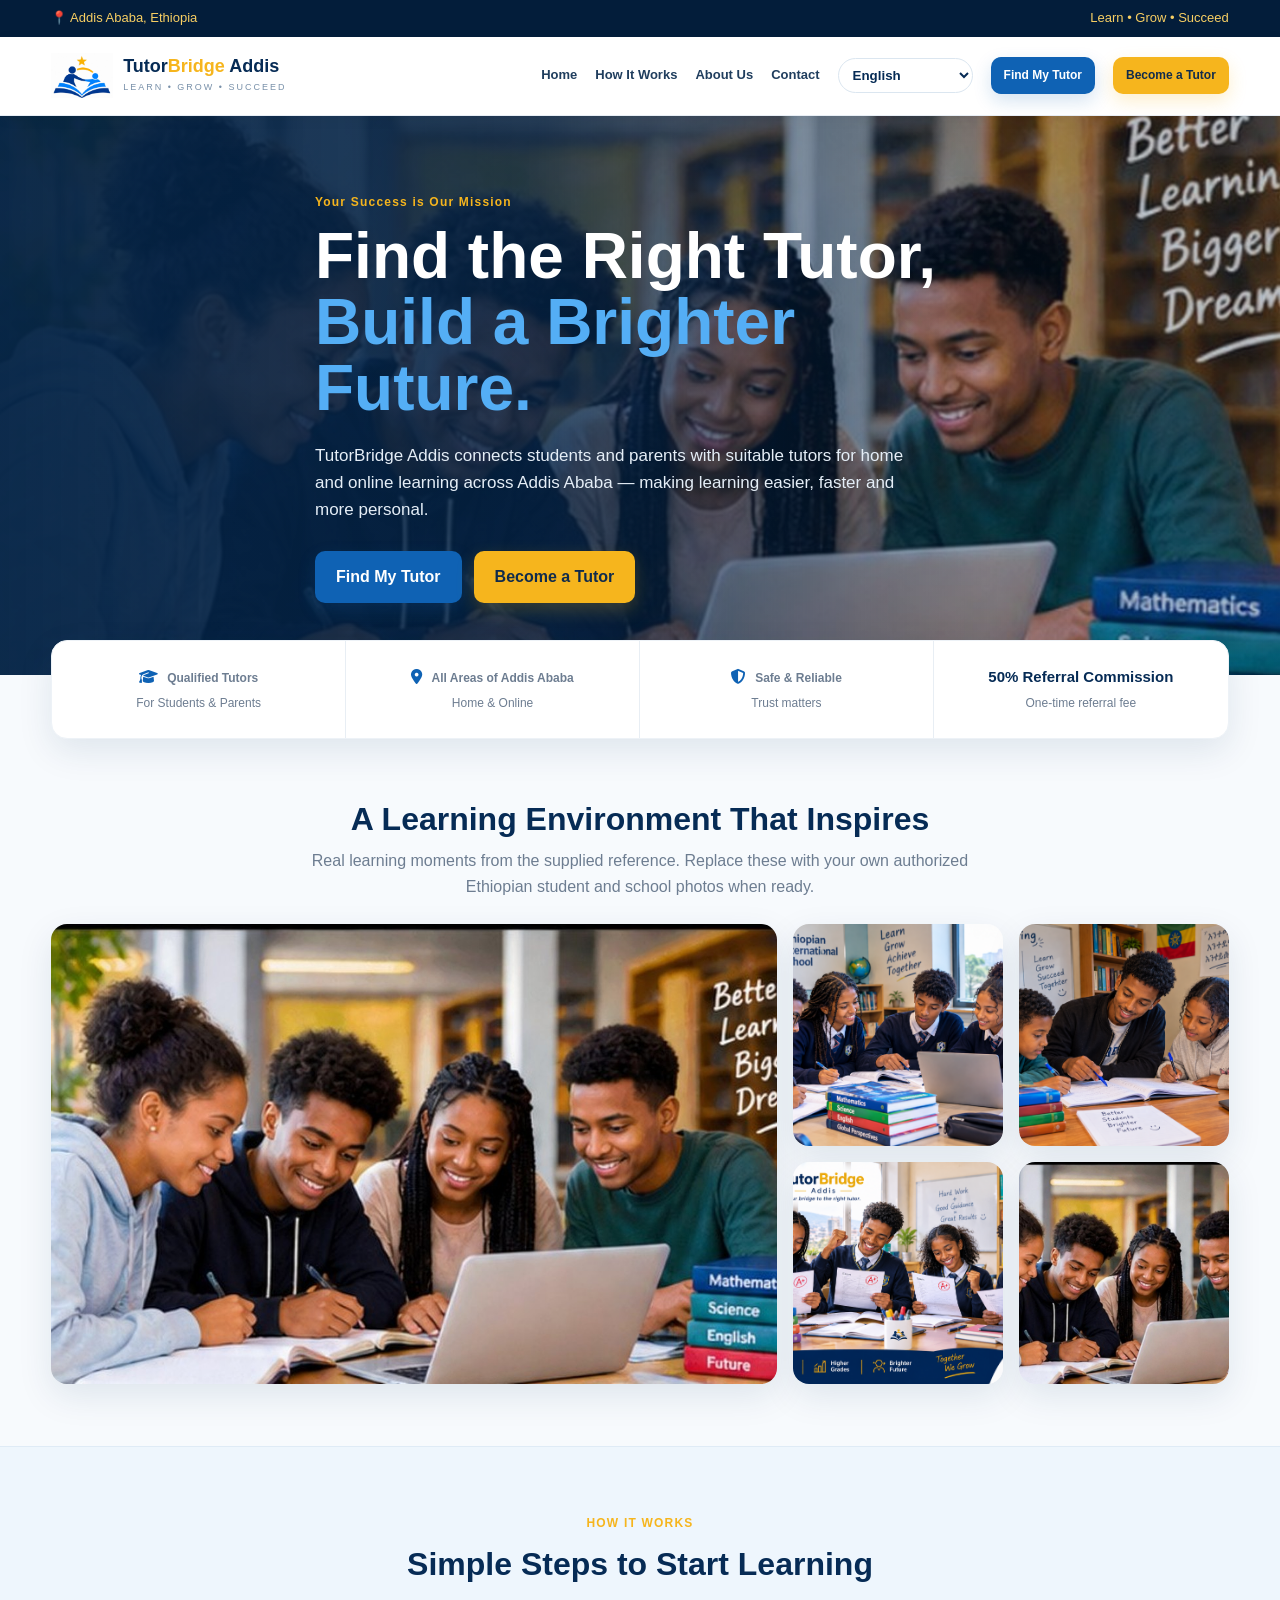
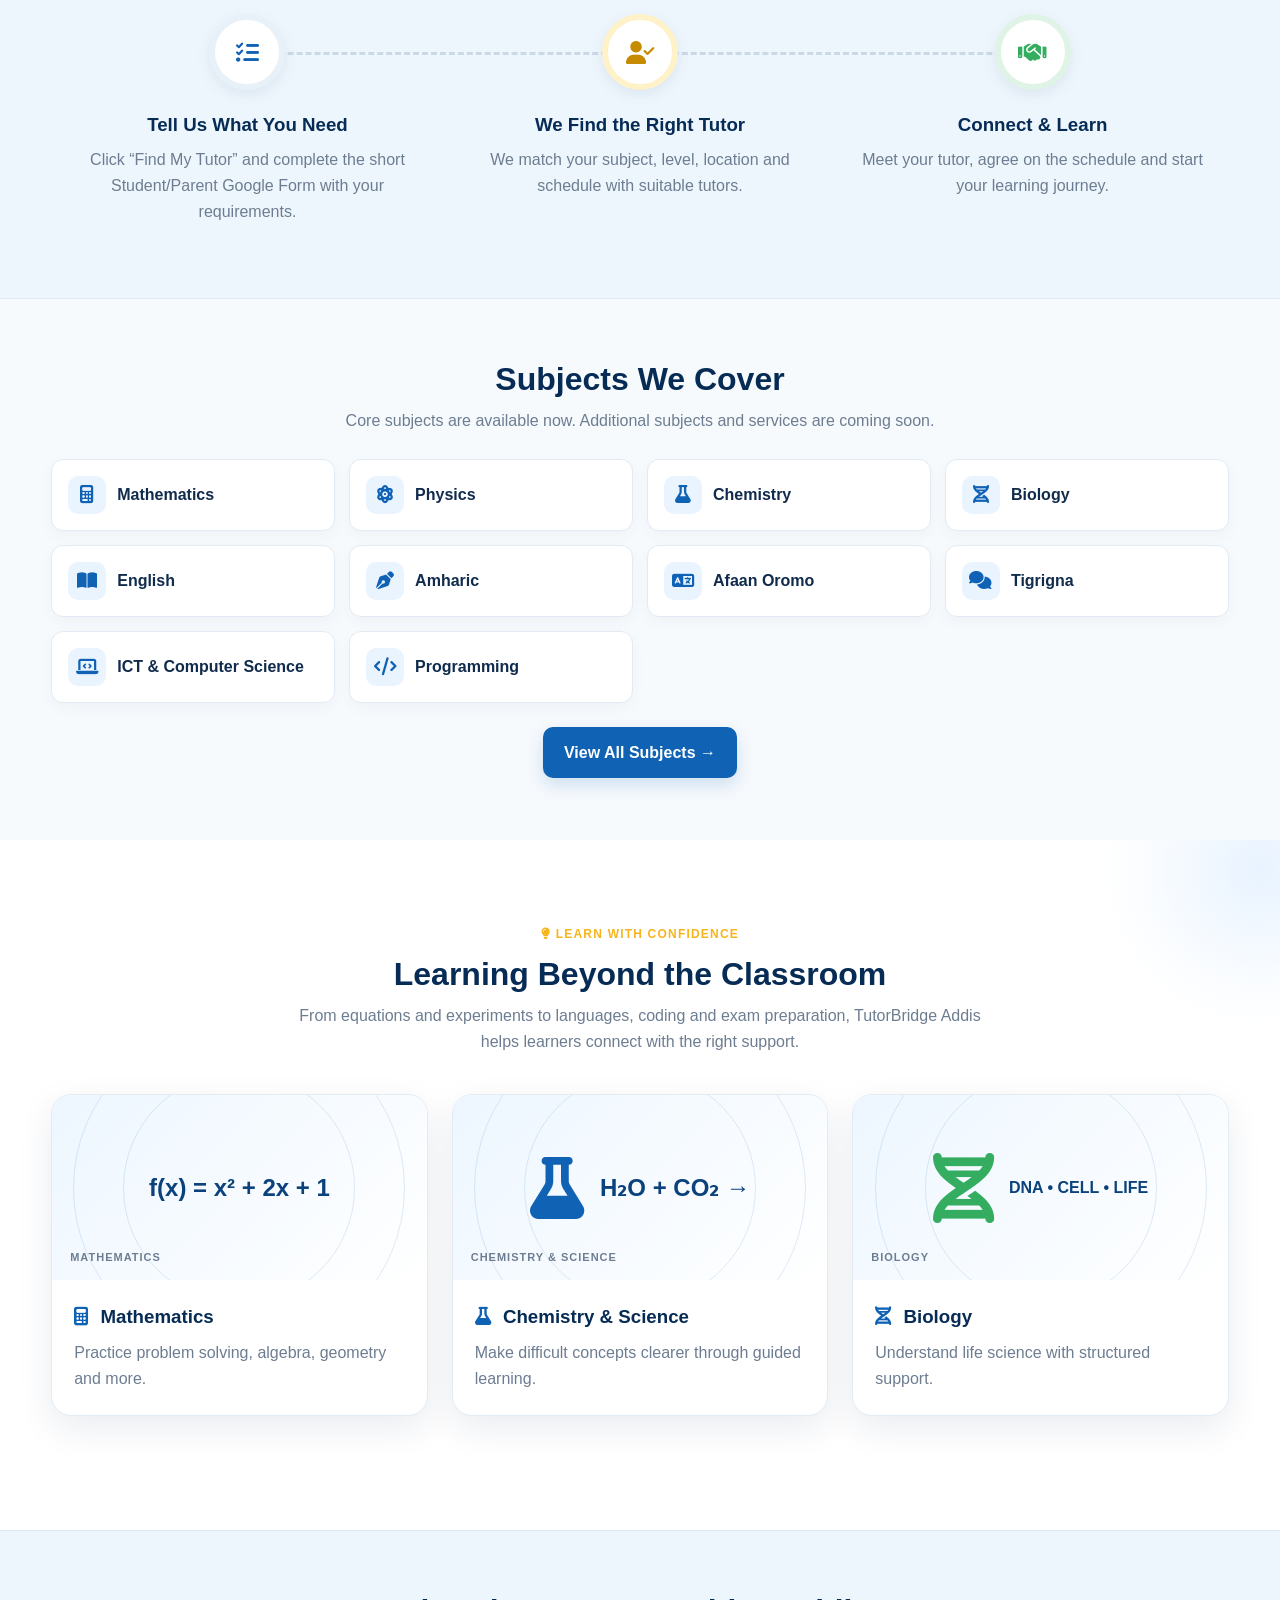
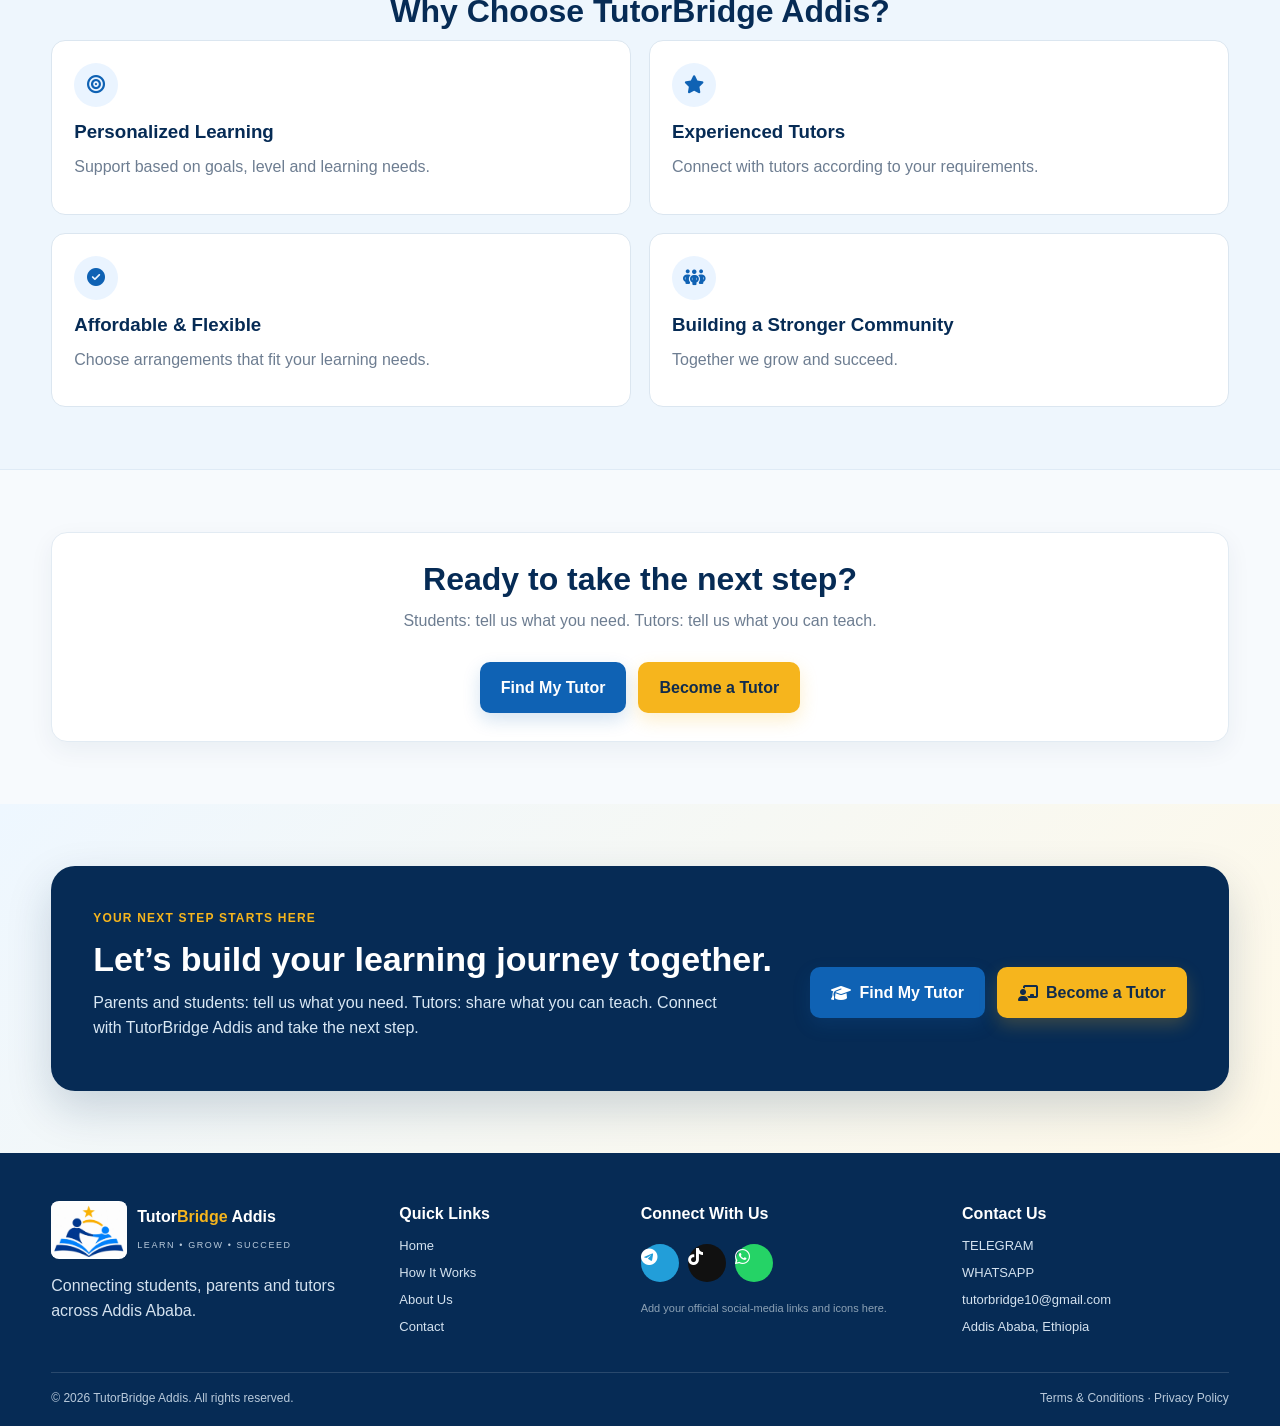
<file: index.html>
<!doctype html><html lang="en"><head><meta charset="utf-8"><meta name="viewport" content="width=device-width,initial-scale=1"><title>Home | TutorBridge Addis</title><link rel="stylesheet" href="style.css">
<link rel="stylesheet" href="https://cdnjs.cloudflare.com/ajax/libs/font-awesome/6.7.2/css/all.min.css" crossorigin="anonymous" referrerpolicy="no-referrer"></head><body>
<div id="site-header"></div>


<header class="hero"><div class="container content"><span class="eyebrow" data-i18n="mission">Your Success is Our Mission</span>
<h1 data-i18n="hero_title">Find the Right Tutor,<br><span>Build a Brighter Future.</span></h1><p data-i18n="hero_desc">TutorBridge Addis connects students and parents with suitable tutors for home and online learning across Addis Ababa — making learning easier, faster and more personal.</p>
<div class="actions"><a class="btn" href="javascript:void(0)" onclick="goStudent()" data-i18n="find">🎓 Find My Tutor</a><a class="btn gold" href="javascript:void(0)" onclick="goTutor()" data-i18n="tutor">👥 Become a Tutor</a></div></div></header>
<div class="container"><div class="stats"><div class="stat"><strong><i class="fa-solid fa-graduation-cap tb-fa"></i> <span data-i18n="qualified">Qualified Tutors</span></strong><span data-i18n="for_students">For Students & Parents</span></div><div class="stat"><strong><i class="fa-solid fa-location-dot tb-fa"></i> <span data-i18n="areas">All Areas of Addis Ababa</span></strong><span>Home & Online</span></div><div class="stat"><strong><i class="fa-solid fa-shield-halved tb-fa"></i> <span data-i18n="safe">Safe & Reliable</span></strong><span>Trust matters</span></div><div class="stat"><strong data-i18n="fee">50% Referral Commission</strong><span data-i18n="one">One-time referral fee</span></div></div></div>
<section><div class="container"><div class="center"><h2 data-i18n="environment">A Learning Environment That Inspires</h2><p data-i18n="environment_desc">Real learning moments from the supplied reference.</p></div>
<div class="photo-grid"><div class="photo-real tall"><img src="hero-students.jpg" alt="Students learning"><span></span></div><div class="photo-small"><div class="photo-real"><img src="learning-group.jpg" alt="Group study"></div><div class="photo-real"><img src="student-study.jpg" alt="Students studying"></div><div class="photo-real"><img src="addis-study.jpg" alt="Addis Ababa learning environment"></div><div class="photo-real"><img src="hero-students.jpg" alt="Tutor and students"></div></div></div></div></section>
<section class="band"><div class="container"><div class="center"><span class="eyebrow" data-i18n="roadmap">HOW IT WORKS</span><h2 data-i18n="roadmap_title">Simple Steps to Start Learning</h2></div><div class="roadmap">
<div class="roadstep"><div class="roadnum"><i class="fa-solid fa-list-check"></i></div><h3 data-i18n="step1">Tell Us What You Need</h3><p class="muted" data-i18n="step1d">Click “Find My Tutor” and complete the short Student/Parent Google Form with your requirements.</p></div>
<div class="roadstep"><div class="roadnum"><i class="fa-solid fa-user-check"></i></div><h3 data-i18n="step2">We Find the Right Tutor</h3><p class="muted" data-i18n="step2d">We match your subject, level, location and schedule with suitable tutors.</p></div>
<div class="roadstep"><div class="roadnum"><i class="fa-solid fa-handshake"></i></div><h3 data-i18n="step3">Connect & Learn</h3><p class="muted" data-i18n="step3d">Meet your tutor, agree on the schedule and start your learning journey.</p></div></div></div></section>
<section><div class="container"><div class="center"><h2 data-i18n="subjects">Subjects We Cover</h2><p data-i18n="subjects_desc">Core subjects are available now. Additional subjects and services are coming soon.</p></div><div class="grid4"><div class="subject"><span class="sicon"><i class="fa-solid fa-calculator"></i></span>Mathematics</div><div class="subject"><span class="sicon"><i class="fa-solid fa-atom"></i></span>Physics</div><div class="subject"><span class="sicon"><i class="fa-solid fa-flask"></i></span>Chemistry</div><div class="subject"><span class="sicon"><i class="fa-solid fa-dna"></i></span>Biology</div><div class="subject"><span class="sicon"><i class="fa-solid fa-book-open"></i></span>English</div><div class="subject"><span class="sicon"><i class="fa-solid fa-pen-nib"></i></span>Amharic</div><div class="subject"><span class="sicon"><i class="fa-solid fa-language"></i></span>Afaan Oromo</div><div class="subject"><span class="sicon"><i class="fa-solid fa-comments"></i></span>Tigrigna</div><div class="subject"><span class="sicon"><i class="fa-solid fa-laptop-code"></i></span>ICT & Computer Science</div><div class="subject"><span class="sicon"><i class="fa-solid fa-code"></i></span>Programming</div></div><div class="center" style="margin-top:24px"><a class="btn" href="subjects.html" data-i18n="view">View All Subjects →</a></div></div></section>
<section class="edu-section">

<div class="container">
<div class="center"><span class="eyebrow"><i class="fa-solid fa-lightbulb"></i> LEARN WITH CONFIDENCE</span><h2>Learning Beyond the Classroom</h2><p>From equations and experiments to languages, coding and exam preparation, TutorBridge Addis helps learners connect with the right support.</p></div>
<div class="edu-grid">
<div class="tb-edu-card"><div class="tb-edu-art math-art"><span>f(x) = x² + 2x + 1</span><small>Mathematics</small></div><div class="edu-copy"><h3><i class="fa-solid fa-calculator"></i> Mathematics</h3><p class="muted">Practice problem solving, algebra, geometry and more.</p></div></div>
<div class="tb-edu-card"><div class="tb-edu-art science-art"><i class="fa-solid fa-flask"></i><span>H₂O + CO₂ →</span><small>Chemistry & Science</small></div><div class="edu-copy"><h3><i class="fa-solid fa-flask"></i> Chemistry & Science</h3><p class="muted">Make difficult concepts clearer through guided learning.</p></div></div>
<div class="tb-edu-card"><div class="tb-edu-art biology-art"><i class="fa-solid fa-dna"></i><span>DNA • CELL • LIFE</span><small>Biology</small></div><div class="edu-copy"><h3><i class="fa-solid fa-dna"></i> Biology</h3><p class="muted">Understand life science with structured support.</p></div></div>
</div>
<div class="edu-photo-grid">

</div>
</div></section>
<section class="band"><div class="container"><div class="center"><h2 data-i18n="why">Why Choose TutorBridge Addis?</h2></div><div class="why">
<div class="item"><div class="iconcircle"><i class="fa-solid fa-bullseye"></i></div><h3 data-i18n="why1">Personalized Learning</h3><p class="muted" data-i18n="why1d">Support based on goals, level and learning needs.</p></div>
<div class="item"><div class="iconcircle"><i class="fa-solid fa-star"></i></div><h3 data-i18n="why2">Experienced Tutors</h3><p class="muted" data-i18n="why2d">Connect with tutors according to your requirements.</p></div>
<div class="item"><div class="iconcircle"><i class="fa-solid fa-circle-check"></i></div><h3 data-i18n="why3">Affordable & Flexible</h3><p class="muted" data-i18n="why3d">Choose arrangements that fit your learning needs.</p></div>
<div class="item"><div class="iconcircle"><i class="fa-solid fa-people-group"></i></div><h3 data-i18n="why4">Building a Stronger Community</h3><p class="muted" data-i18n="why4d">Together we grow and succeed.</p></div></div></div></section>
<!-- <section><div class="container"><div class="center"><h2 data-i18n="testimonials">What Our Users Say</h2></div><div class="testimonials">
<div class="quote"><div class="quotehead"><div class="avatar-placeholder">PHOTO</div><div><strong data-i18n="student">Student</strong><div class="muted" data-i18n="highschool">High School</div></div></div><p class="muted" data-i18n="quote1">Add your real student testimonial here.</p></div>
<div class="quote"><div class="quotehead"><div class="avatar-placeholder">PHOTO</div><div><strong data-i18n="university">University Student</strong><div class="muted" data-i18n="university2">University</div></div></div><p class="muted" data-i18n="quote2">Add your real university learner testimonial here.</p></div>
<div class="quote"><div class="quotehead"><div class="avatar-placeholder">PHOTO</div><div><strong data-i18n="tutor_role">Tutor</strong><div class="muted">TutorBridge Addis</div></div></div><p class="muted" data-i18n="quote3">Add your real tutor testimonial here.</p></div></div></div></section>-->
<section><div class="container"><div class="card center"><h2 data-i18n="cta">Ready to take the next step?</h2><p class="muted" data-i18n="ctad">Students: tell us what you need. Tutors: tell us what you can teach.</p><div class="actions" style="justify-content:center"><a class="btn" href="javascript:void(0)" onclick="goStudent()" data-i18n="find">Find My Tutor</a><a class="btn gold" href="javascript:void(0)" onclick="goTutor()" data-i18n="tutor">Become a Tutor</a></div></div></div></section>
<section class="tb-connect">
<div class="container">
<div class="tb-connect-card">
<div><span class="eyebrow">YOUR NEXT STEP STARTS HERE</span><h2>Let’s build your learning journey together.</h2><p>Parents and students: tell us what you need. Tutors: share what you can teach. Connect with TutorBridge Addis and take the next step.</p></div>
<div class="actions"><a class="btn" href="javascript:void(0)" onclick="goStudent()"><i class="fa-solid fa-graduation-cap"></i> Find My Tutor</a><a class="btn gold" href="javascript:void(0)" onclick="goTutor()"><i class="fa-solid fa-chalkboard-user"></i> Become a Tutor</a></div>
</div></div></section>
<div id="site-footer"></div><script src="components.js"></script>
<script>
const STUDENT_FORM="https://forms.gle/VkTzLcU2e5SjUFgX7";
const TUTOR_FORM="https://forms.gle/uCQvBaztquBA4jve7";
function openForm(url){
  if(url.includes("PASTE_")){ alert("Google Form link is not connected yet. Replace the placeholder URL in the HTML files."); return; }
  window.open(url,"_blank","noopener,noreferrer");
}
function goStudent(){openForm(STUDENT_FORM)} function goTutor(){openForm(TUTOR_FORM)}
const T={"en": {"home": "Home", "how": "How It Works", "about": "About Us", "contact": "Contact", "find": "Find My Tutor", "tutor": "Become a Tutor", "language": "Language", "location": "Addis Ababa, Ethiopia", "tag": "Learn • Grow • Succeed", "mission": "Your Success is Our Mission", "hero_title": "Find the Right Tutor,<br><span>Build a Brighter Future.</span>", "hero_desc": "TutorBridge Addis connects students and parents with suitable tutors for home and online learning across Addis Ababa — making learning easier, faster and more personal.", "for_students": "For Students & Parents", "qualified": "Qualified Tutors", "areas": "All Areas of Addis Ababa", "safe": "Safe & Reliable", "flex": "Flexible Learning", "fee": "50% Referral Commission", "one": "One-time referral fee", "environment": "A Learning Environment That Inspires", "environment_desc": "Real learning moments from the supplied reference. Replace these with your own authorized Ethiopian student and school photos when ready.", "main_photo": "Learning environment", "group_photo": "Group study", "tech_photo": "Technology learning", "uni_photo": "University learning", "tutor_photo": "Tutor & student", "roadmap": "HOW IT WORKS", "roadmap_title": "Simple Steps to Start Learning", "step1": "Tell Us What You Need", "step1d": "Click “Find My Tutor” and complete the short Student/Parent Google Form with your requirements.", "step2": "We Find the Right Tutor", "step2d": "We match your subject, level, location and schedule with suitable tutors.", "step3": "Connect & Learn", "step3d": "Meet your tutor, agree on the schedule and start your learning journey.", "subjects": "Subjects We Cover", "subjects_desc": "Core subjects are available now. Additional subjects and services are coming soon.", "view": "View All Subjects →", "coming": "Coming Soon", "why": "Why Choose TutorBridge Addis?", "why1": "Personalized Learning", "why1d": "Support based on goals, level and learning needs.", "why2": "Experienced Tutors", "why2d": "Connect with tutors according to your requirements.", "why3": "Affordable & Flexible", "why3d": "Choose arrangements that fit your learning needs.", "why4": "Building a Stronger Community", "why4d": "Together we grow and succeed.", "testimonials": "What Our Users Say", "student": "Student", "university": "University Student", "tutor_role": "Tutor", "highschool": "High School", "university2": "University", "quote1": "Add your real student testimonial here.", "quote2": "Add your real university learner testimonial here.", "quote3": "Add your real tutor testimonial here.", "photo": "PHOTO", "cta": "Ready to take the next step?", "ctad": "Students: tell us what you need. Tutors: tell us what you can teach.", "connect": "Connect With Us", "contactus": "Contact Us", "quick": "Quick Links", "terms": "Terms & Conditions", "privacy": "Privacy Policy", "rights": "All rights reserved.", "socialnote": "Add your official social-media links and icons here.", "about_title": "About TutorBridge Addis", "about_desc": "We are building a simple local bridge between learners, parents and tutors across Addis Ababa.", "mission_title": "Our Mission", "mission_desc": "Make it easier for learners to find suitable tutoring support and for tutors to reach learners who need their skills.", "approach_title": "Our Approach", "approach_desc": "Listen to the learner’s needs, identify suitable options and facilitate the introduction.", "vision_title": "Our Vision", "vision_desc": "Grow a trusted learning community where education opportunities are easier to discover and access.", "local_title": "Local Focus", "local_desc": "Starting across Addis Ababa, with support for home and online learning and Ethiopian language preferences.", "contact_title": "Contact Us", "contact_desc": "Reach TutorBridge Addis by phone or email, or use the registration buttons to submit your request.", "phone": "Phone", "email": "Email", "office": "Location", "office_photo": "CONTACT / OFFICE PHOTO", "contact_social": "Social media slots are intentionally empty so you can add your official accounts and real icons.", "how_title": "How It Works", "how_desc": "A simple roadmap from your request to a tutor connection.", "tutor_title": "For Tutors", "tutor_desc": "Register your subjects, qualifications, experience, availability and expected fee using the Tutor Google Form.", "fee_title": "50% One-time Referral Model", "fee_desc": "The current agency model uses a 50% one-time referral commission based on the agreed first-month tutoring fee. The fee should be disclosed and accepted before the referral is finalized.", "subjects_title": "Subjects We Cover", "subjects_desc2": "Core subjects are available now. Additional subjects are marked Coming Soon.", "request": "Request a Tutor", "dont": "Don’t see your subject?", "dontd": "Submit your request and tell us what you need.", "legal_note": "Draft for website setup. Review the final legal text for your actual business and applicable Ethiopian requirements before launch.", "terms_title": "Terms & Conditions", "terms_intro": "General terms for use of the TutorBridge Addis matching service.", "terms1": "1. Service", "terms1d": "TutorBridge Addis provides a matching and introduction service between learners/parents and tutors.", "terms2": "2. One-time referral fee", "terms2d": "The current model is a 50% one-time referral commission based on the agreed first-month tutoring fee. The fee should be disclosed and accepted before the referral is finalized.", "terms3": "3. Tutor information", "terms3d": "Tutors are responsible for the accuracy of information and documents they provide.", "terms4": "4. Tutoring arrangement", "terms4d": "The learner/parent and tutor are responsible for agreeing schedules, tutoring fees, conduct, location and other arrangements.", "terms5": "5. Minors", "terms5d": "For learners under 18, appropriate parent/guardian involvement and safeguarding practices should be used.", "privacy_title": "Privacy Policy", "privacy_intro": "How TutorBridge Addis intends to handle information submitted through the service.", "privacy1": "Information we collect", "privacy1d": "Registration may collect name, phone, email, location, subject, education level, availability, budget or tutoring fee, qualifications and other information needed for matching.", "privacy2": "How we use information", "privacy2d": "We use submitted information to process requests, match students and tutors, communicate about opportunities, and improve the service.", "privacy3": "Sharing", "privacy3d": "Relevant information may be shared with a potential tutor or learner only as reasonably necessary to facilitate a requested match.", "privacy4": "Google Forms", "privacy4d": "Registration will be handled through Google Forms and is also subject to Google's applicable terms and privacy practices.", "privacy5": "Security", "privacy5d": "We intend to use reasonable measures to protect information.", "core": "Core", "soon": "Coming Soon"}, "am": {"home": "መነሻ", "how": "እንዴት ይሰራል", "about": "ስለ እኛ", "contact": "አግኙን", "find": "አስተማሪ ፈልግ", "tutor": "አስተማሪ ሁን", "language": "ቋንቋ", "location": "አዲስ አበባ፣ ኢትዮጵያ", "tag": "ተማር • እደግ • ተሳካል", "mission": "ስኬትዎ ተልዕኳችን ነው", "hero_title": "ትክክለኛውን አስተማሪ ያግኙ፣<br><span>የተሻለ ወደፊት ይገንቡ።</span>", "hero_desc": "TutorBridge Addis ተማሪዎችንና ወላጆችን በአዲስ አበባ ለቤት እና ለኦንላይን ትምህርት ከተስማሚ አስተማሪዎች ጋር ያገናኛል።", "for_students": "ለተማሪዎችና ወላጆች", "qualified": "ብቁ አስተማሪዎች", "areas": "በአዲስ አበባ ሁሉም አካባቢዎች", "safe": "ደህንነትና ታማኝነት", "flex": "ተለዋዋጭ ትምህርት", "fee": "50% የማጣቀሻ ኮሚሽን", "one": "አንድ ጊዜ የሚከፈል", "environment": "አነሳሽ የመማሪያ አካባቢ", "environment_desc": "ከተሰጠው ምሳሌ የተወሰዱ የመማር ጊዜያት። በኋላ የራስዎን ፈቃድ ያላቸው የኢትዮጵያውያን ተማሪ/ትምህርት ቤት ፎቶዎች ይተኩ።", "main_photo": "የመማሪያ አካባቢ", "group_photo": "የቡድን ጥናት", "tech_photo": "የቴክኖሎጂ ትምህርት", "uni_photo": "የዩኒቨርሲቲ ትምህርት", "tutor_photo": "አስተማሪና ተማሪ", "roadmap": "እንዴት ይሰራል", "roadmap_title": "ትምህርት ለመጀመር ቀላል ደረጃዎች", "step1": "የሚፈልጉትን ይንገሩን", "step1d": "“አስተማሪ ፈልግ” በመጫን የተማሪ/ወላጅ Google Form ይሙሉ።", "step2": "ትክክለኛውን አስተማሪ እንፈልጋለን", "step2d": "ትምህርት፣ ደረጃ፣ አካባቢና ጊዜን በመመርኮዝ እንመርጣለን።", "step3": "አገናኝተን እንማራለን", "step3d": "ከአስተማሪዎ ጋር ተገናኝተው ጊዜ ያስማሙና ይጀምሩ።", "subjects": "የምናስተምራቸው ትምህርቶች", "subjects_desc": "ዋና ትምህርቶች አሁን ይገኛሉ። ተጨማሪ ትምህርቶች በቅርቡ ይመጣሉ።", "view": "ሁሉንም ይመልከቱ →", "coming": "በቅርቡ", "why": "TutorBridge Addis ለምን?", "why1": "ግላዊ የመማር ድጋፍ", "why1d": "በግብ፣ ደረጃና ፍላጎት ላይ የተመሰረተ ድጋፍ።", "why2": "ልምድ ያላቸው አስተማሪዎች", "why2d": "ከፍላጎትዎ ጋር ተስማሚ አስተማሪዎችን ያግኙ።", "why3": "ተመጣጣኝና ተለዋዋጭ", "why3d": "ለፍላጎትዎ የሚስማማ አማራጭ ይምረጡ።", "why4": "ጠንካራ ማህበረሰብ መገንባት", "why4d": "በአንድነት እንድጋና እንሳካለን።", "testimonials": "የተጠቃሚዎቻችን አስተያየት", "student": "ተማሪ", "university": "የዩኒቨርሲቲ ተማሪ", "tutor_role": "አስተማሪ", "highschool": "ሁለተኛ ደረጃ", "university2": "ዩኒቨርሲቲ", "quote1": "እውነተኛ የተማሪ አስተያየትዎን እዚህ ያስገቡ።", "quote2": "እውነተኛ የዩኒቨርሲቲ ተማሪ አስተያየትዎን እዚህ ያስገቡ።", "quote3": "እውነተኛ የአስተማሪ አስተያየትዎን እዚህ ያስገቡ።", "photo": "ፎቶ", "cta": "ቀጣዩን እርምጃ ለመውሰድ ዝግጁ ነዎት?", "ctad": "ተማሪዎች፦ የሚፈልጉትን ይንገሩን። አስተማሪዎች፦ ማስተማር የሚችሉትን ይንገሩን።", "connect": "ከእኛ ጋር ይገናኙ", "contactus": "ያግኙን", "quick": "ፈጣን አገናኞች", "terms": "የአገልግሎት ደንቦች", "privacy": "የግላዊነት መመሪያ", "rights": "መብቱ የተጠበቀ ነው።", "socialnote": "ኦፊሴላዊ የማህበራዊ ሚዲያ አገናኞችና አዶዎችን እዚህ ያስገቡ።", "about_title": "ስለ TutorBridge Addis", "about_desc": "በአዲስ አበባ ተማሪዎችን፣ ወላጆችንና አስተማሪዎችን የሚያገናኝ ቀላል የአካባቢ ድልድይ እየገነባን ነው።", "mission_title": "ተልዕኳችን", "mission_desc": "ተማሪዎች ተስማሚ የትምህርት ድጋፍ እንዲያገኙና አስተማሪዎች ተማሪዎችን በቀላሉ እንዲያገኙ ማድረግ።", "approach_title": "አቀራረባችን", "approach_desc": "የተማሪውን ፍላጎት መስማት፣ ተስማሚ አማራጮችን መለየትና ግንኙነቱን ማመቻቸት።", "vision_title": "ራዕያችን", "vision_desc": "የትምህርት እድሎች በቀላሉ የሚገኙበት የታመነ የመማሪያ ማህበረሰብ መገንባት።", "local_title": "የአካባቢ ትኩረት", "local_desc": "ከአዲስ አበባ በመጀመር የቤትና ኦንላይን ትምህርትን እና የኢትዮጵያ ቋንቋ ምርጫዎችን እንደግፋለን።", "contact_title": "ያግኙን", "contact_desc": "በስልክ ወይም በኢሜይል ያግኙን፣ ወይም የምዝገባ አዝራሮቹን ተጠቅመው ጥያቄ ያስገቡ።", "phone": "ስልክ", "email": "ኢሜይል", "office": "አካባቢ", "office_photo": "የቢሮ / ቡድን ፎቶ", "contact_social": "የማህበራዊ ሚዲያ ቦታዎች ሆን ብለው ባዶ ተተውተዋል፤ ኦፊሴላዊ አዶዎችን እዚህ ያስገቡ።", "how_title": "እንዴት ይሰራል", "how_desc": "ከጥያቄዎ እስከ አስተማሪ ግንኙነት ያለው ቀላል መንገድ።", "tutor_title": "ለአስተማሪዎች", "tutor_desc": "ትምህርቶችዎን፣ ብቃትዎን፣ ልምድዎን፣ የሚገኙበትን ጊዜና የሚጠብቁትን ክፍያ በTutor Google Form ይመዝግቡ።", "fee_title": "50% አንድ-ጊዜ የማጣቀሻ ሞዴል", "fee_desc": "የአሁኑ የኤጀንሲ ሞዴል በተስማማው የመጀመሪያ ወር የትምህርት ክፍያ ላይ 50% አንድ-ጊዜ የማጣቀሻ ኮሚሽን ይጠቀማል። ክፍያው ከማጣቀሻው በፊት መገለጽና መቀበል አለበት።", "subjects_title": "የምናስተምራቸው ትምህርቶች", "subjects_desc2": "ዋና ትምህርቶች አሁን ይገኛሉ፤ ሌሎች በቅርቡ ይመጣሉ።", "request": "አስተማሪ ይጠይቁ", "dont": "ትምህርትዎ አይታይም?", "dontd": "ጥያቄዎን ያስገቡና የሚፈልጉትን ይንገሩን።", "legal_note": "ይህ ለድረ-ገጽ ማዘጋጀት የተዘጋጀ ረቂቅ ነው። ከማስጀመርዎ በፊት ከእውነተኛ የንግድ ስራዎና ከሚመለከታቸው የኢትዮጵያ መስፈርቶች ጋር ያስተካክሉ።", "terms_title": "የአገልግሎት ደንቦች", "terms_intro": "የTutorBridge Addis የማጣመሪያ አገልግሎት አጠቃላይ ደንቦች።", "terms1": "1. አገልግሎት", "terms1d": "TutorBridge Addis ተማሪዎችን/ወላጆችን ከአስተማሪዎች ጋር የማጣመርና የማስተዋወቅ አገልግሎት ይሰጣል።", "terms2": "2. አንድ-ጊዜ የማጣቀሻ ክፍያ", "terms2d": "የአሁኑ ሞዴል በተስማማው የመጀመሪያ ወር ክፍያ ላይ 50% አንድ-ጊዜ የማጣቀሻ ኮሚሽን ነው።", "terms3": "3. የአስተማሪ መረጃ", "terms3d": "አስተማሪዎች ስለሚያቀርቡት መረጃና ሰነድ ትክክለኛነት ኃላፊ ናቸው።", "terms4": "4. የትምህርት ዝግጅት", "terms4d": "ተማሪ/ወላጅና አስተማሪ የጊዜ ሰሌዳ፣ ክፍያ፣ ባህሪ፣ ቦታና ሌሎች ዝግጅቶችን ይስማማሉ።", "terms5": "5. ከ18 ዓመት በታች", "terms5d": "ከ18 ዓመት በታች ላሉ ተማሪዎች ተገቢ የወላጅ/አሳዳጊ ተሳትፎ እና የደህንነት ልምዶች መኖር አለባቸው።", "privacy_title": "የግላዊነት መመሪያ", "privacy_intro": "TutorBridge Addis በአገልግሎቱ በኩል የሚሰጥ መረጃን እንዴት ለመጠቀም እንዳሰበ የሚያብራራ።", "privacy1": "የምንሰበስበው መረጃ", "privacy1d": "ምዝገባ ስም፣ ስልክ፣ ኢሜይል፣ አካባቢ፣ ትምህርት፣ ደረጃ፣ ጊዜ መገኘት፣ በጀት/ክፍያ፣ ብቃትና ለማጣመር የሚያስፈልጉ ሌሎች መረጃዎችን ሊሰበስብ ይችላል።", "privacy2": "መረጃን እንዴት እንጠቀማለን", "privacy2d": "ጥያቄዎችን ለማስኬድ፣ ተማሪና አስተማሪን ለማጣመር፣ ስለ እድሎች ለመገናኘትና አገልግሎቱን ለማሻሻል እንጠቀማለን።", "privacy3": "ማጋራት", "privacy3d": "ለተጠየቀው ግንኙነት አስፈላጊ በሆነ መጠን ተገቢ መረጃ ለተመረጠ አስተማሪ ወይም ተማሪ ሊጋራ ይችላል።", "privacy4": "Google Forms", "privacy4d": "ምዝገባ በGoogle Forms ይካሄዳል፤ የGoogle ተፈጻሚ ደንቦችና የግላዊነት ልምዶችም ይመለከታሉ።", "privacy5": "ደህንነት", "privacy5d": "መረጃን ለመጠበቅ ተገቢ መለኪያዎችን ለመጠቀም እንጥራለን።", "core": "ዋና", "soon": "በቅርቡ"}, "om": {"home": "Mana", "how": "Akkaataa Itti Hojjetu", "about": "Waa’ee Keenya", "contact": "Nu Qunnamaa", "find": "Barsiisaa Barbaadi", "tutor": "Barsiisaa Ta’i", "language": "Afaan", "location": "Finfinnee, Itoophiyaa", "tag": "Baradhu • Guddata • Milkaa’i", "mission": "Milkaa’inni Kee Kaayyoo Keenya", "hero_title": "Barsiisaa Sirrii Argadhu,<br><span>Fuuldura Ifaa Ijaari.</span>", "hero_desc": "TutorBridge Addis barattootaa fi maatii barsiisota mijatoo waliin Finfinnee keessatti wal qunnamsiisa.", "for_students": "Barattootaa fi Maatii", "qualified": "Barsiisota Ga’umsa Qaban", "areas": "Naannolee Finfinnee Hunda", "safe": "Amanamaa fi Nageenya Qabu", "flex": "Barnoota Jijjiiramaa", "fee": "Komishinii 50%", "one": "Yeroo Tokko Qofa", "environment": "Naannoo Barnootaa Nama Kakaasu", "environment_desc": "Suuraalee barnootaa asitti fayyadami; yeroo qophiitti suuraalee dhugaa barattoota Itoophiyaa bakka buusi.", "main_photo": "Learning environment", "group_photo": "Group study", "tech_photo": "Technology learning", "uni_photo": "University learning", "tutor_photo": "Tutor & student", "roadmap": "AKKATAA ITTI HOJJETU", "roadmap_title": "Tarkaanfiiwwan Salphaa Barnoota Jalqabuuf", "step1": "Waan Barbaaddu Nutti Himii", "step1d": "“Barsiisaa Barbaadi” cuqaasii Google Form guuti.", "step2": "Barsiisaa Sirrii Barbaanna", "step2d": "Mata-duree, sadarkaa, bakka fi yeroo irratti hundaa’uun walitti si fidna.", "step3": "Wal Qunnamnee Baranna", "step3d": "Barsiisaa kee waliin wal argii barnoota jalqabi.", "subjects": "Mata-dureewwan Barnootaa", "subjects_desc": "Mata-dureewwan ijoo amma jiru; kanneen dabalataa yeroo dhiyootti ni dhufu.", "view": "Mata-dureewwan Hunda →", "coming": "Yeroo Dhiyootti", "why": "Maaliif TutorBridge Addis?", "why1": "Barnoota Dhuunfaa", "why1d": "Deeggarsa fedhii fi sadarkaa kee irratti hundaa’e.", "why2": "Barsiisota Muuxannoo Qaban", "why2d": "Barsiisaa fedhii kee waliin walsimu argadhu.", "why3": "Gatii Madaalawaa fi Jijjiiramaa", "why3d": "Filannoo siif mijatu filadhu.", "why4": "Hawaasa Cimaa Ijaaruu", "why4d": "Waliin guddanna, waliin milkoofna.", "testimonials": "Yaada Fayyadamtootaa", "student": "Student", "university": "University Student", "tutor_role": "Tutor", "highschool": "High School", "university2": "University", "quote1": "Add your real student testimonial here.", "quote2": "Add your real university learner testimonial here.", "quote3": "Add your real tutor testimonial here.", "photo": "PHOTO", "cta": "Tarkaanfii Itti Aanuuf Qophiidhaa?", "ctad": "Barattoota: waan barbaaddan nutti himaa. Barsiisota: waan barsiisuu dandeessan nutti himaa.", "connect": "Nu Waliin Qunnamaa", "contactus": "Nu Qunnamaa", "quick": "Geessitoota Saffisaa", "terms": "Shuruutaa fi Haala", "privacy": "Imaammata Dhuunfaa", "rights": "Mirgi Hunda Seeraan Eegameera.", "socialnote": "Linkii fi mallattoo miidiyaa hawaasaa keessan as galchaa.", "about_title": "Waa’ee TutorBridge Addis", "about_desc": "Barattootaa, maatii fi barsiisota Finfinnee keessatti walitti fiduuf riqicha naannoo ijaaramaa jirra.", "mission_title": "Kaayyoo Keenya", "mission_desc": "Barattoonni deeggarsa barnootaa sirrii akka argatan, barsiisotaanis barattoota akka argatan salphisu.", "approach_title": "Akkaataa Keenya", "approach_desc": "Fedhii barataa dhaggeeffachuu, filannoo mijataa adda baasuu fi wal qunnamsiisuu.", "vision_title": "Mul’ata Keenya", "vision_desc": "Hawaasa barnootaa amanamaa ijaaruu.", "local_title": "Xiyyeeffannoo Naannoo", "local_desc": "Finfinnee irraa jalqabnee barnoota mana keessaa fi online akkasumas afaanota Itoophiyaa deeggarra.", "contact_title": "Nu Qunnamaa", "contact_desc": "Bilbila ykn imeelii fayyadami, ykn button galmee fayyadami.", "phone": "Bilbila", "email": "Imeelii", "office": "Bakka", "office_photo": "SUURAA WAJJIIN HOJJEETTOOTAA", "contact_social": "Bakka mallattoo miidiyaa hawaasaa keessan as galchaa.", "how_title": "Akkaataa Itti Hojjetu", "how_desc": "Karaa salphaa gaaffii kee irraa hanga wal qunnamtii barsiisaa.", "tutor_title": "Barsiisotaaf", "tutor_desc": "Mata-dureewwan, gahumsa, muuxannoo, yeroo fi kaffaltii kee Google Form irratti galchi.", "fee_title": "Moo’ata 50% Yeroo Tokko", "fee_desc": "Komishiniin yeroo tokko 50% kaffaltii ji’a jalqabaa irratti hundaa’a; kaffaltiin dursee ifa ta’uu qaba.", "subjects_title": "Mata-dureewwan Barnootaa", "subjects_desc2": "Mata-dureewwan ijoo amma jiru; kanneen biroo yeroo dhiyootti.", "request": "Barsiisaa Gaafadhu", "dont": "Mata-dureen kee hin mul’atu?", "dontd": "Gaaffii kee galchiitii waan barbaaddu nutti himi.", "legal_note": "Kun qophii marsariitii ti; seera hojii kee fi ulaagaalee Itoophiyaa irratti hundaa’uun ilaali.", "terms_title": "Shuruutaa fi Haala", "terms_intro": "Shuruutaa waliigalaa tajaajila TutorBridge Addis.", "terms1": "1. Tajaajila", "terms1d": "TutorBridge Addis barattoota/maatii fi barsiisota walitti fiduuf tajaajila.", "terms2": "2. Kaffaltii yeroo tokko", "terms2d": "Moo’anni ammaa 50% kaffaltii ji’a jalqabaa irratti hundaa’a.", "terms3": "3. Odeeffannoo barsiisaa", "terms3d": "Barsiisaan sirrii odeeffannoo fi ragaa isaa irraa itti gaafatama.", "terms4": "4. Qophii barnootaa", "terms4d": "Barataan/maatiin fi barsiisaan yeroo, kaffaltii, bakka fi qophii biroo irratti walii galu.", "terms5": "5. Daa’imman", "terms5d": "Barattoota 18 gadiif hirmaannaan maatii/abbaa alangaa fi nageenyi barbaachisaadha.", "privacy_title": "Imaammata Dhuunfaa", "privacy_intro": "Akkaataa odeeffannoo tajaajila kanaan kennamu itti qabnu.", "privacy1": "Odeeffannoo walitti qabnu", "privacy1d": "Maqaa, bilbila, imeelii, bakka, mata-duree, sadarkaa, yeroo, kaffaltii fi odeeffannoo walitti makuuf barbaachisu.", "privacy2": "Akkaataa itti fayyadamnu", "privacy2d": "Gaaffii qopheessuu, barataa fi barsiisaa walitti fiduu fi tajaajila fooyyessuuf.", "privacy3": "Qooduu", "privacy3d": "Odeeffannoo barbaachisaa qofa nama walitti fidamuuf waliin qooduu dandeenya.", "privacy4": "Google Forms", "privacy4d": "Galmeen Google Forms irratti raawwatama.", "privacy5": "Nageenya", "privacy5d": "Odeeffannoo eeguuf tarkaanfiiwwan sirrii fayyadamuuf ni yaalla.", "core": "Bu’uuraa", "soon": "Yeroo Dhiyootti"}, "ti": {"home": "መጀመርታ", "how": "ከመይ ይሰርሕ", "about": "ብዛዕባና", "contact": "ርኸቡና", "find": "መምህር ድለ", "tutor": "መምህር ኩን", "language": "ቋንቋ", "location": "ኣዲስ ኣበባ፣ ኢትዮጵያ", "tag": "ተማሃር • ዕበ • ተዓወት", "mission": "ዓወትካ ዕላማና እዩ", "hero_title": "ትኽክለኛ መምህር ርኸብ፣<br><span>ዝሓሸ መጻኢ ሃንጽ።</span>", "hero_desc": "TutorBridge Addis ተማሃሮን ወለድን ምስ ዝሰማማዑ መምህራን ኣብ ኣዲስ ኣበባ የራኽብ።", "for_students": "ንተማሃሮን ወለድን", "qualified": "ብቑዓት መምህራን", "areas": "ኩሎም ከባቢታት ኣዲስ ኣበባ", "safe": "ውሑስን እሙንን", "flex": "ተለዋዋጢ ትምህርቲ", "fee": "50% ኮሚሽን", "one": "ሓንሳብ ጥራይ", "environment": "ኣነሳሒ ናይ ትምህርቲ ከባቢ", "environment_desc": "እዞም ስእልታት ካብቲ ዝተዋህበ ምሳሌ እዮም፤ ድሕሪኡ ፍቓድ ዘለዎም ናይ ኢትዮጵያ ተማሃሮ ስእልታት ተክኡ።", "main_photo": "ከባቢ ትምህርቲ", "group_photo": "ጉጅለ ጥናት", "tech_photo": "ቴክኖሎጂ ትምህርቲ", "uni_photo": "ዩኒቨርሲቲ ትምህርቲ", "tutor_photo": "መምህርን ተማሃሪን", "roadmap": "ከመይ ይሰርሕ", "roadmap_title": "ቀለልቲ ደረጃታት ንምጅማር ትምህርቲ", "step1": "እቲ ትደልዮ ንገረና", "step1d": "“መምህር ድለ” ጠውቕ እሞ Google Form ምልኣ።", "step2": "ትኽክለኛ መምህር ንደሊ", "step2d": "ብመሰረት ትምህርቲ፣ ደረጃ፣ ቦታን ግዜን ንምስማማዕ ንመርጽ።", "step3": "ተራኺብና ንመሃር", "step3d": "ምስ መምህርካ ተራኺብካ ትምህርቲ ጀምር።", "subjects": "እንምህሮም ትምህርታት", "subjects_desc": "መሰረታዊ ትምህርታት ሕጂ ኣለዉ፤ ተወሳኺ ቀረባ እዋን ክመጹ እዮም።", "view": "ኩሎም ርአ →", "coming": "ቀረባ እዋን", "why": "ስለምንታይ TutorBridge Addis?", "why1": "ውልቃዊ ትምህርቲ", "why1d": "ብመሰረት ዕላማኻን ደረጃኻን ድጋፍ።", "why2": "ተመኩሮ ዘለዎም መምህራን", "why2d": "ምስ ድሌትካ ዝሰማማዕ መምህር ርኸብ።", "why3": "ተመጣጣኒን ተለዋዋጢን", "why3d": "ንድሌትካ ዝሰማማዕ ምርጫ ውሰድ።", "why4": "ሓያል ማሕበረሰብ ምህናጽ", "why4d": "ብሓባር ንዕበን ንዕወትን።", "testimonials": "ርእይቶ ተጠቀምቲ", "student": "Student", "university": "University Student", "tutor_role": "Tutor", "highschool": "High School", "university2": "University", "quote1": "Add your real student testimonial here.", "quote2": "Add your real university learner testimonial here.", "quote3": "Add your real tutor testimonial here.", "photo": "PHOTO", "cta": "ንቀጻሊ ስጉምቲ ድሉው ዲኻ?", "ctad": "ተማሃሮ፦ እቲ ትደልዮ ንገረና። መምህራን፦ ክትምህሮ እትኽእሎ ንገረና።", "connect": "ምሳና ተራኸብ", "contactus": "ርኸቡና", "quick": "ቀለልቲ መራኸቢታት", "terms": "ሕግታትን ቅድመ ኩነታትን", "privacy": "ፖሊሲ ምስጢራዊነት", "rights": "ኩሉ መሰል ዝተሓለወ እዩ።", "socialnote": "ኦፊሻል ሊንክታትን ኣዶታትን ኣብዚ ኣእትዉ።", "about_title": "ብዛዕባ TutorBridge Addis", "about_desc": "ተማሃሮን፣ ወለድን መምህራንን ኣብ ኣዲስ ኣበባ ዝራኸብ ድልድል ንሃንጽ ኣለና።", "mission_title": "ዕላማና", "mission_desc": "ተማሃሮ ተስማሚ ድጋፍ ክረኽቡን መምህራን ተማሃሮ ክረኽቡን ምቕላል።", "approach_title": "ኣቀራርባና", "approach_desc": "ድሌት ተማሃሪ ምስማዕ፣ ተስማሚ ኣማራጺ ምልላይን ምርኻብን።", "vision_title": "ራእይና", "vision_desc": "ተኣማኒ ማሕበረሰብ ትምህርቲ ምህናጽ።", "local_title": "ናይ ከባቢ ትኹረት", "local_desc": "ካብ ኣዲስ ኣበባ ጀሚርና ናይ ገዛን onlineን ትምህርቲ ንድግፍ።", "contact_title": "ርኸቡና", "contact_desc": "ብስልኪ ወይ ኢሜይል ርኸቡና፣ ወይ ናይ ምዝገባ መደበር ተጠቐሙ።", "phone": "ስልኪ", "email": "ኢሜይል", "office": "ቦታ", "office_photo": "ስእሊ ቢሮ / ጉጅለ", "contact_social": "ናይ ማሕበራዊ ሚድያ ቦታታት ባዶ እዮም፤ ኦፊሻል ኣዶታት ኣእትዉ።", "how_title": "ከመይ ይሰርሕ", "how_desc": "ካብ ሕቶኻ ክሳብ ምርኻብ መምህር ዝወስድ ቀሊል መንገዲ።", "tutor_title": "ንመምህራን", "tutor_desc": "ትምህርትታት፣ ብቕዓት፣ ተመኩሮ፣ ግዜን ክፍሊትን ብGoogle Form ኣመዝግቡ።", "fee_title": "50% ሓንሳብ ኮሚሽን", "fee_desc": "ናይ ሕጂ ሞዴል 50% ናይ መጀመርታ ወርሒ ክፍሊት ኮሚሽን እዩ።", "subjects_title": "እንምህሮም ትምህርታት", "subjects_desc2": "መሰረታዊ ትምህርታት ሕጂ ኣለዉ፤ ካልኦት ቀረባ እዋን።", "request": "መምህር ሕተት", "dont": "ትምህርትኻ ኣይትርከብን?", "dontd": "ሕቶኻ ኣእትው እሞ እቲ ትደልዮ ንገረና።", "legal_note": "እዚ ናይ ድሕረ-ገጽ ረቂቕ እዩ፤ ቅድሚ ምጅማር ምስ ናይ ንግድኻን ሕግታት ኢትዮጵያን ኣስተካኽሎ።", "terms_title": "ሕግታትን ቅድመ ኩነታትን", "terms_intro": "ኣጠቓላሊ ሕግታት ኣገልግሎት TutorBridge Addis።", "terms1": "1. ኣገልግሎት", "terms1d": "TutorBridge Addis ተማሃሮን መምህራንን ንምርኻብ ኣገልግሎት ይህብ።", "terms2": "2. ሓንሳብ ክፍሊት", "terms2d": "50% ናይ መጀመርታ ወርሒ ክፍሊት ኮሚሽን እዩ።", "terms3": "3. ሓበሬታ መምህር", "terms3d": "መምህራን ትኽክለኛነት ሓበሬታኦም ይሕልዉ።", "terms4": "4. ስምምዕ ትምህርቲ", "terms4d": "ተማሃሪ/ወላዲን መምህርን ግዜ፣ ክፍሊትን ቦታን ይሰማምዑ።", "terms5": "5. ትሕቲ 18", "terms5d": "ንትሕቲ 18 ዓመት ተማሃሮ ተሳትፎ ወላዲን መከላኸሊ ደህንነትን የድሊ።", "privacy_title": "ፖሊሲ ምስጢራዊነት", "privacy_intro": "TutorBridge Addis እቲ ዝቐርብ ሓበሬታ ከመይ ከምዝጥቀመሉ።", "privacy1": "እንእክቦ ሓበሬታ", "privacy1d": "ስም፣ ስልኪ፣ ኢሜይል፣ ቦታ፣ ትምህርቲ፣ ደረጃ፣ ግዜን ካልእ ንምርኻብ ዘድሊ ሓበሬታን።", "privacy2": "ከመይ ንጥቀመሉ", "privacy2d": "ሕቶታት ንምስራሕ፣ ተማሃሮን መምህራንን ንምርኻብን ኣገልግሎት ንምምሕያሽን።", "privacy3": "ምክፋል", "privacy3d": "ንምርኻብ ዘድሊ ሓበሬታ ጥራይ ክካፈል ይኽእል።", "privacy4": "Google Forms", "privacy4d": "ምዝገባ ብGoogle Forms ይካየድ።", "privacy5": "ደህንነት", "privacy5d": "ሓበሬታ ንምክልኻል ተገቢ ስጉምቲ ንወስድ።", "core": "መሰረታዊ", "soon": "ቀረባ እዋን"}, "so": {"home": "Bogga Hore", "how": "Sida Ay U Shaqeyso", "about": "Nagu Saabsan", "contact": "Nala Soo Xiriir", "find": "Raadi Macallin", "tutor": "Noqo Macallin", "language": "Luqad", "location": "Addis Ababa, Itoobiya", "tag": "Baro • Koboc • Guulayso", "mission": "Guushaadu Waa Hadafkeena", "hero_title": "Hel Macallinka Saxda ah,<br><span>Dhis Mustaqbal Iftiimaya.</span>", "hero_desc": "TutorBridge Addis waxay isku xirtaa ardayda, waalidiinta iyo macallimiinta ku habboon Addis Ababa.", "for_students": "For Students & Parents", "qualified": "Macallimiin Aqoon Leh", "areas": "Dhammaan Addis Ababa", "safe": "Ammaan & Lagu Kalsoonaan Karo", "flex": "Waxbarasho Dabacsan", "fee": "50% Komishan Tixraac", "one": "Hal Mar", "environment": "A Learning Environment That Inspires", "environment_desc": "Real learning moments from the supplied reference. Replace these with your own authorized Ethiopian student and school photos when ready.", "main_photo": "Learning environment", "group_photo": "Group study", "tech_photo": "Technology learning", "uni_photo": "University learning", "tutor_photo": "Tutor & student", "roadmap": "SIDA AY U SHAQEEYSO", "roadmap_title": "Tallaabooyin Fudud oo Waxbarashada Lagu Bilaabo", "step1": "Noo Sheeg Waxa Aad U Baahan Tahay", "step1d": "Guji “Raadi Macallin” oo buuxi Google Form.", "step2": "Waxaan Helnaa Macallinka Saxda ah", "step2d": "Waxaan is waafajinnaa maadada, heerka, goobta iyo waqtiga.", "step3": "Isku Xir & Baro", "step3d": "La kulan macallinka oo bilow waxbarashada.", "subjects": "Maaddooyinka Aan Daboolno", "subjects_desc": "Maaddooyinka muhiimka ah hadda waa diyaar; kuwo kale dhawaan ayay imanayaan.", "view": "Arag Dhammaan Maaddooyinka →", "coming": "Dhawaan", "why": "Maxaa Loo Doortaa TutorBridge Addis?", "why1": "Waxbarasho Shakhsiyeed", "why1d": "Taageero ku salaysan baahidaada.", "why2": "Macallimiin Khibrad Leh", "why2d": "Hel macallin kugu habboon.", "why3": "La Awoodi Karo & Dabacsan", "why3d": "Dooro hab kugu habboon.", "why4": "Bulsho Xooggan Dhisid", "why4d": "Wadajir ayaan u kornaa.", "testimonials": "Waxa Isticmaalayaashu Yiraahdeen", "student": "Student", "university": "University Student", "tutor_role": "Tutor", "highschool": "High School", "university2": "University", "quote1": "Add your real student testimonial here.", "quote2": "Add your real university learner testimonial here.", "quote3": "Add your real tutor testimonial here.", "photo": "PHOTO", "cta": "Diyaar Ma U Tahay Tallaabada Xigta?", "ctad": "Arday: noo sheeg waxa aad u baahan tahay. Macallin: noo sheeg waxa aad bari karto.", "connect": "Nala Xiriir", "contactus": "Nala Soo Xiriir", "quick": "Xiriirro Degdeg ah", "terms": "Shuruudaha", "privacy": "Qaanuunka Asturnaanta", "rights": "Dhammaan xuquuqdu way dhawran tahay.", "socialnote": "Halkan ku dar xiriirrada iyo astaamaha baraha bulshada.", "about_title": "Ku Saabsan TutorBridge Addis", "about_desc": "Waxaan dhiseynaa buundo fudud oo isku xirta ardayda, waalidiinta iyo macallimiinta Addis Ababa.", "mission_title": "Hadafkeena", "mission_desc": "In ardaydu helaan taageero waxbarasho oo ku habboon, macallimiintuna helaan arday.", "approach_title": "Habkayaga", "approach_desc": "Waxaan dhageysanaa baahida ardayga, helnaa doorasho ku habboon, kadibna isku xirnaa.", "vision_title": "Aragtideena", "vision_desc": "Inaan dhisno bulsho waxbarasho oo la aamini karo.", "local_title": "Diiradda Deegaanka", "local_desc": "Waxaan ka bilaabaynaa Addis Ababa, iyadoo la taageerayo waxbarashada guriga iyo online.", "contact_title": "Nala Soo Xiriir", "contact_desc": "Nala soo xiriir telefoon ama email, ama isticmaal badhamada diiwaangelinta.", "phone": "Telefoon", "email": "Email", "office": "Goobta", "office_photo": "SAWIRKA XAFIISKA", "contact_social": "Meelaha astaamaha baraha bulshada waa bannaan yihiin si aad u geliso kuwaaga.", "how_title": "Sida Ay U Shaqeyso", "how_desc": "Hab fudud oo ka bilaabma codsigaaga kuna dhammaada xiriirka macallin.", "tutor_title": "Macallimiinta", "tutor_desc": "Ku qor maaddooyinka, aqoonta, khibradda, waqtiga iyo lacagta aad filayso Google Form.", "fee_title": "50% Komishan Hal Mar", "fee_desc": "Habka hadda waa 50% oo ku salaysan lacagta bisha koowaad; waa in lacagtu horay u caddaato.", "subjects_title": "Maaddooyinka Aan Daboolno", "subjects_desc2": "Maaddooyinka muhiimka ah hadda waa diyaar; kuwo kale dhawaan.", "request": "Codso Macallin", "dont": "Maaddadaadu Ma Jirtaa?", "dontd": "Soo dir codsigaaga oo noo sheeg waxa aad u baahan tahay.", "legal_note": "Qoraalkan waa qabyo; la jaanqaad ganacsigaaga iyo shuruudaha Itoobiya ka hor furitaanka.", "terms_title": "Shuruudaha", "terms_intro": "Shuruudaha guud ee adeegga isku xirka TutorBridge Addis.", "terms1": "1. Adeeg", "terms1d": "TutorBridge Addis waxay isku xirtaa arday/waalid iyo macallin.", "terms2": "2. Lacagta tixraaca", "terms2d": "Habka hadda waa 50% hal mar oo ku salaysan lacagta bisha koowaad.", "terms3": "3. Xogta macallinka", "terms3d": "Macallinku wuxuu mas'uul ka yahay saxnaanta xogtiisa iyo dukumiintiyadiisa.", "terms4": "4. Habka waxbarashada", "terms4d": "Ardayga/waalidka iyo macallinku waxay ku heshiiyaan waqtiga, lacagta iyo goobta.", "terms5": "5. Carruurta", "terms5d": "Ardayda ka yar 18 sano waa inay helaan ka qaybgalka waalid/mas'uul iyo ilaalin ku habboon.", "privacy_title": "Qaanuunka Asturnaanta", "privacy_intro": "Sida TutorBridge Addis u maareynayso xogta lagu soo diro adeegga.", "privacy1": "Xogta aan ururino", "privacy1d": "Magac, telefoon, email, goob, maaddo, heer, waqti, lacag iyo xog kale oo isku xirka loo baahan yahay.", "privacy2": "Sida aan u isticmaalno", "privacy2d": "Si aan u maareyno codsiyada, isku xirno ardayda iyo macallimiinta, una horumarino adeegga.", "privacy3": "Wadaagid", "privacy3d": "Xogta lagama maarmaanka ah oo keliya ayaa lala wadaagi karaa qofka ku habboon.", "privacy4": "Google Forms", "privacy4d": "Diiwaangelintu waxay ku dhacaysaa Google Forms.", "privacy5": "Amniga", "privacy5d": "Waxaan adeegsan doonnaa tallaabooyin macquul ah oo lagu ilaaliyo xogta.", "core": "Muhiim", "soon": "Dhawaan"}, "af": {"home": "Gaba", "how": "Maki Yab", "about": "Nanu Baaxo", "contact": "Nanu Xiiq", "find": "Macallin Gacsa", "tutor": "Macallin Abo", "language": "Qanbi", "location": "Addis Ababa, Itoobiya", "tag": "Bar • Kor • Guul", "mission": "Guushu Hadafkeenah", "hero_title": "Find the Right Tutor,<br><span>Build a Brighter Future.</span>", "hero_desc": "TutorBridge Addis connects students and parents with suitable tutors for home and online learning across Addis Ababa — making learning easier, faster and more personal.", "for_students": "For Students & Parents", "qualified": "Qualified Tutors", "areas": "All Areas of Addis Ababa", "safe": "Safe & Reliable", "flex": "Flexible Learning", "fee": "50% Referral Commission", "one": "One-time referral fee", "environment": "A Learning Environment That Inspires", "environment_desc": "Real learning moments from the supplied reference. Replace these with your own authorized Ethiopian student and school photos when ready.", "main_photo": "Learning environment", "group_photo": "Group study", "tech_photo": "Technology learning", "uni_photo": "University learning", "tutor_photo": "Tutor & student", "roadmap": "HOW IT WORKS", "roadmap_title": "Simple Steps to Start Learning", "step1": "Tell Us What You Need", "step1d": "Click “Find My Tutor” and complete the short Student/Parent Google Form with your requirements.", "step2": "We Find the Right Tutor", "step2d": "We match your subject, level, location and schedule with suitable tutors.", "step3": "Connect & Learn", "step3d": "Meet your tutor, agree on the schedule and start your learning journey.", "subjects": "Subjects We Cover", "subjects_desc": "Core subjects are available now. Additional subjects and services are coming soon.", "view": "View All Subjects →", "coming": "Coming Soon", "why": "Why Choose TutorBridge Addis?", "why1": "Personalized Learning", "why1d": "Support based on goals, level and learning needs.", "why2": "Experienced Tutors", "why2d": "Connect with tutors according to your requirements.", "why3": "Affordable & Flexible", "why3d": "Choose arrangements that fit your learning needs.", "why4": "Building a Stronger Community", "why4d": "Together we grow and succeed.", "testimonials": "What Our Users Say", "student": "Student", "university": "University Student", "tutor_role": "Tutor", "highschool": "High School", "university2": "University", "quote1": "Add your real student testimonial here.", "quote2": "Add your real university learner testimonial here.", "quote3": "Add your real tutor testimonial here.", "photo": "PHOTO", "cta": "Ready to take the next step?", "ctad": "Students: tell us what you need. Tutors: tell us what you can teach.", "connect": "Connect With Us", "contactus": "Contact Us", "quick": "Quick Links", "terms": "Terms & Conditions", "privacy": "Privacy Policy", "rights": "All rights reserved.", "socialnote": "Add your official social-media links and icons here.", "about_title": "About TutorBridge Addis", "about_desc": "We are building a simple local bridge between learners, parents and tutors across Addis Ababa.", "mission_title": "Our Mission", "mission_desc": "Make it easier for learners to find suitable tutoring support and for tutors to reach learners who need their skills.", "approach_title": "Our Approach", "approach_desc": "Listen to the learner’s needs, identify suitable options and facilitate the introduction.", "vision_title": "Our Vision", "vision_desc": "Grow a trusted learning community where education opportunities are easier to discover and access.", "local_title": "Local Focus", "local_desc": "Starting across Addis Ababa, with support for home and online learning and Ethiopian language preferences.", "contact_title": "Contact Us", "contact_desc": "Reach TutorBridge Addis by phone or email, or use the registration buttons to submit your request.", "phone": "Phone", "email": "Email", "office": "Location", "office_photo": "CONTACT / OFFICE PHOTO", "contact_social": "Social media slots are intentionally empty so you can add your official accounts and real icons.", "how_title": "How It Works", "how_desc": "A simple roadmap from your request to a tutor connection.", "tutor_title": "For Tutors", "tutor_desc": "Register your subjects, qualifications, experience, availability and expected fee using the Tutor Google Form.", "fee_title": "50% One-time Referral Model", "fee_desc": "The current agency model uses a 50% one-time referral commission based on the agreed first-month tutoring fee. The fee should be disclosed and accepted before the referral is finalized.", "subjects_title": "Subjects We Cover", "subjects_desc2": "Core subjects are available now. Additional subjects are marked Coming Soon.", "request": "Request a Tutor", "dont": "Don’t see your subject?", "dontd": "Submit your request and tell us what you need.", "legal_note": "Draft for website setup. Review the final legal text for your actual business and applicable Ethiopian requirements before launch.", "terms_title": "Terms & Conditions", "terms_intro": "General terms for use of the TutorBridge Addis matching service.", "terms1": "1. Service", "terms1d": "TutorBridge Addis provides a matching and introduction service between learners/parents and tutors.", "terms2": "2. One-time referral fee", "terms2d": "The current model is a 50% one-time referral commission based on the agreed first-month tutoring fee. The fee should be disclosed and accepted before the referral is finalized.", "terms3": "3. Tutor information", "terms3d": "Tutors are responsible for the accuracy of information and documents they provide.", "terms4": "4. Tutoring arrangement", "terms4d": "The learner/parent and tutor are responsible for agreeing schedules, tutoring fees, conduct, location and other arrangements.", "terms5": "5. Minors", "terms5d": "For learners under 18, appropriate parent/guardian involvement and safeguarding practices should be used.", "privacy_title": "Privacy Policy", "privacy_intro": "How TutorBridge Addis intends to handle information submitted through the service.", "privacy1": "Information we collect", "privacy1d": "Registration may collect name, phone, email, location, subject, education level, availability, budget or tutoring fee, qualifications and other information needed for matching.", "privacy2": "How we use information", "privacy2d": "We use submitted information to process requests, match students and tutors, communicate about opportunities, and improve the service.", "privacy3": "Sharing", "privacy3d": "Relevant information may be shared with a potential tutor or learner only as reasonably necessary to facilitate a requested match.", "privacy4": "Google Forms", "privacy4d": "Registration will be handled through Google Forms and is also subject to Google's applicable terms and privacy practices.", "privacy5": "Security", "privacy5d": "We intend to use reasonable measures to protect information.", "core": "Core", "soon": "Coming Soon"}, "sid": {"home": "Ka'ni", "how": "Hi'riro", "about": "Ninke Minke", "contact": "Ninke Qaqab", "find": "Barsiisaan Hasa", "tutor": "Barsiisaa Ta'i", "language": "Afii", "location": "Addis Ababa, Ethiopia", "tag": "Ros • Guddi • Milki", "mission": "Milki Kaayyoo Keenya", "hero_title": "Find the Right Tutor,<br><span>Build a Brighter Future.</span>", "hero_desc": "TutorBridge Addis connects students and parents with suitable tutors for home and online learning across Addis Ababa — making learning easier, faster and more personal.", "for_students": "For Students & Parents", "qualified": "Qualified Tutors", "areas": "All Areas of Addis Ababa", "safe": "Safe & Reliable", "flex": "Flexible Learning", "fee": "50% Referral Commission", "one": "One-time referral fee", "environment": "A Learning Environment That Inspires", "environment_desc": "Real learning moments from the supplied reference. Replace these with your own authorized Ethiopian student and school photos when ready.", "main_photo": "Learning environment", "group_photo": "Group study", "tech_photo": "Technology learning", "uni_photo": "University learning", "tutor_photo": "Tutor & student", "roadmap": "HOW IT WORKS", "roadmap_title": "Simple Steps to Start Learning", "step1": "Tell Us What You Need", "step1d": "Click “Find My Tutor” and complete the short Student/Parent Google Form with your requirements.", "step2": "We Find the Right Tutor", "step2d": "We match your subject, level, location and schedule with suitable tutors.", "step3": "Connect & Learn", "step3d": "Meet your tutor, agree on the schedule and start your learning journey.", "subjects": "Subjects We Cover", "subjects_desc": "Core subjects are available now. Additional subjects and services are coming soon.", "view": "View All Subjects →", "coming": "Coming Soon", "why": "Why Choose TutorBridge Addis?", "why1": "Personalized Learning", "why1d": "Support based on goals, level and learning needs.", "why2": "Experienced Tutors", "why2d": "Connect with tutors according to your requirements.", "why3": "Affordable & Flexible", "why3d": "Choose arrangements that fit your learning needs.", "why4": "Building a Stronger Community", "why4d": "Together we grow and succeed.", "testimonials": "What Our Users Say", "student": "Student", "university": "University Student", "tutor_role": "Tutor", "highschool": "High School", "university2": "University", "quote1": "Add your real student testimonial here.", "quote2": "Add your real university learner testimonial here.", "quote3": "Add your real tutor testimonial here.", "photo": "PHOTO", "cta": "Ready to take the next step?", "ctad": "Students: tell us what you need. Tutors: tell us what you can teach.", "connect": "Connect With Us", "contactus": "Contact Us", "quick": "Quick Links", "terms": "Terms & Conditions", "privacy": "Privacy Policy", "rights": "All rights reserved.", "socialnote": "Add your official social-media links and icons here.", "about_title": "About TutorBridge Addis", "about_desc": "We are building a simple local bridge between learners, parents and tutors across Addis Ababa.", "mission_title": "Our Mission", "mission_desc": "Make it easier for learners to find suitable tutoring support and for tutors to reach learners who need their skills.", "approach_title": "Our Approach", "approach_desc": "Listen to the learner’s needs, identify suitable options and facilitate the introduction.", "vision_title": "Our Vision", "vision_desc": "Grow a trusted learning community where education opportunities are easier to discover and access.", "local_title": "Local Focus", "local_desc": "Starting across Addis Ababa, with support for home and online learning and Ethiopian language preferences.", "contact_title": "Contact Us", "contact_desc": "Reach TutorBridge Addis by phone or email, or use the registration buttons to submit your request.", "phone": "Phone", "email": "Email", "office": "Location", "office_photo": "CONTACT / OFFICE PHOTO", "contact_social": "Social media slots are intentionally empty so you can add your official accounts and real icons.", "how_title": "How It Works", "how_desc": "A simple roadmap from your request to a tutor connection.", "tutor_title": "For Tutors", "tutor_desc": "Register your subjects, qualifications, experience, availability and expected fee using the Tutor Google Form.", "fee_title": "50% One-time Referral Model", "fee_desc": "The current agency model uses a 50% one-time referral commission based on the agreed first-month tutoring fee. The fee should be disclosed and accepted before the referral is finalized.", "subjects_title": "Subjects We Cover", "subjects_desc2": "Core subjects are available now. Additional subjects are marked Coming Soon.", "request": "Request a Tutor", "dont": "Don’t see your subject?", "dontd": "Submit your request and tell us what you need.", "legal_note": "Draft for website setup. Review the final legal text for your actual business and applicable Ethiopian requirements before launch.", "terms_title": "Terms & Conditions", "terms_intro": "General terms for use of the TutorBridge Addis matching service.", "terms1": "1. Service", "terms1d": "TutorBridge Addis provides a matching and introduction service between learners/parents and tutors.", "terms2": "2. One-time referral fee", "terms2d": "The current model is a 50% one-time referral commission based on the agreed first-month tutoring fee. The fee should be disclosed and accepted before the referral is finalized.", "terms3": "3. Tutor information", "terms3d": "Tutors are responsible for the accuracy of information and documents they provide.", "terms4": "4. Tutoring arrangement", "terms4d": "The learner/parent and tutor are responsible for agreeing schedules, tutoring fees, conduct, location and other arrangements.", "terms5": "5. Minors", "terms5d": "For learners under 18, appropriate parent/guardian involvement and safeguarding practices should be used.", "privacy_title": "Privacy Policy", "privacy_intro": "How TutorBridge Addis intends to handle information submitted through the service.", "privacy1": "Information we collect", "privacy1d": "Registration may collect name, phone, email, location, subject, education level, availability, budget or tutoring fee, qualifications and other information needed for matching.", "privacy2": "How we use information", "privacy2d": "We use submitted information to process requests, match students and tutors, communicate about opportunities, and improve the service.", "privacy3": "Sharing", "privacy3d": "Relevant information may be shared with a potential tutor or learner only as reasonably necessary to facilitate a requested match.", "privacy4": "Google Forms", "privacy4d": "Registration will be handled through Google Forms and is also subject to Google's applicable terms and privacy practices.", "privacy5": "Security", "privacy5d": "We intend to use reasonable measures to protect information.", "core": "Core", "soon": "Coming Soon"}, "wal": {"home": "Keetta", "how": "Oosuwaa Oggaa", "about": "Nuuppe Oosuwaa", "contact": "Nu Qaqabaa", "find": "Tamaarissa Sa'aa", "tutor": "Tamaarissa Gida", "language": "Daanuwaa", "location": "Addis Ababa, Ethiopia", "tag": "Tamaaru • Dicha • Xoossaa", "mission": "Xoossaa Milki Kaayyoo Keenya", "hero_title": "Find the Right Tutor,<br><span>Build a Brighter Future.</span>", "hero_desc": "TutorBridge Addis connects students and parents with suitable tutors for home and online learning across Addis Ababa — making learning easier, faster and more personal.", "for_students": "For Students & Parents", "qualified": "Qualified Tutors", "areas": "All Areas of Addis Ababa", "safe": "Safe & Reliable", "flex": "Flexible Learning", "fee": "50% Referral Commission", "one": "One-time referral fee", "environment": "A Learning Environment That Inspires", "environment_desc": "Real learning moments from the supplied reference. Replace these with your own authorized Ethiopian student and school photos when ready.", "main_photo": "Learning environment", "group_photo": "Group study", "tech_photo": "Technology learning", "uni_photo": "University learning", "tutor_photo": "Tutor & student", "roadmap": "HOW IT WORKS", "roadmap_title": "Simple Steps to Start Learning", "step1": "Tell Us What You Need", "step1d": "Click “Find My Tutor” and complete the short Student/Parent Google Form with your requirements.", "step2": "We Find the Right Tutor", "step2d": "We match your subject, level, location and schedule with suitable tutors.", "step3": "Connect & Learn", "step3d": "Meet your tutor, agree on the schedule and start your learning journey.", "subjects": "Subjects We Cover", "subjects_desc": "Core subjects are available now. Additional subjects and services are coming soon.", "view": "View All Subjects →", "coming": "Coming Soon", "why": "Why Choose TutorBridge Addis?", "why1": "Personalized Learning", "why1d": "Support based on goals, level and learning needs.", "why2": "Experienced Tutors", "why2d": "Connect with tutors according to your requirements.", "why3": "Affordable & Flexible", "why3d": "Choose arrangements that fit your learning needs.", "why4": "Building a Stronger Community", "why4d": "Together we grow and succeed.", "testimonials": "What Our Users Say", "student": "Student", "university": "University Student", "tutor_role": "Tutor", "highschool": "High School", "university2": "University", "quote1": "Add your real student testimonial here.", "quote2": "Add your real university learner testimonial here.", "quote3": "Add your real tutor testimonial here.", "photo": "PHOTO", "cta": "Ready to take the next step?", "ctad": "Students: tell us what you need. Tutors: tell us what you can teach.", "connect": "Connect With Us", "contactus": "Contact Us", "quick": "Quick Links", "terms": "Terms & Conditions", "privacy": "Privacy Policy", "rights": "All rights reserved.", "socialnote": "Add your official social-media links and icons here.", "about_title": "About TutorBridge Addis", "about_desc": "We are building a simple local bridge between learners, parents and tutors across Addis Ababa.", "mission_title": "Our Mission", "mission_desc": "Make it easier for learners to find suitable tutoring support and for tutors to reach learners who need their skills.", "approach_title": "Our Approach", "approach_desc": "Listen to the learner’s needs, identify suitable options and facilitate the introduction.", "vision_title": "Our Vision", "vision_desc": "Grow a trusted learning community where education opportunities are easier to discover and access.", "local_title": "Local Focus", "local_desc": "Starting across Addis Ababa, with support for home and online learning and Ethiopian language preferences.", "contact_title": "Contact Us", "contact_desc": "Reach TutorBridge Addis by phone or email, or use the registration buttons to submit your request.", "phone": "Phone", "email": "Email", "office": "Location", "office_photo": "CONTACT / OFFICE PHOTO", "contact_social": "Social media slots are intentionally empty so you can add your official accounts and real icons.", "how_title": "How It Works", "how_desc": "A simple roadmap from your request to a tutor connection.", "tutor_title": "For Tutors", "tutor_desc": "Register your subjects, qualifications, experience, availability and expected fee using the Tutor Google Form.", "fee_title": "50% One-time Referral Model", "fee_desc": "The current agency model uses a 50% one-time referral commission based on the agreed first-month tutoring fee. The fee should be disclosed and accepted before the referral is finalized.", "subjects_title": "Subjects We Cover", "subjects_desc2": "Core subjects are available now. Additional subjects are marked Coming Soon.", "request": "Request a Tutor", "dont": "Don’t see your subject?", "dontd": "Submit your request and tell us what you need.", "legal_note": "Draft for website setup. Review the final legal text for your actual business and applicable Ethiopian requirements before launch.", "terms_title": "Terms & Conditions", "terms_intro": "General terms for use of the TutorBridge Addis matching service.", "terms1": "1. Service", "terms1d": "TutorBridge Addis provides a matching and introduction service between learners/parents and tutors.", "terms2": "2. One-time referral fee", "terms2d": "The current model is a 50% one-time referral commission based on the agreed first-month tutoring fee. The fee should be disclosed and accepted before the referral is finalized.", "terms3": "3. Tutor information", "terms3d": "Tutors are responsible for the accuracy of information and documents they provide.", "terms4": "4. Tutoring arrangement", "terms4d": "The learner/parent and tutor are responsible for agreeing schedules, tutoring fees, conduct, location and other arrangements.", "terms5": "5. Minors", "terms5d": "For learners under 18, appropriate parent/guardian involvement and safeguarding practices should be used.", "privacy_title": "Privacy Policy", "privacy_intro": "How TutorBridge Addis intends to handle information submitted through the service.", "privacy1": "Information we collect", "privacy1d": "Registration may collect name, phone, email, location, subject, education level, availability, budget or tutoring fee, qualifications and other information needed for matching.", "privacy2": "How we use information", "privacy2d": "We use submitted information to process requests, match students and tutors, communicate about opportunities, and improve the service.", "privacy3": "Sharing", "privacy3d": "Relevant information may be shared with a potential tutor or learner only as reasonably necessary to facilitate a requested match.", "privacy4": "Google Forms", "privacy4d": "Registration will be handled through Google Forms and is also subject to Google's applicable terms and privacy practices.", "privacy5": "Security", "privacy5d": "We intend to use reasonable measures to protect information.", "core": "Core", "soon": "Coming Soon"}, "ha": {"home": "Mana", "how": "Akkam Hojjeta", "about": "Nu Afoo", "contact": "Nu Qunnama", "find": "Barsiisa Barbaada", "tutor": "Barsiisa Taa'a", "language": "Afii", "location": "Addis Ababa, Ethiopia", "tag": "Bar • Gudda • Milkaa'i", "mission": "Milkaa'ina Keenya Kaayyoo", "hero_title": "Find the Right Tutor,<br><span>Build a Brighter Future.</span>", "hero_desc": "TutorBridge Addis connects students and parents with suitable tutors for home and online learning across Addis Ababa — making learning easier, faster and more personal.", "for_students": "For Students & Parents", "qualified": "Qualified Tutors", "areas": "All Areas of Addis Ababa", "safe": "Safe & Reliable", "flex": "Flexible Learning", "fee": "50% Referral Commission", "one": "One-time referral fee", "environment": "A Learning Environment That Inspires", "environment_desc": "Real learning moments from the supplied reference. Replace these with your own authorized Ethiopian student and school photos when ready.", "main_photo": "Learning environment", "group_photo": "Group study", "tech_photo": "Technology learning", "uni_photo": "University learning", "tutor_photo": "Tutor & student", "roadmap": "HOW IT WORKS", "roadmap_title": "Simple Steps to Start Learning", "step1": "Tell Us What You Need", "step1d": "Click “Find My Tutor” and complete the short Student/Parent Google Form with your requirements.", "step2": "We Find the Right Tutor", "step2d": "We match your subject, level, location and schedule with suitable tutors.", "step3": "Connect & Learn", "step3d": "Meet your tutor, agree on the schedule and start your learning journey.", "subjects": "Subjects We Cover", "subjects_desc": "Core subjects are available now. Additional subjects and services are coming soon.", "view": "View All Subjects →", "coming": "Coming Soon", "why": "Why Choose TutorBridge Addis?", "why1": "Personalized Learning", "why1d": "Support based on goals, level and learning needs.", "why2": "Experienced Tutors", "why2d": "Connect with tutors according to your requirements.", "why3": "Affordable & Flexible", "why3d": "Choose arrangements that fit your learning needs.", "why4": "Building a Stronger Community", "why4d": "Together we grow and succeed.", "testimonials": "What Our Users Say", "student": "Student", "university": "University Student", "tutor_role": "Tutor", "highschool": "High School", "university2": "University", "quote1": "Add your real student testimonial here.", "quote2": "Add your real university learner testimonial here.", "quote3": "Add your real tutor testimonial here.", "photo": "PHOTO", "cta": "Ready to take the next step?", "ctad": "Students: tell us what you need. Tutors: tell us what you can teach.", "connect": "Connect With Us", "contactus": "Contact Us", "quick": "Quick Links", "terms": "Terms & Conditions", "privacy": "Privacy Policy", "rights": "All rights reserved.", "socialnote": "Add your official social-media links and icons here.", "about_title": "About TutorBridge Addis", "about_desc": "We are building a simple local bridge between learners, parents and tutors across Addis Ababa.", "mission_title": "Our Mission", "mission_desc": "Make it easier for learners to find suitable tutoring support and for tutors to reach learners who need their skills.", "approach_title": "Our Approach", "approach_desc": "Listen to the learner’s needs, identify suitable options and facilitate the introduction.", "vision_title": "Our Vision", "vision_desc": "Grow a trusted learning community where education opportunities are easier to discover and access.", "local_title": "Local Focus", "local_desc": "Starting across Addis Ababa, with support for home and online learning and Ethiopian language preferences.", "contact_title": "Contact Us", "contact_desc": "Reach TutorBridge Addis by phone or email, or use the registration buttons to submit your request.", "phone": "Phone", "email": "Email", "office": "Location", "office_photo": "CONTACT / OFFICE PHOTO", "contact_social": "Social media slots are intentionally empty so you can add your official accounts and real icons.", "how_title": "How It Works", "how_desc": "A simple roadmap from your request to a tutor connection.", "tutor_title": "For Tutors", "tutor_desc": "Register your subjects, qualifications, experience, availability and expected fee using the Tutor Google Form.", "fee_title": "50% One-time Referral Model", "fee_desc": "The current agency model uses a 50% one-time referral commission based on the agreed first-month tutoring fee. The fee should be disclosed and accepted before the referral is finalized.", "subjects_title": "Subjects We Cover", "subjects_desc2": "Core subjects are available now. Additional subjects are marked Coming Soon.", "request": "Request a Tutor", "dont": "Don’t see your subject?", "dontd": "Submit your request and tell us what you need.", "legal_note": "Draft for website setup. Review the final legal text for your actual business and applicable Ethiopian requirements before launch.", "terms_title": "Terms & Conditions", "terms_intro": "General terms for use of the TutorBridge Addis matching service.", "terms1": "1. Service", "terms1d": "TutorBridge Addis provides a matching and introduction service between learners/parents and tutors.", "terms2": "2. One-time referral fee", "terms2d": "The current model is a 50% one-time referral commission based on the agreed first-month tutoring fee. The fee should be disclosed and accepted before the referral is finalized.", "terms3": "3. Tutor information", "terms3d": "Tutors are responsible for the accuracy of information and documents they provide.", "terms4": "4. Tutoring arrangement", "terms4d": "The learner/parent and tutor are responsible for agreeing schedules, tutoring fees, conduct, location and other arrangements.", "terms5": "5. Minors", "terms5d": "For learners under 18, appropriate parent/guardian involvement and safeguarding practices should be used.", "privacy_title": "Privacy Policy", "privacy_intro": "How TutorBridge Addis intends to handle information submitted through the service.", "privacy1": "Information we collect", "privacy1d": "Registration may collect name, phone, email, location, subject, education level, availability, budget or tutoring fee, qualifications and other information needed for matching.", "privacy2": "How we use information", "privacy2d": "We use submitted information to process requests, match students and tutors, communicate about opportunities, and improve the service.", "privacy3": "Sharing", "privacy3d": "Relevant information may be shared with a potential tutor or learner only as reasonably necessary to facilitate a requested match.", "privacy4": "Google Forms", "privacy4d": "Registration will be handled through Google Forms and is also subject to Google's applicable terms and privacy practices.", "privacy5": "Security", "privacy5d": "We intend to use reasonable measures to protect information.", "core": "Core", "soon": "Coming Soon"}, "gm": {"home": "Keetta", "how": "Akka Hojjetu", "about": "Nuubaa", "contact": "Nu Qunnamaa", "find": "Barsiisaa Barbaadi", "tutor": "Barsiisaa Ta'i", "language": "Daaqa", "location": "Addis Ababa, Ethiopia", "tag": "Bar • Gudda • Milkaa'i", "mission": "Milkaa'ina Kaayyoo Keenya", "hero_title": "Find the Right Tutor,<br><span>Build a Brighter Future.</span>", "hero_desc": "TutorBridge Addis connects students and parents with suitable tutors for home and online learning across Addis Ababa — making learning easier, faster and more personal.", "for_students": "For Students & Parents", "qualified": "Qualified Tutors", "areas": "All Areas of Addis Ababa", "safe": "Safe & Reliable", "flex": "Flexible Learning", "fee": "50% Referral Commission", "one": "One-time referral fee", "environment": "A Learning Environment That Inspires", "environment_desc": "Real learning moments from the supplied reference. Replace these with your own authorized Ethiopian student and school photos when ready.", "main_photo": "Learning environment", "group_photo": "Group study", "tech_photo": "Technology learning", "uni_photo": "University learning", "tutor_photo": "Tutor & student", "roadmap": "HOW IT WORKS", "roadmap_title": "Simple Steps to Start Learning", "step1": "Tell Us What You Need", "step1d": "Click “Find My Tutor” and complete the short Student/Parent Google Form with your requirements.", "step2": "We Find the Right Tutor", "step2d": "We match your subject, level, location and schedule with suitable tutors.", "step3": "Connect & Learn", "step3d": "Meet your tutor, agree on the schedule and start your learning journey.", "subjects": "Subjects We Cover", "subjects_desc": "Core subjects are available now. Additional subjects and services are coming soon.", "view": "View All Subjects →", "coming": "Coming Soon", "why": "Why Choose TutorBridge Addis?", "why1": "Personalized Learning", "why1d": "Support based on goals, level and learning needs.", "why2": "Experienced Tutors", "why2d": "Connect with tutors according to your requirements.", "why3": "Affordable & Flexible", "why3d": "Choose arrangements that fit your learning needs.", "why4": "Building a Stronger Community", "why4d": "Together we grow and succeed.", "testimonials": "What Our Users Say", "student": "Student", "university": "University Student", "tutor_role": "Tutor", "highschool": "High School", "university2": "University", "quote1": "Add your real student testimonial here.", "quote2": "Add your real university learner testimonial here.", "quote3": "Add your real tutor testimonial here.", "photo": "PHOTO", "cta": "Ready to take the next step?", "ctad": "Students: tell us what you need. Tutors: tell us what you can teach.", "connect": "Connect With Us", "contactus": "Contact Us", "quick": "Quick Links", "terms": "Terms & Conditions", "privacy": "Privacy Policy", "rights": "All rights reserved.", "socialnote": "Add your official social-media links and icons here.", "about_title": "About TutorBridge Addis", "about_desc": "We are building a simple local bridge between learners, parents and tutors across Addis Ababa.", "mission_title": "Our Mission", "mission_desc": "Make it easier for learners to find suitable tutoring support and for tutors to reach learners who need their skills.", "approach_title": "Our Approach", "approach_desc": "Listen to the learner’s needs, identify suitable options and facilitate the introduction.", "vision_title": "Our Vision", "vision_desc": "Grow a trusted learning community where education opportunities are easier to discover and access.", "local_title": "Local Focus", "local_desc": "Starting across Addis Ababa, with support for home and online learning and Ethiopian language preferences.", "contact_title": "Contact Us", "contact_desc": "Reach TutorBridge Addis by phone or email, or use the registration buttons to submit your request.", "phone": "Phone", "email": "Email", "office": "Location", "office_photo": "CONTACT / OFFICE PHOTO", "contact_social": "Social media slots are intentionally empty so you can add your official accounts and real icons.", "how_title": "How It Works", "how_desc": "A simple roadmap from your request to a tutor connection.", "tutor_title": "For Tutors", "tutor_desc": "Register your subjects, qualifications, experience, availability and expected fee using the Tutor Google Form.", "fee_title": "50% One-time Referral Model", "fee_desc": "The current agency model uses a 50% one-time referral commission based on the agreed first-month tutoring fee. The fee should be disclosed and accepted before the referral is finalized.", "subjects_title": "Subjects We Cover", "subjects_desc2": "Core subjects are available now. Additional subjects are marked Coming Soon.", "request": "Request a Tutor", "dont": "Don’t see your subject?", "dontd": "Submit your request and tell us what you need.", "legal_note": "Draft for website setup. Review the final legal text for your actual business and applicable Ethiopian requirements before launch.", "terms_title": "Terms & Conditions", "terms_intro": "General terms for use of the TutorBridge Addis matching service.", "terms1": "1. Service", "terms1d": "TutorBridge Addis provides a matching and introduction service between learners/parents and tutors.", "terms2": "2. One-time referral fee", "terms2d": "The current model is a 50% one-time referral commission based on the agreed first-month tutoring fee. The fee should be disclosed and accepted before the referral is finalized.", "terms3": "3. Tutor information", "terms3d": "Tutors are responsible for the accuracy of information and documents they provide.", "terms4": "4. Tutoring arrangement", "terms4d": "The learner/parent and tutor are responsible for agreeing schedules, tutoring fees, conduct, location and other arrangements.", "terms5": "5. Minors", "terms5d": "For learners under 18, appropriate parent/guardian involvement and safeguarding practices should be used.", "privacy_title": "Privacy Policy", "privacy_intro": "How TutorBridge Addis intends to handle information submitted through the service.", "privacy1": "Information we collect", "privacy1d": "Registration may collect name, phone, email, location, subject, education level, availability, budget or tutoring fee, qualifications and other information needed for matching.", "privacy2": "How we use information", "privacy2d": "We use submitted information to process requests, match students and tutors, communicate about opportunities, and improve the service.", "privacy3": "Sharing", "privacy3d": "Relevant information may be shared with a potential tutor or learner only as reasonably necessary to facilitate a requested match.", "privacy4": "Google Forms", "privacy4d": "Registration will be handled through Google Forms and is also subject to Google's applicable terms and privacy practices.", "privacy5": "Security", "privacy5d": "We intend to use reasonable measures to protect information.", "core": "Core", "soon": "Coming Soon"}, "kaa": {"home": "Mana", "how": "Akka Hojjetu", "about": "Nuu Baga", "contact": "Nu Qunnamaa", "find": "Barsiisaa Barbaadi", "tutor": "Barsiisaa Ta'i", "language": "Afaan", "location": "Addis Ababa, Ethiopia", "tag": "Baradhu • Guddata • Milkaa'i", "mission": "Milkaa'inni Kaayyoo Keenya", "hero_title": "Find the Right Tutor,<br><span>Build a Brighter Future.</span>", "hero_desc": "TutorBridge Addis connects students and parents with suitable tutors for home and online learning across Addis Ababa — making learning easier, faster and more personal.", "for_students": "For Students & Parents", "qualified": "Qualified Tutors", "areas": "All Areas of Addis Ababa", "safe": "Safe & Reliable", "flex": "Flexible Learning", "fee": "50% Referral Commission", "one": "One-time referral fee", "environment": "A Learning Environment That Inspires", "environment_desc": "Real learning moments from the supplied reference. Replace these with your own authorized Ethiopian student and school photos when ready.", "main_photo": "Learning environment", "group_photo": "Group study", "tech_photo": "Technology learning", "uni_photo": "University learning", "tutor_photo": "Tutor & student", "roadmap": "HOW IT WORKS", "roadmap_title": "Simple Steps to Start Learning", "step1": "Tell Us What You Need", "step1d": "Click “Find My Tutor” and complete the short Student/Parent Google Form with your requirements.", "step2": "We Find the Right Tutor", "step2d": "We match your subject, level, location and schedule with suitable tutors.", "step3": "Connect & Learn", "step3d": "Meet your tutor, agree on the schedule and start your learning journey.", "subjects": "Subjects We Cover", "subjects_desc": "Core subjects are available now. Additional subjects and services are coming soon.", "view": "View All Subjects →", "coming": "Coming Soon", "why": "Why Choose TutorBridge Addis?", "why1": "Personalized Learning", "why1d": "Support based on goals, level and learning needs.", "why2": "Experienced Tutors", "why2d": "Connect with tutors according to your requirements.", "why3": "Affordable & Flexible", "why3d": "Choose arrangements that fit your learning needs.", "why4": "Building a Stronger Community", "why4d": "Together we grow and succeed.", "testimonials": "What Our Users Say", "student": "Student", "university": "University Student", "tutor_role": "Tutor", "highschool": "High School", "university2": "University", "quote1": "Add your real student testimonial here.", "quote2": "Add your real university learner testimonial here.", "quote3": "Add your real tutor testimonial here.", "photo": "PHOTO", "cta": "Ready to take the next step?", "ctad": "Students: tell us what you need. Tutors: tell us what you can teach.", "connect": "Connect With Us", "contactus": "Contact Us", "quick": "Quick Links", "terms": "Terms & Conditions", "privacy": "Privacy Policy", "rights": "All rights reserved.", "socialnote": "Add your official social-media links and icons here.", "about_title": "About TutorBridge Addis", "about_desc": "We are building a simple local bridge between learners, parents and tutors across Addis Ababa.", "mission_title": "Our Mission", "mission_desc": "Make it easier for learners to find suitable tutoring support and for tutors to reach learners who need their skills.", "approach_title": "Our Approach", "approach_desc": "Listen to the learner’s needs, identify suitable options and facilitate the introduction.", "vision_title": "Our Vision", "vision_desc": "Grow a trusted learning community where education opportunities are easier to discover and access.", "local_title": "Local Focus", "local_desc": "Starting across Addis Ababa, with support for home and online learning and Ethiopian language preferences.", "contact_title": "Contact Us", "contact_desc": "Reach TutorBridge Addis by phone or email, or use the registration buttons to submit your request.", "phone": "Phone", "email": "Email", "office": "Location", "office_photo": "CONTACT / OFFICE PHOTO", "contact_social": "Social media slots are intentionally empty so you can add your official accounts and real icons.", "how_title": "How It Works", "how_desc": "A simple roadmap from your request to a tutor connection.", "tutor_title": "For Tutors", "tutor_desc": "Register your subjects, qualifications, experience, availability and expected fee using the Tutor Google Form.", "fee_title": "50% One-time Referral Model", "fee_desc": "The current agency model uses a 50% one-time referral commission based on the agreed first-month tutoring fee. The fee should be disclosed and accepted before the referral is finalized.", "subjects_title": "Subjects We Cover", "subjects_desc2": "Core subjects are available now. Additional subjects are marked Coming Soon.", "request": "Request a Tutor", "dont": "Don’t see your subject?", "dontd": "Submit your request and tell us what you need.", "legal_note": "Draft for website setup. Review the final legal text for your actual business and applicable Ethiopian requirements before launch.", "terms_title": "Terms & Conditions", "terms_intro": "General terms for use of the TutorBridge Addis matching service.", "terms1": "1. Service", "terms1d": "TutorBridge Addis provides a matching and introduction service between learners/parents and tutors.", "terms2": "2. One-time referral fee", "terms2d": "The current model is a 50% one-time referral commission based on the agreed first-month tutoring fee. The fee should be disclosed and accepted before the referral is finalized.", "terms3": "3. Tutor information", "terms3d": "Tutors are responsible for the accuracy of information and documents they provide.", "terms4": "4. Tutoring arrangement", "terms4d": "The learner/parent and tutor are responsible for agreeing schedules, tutoring fees, conduct, location and other arrangements.", "terms5": "5. Minors", "terms5d": "For learners under 18, appropriate parent/guardian involvement and safeguarding practices should be used.", "privacy_title": "Privacy Policy", "privacy_intro": "How TutorBridge Addis intends to handle information submitted through the service.", "privacy1": "Information we collect", "privacy1d": "Registration may collect name, phone, email, location, subject, education level, availability, budget or tutoring fee, qualifications and other information needed for matching.", "privacy2": "How we use information", "privacy2d": "We use submitted information to process requests, match students and tutors, communicate about opportunities, and improve the service.", "privacy3": "Sharing", "privacy3d": "Relevant information may be shared with a potential tutor or learner only as reasonably necessary to facilitate a requested match.", "privacy4": "Google Forms", "privacy4d": "Registration will be handled through Google Forms and is also subject to Google's applicable terms and privacy practices.", "privacy5": "Security", "privacy5d": "We intend to use reasonable measures to protect information.", "core": "Core", "soon": "Coming Soon"}};
function setLanguage(lang){
  localStorage.setItem("tb_lang",lang);
  const d=T[lang]||T.en;
  document.documentElement.lang=lang;
  document.querySelectorAll("[data-i18n]").forEach(el=>{
    const key=el.getAttribute("data-i18n");
    if(d[key]!==undefined) el.innerHTML=d[key];
  });
  const sel=document.getElementById("languageSelect"); if(sel) sel.value=lang;
}
document.addEventListener("DOMContentLoaded",()=>setLanguage(localStorage.getItem("tb_lang")||"en"));
</script></body></html>
</file>
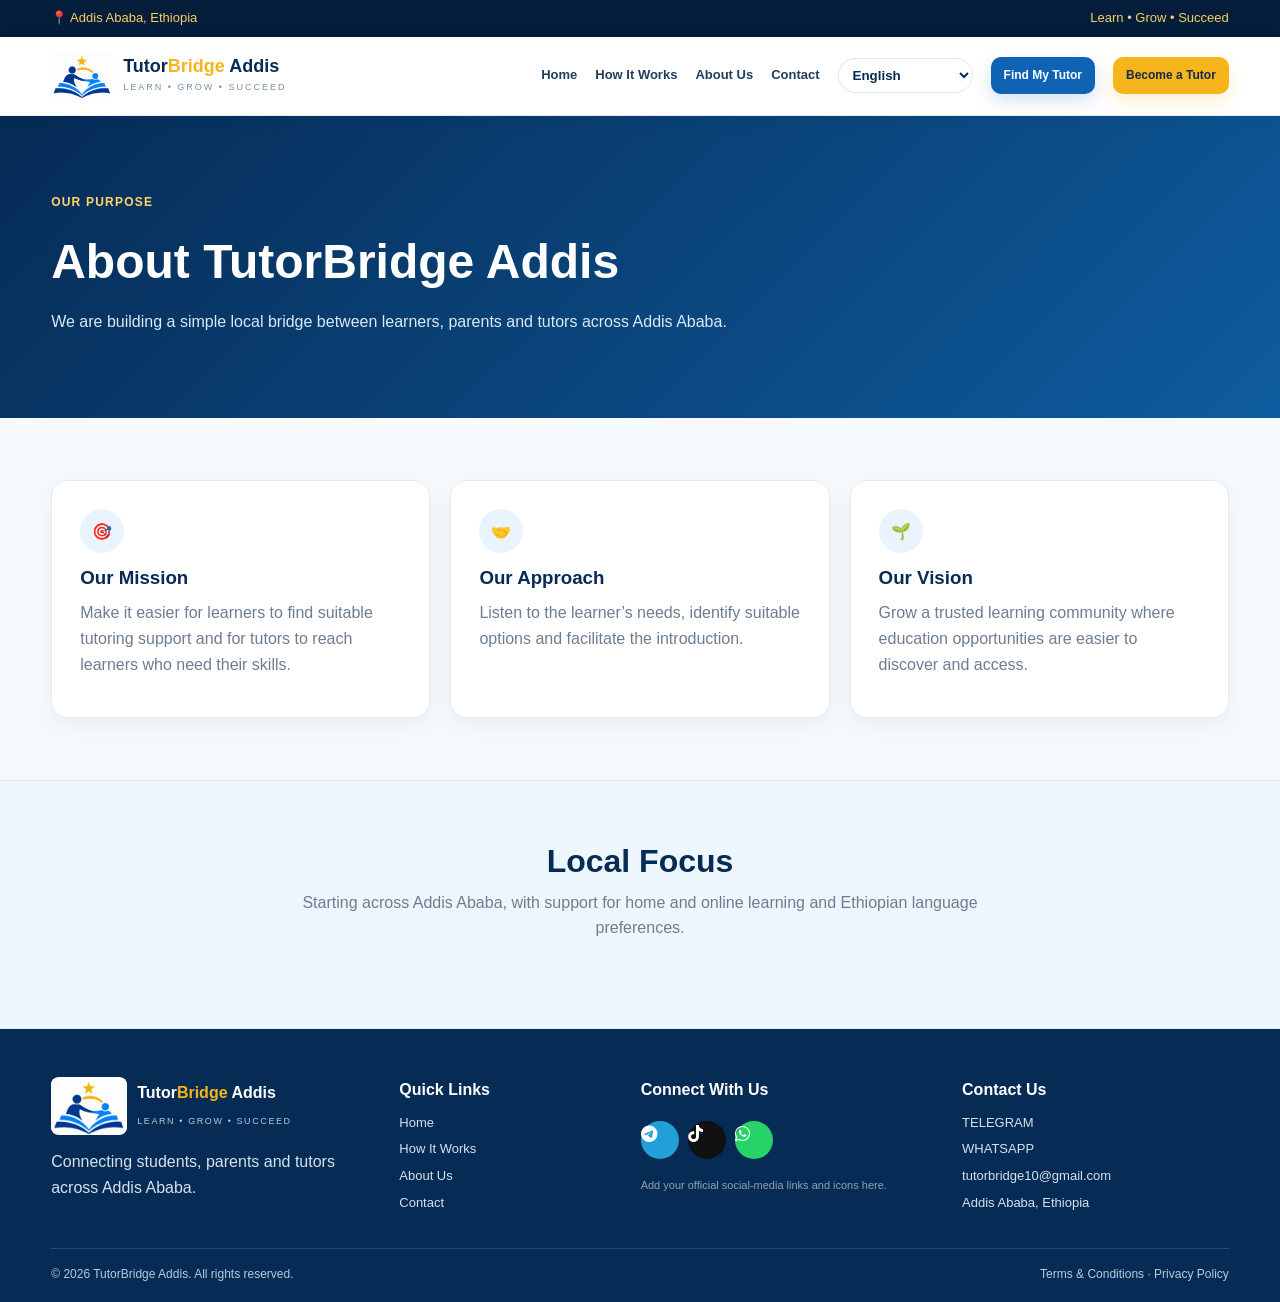
<file: about.html>
<!doctype html><html lang="en"><head><meta charset="utf-8"><meta name="viewport" content="width=device-width,initial-scale=1"><title>About Us | TutorBridge Addis</title><link rel="stylesheet" href="style.css">
<link rel="stylesheet" href="https://cdnjs.cloudflare.com/ajax/libs/font-awesome/6.7.2/css/all.min.css" crossorigin="anonymous" referrerpolicy="no-referrer"></head><body>
<div id="site-header"></div>

<header class="pagehero"><div class="container"><span class="eyebrow">OUR PURPOSE</span><h1 data-i18n="about_title">About TutorBridge Addis</h1><p data-i18n="about_desc"></p></div></header>
<section><div class="container grid3"><div class="card"><div class="iconcircle">🎯</div><h3 data-i18n="mission_title"></h3><p class="muted" data-i18n="mission_desc"></p></div><div class="card"><div class="iconcircle">🤝</div><h3 data-i18n="approach_title"></h3><p class="muted" data-i18n="approach_desc"></p></div><div class="card"><div class="iconcircle">🌱</div><h3 data-i18n="vision_title"></h3><p class="muted" data-i18n="vision_desc"></p></div></div></section>
<section class="band"><div class="container center"><h2 data-i18n="local_title"></h2><p data-i18n="local_desc"></p></div></section><div id="site-footer"></div><script src="components.js"></script>
<script>
const STUDENT_FORM="PASTE_STUDENT_GOOGLE_FORM_URL_HERE";
const TUTOR_FORM="PASTE_TUTOR_GOOGLE_FORM_URL_HERE";
function openForm(url){
  if(url.includes("PASTE_")){ alert("Google Form link is not connected yet. Replace the placeholder URL in the HTML files."); return; }
  window.open(url,"_blank","noopener,noreferrer");
}
function goStudent(){openForm(STUDENT_FORM)} function goTutor(){openForm(TUTOR_FORM)}
const T={"en": {"home": "Home", "how": "How It Works", "about": "About Us", "contact": "Contact", "find": "Find My Tutor", "tutor": "Become a Tutor", "language": "Language", "location": "Addis Ababa, Ethiopia", "tag": "Learn • Grow • Succeed", "mission": "Your Success is Our Mission", "hero_title": "Find the Right Tutor,<br><span>Build a Brighter Future.</span>", "hero_desc": "TutorBridge Addis connects students and parents with suitable tutors for home and online learning across Addis Ababa — making learning easier, faster and more personal.", "for_students": "For Students & Parents", "qualified": "Qualified Tutors", "areas": "All Areas of Addis Ababa", "safe": "Safe & Reliable", "flex": "Flexible Learning", "fee": "50% Referral Commission", "one": "One-time referral fee", "environment": "A Learning Environment That Inspires", "environment_desc": "Real learning moments from the supplied reference. Replace these with your own authorized Ethiopian student and school photos when ready.", "main_photo": "Learning environment", "group_photo": "Group study", "tech_photo": "Technology learning", "uni_photo": "University learning", "tutor_photo": "Tutor & student", "roadmap": "HOW IT WORKS", "roadmap_title": "Simple Steps to Start Learning", "step1": "Tell Us What You Need", "step1d": "Click “Find My Tutor” and complete the short Student/Parent Google Form with your requirements.", "step2": "We Find the Right Tutor", "step2d": "We match your subject, level, location and schedule with suitable tutors.", "step3": "Connect & Learn", "step3d": "Meet your tutor, agree on the schedule and start your learning journey.", "subjects": "Subjects We Cover", "subjects_desc": "Core subjects are available now. Additional subjects and services are coming soon.", "view": "View All Subjects →", "coming": "Coming Soon", "why": "Why Choose TutorBridge Addis?", "why1": "Personalized Learning", "why1d": "Support based on goals, level and learning needs.", "why2": "Experienced Tutors", "why2d": "Connect with tutors according to your requirements.", "why3": "Affordable & Flexible", "why3d": "Choose arrangements that fit your learning needs.", "why4": "Building a Stronger Community", "why4d": "Together we grow and succeed.", "testimonials": "What Our Users Say", "student": "Student", "university": "University Student", "tutor_role": "Tutor", "highschool": "High School", "university2": "University", "quote1": "Add your real student testimonial here.", "quote2": "Add your real university learner testimonial here.", "quote3": "Add your real tutor testimonial here.", "photo": "PHOTO", "cta": "Ready to take the next step?", "ctad": "Students: tell us what you need. Tutors: tell us what you can teach.", "connect": "Connect With Us", "contactus": "Contact Us", "quick": "Quick Links", "terms": "Terms & Conditions", "privacy": "Privacy Policy", "rights": "All rights reserved.", "socialnote": "Add your official social-media links and icons here.", "about_title": "About TutorBridge Addis", "about_desc": "We are building a simple local bridge between learners, parents and tutors across Addis Ababa.", "mission_title": "Our Mission", "mission_desc": "Make it easier for learners to find suitable tutoring support and for tutors to reach learners who need their skills.", "approach_title": "Our Approach", "approach_desc": "Listen to the learner’s needs, identify suitable options and facilitate the introduction.", "vision_title": "Our Vision", "vision_desc": "Grow a trusted learning community where education opportunities are easier to discover and access.", "local_title": "Local Focus", "local_desc": "Starting across Addis Ababa, with support for home and online learning and Ethiopian language preferences.", "contact_title": "Contact Us", "contact_desc": "Reach TutorBridge Addis by phone or email, or use the registration buttons to submit your request.", "phone": "Phone", "email": "Email", "office": "Location", "office_photo": "CONTACT / OFFICE PHOTO", "contact_social": "Social media slots are intentionally empty so you can add your official accounts and real icons.", "how_title": "How It Works", "how_desc": "A simple roadmap from your request to a tutor connection.", "tutor_title": "For Tutors", "tutor_desc": "Register your subjects, qualifications, experience, availability and expected fee using the Tutor Google Form.", "fee_title": "50% One-time Referral Model", "fee_desc": "The current agency model uses a 50% one-time referral commission based on the agreed first-month tutoring fee. The fee should be disclosed and accepted before the referral is finalized.", "subjects_title": "Subjects We Cover", "subjects_desc2": "Core subjects are available now. Additional subjects are marked Coming Soon.", "request": "Request a Tutor", "dont": "Don’t see your subject?", "dontd": "Submit your request and tell us what you need.", "legal_note": "Draft for website setup. Review the final legal text for your actual business and applicable Ethiopian requirements before launch.", "terms_title": "Terms & Conditions", "terms_intro": "General terms for use of the TutorBridge Addis matching service.", "terms1": "1. Service", "terms1d": "TutorBridge Addis provides a matching and introduction service between learners/parents and tutors.", "terms2": "2. One-time referral fee", "terms2d": "The current model is a 50% one-time referral commission based on the agreed first-month tutoring fee. The fee should be disclosed and accepted before the referral is finalized.", "terms3": "3. Tutor information", "terms3d": "Tutors are responsible for the accuracy of information and documents they provide.", "terms4": "4. Tutoring arrangement", "terms4d": "The learner/parent and tutor are responsible for agreeing schedules, tutoring fees, conduct, location and other arrangements.", "terms5": "5. Minors", "terms5d": "For learners under 18, appropriate parent/guardian involvement and safeguarding practices should be used.", "privacy_title": "Privacy Policy", "privacy_intro": "How TutorBridge Addis intends to handle information submitted through the service.", "privacy1": "Information we collect", "privacy1d": "Registration may collect name, phone, email, location, subject, education level, availability, budget or tutoring fee, qualifications and other information needed for matching.", "privacy2": "How we use information", "privacy2d": "We use submitted information to process requests, match students and tutors, communicate about opportunities, and improve the service.", "privacy3": "Sharing", "privacy3d": "Relevant information may be shared with a potential tutor or learner only as reasonably necessary to facilitate a requested match.", "privacy4": "Google Forms", "privacy4d": "Registration will be handled through Google Forms and is also subject to Google's applicable terms and privacy practices.", "privacy5": "Security", "privacy5d": "We intend to use reasonable measures to protect information.", "core": "Core", "soon": "Coming Soon"}, "am": {"home": "መነሻ", "how": "እንዴት ይሰራል", "about": "ስለ እኛ", "contact": "አግኙን", "find": "አስተማሪ ፈልግ", "tutor": "አስተማሪ ሁን", "language": "ቋንቋ", "location": "አዲስ አበባ፣ ኢትዮጵያ", "tag": "ተማር • እደግ • ተሳካል", "mission": "ስኬትዎ ተልዕኳችን ነው", "hero_title": "ትክክለኛውን አስተማሪ ያግኙ፣<br><span>የተሻለ ወደፊት ይገንቡ።</span>", "hero_desc": "TutorBridge Addis ተማሪዎችንና ወላጆችን በአዲስ አበባ ለቤት እና ለኦንላይን ትምህርት ከተስማሚ አስተማሪዎች ጋር ያገናኛል።", "for_students": "ለተማሪዎችና ወላጆች", "qualified": "ብቁ አስተማሪዎች", "areas": "በአዲስ አበባ ሁሉም አካባቢዎች", "safe": "ደህንነትና ታማኝነት", "flex": "ተለዋዋጭ ትምህርት", "fee": "50% የማጣቀሻ ኮሚሽን", "one": "አንድ ጊዜ የሚከፈል", "environment": "አነሳሽ የመማሪያ አካባቢ", "environment_desc": "ከተሰጠው ምሳሌ የተወሰዱ የመማር ጊዜያት። በኋላ የራስዎን ፈቃድ ያላቸው የኢትዮጵያውያን ተማሪ/ትምህርት ቤት ፎቶዎች ይተኩ።", "main_photo": "የመማሪያ አካባቢ", "group_photo": "የቡድን ጥናት", "tech_photo": "የቴክኖሎጂ ትምህርት", "uni_photo": "የዩኒቨርሲቲ ትምህርት", "tutor_photo": "አስተማሪና ተማሪ", "roadmap": "እንዴት ይሰራል", "roadmap_title": "ትምህርት ለመጀመር ቀላል ደረጃዎች", "step1": "የሚፈልጉትን ይንገሩን", "step1d": "“አስተማሪ ፈልግ” በመጫን የተማሪ/ወላጅ Google Form ይሙሉ።", "step2": "ትክክለኛውን አስተማሪ እንፈልጋለን", "step2d": "ትምህርት፣ ደረጃ፣ አካባቢና ጊዜን በመመርኮዝ እንመርጣለን።", "step3": "አገናኝተን እንማራለን", "step3d": "ከአስተማሪዎ ጋር ተገናኝተው ጊዜ ያስማሙና ይጀምሩ።", "subjects": "የምናስተምራቸው ትምህርቶች", "subjects_desc": "ዋና ትምህርቶች አሁን ይገኛሉ። ተጨማሪ ትምህርቶች በቅርቡ ይመጣሉ።", "view": "ሁሉንም ይመልከቱ →", "coming": "በቅርቡ", "why": "TutorBridge Addis ለምን?", "why1": "ግላዊ የመማር ድጋፍ", "why1d": "በግብ፣ ደረጃና ፍላጎት ላይ የተመሰረተ ድጋፍ።", "why2": "ልምድ ያላቸው አስተማሪዎች", "why2d": "ከፍላጎትዎ ጋር ተስማሚ አስተማሪዎችን ያግኙ።", "why3": "ተመጣጣኝና ተለዋዋጭ", "why3d": "ለፍላጎትዎ የሚስማማ አማራጭ ይምረጡ።", "why4": "ጠንካራ ማህበረሰብ መገንባት", "why4d": "በአንድነት እንድጋና እንሳካለን።", "testimonials": "የተጠቃሚዎቻችን አስተያየት", "student": "ተማሪ", "university": "የዩኒቨርሲቲ ተማሪ", "tutor_role": "አስተማሪ", "highschool": "ሁለተኛ ደረጃ", "university2": "ዩኒቨርሲቲ", "quote1": "እውነተኛ የተማሪ አስተያየትዎን እዚህ ያስገቡ።", "quote2": "እውነተኛ የዩኒቨርሲቲ ተማሪ አስተያየትዎን እዚህ ያስገቡ።", "quote3": "እውነተኛ የአስተማሪ አስተያየትዎን እዚህ ያስገቡ።", "photo": "ፎቶ", "cta": "ቀጣዩን እርምጃ ለመውሰድ ዝግጁ ነዎት?", "ctad": "ተማሪዎች፦ የሚፈልጉትን ይንገሩን። አስተማሪዎች፦ ማስተማር የሚችሉትን ይንገሩን።", "connect": "ከእኛ ጋር ይገናኙ", "contactus": "ያግኙን", "quick": "ፈጣን አገናኞች", "terms": "የአገልግሎት ደንቦች", "privacy": "የግላዊነት መመሪያ", "rights": "መብቱ የተጠበቀ ነው።", "socialnote": "ኦፊሴላዊ የማህበራዊ ሚዲያ አገናኞችና አዶዎችን እዚህ ያስገቡ።", "about_title": "ስለ TutorBridge Addis", "about_desc": "በአዲስ አበባ ተማሪዎችን፣ ወላጆችንና አስተማሪዎችን የሚያገናኝ ቀላል የአካባቢ ድልድይ እየገነባን ነው።", "mission_title": "ተልዕኳችን", "mission_desc": "ተማሪዎች ተስማሚ የትምህርት ድጋፍ እንዲያገኙና አስተማሪዎች ተማሪዎችን በቀላሉ እንዲያገኙ ማድረግ።", "approach_title": "አቀራረባችን", "approach_desc": "የተማሪውን ፍላጎት መስማት፣ ተስማሚ አማራጮችን መለየትና ግንኙነቱን ማመቻቸት።", "vision_title": "ራዕያችን", "vision_desc": "የትምህርት እድሎች በቀላሉ የሚገኙበት የታመነ የመማሪያ ማህበረሰብ መገንባት።", "local_title": "የአካባቢ ትኩረት", "local_desc": "ከአዲስ አበባ በመጀመር የቤትና ኦንላይን ትምህርትን እና የኢትዮጵያ ቋንቋ ምርጫዎችን እንደግፋለን።", "contact_title": "ያግኙን", "contact_desc": "በስልክ ወይም በኢሜይል ያግኙን፣ ወይም የምዝገባ አዝራሮቹን ተጠቅመው ጥያቄ ያስገቡ።", "phone": "ስልክ", "email": "ኢሜይል", "office": "አካባቢ", "office_photo": "የቢሮ / ቡድን ፎቶ", "contact_social": "የማህበራዊ ሚዲያ ቦታዎች ሆን ብለው ባዶ ተተውተዋል፤ ኦፊሴላዊ አዶዎችን እዚህ ያስገቡ።", "how_title": "እንዴት ይሰራል", "how_desc": "ከጥያቄዎ እስከ አስተማሪ ግንኙነት ያለው ቀላል መንገድ።", "tutor_title": "ለአስተማሪዎች", "tutor_desc": "ትምህርቶችዎን፣ ብቃትዎን፣ ልምድዎን፣ የሚገኙበትን ጊዜና የሚጠብቁትን ክፍያ በTutor Google Form ይመዝግቡ።", "fee_title": "50% አንድ-ጊዜ የማጣቀሻ ሞዴል", "fee_desc": "የአሁኑ የኤጀንሲ ሞዴል በተስማማው የመጀመሪያ ወር የትምህርት ክፍያ ላይ 50% አንድ-ጊዜ የማጣቀሻ ኮሚሽን ይጠቀማል። ክፍያው ከማጣቀሻው በፊት መገለጽና መቀበል አለበት።", "subjects_title": "የምናስተምራቸው ትምህርቶች", "subjects_desc2": "ዋና ትምህርቶች አሁን ይገኛሉ፤ ሌሎች በቅርቡ ይመጣሉ።", "request": "አስተማሪ ይጠይቁ", "dont": "ትምህርትዎ አይታይም?", "dontd": "ጥያቄዎን ያስገቡና የሚፈልጉትን ይንገሩን።", "legal_note": "ይህ ለድረ-ገጽ ማዘጋጀት የተዘጋጀ ረቂቅ ነው። ከማስጀመርዎ በፊት ከእውነተኛ የንግድ ስራዎና ከሚመለከታቸው የኢትዮጵያ መስፈርቶች ጋር ያስተካክሉ።", "terms_title": "የአገልግሎት ደንቦች", "terms_intro": "የTutorBridge Addis የማጣመሪያ አገልግሎት አጠቃላይ ደንቦች።", "terms1": "1. አገልግሎት", "terms1d": "TutorBridge Addis ተማሪዎችን/ወላጆችን ከአስተማሪዎች ጋር የማጣመርና የማስተዋወቅ አገልግሎት ይሰጣል።", "terms2": "2. አንድ-ጊዜ የማጣቀሻ ክፍያ", "terms2d": "የአሁኑ ሞዴል በተስማማው የመጀመሪያ ወር ክፍያ ላይ 50% አንድ-ጊዜ የማጣቀሻ ኮሚሽን ነው።", "terms3": "3. የአስተማሪ መረጃ", "terms3d": "አስተማሪዎች ስለሚያቀርቡት መረጃና ሰነድ ትክክለኛነት ኃላፊ ናቸው።", "terms4": "4. የትምህርት ዝግጅት", "terms4d": "ተማሪ/ወላጅና አስተማሪ የጊዜ ሰሌዳ፣ ክፍያ፣ ባህሪ፣ ቦታና ሌሎች ዝግጅቶችን ይስማማሉ።", "terms5": "5. ከ18 ዓመት በታች", "terms5d": "ከ18 ዓመት በታች ላሉ ተማሪዎች ተገቢ የወላጅ/አሳዳጊ ተሳትፎ እና የደህንነት ልምዶች መኖር አለባቸው።", "privacy_title": "የግላዊነት መመሪያ", "privacy_intro": "TutorBridge Addis በአገልግሎቱ በኩል የሚሰጥ መረጃን እንዴት ለመጠቀም እንዳሰበ የሚያብራራ።", "privacy1": "የምንሰበስበው መረጃ", "privacy1d": "ምዝገባ ስም፣ ስልክ፣ ኢሜይል፣ አካባቢ፣ ትምህርት፣ ደረጃ፣ ጊዜ መገኘት፣ በጀት/ክፍያ፣ ብቃትና ለማጣመር የሚያስፈልጉ ሌሎች መረጃዎችን ሊሰበስብ ይችላል።", "privacy2": "መረጃን እንዴት እንጠቀማለን", "privacy2d": "ጥያቄዎችን ለማስኬድ፣ ተማሪና አስተማሪን ለማጣመር፣ ስለ እድሎች ለመገናኘትና አገልግሎቱን ለማሻሻል እንጠቀማለን።", "privacy3": "ማጋራት", "privacy3d": "ለተጠየቀው ግንኙነት አስፈላጊ በሆነ መጠን ተገቢ መረጃ ለተመረጠ አስተማሪ ወይም ተማሪ ሊጋራ ይችላል።", "privacy4": "Google Forms", "privacy4d": "ምዝገባ በGoogle Forms ይካሄዳል፤ የGoogle ተፈጻሚ ደንቦችና የግላዊነት ልምዶችም ይመለከታሉ።", "privacy5": "ደህንነት", "privacy5d": "መረጃን ለመጠበቅ ተገቢ መለኪያዎችን ለመጠቀም እንጥራለን።", "core": "ዋና", "soon": "በቅርቡ"}, "om": {"home": "Mana", "how": "Akkaataa Itti Hojjetu", "about": "Waa’ee Keenya", "contact": "Nu Qunnamaa", "find": "Barsiisaa Barbaadi", "tutor": "Barsiisaa Ta’i", "language": "Afaan", "location": "Finfinnee, Itoophiyaa", "tag": "Baradhu • Guddata • Milkaa’i", "mission": "Milkaa’inni Kee Kaayyoo Keenya", "hero_title": "Barsiisaa Sirrii Argadhu,<br><span>Fuuldura Ifaa Ijaari.</span>", "hero_desc": "TutorBridge Addis barattootaa fi maatii barsiisota mijatoo waliin Finfinnee keessatti wal qunnamsiisa.", "for_students": "Barattootaa fi Maatii", "qualified": "Barsiisota Ga’umsa Qaban", "areas": "Naannolee Finfinnee Hunda", "safe": "Amanamaa fi Nageenya Qabu", "flex": "Barnoota Jijjiiramaa", "fee": "Komishinii 50%", "one": "Yeroo Tokko Qofa", "environment": "Naannoo Barnootaa Nama Kakaasu", "environment_desc": "Suuraalee barnootaa asitti fayyadami; yeroo qophiitti suuraalee dhugaa barattoota Itoophiyaa bakka buusi.", "main_photo": "Learning environment", "group_photo": "Group study", "tech_photo": "Technology learning", "uni_photo": "University learning", "tutor_photo": "Tutor & student", "roadmap": "AKKATAA ITTI HOJJETU", "roadmap_title": "Tarkaanfiiwwan Salphaa Barnoota Jalqabuuf", "step1": "Waan Barbaaddu Nutti Himii", "step1d": "“Barsiisaa Barbaadi” cuqaasii Google Form guuti.", "step2": "Barsiisaa Sirrii Barbaanna", "step2d": "Mata-duree, sadarkaa, bakka fi yeroo irratti hundaa’uun walitti si fidna.", "step3": "Wal Qunnamnee Baranna", "step3d": "Barsiisaa kee waliin wal argii barnoota jalqabi.", "subjects": "Mata-dureewwan Barnootaa", "subjects_desc": "Mata-dureewwan ijoo amma jiru; kanneen dabalataa yeroo dhiyootti ni dhufu.", "view": "Mata-dureewwan Hunda →", "coming": "Yeroo Dhiyootti", "why": "Maaliif TutorBridge Addis?", "why1": "Barnoota Dhuunfaa", "why1d": "Deeggarsa fedhii fi sadarkaa kee irratti hundaa’e.", "why2": "Barsiisota Muuxannoo Qaban", "why2d": "Barsiisaa fedhii kee waliin walsimu argadhu.", "why3": "Gatii Madaalawaa fi Jijjiiramaa", "why3d": "Filannoo siif mijatu filadhu.", "why4": "Hawaasa Cimaa Ijaaruu", "why4d": "Waliin guddanna, waliin milkoofna.", "testimonials": "Yaada Fayyadamtootaa", "student": "Student", "university": "University Student", "tutor_role": "Tutor", "highschool": "High School", "university2": "University", "quote1": "Add your real student testimonial here.", "quote2": "Add your real university learner testimonial here.", "quote3": "Add your real tutor testimonial here.", "photo": "PHOTO", "cta": "Tarkaanfii Itti Aanuuf Qophiidhaa?", "ctad": "Barattoota: waan barbaaddan nutti himaa. Barsiisota: waan barsiisuu dandeessan nutti himaa.", "connect": "Nu Waliin Qunnamaa", "contactus": "Nu Qunnamaa", "quick": "Geessitoota Saffisaa", "terms": "Shuruutaa fi Haala", "privacy": "Imaammata Dhuunfaa", "rights": "Mirgi Hunda Seeraan Eegameera.", "socialnote": "Linkii fi mallattoo miidiyaa hawaasaa keessan as galchaa.", "about_title": "Waa’ee TutorBridge Addis", "about_desc": "Barattootaa, maatii fi barsiisota Finfinnee keessatti walitti fiduuf riqicha naannoo ijaaramaa jirra.", "mission_title": "Kaayyoo Keenya", "mission_desc": "Barattoonni deeggarsa barnootaa sirrii akka argatan, barsiisotaanis barattoota akka argatan salphisu.", "approach_title": "Akkaataa Keenya", "approach_desc": "Fedhii barataa dhaggeeffachuu, filannoo mijataa adda baasuu fi wal qunnamsiisuu.", "vision_title": "Mul’ata Keenya", "vision_desc": "Hawaasa barnootaa amanamaa ijaaruu.", "local_title": "Xiyyeeffannoo Naannoo", "local_desc": "Finfinnee irraa jalqabnee barnoota mana keessaa fi online akkasumas afaanota Itoophiyaa deeggarra.", "contact_title": "Nu Qunnamaa", "contact_desc": "Bilbila ykn imeelii fayyadami, ykn button galmee fayyadami.", "phone": "Bilbila", "email": "Imeelii", "office": "Bakka", "office_photo": "SUURAA WAJJIIN HOJJEETTOOTAA", "contact_social": "Bakka mallattoo miidiyaa hawaasaa keessan as galchaa.", "how_title": "Akkaataa Itti Hojjetu", "how_desc": "Karaa salphaa gaaffii kee irraa hanga wal qunnamtii barsiisaa.", "tutor_title": "Barsiisotaaf", "tutor_desc": "Mata-dureewwan, gahumsa, muuxannoo, yeroo fi kaffaltii kee Google Form irratti galchi.", "fee_title": "Moo’ata 50% Yeroo Tokko", "fee_desc": "Komishiniin yeroo tokko 50% kaffaltii ji’a jalqabaa irratti hundaa’a; kaffaltiin dursee ifa ta’uu qaba.", "subjects_title": "Mata-dureewwan Barnootaa", "subjects_desc2": "Mata-dureewwan ijoo amma jiru; kanneen biroo yeroo dhiyootti.", "request": "Barsiisaa Gaafadhu", "dont": "Mata-dureen kee hin mul’atu?", "dontd": "Gaaffii kee galchiitii waan barbaaddu nutti himi.", "legal_note": "Kun qophii marsariitii ti; seera hojii kee fi ulaagaalee Itoophiyaa irratti hundaa’uun ilaali.", "terms_title": "Shuruutaa fi Haala", "terms_intro": "Shuruutaa waliigalaa tajaajila TutorBridge Addis.", "terms1": "1. Tajaajila", "terms1d": "TutorBridge Addis barattoota/maatii fi barsiisota walitti fiduuf tajaajila.", "terms2": "2. Kaffaltii yeroo tokko", "terms2d": "Moo’anni ammaa 50% kaffaltii ji’a jalqabaa irratti hundaa’a.", "terms3": "3. Odeeffannoo barsiisaa", "terms3d": "Barsiisaan sirrii odeeffannoo fi ragaa isaa irraa itti gaafatama.", "terms4": "4. Qophii barnootaa", "terms4d": "Barataan/maatiin fi barsiisaan yeroo, kaffaltii, bakka fi qophii biroo irratti walii galu.", "terms5": "5. Daa’imman", "terms5d": "Barattoota 18 gadiif hirmaannaan maatii/abbaa alangaa fi nageenyi barbaachisaadha.", "privacy_title": "Imaammata Dhuunfaa", "privacy_intro": "Akkaataa odeeffannoo tajaajila kanaan kennamu itti qabnu.", "privacy1": "Odeeffannoo walitti qabnu", "privacy1d": "Maqaa, bilbila, imeelii, bakka, mata-duree, sadarkaa, yeroo, kaffaltii fi odeeffannoo walitti makuuf barbaachisu.", "privacy2": "Akkaataa itti fayyadamnu", "privacy2d": "Gaaffii qopheessuu, barataa fi barsiisaa walitti fiduu fi tajaajila fooyyessuuf.", "privacy3": "Qooduu", "privacy3d": "Odeeffannoo barbaachisaa qofa nama walitti fidamuuf waliin qooduu dandeenya.", "privacy4": "Google Forms", "privacy4d": "Galmeen Google Forms irratti raawwatama.", "privacy5": "Nageenya", "privacy5d": "Odeeffannoo eeguuf tarkaanfiiwwan sirrii fayyadamuuf ni yaalla.", "core": "Bu’uuraa", "soon": "Yeroo Dhiyootti"}, "ti": {"home": "መጀመርታ", "how": "ከመይ ይሰርሕ", "about": "ብዛዕባና", "contact": "ርኸቡና", "find": "መምህር ድለ", "tutor": "መምህር ኩን", "language": "ቋንቋ", "location": "ኣዲስ ኣበባ፣ ኢትዮጵያ", "tag": "ተማሃር • ዕበ • ተዓወት", "mission": "ዓወትካ ዕላማና እዩ", "hero_title": "ትኽክለኛ መምህር ርኸብ፣<br><span>ዝሓሸ መጻኢ ሃንጽ።</span>", "hero_desc": "TutorBridge Addis ተማሃሮን ወለድን ምስ ዝሰማማዑ መምህራን ኣብ ኣዲስ ኣበባ የራኽብ።", "for_students": "ንተማሃሮን ወለድን", "qualified": "ብቑዓት መምህራን", "areas": "ኩሎም ከባቢታት ኣዲስ ኣበባ", "safe": "ውሑስን እሙንን", "flex": "ተለዋዋጢ ትምህርቲ", "fee": "50% ኮሚሽን", "one": "ሓንሳብ ጥራይ", "environment": "ኣነሳሒ ናይ ትምህርቲ ከባቢ", "environment_desc": "እዞም ስእልታት ካብቲ ዝተዋህበ ምሳሌ እዮም፤ ድሕሪኡ ፍቓድ ዘለዎም ናይ ኢትዮጵያ ተማሃሮ ስእልታት ተክኡ።", "main_photo": "ከባቢ ትምህርቲ", "group_photo": "ጉጅለ ጥናት", "tech_photo": "ቴክኖሎጂ ትምህርቲ", "uni_photo": "ዩኒቨርሲቲ ትምህርቲ", "tutor_photo": "መምህርን ተማሃሪን", "roadmap": "ከመይ ይሰርሕ", "roadmap_title": "ቀለልቲ ደረጃታት ንምጅማር ትምህርቲ", "step1": "እቲ ትደልዮ ንገረና", "step1d": "“መምህር ድለ” ጠውቕ እሞ Google Form ምልኣ።", "step2": "ትኽክለኛ መምህር ንደሊ", "step2d": "ብመሰረት ትምህርቲ፣ ደረጃ፣ ቦታን ግዜን ንምስማማዕ ንመርጽ።", "step3": "ተራኺብና ንመሃር", "step3d": "ምስ መምህርካ ተራኺብካ ትምህርቲ ጀምር።", "subjects": "እንምህሮም ትምህርታት", "subjects_desc": "መሰረታዊ ትምህርታት ሕጂ ኣለዉ፤ ተወሳኺ ቀረባ እዋን ክመጹ እዮም።", "view": "ኩሎም ርአ →", "coming": "ቀረባ እዋን", "why": "ስለምንታይ TutorBridge Addis?", "why1": "ውልቃዊ ትምህርቲ", "why1d": "ብመሰረት ዕላማኻን ደረጃኻን ድጋፍ።", "why2": "ተመኩሮ ዘለዎም መምህራን", "why2d": "ምስ ድሌትካ ዝሰማማዕ መምህር ርኸብ።", "why3": "ተመጣጣኒን ተለዋዋጢን", "why3d": "ንድሌትካ ዝሰማማዕ ምርጫ ውሰድ።", "why4": "ሓያል ማሕበረሰብ ምህናጽ", "why4d": "ብሓባር ንዕበን ንዕወትን።", "testimonials": "ርእይቶ ተጠቀምቲ", "student": "Student", "university": "University Student", "tutor_role": "Tutor", "highschool": "High School", "university2": "University", "quote1": "Add your real student testimonial here.", "quote2": "Add your real university learner testimonial here.", "quote3": "Add your real tutor testimonial here.", "photo": "PHOTO", "cta": "ንቀጻሊ ስጉምቲ ድሉው ዲኻ?", "ctad": "ተማሃሮ፦ እቲ ትደልዮ ንገረና። መምህራን፦ ክትምህሮ እትኽእሎ ንገረና።", "connect": "ምሳና ተራኸብ", "contactus": "ርኸቡና", "quick": "ቀለልቲ መራኸቢታት", "terms": "ሕግታትን ቅድመ ኩነታትን", "privacy": "ፖሊሲ ምስጢራዊነት", "rights": "ኩሉ መሰል ዝተሓለወ እዩ።", "socialnote": "ኦፊሻል ሊንክታትን ኣዶታትን ኣብዚ ኣእትዉ።", "about_title": "ብዛዕባ TutorBridge Addis", "about_desc": "ተማሃሮን፣ ወለድን መምህራንን ኣብ ኣዲስ ኣበባ ዝራኸብ ድልድል ንሃንጽ ኣለና።", "mission_title": "ዕላማና", "mission_desc": "ተማሃሮ ተስማሚ ድጋፍ ክረኽቡን መምህራን ተማሃሮ ክረኽቡን ምቕላል።", "approach_title": "ኣቀራርባና", "approach_desc": "ድሌት ተማሃሪ ምስማዕ፣ ተስማሚ ኣማራጺ ምልላይን ምርኻብን።", "vision_title": "ራእይና", "vision_desc": "ተኣማኒ ማሕበረሰብ ትምህርቲ ምህናጽ።", "local_title": "ናይ ከባቢ ትኹረት", "local_desc": "ካብ ኣዲስ ኣበባ ጀሚርና ናይ ገዛን onlineን ትምህርቲ ንድግፍ።", "contact_title": "ርኸቡና", "contact_desc": "ብስልኪ ወይ ኢሜይል ርኸቡና፣ ወይ ናይ ምዝገባ መደበር ተጠቐሙ።", "phone": "ስልኪ", "email": "ኢሜይል", "office": "ቦታ", "office_photo": "ስእሊ ቢሮ / ጉጅለ", "contact_social": "ናይ ማሕበራዊ ሚድያ ቦታታት ባዶ እዮም፤ ኦፊሻል ኣዶታት ኣእትዉ።", "how_title": "ከመይ ይሰርሕ", "how_desc": "ካብ ሕቶኻ ክሳብ ምርኻብ መምህር ዝወስድ ቀሊል መንገዲ።", "tutor_title": "ንመምህራን", "tutor_desc": "ትምህርትታት፣ ብቕዓት፣ ተመኩሮ፣ ግዜን ክፍሊትን ብGoogle Form ኣመዝግቡ።", "fee_title": "50% ሓንሳብ ኮሚሽን", "fee_desc": "ናይ ሕጂ ሞዴል 50% ናይ መጀመርታ ወርሒ ክፍሊት ኮሚሽን እዩ።", "subjects_title": "እንምህሮም ትምህርታት", "subjects_desc2": "መሰረታዊ ትምህርታት ሕጂ ኣለዉ፤ ካልኦት ቀረባ እዋን።", "request": "መምህር ሕተት", "dont": "ትምህርትኻ ኣይትርከብን?", "dontd": "ሕቶኻ ኣእትው እሞ እቲ ትደልዮ ንገረና።", "legal_note": "እዚ ናይ ድሕረ-ገጽ ረቂቕ እዩ፤ ቅድሚ ምጅማር ምስ ናይ ንግድኻን ሕግታት ኢትዮጵያን ኣስተካኽሎ።", "terms_title": "ሕግታትን ቅድመ ኩነታትን", "terms_intro": "ኣጠቓላሊ ሕግታት ኣገልግሎት TutorBridge Addis።", "terms1": "1. ኣገልግሎት", "terms1d": "TutorBridge Addis ተማሃሮን መምህራንን ንምርኻብ ኣገልግሎት ይህብ።", "terms2": "2. ሓንሳብ ክፍሊት", "terms2d": "50% ናይ መጀመርታ ወርሒ ክፍሊት ኮሚሽን እዩ።", "terms3": "3. ሓበሬታ መምህር", "terms3d": "መምህራን ትኽክለኛነት ሓበሬታኦም ይሕልዉ።", "terms4": "4. ስምምዕ ትምህርቲ", "terms4d": "ተማሃሪ/ወላዲን መምህርን ግዜ፣ ክፍሊትን ቦታን ይሰማምዑ።", "terms5": "5. ትሕቲ 18", "terms5d": "ንትሕቲ 18 ዓመት ተማሃሮ ተሳትፎ ወላዲን መከላኸሊ ደህንነትን የድሊ።", "privacy_title": "ፖሊሲ ምስጢራዊነት", "privacy_intro": "TutorBridge Addis እቲ ዝቐርብ ሓበሬታ ከመይ ከምዝጥቀመሉ።", "privacy1": "እንእክቦ ሓበሬታ", "privacy1d": "ስም፣ ስልኪ፣ ኢሜይል፣ ቦታ፣ ትምህርቲ፣ ደረጃ፣ ግዜን ካልእ ንምርኻብ ዘድሊ ሓበሬታን።", "privacy2": "ከመይ ንጥቀመሉ", "privacy2d": "ሕቶታት ንምስራሕ፣ ተማሃሮን መምህራንን ንምርኻብን ኣገልግሎት ንምምሕያሽን።", "privacy3": "ምክፋል", "privacy3d": "ንምርኻብ ዘድሊ ሓበሬታ ጥራይ ክካፈል ይኽእል።", "privacy4": "Google Forms", "privacy4d": "ምዝገባ ብGoogle Forms ይካየድ።", "privacy5": "ደህንነት", "privacy5d": "ሓበሬታ ንምክልኻል ተገቢ ስጉምቲ ንወስድ።", "core": "መሰረታዊ", "soon": "ቀረባ እዋን"}, "so": {"home": "Bogga Hore", "how": "Sida Ay U Shaqeyso", "about": "Nagu Saabsan", "contact": "Nala Soo Xiriir", "find": "Raadi Macallin", "tutor": "Noqo Macallin", "language": "Luqad", "location": "Addis Ababa, Itoobiya", "tag": "Baro • Koboc • Guulayso", "mission": "Guushaadu Waa Hadafkeena", "hero_title": "Hel Macallinka Saxda ah,<br><span>Dhis Mustaqbal Iftiimaya.</span>", "hero_desc": "TutorBridge Addis waxay isku xirtaa ardayda, waalidiinta iyo macallimiinta ku habboon Addis Ababa.", "for_students": "For Students & Parents", "qualified": "Macallimiin Aqoon Leh", "areas": "Dhammaan Addis Ababa", "safe": "Ammaan & Lagu Kalsoonaan Karo", "flex": "Waxbarasho Dabacsan", "fee": "50% Komishan Tixraac", "one": "Hal Mar", "environment": "A Learning Environment That Inspires", "environment_desc": "Real learning moments from the supplied reference. Replace these with your own authorized Ethiopian student and school photos when ready.", "main_photo": "Learning environment", "group_photo": "Group study", "tech_photo": "Technology learning", "uni_photo": "University learning", "tutor_photo": "Tutor & student", "roadmap": "SIDA AY U SHAQEEYSO", "roadmap_title": "Tallaabooyin Fudud oo Waxbarashada Lagu Bilaabo", "step1": "Noo Sheeg Waxa Aad U Baahan Tahay", "step1d": "Guji “Raadi Macallin” oo buuxi Google Form.", "step2": "Waxaan Helnaa Macallinka Saxda ah", "step2d": "Waxaan is waafajinnaa maadada, heerka, goobta iyo waqtiga.", "step3": "Isku Xir & Baro", "step3d": "La kulan macallinka oo bilow waxbarashada.", "subjects": "Maaddooyinka Aan Daboolno", "subjects_desc": "Maaddooyinka muhiimka ah hadda waa diyaar; kuwo kale dhawaan ayay imanayaan.", "view": "Arag Dhammaan Maaddooyinka →", "coming": "Dhawaan", "why": "Maxaa Loo Doortaa TutorBridge Addis?", "why1": "Waxbarasho Shakhsiyeed", "why1d": "Taageero ku salaysan baahidaada.", "why2": "Macallimiin Khibrad Leh", "why2d": "Hel macallin kugu habboon.", "why3": "La Awoodi Karo & Dabacsan", "why3d": "Dooro hab kugu habboon.", "why4": "Bulsho Xooggan Dhisid", "why4d": "Wadajir ayaan u kornaa.", "testimonials": "Waxa Isticmaalayaashu Yiraahdeen", "student": "Student", "university": "University Student", "tutor_role": "Tutor", "highschool": "High School", "university2": "University", "quote1": "Add your real student testimonial here.", "quote2": "Add your real university learner testimonial here.", "quote3": "Add your real tutor testimonial here.", "photo": "PHOTO", "cta": "Diyaar Ma U Tahay Tallaabada Xigta?", "ctad": "Arday: noo sheeg waxa aad u baahan tahay. Macallin: noo sheeg waxa aad bari karto.", "connect": "Nala Xiriir", "contactus": "Nala Soo Xiriir", "quick": "Xiriirro Degdeg ah", "terms": "Shuruudaha", "privacy": "Qaanuunka Asturnaanta", "rights": "Dhammaan xuquuqdu way dhawran tahay.", "socialnote": "Halkan ku dar xiriirrada iyo astaamaha baraha bulshada.", "about_title": "Ku Saabsan TutorBridge Addis", "about_desc": "Waxaan dhiseynaa buundo fudud oo isku xirta ardayda, waalidiinta iyo macallimiinta Addis Ababa.", "mission_title": "Hadafkeena", "mission_desc": "In ardaydu helaan taageero waxbarasho oo ku habboon, macallimiintuna helaan arday.", "approach_title": "Habkayaga", "approach_desc": "Waxaan dhageysanaa baahida ardayga, helnaa doorasho ku habboon, kadibna isku xirnaa.", "vision_title": "Aragtideena", "vision_desc": "Inaan dhisno bulsho waxbarasho oo la aamini karo.", "local_title": "Diiradda Deegaanka", "local_desc": "Waxaan ka bilaabaynaa Addis Ababa, iyadoo la taageerayo waxbarashada guriga iyo online.", "contact_title": "Nala Soo Xiriir", "contact_desc": "Nala soo xiriir telefoon ama email, ama isticmaal badhamada diiwaangelinta.", "phone": "Telefoon", "email": "Email", "office": "Goobta", "office_photo": "SAWIRKA XAFIISKA", "contact_social": "Meelaha astaamaha baraha bulshada waa bannaan yihiin si aad u geliso kuwaaga.", "how_title": "Sida Ay U Shaqeyso", "how_desc": "Hab fudud oo ka bilaabma codsigaaga kuna dhammaada xiriirka macallin.", "tutor_title": "Macallimiinta", "tutor_desc": "Ku qor maaddooyinka, aqoonta, khibradda, waqtiga iyo lacagta aad filayso Google Form.", "fee_title": "50% Komishan Hal Mar", "fee_desc": "Habka hadda waa 50% oo ku salaysan lacagta bisha koowaad; waa in lacagtu horay u caddaato.", "subjects_title": "Maaddooyinka Aan Daboolno", "subjects_desc2": "Maaddooyinka muhiimka ah hadda waa diyaar; kuwo kale dhawaan.", "request": "Codso Macallin", "dont": "Maaddadaadu Ma Jirtaa?", "dontd": "Soo dir codsigaaga oo noo sheeg waxa aad u baahan tahay.", "legal_note": "Qoraalkan waa qabyo; la jaanqaad ganacsigaaga iyo shuruudaha Itoobiya ka hor furitaanka.", "terms_title": "Shuruudaha", "terms_intro": "Shuruudaha guud ee adeegga isku xirka TutorBridge Addis.", "terms1": "1. Adeeg", "terms1d": "TutorBridge Addis waxay isku xirtaa arday/waalid iyo macallin.", "terms2": "2. Lacagta tixraaca", "terms2d": "Habka hadda waa 50% hal mar oo ku salaysan lacagta bisha koowaad.", "terms3": "3. Xogta macallinka", "terms3d": "Macallinku wuxuu mas'uul ka yahay saxnaanta xogtiisa iyo dukumiintiyadiisa.", "terms4": "4. Habka waxbarashada", "terms4d": "Ardayga/waalidka iyo macallinku waxay ku heshiiyaan waqtiga, lacagta iyo goobta.", "terms5": "5. Carruurta", "terms5d": "Ardayda ka yar 18 sano waa inay helaan ka qaybgalka waalid/mas'uul iyo ilaalin ku habboon.", "privacy_title": "Qaanuunka Asturnaanta", "privacy_intro": "Sida TutorBridge Addis u maareynayso xogta lagu soo diro adeegga.", "privacy1": "Xogta aan ururino", "privacy1d": "Magac, telefoon, email, goob, maaddo, heer, waqti, lacag iyo xog kale oo isku xirka loo baahan yahay.", "privacy2": "Sida aan u isticmaalno", "privacy2d": "Si aan u maareyno codsiyada, isku xirno ardayda iyo macallimiinta, una horumarino adeegga.", "privacy3": "Wadaagid", "privacy3d": "Xogta lagama maarmaanka ah oo keliya ayaa lala wadaagi karaa qofka ku habboon.", "privacy4": "Google Forms", "privacy4d": "Diiwaangelintu waxay ku dhacaysaa Google Forms.", "privacy5": "Amniga", "privacy5d": "Waxaan adeegsan doonnaa tallaabooyin macquul ah oo lagu ilaaliyo xogta.", "core": "Muhiim", "soon": "Dhawaan"}, "af": {"home": "Gaba", "how": "Maki Yab", "about": "Nanu Baaxo", "contact": "Nanu Xiiq", "find": "Macallin Gacsa", "tutor": "Macallin Abo", "language": "Qanbi", "location": "Addis Ababa, Itoobiya", "tag": "Bar • Kor • Guul", "mission": "Guushu Hadafkeenah", "hero_title": "Find the Right Tutor,<br><span>Build a Brighter Future.</span>", "hero_desc": "TutorBridge Addis connects students and parents with suitable tutors for home and online learning across Addis Ababa — making learning easier, faster and more personal.", "for_students": "For Students & Parents", "qualified": "Qualified Tutors", "areas": "All Areas of Addis Ababa", "safe": "Safe & Reliable", "flex": "Flexible Learning", "fee": "50% Referral Commission", "one": "One-time referral fee", "environment": "A Learning Environment That Inspires", "environment_desc": "Real learning moments from the supplied reference. Replace these with your own authorized Ethiopian student and school photos when ready.", "main_photo": "Learning environment", "group_photo": "Group study", "tech_photo": "Technology learning", "uni_photo": "University learning", "tutor_photo": "Tutor & student", "roadmap": "HOW IT WORKS", "roadmap_title": "Simple Steps to Start Learning", "step1": "Tell Us What You Need", "step1d": "Click “Find My Tutor” and complete the short Student/Parent Google Form with your requirements.", "step2": "We Find the Right Tutor", "step2d": "We match your subject, level, location and schedule with suitable tutors.", "step3": "Connect & Learn", "step3d": "Meet your tutor, agree on the schedule and start your learning journey.", "subjects": "Subjects We Cover", "subjects_desc": "Core subjects are available now. Additional subjects and services are coming soon.", "view": "View All Subjects →", "coming": "Coming Soon", "why": "Why Choose TutorBridge Addis?", "why1": "Personalized Learning", "why1d": "Support based on goals, level and learning needs.", "why2": "Experienced Tutors", "why2d": "Connect with tutors according to your requirements.", "why3": "Affordable & Flexible", "why3d": "Choose arrangements that fit your learning needs.", "why4": "Building a Stronger Community", "why4d": "Together we grow and succeed.", "testimonials": "What Our Users Say", "student": "Student", "university": "University Student", "tutor_role": "Tutor", "highschool": "High School", "university2": "University", "quote1": "Add your real student testimonial here.", "quote2": "Add your real university learner testimonial here.", "quote3": "Add your real tutor testimonial here.", "photo": "PHOTO", "cta": "Ready to take the next step?", "ctad": "Students: tell us what you need. Tutors: tell us what you can teach.", "connect": "Connect With Us", "contactus": "Contact Us", "quick": "Quick Links", "terms": "Terms & Conditions", "privacy": "Privacy Policy", "rights": "All rights reserved.", "socialnote": "Add your official social-media links and icons here.", "about_title": "About TutorBridge Addis", "about_desc": "We are building a simple local bridge between learners, parents and tutors across Addis Ababa.", "mission_title": "Our Mission", "mission_desc": "Make it easier for learners to find suitable tutoring support and for tutors to reach learners who need their skills.", "approach_title": "Our Approach", "approach_desc": "Listen to the learner’s needs, identify suitable options and facilitate the introduction.", "vision_title": "Our Vision", "vision_desc": "Grow a trusted learning community where education opportunities are easier to discover and access.", "local_title": "Local Focus", "local_desc": "Starting across Addis Ababa, with support for home and online learning and Ethiopian language preferences.", "contact_title": "Contact Us", "contact_desc": "Reach TutorBridge Addis by phone or email, or use the registration buttons to submit your request.", "phone": "Phone", "email": "Email", "office": "Location", "office_photo": "CONTACT / OFFICE PHOTO", "contact_social": "Social media slots are intentionally empty so you can add your official accounts and real icons.", "how_title": "How It Works", "how_desc": "A simple roadmap from your request to a tutor connection.", "tutor_title": "For Tutors", "tutor_desc": "Register your subjects, qualifications, experience, availability and expected fee using the Tutor Google Form.", "fee_title": "50% One-time Referral Model", "fee_desc": "The current agency model uses a 50% one-time referral commission based on the agreed first-month tutoring fee. The fee should be disclosed and accepted before the referral is finalized.", "subjects_title": "Subjects We Cover", "subjects_desc2": "Core subjects are available now. Additional subjects are marked Coming Soon.", "request": "Request a Tutor", "dont": "Don’t see your subject?", "dontd": "Submit your request and tell us what you need.", "legal_note": "Draft for website setup. Review the final legal text for your actual business and applicable Ethiopian requirements before launch.", "terms_title": "Terms & Conditions", "terms_intro": "General terms for use of the TutorBridge Addis matching service.", "terms1": "1. Service", "terms1d": "TutorBridge Addis provides a matching and introduction service between learners/parents and tutors.", "terms2": "2. One-time referral fee", "terms2d": "The current model is a 50% one-time referral commission based on the agreed first-month tutoring fee. The fee should be disclosed and accepted before the referral is finalized.", "terms3": "3. Tutor information", "terms3d": "Tutors are responsible for the accuracy of information and documents they provide.", "terms4": "4. Tutoring arrangement", "terms4d": "The learner/parent and tutor are responsible for agreeing schedules, tutoring fees, conduct, location and other arrangements.", "terms5": "5. Minors", "terms5d": "For learners under 18, appropriate parent/guardian involvement and safeguarding practices should be used.", "privacy_title": "Privacy Policy", "privacy_intro": "How TutorBridge Addis intends to handle information submitted through the service.", "privacy1": "Information we collect", "privacy1d": "Registration may collect name, phone, email, location, subject, education level, availability, budget or tutoring fee, qualifications and other information needed for matching.", "privacy2": "How we use information", "privacy2d": "We use submitted information to process requests, match students and tutors, communicate about opportunities, and improve the service.", "privacy3": "Sharing", "privacy3d": "Relevant information may be shared with a potential tutor or learner only as reasonably necessary to facilitate a requested match.", "privacy4": "Google Forms", "privacy4d": "Registration will be handled through Google Forms and is also subject to Google's applicable terms and privacy practices.", "privacy5": "Security", "privacy5d": "We intend to use reasonable measures to protect information.", "core": "Core", "soon": "Coming Soon"}, "sid": {"home": "Ka'ni", "how": "Hi'riro", "about": "Ninke Minke", "contact": "Ninke Qaqab", "find": "Barsiisaan Hasa", "tutor": "Barsiisaa Ta'i", "language": "Afii", "location": "Addis Ababa, Ethiopia", "tag": "Ros • Guddi • Milki", "mission": "Milki Kaayyoo Keenya", "hero_title": "Find the Right Tutor,<br><span>Build a Brighter Future.</span>", "hero_desc": "TutorBridge Addis connects students and parents with suitable tutors for home and online learning across Addis Ababa — making learning easier, faster and more personal.", "for_students": "For Students & Parents", "qualified": "Qualified Tutors", "areas": "All Areas of Addis Ababa", "safe": "Safe & Reliable", "flex": "Flexible Learning", "fee": "50% Referral Commission", "one": "One-time referral fee", "environment": "A Learning Environment That Inspires", "environment_desc": "Real learning moments from the supplied reference. Replace these with your own authorized Ethiopian student and school photos when ready.", "main_photo": "Learning environment", "group_photo": "Group study", "tech_photo": "Technology learning", "uni_photo": "University learning", "tutor_photo": "Tutor & student", "roadmap": "HOW IT WORKS", "roadmap_title": "Simple Steps to Start Learning", "step1": "Tell Us What You Need", "step1d": "Click “Find My Tutor” and complete the short Student/Parent Google Form with your requirements.", "step2": "We Find the Right Tutor", "step2d": "We match your subject, level, location and schedule with suitable tutors.", "step3": "Connect & Learn", "step3d": "Meet your tutor, agree on the schedule and start your learning journey.", "subjects": "Subjects We Cover", "subjects_desc": "Core subjects are available now. Additional subjects and services are coming soon.", "view": "View All Subjects →", "coming": "Coming Soon", "why": "Why Choose TutorBridge Addis?", "why1": "Personalized Learning", "why1d": "Support based on goals, level and learning needs.", "why2": "Experienced Tutors", "why2d": "Connect with tutors according to your requirements.", "why3": "Affordable & Flexible", "why3d": "Choose arrangements that fit your learning needs.", "why4": "Building a Stronger Community", "why4d": "Together we grow and succeed.", "testimonials": "What Our Users Say", "student": "Student", "university": "University Student", "tutor_role": "Tutor", "highschool": "High School", "university2": "University", "quote1": "Add your real student testimonial here.", "quote2": "Add your real university learner testimonial here.", "quote3": "Add your real tutor testimonial here.", "photo": "PHOTO", "cta": "Ready to take the next step?", "ctad": "Students: tell us what you need. Tutors: tell us what you can teach.", "connect": "Connect With Us", "contactus": "Contact Us", "quick": "Quick Links", "terms": "Terms & Conditions", "privacy": "Privacy Policy", "rights": "All rights reserved.", "socialnote": "Add your official social-media links and icons here.", "about_title": "About TutorBridge Addis", "about_desc": "We are building a simple local bridge between learners, parents and tutors across Addis Ababa.", "mission_title": "Our Mission", "mission_desc": "Make it easier for learners to find suitable tutoring support and for tutors to reach learners who need their skills.", "approach_title": "Our Approach", "approach_desc": "Listen to the learner’s needs, identify suitable options and facilitate the introduction.", "vision_title": "Our Vision", "vision_desc": "Grow a trusted learning community where education opportunities are easier to discover and access.", "local_title": "Local Focus", "local_desc": "Starting across Addis Ababa, with support for home and online learning and Ethiopian language preferences.", "contact_title": "Contact Us", "contact_desc": "Reach TutorBridge Addis by phone or email, or use the registration buttons to submit your request.", "phone": "Phone", "email": "Email", "office": "Location", "office_photo": "CONTACT / OFFICE PHOTO", "contact_social": "Social media slots are intentionally empty so you can add your official accounts and real icons.", "how_title": "How It Works", "how_desc": "A simple roadmap from your request to a tutor connection.", "tutor_title": "For Tutors", "tutor_desc": "Register your subjects, qualifications, experience, availability and expected fee using the Tutor Google Form.", "fee_title": "50% One-time Referral Model", "fee_desc": "The current agency model uses a 50% one-time referral commission based on the agreed first-month tutoring fee. The fee should be disclosed and accepted before the referral is finalized.", "subjects_title": "Subjects We Cover", "subjects_desc2": "Core subjects are available now. Additional subjects are marked Coming Soon.", "request": "Request a Tutor", "dont": "Don’t see your subject?", "dontd": "Submit your request and tell us what you need.", "legal_note": "Draft for website setup. Review the final legal text for your actual business and applicable Ethiopian requirements before launch.", "terms_title": "Terms & Conditions", "terms_intro": "General terms for use of the TutorBridge Addis matching service.", "terms1": "1. Service", "terms1d": "TutorBridge Addis provides a matching and introduction service between learners/parents and tutors.", "terms2": "2. One-time referral fee", "terms2d": "The current model is a 50% one-time referral commission based on the agreed first-month tutoring fee. The fee should be disclosed and accepted before the referral is finalized.", "terms3": "3. Tutor information", "terms3d": "Tutors are responsible for the accuracy of information and documents they provide.", "terms4": "4. Tutoring arrangement", "terms4d": "The learner/parent and tutor are responsible for agreeing schedules, tutoring fees, conduct, location and other arrangements.", "terms5": "5. Minors", "terms5d": "For learners under 18, appropriate parent/guardian involvement and safeguarding practices should be used.", "privacy_title": "Privacy Policy", "privacy_intro": "How TutorBridge Addis intends to handle information submitted through the service.", "privacy1": "Information we collect", "privacy1d": "Registration may collect name, phone, email, location, subject, education level, availability, budget or tutoring fee, qualifications and other information needed for matching.", "privacy2": "How we use information", "privacy2d": "We use submitted information to process requests, match students and tutors, communicate about opportunities, and improve the service.", "privacy3": "Sharing", "privacy3d": "Relevant information may be shared with a potential tutor or learner only as reasonably necessary to facilitate a requested match.", "privacy4": "Google Forms", "privacy4d": "Registration will be handled through Google Forms and is also subject to Google's applicable terms and privacy practices.", "privacy5": "Security", "privacy5d": "We intend to use reasonable measures to protect information.", "core": "Core", "soon": "Coming Soon"}, "wal": {"home": "Keetta", "how": "Oosuwaa Oggaa", "about": "Nuuppe Oosuwaa", "contact": "Nu Qaqabaa", "find": "Tamaarissa Sa'aa", "tutor": "Tamaarissa Gida", "language": "Daanuwaa", "location": "Addis Ababa, Ethiopia", "tag": "Tamaaru • Dicha • Xoossaa", "mission": "Xoossaa Milki Kaayyoo Keenya", "hero_title": "Find the Right Tutor,<br><span>Build a Brighter Future.</span>", "hero_desc": "TutorBridge Addis connects students and parents with suitable tutors for home and online learning across Addis Ababa — making learning easier, faster and more personal.", "for_students": "For Students & Parents", "qualified": "Qualified Tutors", "areas": "All Areas of Addis Ababa", "safe": "Safe & Reliable", "flex": "Flexible Learning", "fee": "50% Referral Commission", "one": "One-time referral fee", "environment": "A Learning Environment That Inspires", "environment_desc": "Real learning moments from the supplied reference. Replace these with your own authorized Ethiopian student and school photos when ready.", "main_photo": "Learning environment", "group_photo": "Group study", "tech_photo": "Technology learning", "uni_photo": "University learning", "tutor_photo": "Tutor & student", "roadmap": "HOW IT WORKS", "roadmap_title": "Simple Steps to Start Learning", "step1": "Tell Us What You Need", "step1d": "Click “Find My Tutor” and complete the short Student/Parent Google Form with your requirements.", "step2": "We Find the Right Tutor", "step2d": "We match your subject, level, location and schedule with suitable tutors.", "step3": "Connect & Learn", "step3d": "Meet your tutor, agree on the schedule and start your learning journey.", "subjects": "Subjects We Cover", "subjects_desc": "Core subjects are available now. Additional subjects and services are coming soon.", "view": "View All Subjects →", "coming": "Coming Soon", "why": "Why Choose TutorBridge Addis?", "why1": "Personalized Learning", "why1d": "Support based on goals, level and learning needs.", "why2": "Experienced Tutors", "why2d": "Connect with tutors according to your requirements.", "why3": "Affordable & Flexible", "why3d": "Choose arrangements that fit your learning needs.", "why4": "Building a Stronger Community", "why4d": "Together we grow and succeed.", "testimonials": "What Our Users Say", "student": "Student", "university": "University Student", "tutor_role": "Tutor", "highschool": "High School", "university2": "University", "quote1": "Add your real student testimonial here.", "quote2": "Add your real university learner testimonial here.", "quote3": "Add your real tutor testimonial here.", "photo": "PHOTO", "cta": "Ready to take the next step?", "ctad": "Students: tell us what you need. Tutors: tell us what you can teach.", "connect": "Connect With Us", "contactus": "Contact Us", "quick": "Quick Links", "terms": "Terms & Conditions", "privacy": "Privacy Policy", "rights": "All rights reserved.", "socialnote": "Add your official social-media links and icons here.", "about_title": "About TutorBridge Addis", "about_desc": "We are building a simple local bridge between learners, parents and tutors across Addis Ababa.", "mission_title": "Our Mission", "mission_desc": "Make it easier for learners to find suitable tutoring support and for tutors to reach learners who need their skills.", "approach_title": "Our Approach", "approach_desc": "Listen to the learner’s needs, identify suitable options and facilitate the introduction.", "vision_title": "Our Vision", "vision_desc": "Grow a trusted learning community where education opportunities are easier to discover and access.", "local_title": "Local Focus", "local_desc": "Starting across Addis Ababa, with support for home and online learning and Ethiopian language preferences.", "contact_title": "Contact Us", "contact_desc": "Reach TutorBridge Addis by phone or email, or use the registration buttons to submit your request.", "phone": "Phone", "email": "Email", "office": "Location", "office_photo": "CONTACT / OFFICE PHOTO", "contact_social": "Social media slots are intentionally empty so you can add your official accounts and real icons.", "how_title": "How It Works", "how_desc": "A simple roadmap from your request to a tutor connection.", "tutor_title": "For Tutors", "tutor_desc": "Register your subjects, qualifications, experience, availability and expected fee using the Tutor Google Form.", "fee_title": "50% One-time Referral Model", "fee_desc": "The current agency model uses a 50% one-time referral commission based on the agreed first-month tutoring fee. The fee should be disclosed and accepted before the referral is finalized.", "subjects_title": "Subjects We Cover", "subjects_desc2": "Core subjects are available now. Additional subjects are marked Coming Soon.", "request": "Request a Tutor", "dont": "Don’t see your subject?", "dontd": "Submit your request and tell us what you need.", "legal_note": "Draft for website setup. Review the final legal text for your actual business and applicable Ethiopian requirements before launch.", "terms_title": "Terms & Conditions", "terms_intro": "General terms for use of the TutorBridge Addis matching service.", "terms1": "1. Service", "terms1d": "TutorBridge Addis provides a matching and introduction service between learners/parents and tutors.", "terms2": "2. One-time referral fee", "terms2d": "The current model is a 50% one-time referral commission based on the agreed first-month tutoring fee. The fee should be disclosed and accepted before the referral is finalized.", "terms3": "3. Tutor information", "terms3d": "Tutors are responsible for the accuracy of information and documents they provide.", "terms4": "4. Tutoring arrangement", "terms4d": "The learner/parent and tutor are responsible for agreeing schedules, tutoring fees, conduct, location and other arrangements.", "terms5": "5. Minors", "terms5d": "For learners under 18, appropriate parent/guardian involvement and safeguarding practices should be used.", "privacy_title": "Privacy Policy", "privacy_intro": "How TutorBridge Addis intends to handle information submitted through the service.", "privacy1": "Information we collect", "privacy1d": "Registration may collect name, phone, email, location, subject, education level, availability, budget or tutoring fee, qualifications and other information needed for matching.", "privacy2": "How we use information", "privacy2d": "We use submitted information to process requests, match students and tutors, communicate about opportunities, and improve the service.", "privacy3": "Sharing", "privacy3d": "Relevant information may be shared with a potential tutor or learner only as reasonably necessary to facilitate a requested match.", "privacy4": "Google Forms", "privacy4d": "Registration will be handled through Google Forms and is also subject to Google's applicable terms and privacy practices.", "privacy5": "Security", "privacy5d": "We intend to use reasonable measures to protect information.", "core": "Core", "soon": "Coming Soon"}, "ha": {"home": "Mana", "how": "Akkam Hojjeta", "about": "Nu Afoo", "contact": "Nu Qunnama", "find": "Barsiisa Barbaada", "tutor": "Barsiisa Taa'a", "language": "Afii", "location": "Addis Ababa, Ethiopia", "tag": "Bar • Gudda • Milkaa'i", "mission": "Milkaa'ina Keenya Kaayyoo", "hero_title": "Find the Right Tutor,<br><span>Build a Brighter Future.</span>", "hero_desc": "TutorBridge Addis connects students and parents with suitable tutors for home and online learning across Addis Ababa — making learning easier, faster and more personal.", "for_students": "For Students & Parents", "qualified": "Qualified Tutors", "areas": "All Areas of Addis Ababa", "safe": "Safe & Reliable", "flex": "Flexible Learning", "fee": "50% Referral Commission", "one": "One-time referral fee", "environment": "A Learning Environment That Inspires", "environment_desc": "Real learning moments from the supplied reference. Replace these with your own authorized Ethiopian student and school photos when ready.", "main_photo": "Learning environment", "group_photo": "Group study", "tech_photo": "Technology learning", "uni_photo": "University learning", "tutor_photo": "Tutor & student", "roadmap": "HOW IT WORKS", "roadmap_title": "Simple Steps to Start Learning", "step1": "Tell Us What You Need", "step1d": "Click “Find My Tutor” and complete the short Student/Parent Google Form with your requirements.", "step2": "We Find the Right Tutor", "step2d": "We match your subject, level, location and schedule with suitable tutors.", "step3": "Connect & Learn", "step3d": "Meet your tutor, agree on the schedule and start your learning journey.", "subjects": "Subjects We Cover", "subjects_desc": "Core subjects are available now. Additional subjects and services are coming soon.", "view": "View All Subjects →", "coming": "Coming Soon", "why": "Why Choose TutorBridge Addis?", "why1": "Personalized Learning", "why1d": "Support based on goals, level and learning needs.", "why2": "Experienced Tutors", "why2d": "Connect with tutors according to your requirements.", "why3": "Affordable & Flexible", "why3d": "Choose arrangements that fit your learning needs.", "why4": "Building a Stronger Community", "why4d": "Together we grow and succeed.", "testimonials": "What Our Users Say", "student": "Student", "university": "University Student", "tutor_role": "Tutor", "highschool": "High School", "university2": "University", "quote1": "Add your real student testimonial here.", "quote2": "Add your real university learner testimonial here.", "quote3": "Add your real tutor testimonial here.", "photo": "PHOTO", "cta": "Ready to take the next step?", "ctad": "Students: tell us what you need. Tutors: tell us what you can teach.", "connect": "Connect With Us", "contactus": "Contact Us", "quick": "Quick Links", "terms": "Terms & Conditions", "privacy": "Privacy Policy", "rights": "All rights reserved.", "socialnote": "Add your official social-media links and icons here.", "about_title": "About TutorBridge Addis", "about_desc": "We are building a simple local bridge between learners, parents and tutors across Addis Ababa.", "mission_title": "Our Mission", "mission_desc": "Make it easier for learners to find suitable tutoring support and for tutors to reach learners who need their skills.", "approach_title": "Our Approach", "approach_desc": "Listen to the learner’s needs, identify suitable options and facilitate the introduction.", "vision_title": "Our Vision", "vision_desc": "Grow a trusted learning community where education opportunities are easier to discover and access.", "local_title": "Local Focus", "local_desc": "Starting across Addis Ababa, with support for home and online learning and Ethiopian language preferences.", "contact_title": "Contact Us", "contact_desc": "Reach TutorBridge Addis by phone or email, or use the registration buttons to submit your request.", "phone": "Phone", "email": "Email", "office": "Location", "office_photo": "CONTACT / OFFICE PHOTO", "contact_social": "Social media slots are intentionally empty so you can add your official accounts and real icons.", "how_title": "How It Works", "how_desc": "A simple roadmap from your request to a tutor connection.", "tutor_title": "For Tutors", "tutor_desc": "Register your subjects, qualifications, experience, availability and expected fee using the Tutor Google Form.", "fee_title": "50% One-time Referral Model", "fee_desc": "The current agency model uses a 50% one-time referral commission based on the agreed first-month tutoring fee. The fee should be disclosed and accepted before the referral is finalized.", "subjects_title": "Subjects We Cover", "subjects_desc2": "Core subjects are available now. Additional subjects are marked Coming Soon.", "request": "Request a Tutor", "dont": "Don’t see your subject?", "dontd": "Submit your request and tell us what you need.", "legal_note": "Draft for website setup. Review the final legal text for your actual business and applicable Ethiopian requirements before launch.", "terms_title": "Terms & Conditions", "terms_intro": "General terms for use of the TutorBridge Addis matching service.", "terms1": "1. Service", "terms1d": "TutorBridge Addis provides a matching and introduction service between learners/parents and tutors.", "terms2": "2. One-time referral fee", "terms2d": "The current model is a 50% one-time referral commission based on the agreed first-month tutoring fee. The fee should be disclosed and accepted before the referral is finalized.", "terms3": "3. Tutor information", "terms3d": "Tutors are responsible for the accuracy of information and documents they provide.", "terms4": "4. Tutoring arrangement", "terms4d": "The learner/parent and tutor are responsible for agreeing schedules, tutoring fees, conduct, location and other arrangements.", "terms5": "5. Minors", "terms5d": "For learners under 18, appropriate parent/guardian involvement and safeguarding practices should be used.", "privacy_title": "Privacy Policy", "privacy_intro": "How TutorBridge Addis intends to handle information submitted through the service.", "privacy1": "Information we collect", "privacy1d": "Registration may collect name, phone, email, location, subject, education level, availability, budget or tutoring fee, qualifications and other information needed for matching.", "privacy2": "How we use information", "privacy2d": "We use submitted information to process requests, match students and tutors, communicate about opportunities, and improve the service.", "privacy3": "Sharing", "privacy3d": "Relevant information may be shared with a potential tutor or learner only as reasonably necessary to facilitate a requested match.", "privacy4": "Google Forms", "privacy4d": "Registration will be handled through Google Forms and is also subject to Google's applicable terms and privacy practices.", "privacy5": "Security", "privacy5d": "We intend to use reasonable measures to protect information.", "core": "Core", "soon": "Coming Soon"}, "gm": {"home": "Keetta", "how": "Akka Hojjetu", "about": "Nuubaa", "contact": "Nu Qunnamaa", "find": "Barsiisaa Barbaadi", "tutor": "Barsiisaa Ta'i", "language": "Daaqa", "location": "Addis Ababa, Ethiopia", "tag": "Bar • Gudda • Milkaa'i", "mission": "Milkaa'ina Kaayyoo Keenya", "hero_title": "Find the Right Tutor,<br><span>Build a Brighter Future.</span>", "hero_desc": "TutorBridge Addis connects students and parents with suitable tutors for home and online learning across Addis Ababa — making learning easier, faster and more personal.", "for_students": "For Students & Parents", "qualified": "Qualified Tutors", "areas": "All Areas of Addis Ababa", "safe": "Safe & Reliable", "flex": "Flexible Learning", "fee": "50% Referral Commission", "one": "One-time referral fee", "environment": "A Learning Environment That Inspires", "environment_desc": "Real learning moments from the supplied reference. Replace these with your own authorized Ethiopian student and school photos when ready.", "main_photo": "Learning environment", "group_photo": "Group study", "tech_photo": "Technology learning", "uni_photo": "University learning", "tutor_photo": "Tutor & student", "roadmap": "HOW IT WORKS", "roadmap_title": "Simple Steps to Start Learning", "step1": "Tell Us What You Need", "step1d": "Click “Find My Tutor” and complete the short Student/Parent Google Form with your requirements.", "step2": "We Find the Right Tutor", "step2d": "We match your subject, level, location and schedule with suitable tutors.", "step3": "Connect & Learn", "step3d": "Meet your tutor, agree on the schedule and start your learning journey.", "subjects": "Subjects We Cover", "subjects_desc": "Core subjects are available now. Additional subjects and services are coming soon.", "view": "View All Subjects →", "coming": "Coming Soon", "why": "Why Choose TutorBridge Addis?", "why1": "Personalized Learning", "why1d": "Support based on goals, level and learning needs.", "why2": "Experienced Tutors", "why2d": "Connect with tutors according to your requirements.", "why3": "Affordable & Flexible", "why3d": "Choose arrangements that fit your learning needs.", "why4": "Building a Stronger Community", "why4d": "Together we grow and succeed.", "testimonials": "What Our Users Say", "student": "Student", "university": "University Student", "tutor_role": "Tutor", "highschool": "High School", "university2": "University", "quote1": "Add your real student testimonial here.", "quote2": "Add your real university learner testimonial here.", "quote3": "Add your real tutor testimonial here.", "photo": "PHOTO", "cta": "Ready to take the next step?", "ctad": "Students: tell us what you need. Tutors: tell us what you can teach.", "connect": "Connect With Us", "contactus": "Contact Us", "quick": "Quick Links", "terms": "Terms & Conditions", "privacy": "Privacy Policy", "rights": "All rights reserved.", "socialnote": "Add your official social-media links and icons here.", "about_title": "About TutorBridge Addis", "about_desc": "We are building a simple local bridge between learners, parents and tutors across Addis Ababa.", "mission_title": "Our Mission", "mission_desc": "Make it easier for learners to find suitable tutoring support and for tutors to reach learners who need their skills.", "approach_title": "Our Approach", "approach_desc": "Listen to the learner’s needs, identify suitable options and facilitate the introduction.", "vision_title": "Our Vision", "vision_desc": "Grow a trusted learning community where education opportunities are easier to discover and access.", "local_title": "Local Focus", "local_desc": "Starting across Addis Ababa, with support for home and online learning and Ethiopian language preferences.", "contact_title": "Contact Us", "contact_desc": "Reach TutorBridge Addis by phone or email, or use the registration buttons to submit your request.", "phone": "Phone", "email": "Email", "office": "Location", "office_photo": "CONTACT / OFFICE PHOTO", "contact_social": "Social media slots are intentionally empty so you can add your official accounts and real icons.", "how_title": "How It Works", "how_desc": "A simple roadmap from your request to a tutor connection.", "tutor_title": "For Tutors", "tutor_desc": "Register your subjects, qualifications, experience, availability and expected fee using the Tutor Google Form.", "fee_title": "50% One-time Referral Model", "fee_desc": "The current agency model uses a 50% one-time referral commission based on the agreed first-month tutoring fee. The fee should be disclosed and accepted before the referral is finalized.", "subjects_title": "Subjects We Cover", "subjects_desc2": "Core subjects are available now. Additional subjects are marked Coming Soon.", "request": "Request a Tutor", "dont": "Don’t see your subject?", "dontd": "Submit your request and tell us what you need.", "legal_note": "Draft for website setup. Review the final legal text for your actual business and applicable Ethiopian requirements before launch.", "terms_title": "Terms & Conditions", "terms_intro": "General terms for use of the TutorBridge Addis matching service.", "terms1": "1. Service", "terms1d": "TutorBridge Addis provides a matching and introduction service between learners/parents and tutors.", "terms2": "2. One-time referral fee", "terms2d": "The current model is a 50% one-time referral commission based on the agreed first-month tutoring fee. The fee should be disclosed and accepted before the referral is finalized.", "terms3": "3. Tutor information", "terms3d": "Tutors are responsible for the accuracy of information and documents they provide.", "terms4": "4. Tutoring arrangement", "terms4d": "The learner/parent and tutor are responsible for agreeing schedules, tutoring fees, conduct, location and other arrangements.", "terms5": "5. Minors", "terms5d": "For learners under 18, appropriate parent/guardian involvement and safeguarding practices should be used.", "privacy_title": "Privacy Policy", "privacy_intro": "How TutorBridge Addis intends to handle information submitted through the service.", "privacy1": "Information we collect", "privacy1d": "Registration may collect name, phone, email, location, subject, education level, availability, budget or tutoring fee, qualifications and other information needed for matching.", "privacy2": "How we use information", "privacy2d": "We use submitted information to process requests, match students and tutors, communicate about opportunities, and improve the service.", "privacy3": "Sharing", "privacy3d": "Relevant information may be shared with a potential tutor or learner only as reasonably necessary to facilitate a requested match.", "privacy4": "Google Forms", "privacy4d": "Registration will be handled through Google Forms and is also subject to Google's applicable terms and privacy practices.", "privacy5": "Security", "privacy5d": "We intend to use reasonable measures to protect information.", "core": "Core", "soon": "Coming Soon"}, "kaa": {"home": "Mana", "how": "Akka Hojjetu", "about": "Nuu Baga", "contact": "Nu Qunnamaa", "find": "Barsiisaa Barbaadi", "tutor": "Barsiisaa Ta'i", "language": "Afaan", "location": "Addis Ababa, Ethiopia", "tag": "Baradhu • Guddata • Milkaa'i", "mission": "Milkaa'inni Kaayyoo Keenya", "hero_title": "Find the Right Tutor,<br><span>Build a Brighter Future.</span>", "hero_desc": "TutorBridge Addis connects students and parents with suitable tutors for home and online learning across Addis Ababa — making learning easier, faster and more personal.", "for_students": "For Students & Parents", "qualified": "Qualified Tutors", "areas": "All Areas of Addis Ababa", "safe": "Safe & Reliable", "flex": "Flexible Learning", "fee": "50% Referral Commission", "one": "One-time referral fee", "environment": "A Learning Environment That Inspires", "environment_desc": "Real learning moments from the supplied reference. Replace these with your own authorized Ethiopian student and school photos when ready.", "main_photo": "Learning environment", "group_photo": "Group study", "tech_photo": "Technology learning", "uni_photo": "University learning", "tutor_photo": "Tutor & student", "roadmap": "HOW IT WORKS", "roadmap_title": "Simple Steps to Start Learning", "step1": "Tell Us What You Need", "step1d": "Click “Find My Tutor” and complete the short Student/Parent Google Form with your requirements.", "step2": "We Find the Right Tutor", "step2d": "We match your subject, level, location and schedule with suitable tutors.", "step3": "Connect & Learn", "step3d": "Meet your tutor, agree on the schedule and start your learning journey.", "subjects": "Subjects We Cover", "subjects_desc": "Core subjects are available now. Additional subjects and services are coming soon.", "view": "View All Subjects →", "coming": "Coming Soon", "why": "Why Choose TutorBridge Addis?", "why1": "Personalized Learning", "why1d": "Support based on goals, level and learning needs.", "why2": "Experienced Tutors", "why2d": "Connect with tutors according to your requirements.", "why3": "Affordable & Flexible", "why3d": "Choose arrangements that fit your learning needs.", "why4": "Building a Stronger Community", "why4d": "Together we grow and succeed.", "testimonials": "What Our Users Say", "student": "Student", "university": "University Student", "tutor_role": "Tutor", "highschool": "High School", "university2": "University", "quote1": "Add your real student testimonial here.", "quote2": "Add your real university learner testimonial here.", "quote3": "Add your real tutor testimonial here.", "photo": "PHOTO", "cta": "Ready to take the next step?", "ctad": "Students: tell us what you need. Tutors: tell us what you can teach.", "connect": "Connect With Us", "contactus": "Contact Us", "quick": "Quick Links", "terms": "Terms & Conditions", "privacy": "Privacy Policy", "rights": "All rights reserved.", "socialnote": "Add your official social-media links and icons here.", "about_title": "About TutorBridge Addis", "about_desc": "We are building a simple local bridge between learners, parents and tutors across Addis Ababa.", "mission_title": "Our Mission", "mission_desc": "Make it easier for learners to find suitable tutoring support and for tutors to reach learners who need their skills.", "approach_title": "Our Approach", "approach_desc": "Listen to the learner’s needs, identify suitable options and facilitate the introduction.", "vision_title": "Our Vision", "vision_desc": "Grow a trusted learning community where education opportunities are easier to discover and access.", "local_title": "Local Focus", "local_desc": "Starting across Addis Ababa, with support for home and online learning and Ethiopian language preferences.", "contact_title": "Contact Us", "contact_desc": "Reach TutorBridge Addis by phone or email, or use the registration buttons to submit your request.", "phone": "Phone", "email": "Email", "office": "Location", "office_photo": "CONTACT / OFFICE PHOTO", "contact_social": "Social media slots are intentionally empty so you can add your official accounts and real icons.", "how_title": "How It Works", "how_desc": "A simple roadmap from your request to a tutor connection.", "tutor_title": "For Tutors", "tutor_desc": "Register your subjects, qualifications, experience, availability and expected fee using the Tutor Google Form.", "fee_title": "50% One-time Referral Model", "fee_desc": "The current agency model uses a 50% one-time referral commission based on the agreed first-month tutoring fee. The fee should be disclosed and accepted before the referral is finalized.", "subjects_title": "Subjects We Cover", "subjects_desc2": "Core subjects are available now. Additional subjects are marked Coming Soon.", "request": "Request a Tutor", "dont": "Don’t see your subject?", "dontd": "Submit your request and tell us what you need.", "legal_note": "Draft for website setup. Review the final legal text for your actual business and applicable Ethiopian requirements before launch.", "terms_title": "Terms & Conditions", "terms_intro": "General terms for use of the TutorBridge Addis matching service.", "terms1": "1. Service", "terms1d": "TutorBridge Addis provides a matching and introduction service between learners/parents and tutors.", "terms2": "2. One-time referral fee", "terms2d": "The current model is a 50% one-time referral commission based on the agreed first-month tutoring fee. The fee should be disclosed and accepted before the referral is finalized.", "terms3": "3. Tutor information", "terms3d": "Tutors are responsible for the accuracy of information and documents they provide.", "terms4": "4. Tutoring arrangement", "terms4d": "The learner/parent and tutor are responsible for agreeing schedules, tutoring fees, conduct, location and other arrangements.", "terms5": "5. Minors", "terms5d": "For learners under 18, appropriate parent/guardian involvement and safeguarding practices should be used.", "privacy_title": "Privacy Policy", "privacy_intro": "How TutorBridge Addis intends to handle information submitted through the service.", "privacy1": "Information we collect", "privacy1d": "Registration may collect name, phone, email, location, subject, education level, availability, budget or tutoring fee, qualifications and other information needed for matching.", "privacy2": "How we use information", "privacy2d": "We use submitted information to process requests, match students and tutors, communicate about opportunities, and improve the service.", "privacy3": "Sharing", "privacy3d": "Relevant information may be shared with a potential tutor or learner only as reasonably necessary to facilitate a requested match.", "privacy4": "Google Forms", "privacy4d": "Registration will be handled through Google Forms and is also subject to Google's applicable terms and privacy practices.", "privacy5": "Security", "privacy5d": "We intend to use reasonable measures to protect information.", "core": "Core", "soon": "Coming Soon"}};
function setLanguage(lang){
  localStorage.setItem("tb_lang",lang);
  const d=T[lang]||T.en;
  document.documentElement.lang=lang;
  document.querySelectorAll("[data-i18n]").forEach(el=>{
    const key=el.getAttribute("data-i18n");
    if(d[key]!==undefined) el.innerHTML=d[key];
  });
  const sel=document.getElementById("languageSelect"); if(sel) sel.value=lang;
}
document.addEventListener("DOMContentLoaded",()=>setLanguage(localStorage.getItem("tb_lang")||"en"));
</script></body></html>
</file>
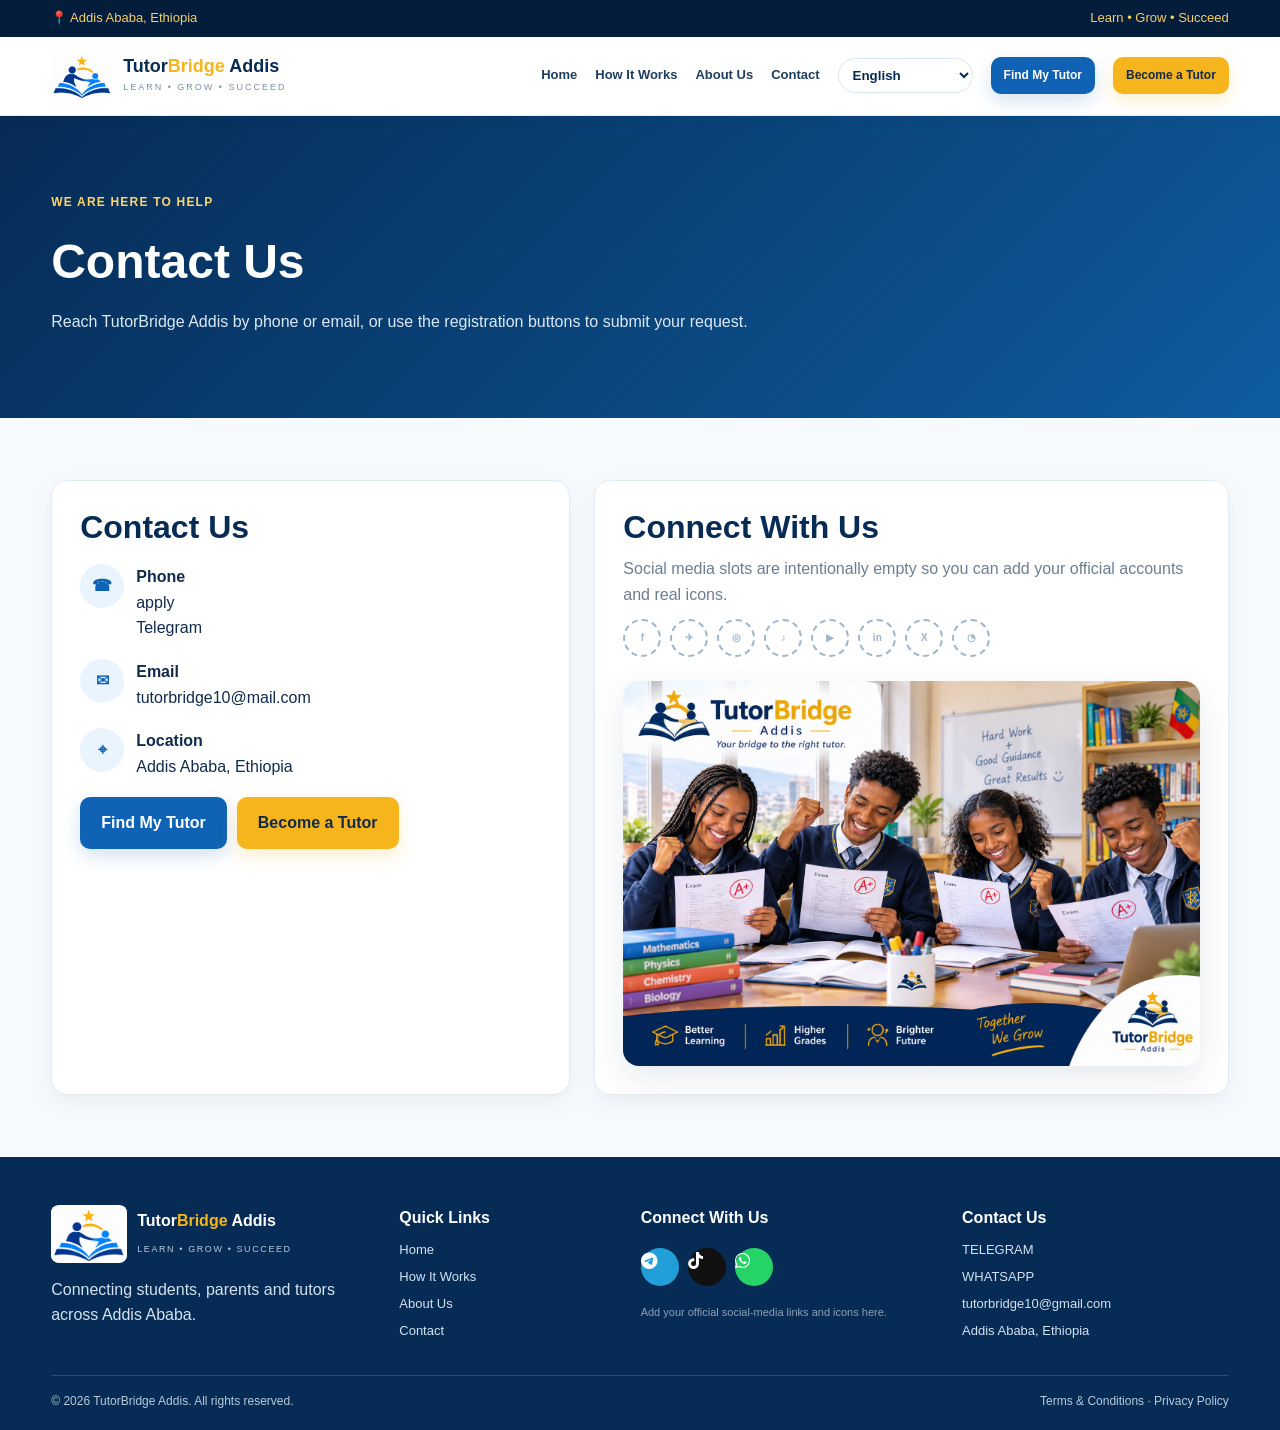
<file: contact.html>
<!doctype html><html lang="en"><head><meta charset="utf-8"><meta name="viewport" content="width=device-width,initial-scale=1"><title>Contact | TutorBridge Addis</title><link rel="stylesheet" href="style.css">
<link rel="stylesheet" href="https://cdnjs.cloudflare.com/ajax/libs/font-awesome/6.7.2/css/all.min.css" crossorigin="anonymous" referrerpolicy="no-referrer"></head><body>
<div id="site-header"></div>

<header class="pagehero"><div class="container"><span class="eyebrow">WE ARE HERE TO HELP</span><h1 data-i18n="contact_title">Contact Us</h1><p data-i18n="contact_desc"></p></div></header>
<section><div class="container contactgrid"><div class="card"><h2 data-i18n="contactus">Contact Us</h2>
<div class="contactitem"><div class="iconcircle">☎</div><div><strong data-i18n="phone">Phone</strong><br><a href="@dukedoms1">apply</a><br><a href="https://t.me/tutor_bridge">Telegram</a></div></div>
<div class="contactitem"><div class="iconcircle">✉</div><div><strong data-i18n="email">Email</strong><br><a href="mailto:mesfinendawoke021@gmail.com">tutorbridge10@mail.com</a></div></div>
<div class="contactitem"><div class="iconcircle">⌖</div><div><strong data-i18n="office">Location</strong><br><span data-i18n="location">Addis Ababa, Ethiopia</span></div></div>
<div class="contact-actions"><a class="btn" href="https://forms.gle/VkTzLcU2e5SjUFgX7" onclick="goStudent()" data-i18n="find">Find My Tutor</a>
  <a class="btn gold" href="https://forms.gle/uCQvBaztquBA4jve7" onclick="goTutor()" data-i18n="tutor">Become a Tutor</a></div></div>
<div class="card"><h2 data-i18n="connect">Connect With Us</h2><p class="muted" data-i18n="contact_social"></p><div class="socials"><a class="social-slot" href="#" title="Facebook">f</a><a class="social-slot" href="#" title="Telegram">✈</a><a class="social-slot" href="#" title="Instagram">◎</a><a class="social-slot" href="#" title="TikTok">♪</a><a class="social-slot" href="#" title="YouTube">▶</a><a class="social-slot" href="#" title="LinkedIn">in</a><a class="social-slot" href="#" title="X">X</a><a class="social-slot" href="#" title="WhatsApp">◔</a></div><div class="photo-real" style="margin-top:24px"><img src="addis-study.jpg" alt="Contact environment"></div></div></div></section><div id="site-footer"></div><script src="components.js"></script>
<script>
const STUDENT_FORM="https://forms.gle/VkTzLcU2e5SjUFgX7";
const TUTOR_FORM="https://forms.gle/uCQvBaztquBA4jve7";
function openForm(url){
  if(url.includes("PASTE_")){ alert("Google Form link is not connected yet. Replace the placeholder URL in the HTML files."); return; }
  window.open(url,"_blank","noopener,noreferrer");
}
function goStudent(){openForm(STUDENT_FORM)} function goTutor(){openForm(TUTOR_FORM)}
const T={"en": {"home": "Home", "how": "How It Works", "about": "About Us", "contact": "Contact", "find": "Find My Tutor", "tutor": "Become a Tutor", "language": "Language", "location": "Addis Ababa, Ethiopia", "tag": "Learn • Grow • Succeed", "mission": "Your Success is Our Mission", "hero_title": "Find the Right Tutor,<br><span>Build a Brighter Future.</span>", "hero_desc": "TutorBridge Addis connects students and parents with suitable tutors for home and online learning across Addis Ababa — making learning easier, faster and more personal.", "for_students": "For Students & Parents", "qualified": "Qualified Tutors", "areas": "All Areas of Addis Ababa", "safe": "Safe & Reliable", "flex": "Flexible Learning", "fee": "50% Referral Commission", "one": "One-time referral fee", "environment": "A Learning Environment That Inspires", "environment_desc": "Real learning moments from the supplied reference. Replace these with your own authorized Ethiopian student and school photos when ready.", "main_photo": "Learning environment", "group_photo": "Group study", "tech_photo": "Technology learning", "uni_photo": "University learning", "tutor_photo": "Tutor & student", "roadmap": "HOW IT WORKS", "roadmap_title": "Simple Steps to Start Learning", "step1": "Tell Us What You Need", "step1d": "Click “Find My Tutor” and complete the short Student/Parent Google Form with your requirements.", "step2": "We Find the Right Tutor", "step2d": "We match your subject, level, location and schedule with suitable tutors.", "step3": "Connect & Learn", "step3d": "Meet your tutor, agree on the schedule and start your learning journey.", "subjects": "Subjects We Cover", "subjects_desc": "Core subjects are available now. Additional subjects and services are coming soon.", "view": "View All Subjects →", "coming": "Coming Soon", "why": "Why Choose TutorBridge Addis?", "why1": "Personalized Learning", "why1d": "Support based on goals, level and learning needs.", "why2": "Experienced Tutors", "why2d": "Connect with tutors according to your requirements.", "why3": "Affordable & Flexible", "why3d": "Choose arrangements that fit your learning needs.", "why4": "Building a Stronger Community", "why4d": "Together we grow and succeed.", "testimonials": "What Our Users Say", "student": "Student", "university": "University Student", "tutor_role": "Tutor", "highschool": "High School", "university2": "University", "quote1": "Add your real student testimonial here.", "quote2": "Add your real university learner testimonial here.", "quote3": "Add your real tutor testimonial here.", "photo": "PHOTO", "cta": "Ready to take the next step?", "ctad": "Students: tell us what you need. Tutors: tell us what you can teach.", "connect": "Connect With Us", "contactus": "Contact Us", "quick": "Quick Links", "terms": "Terms & Conditions", "privacy": "Privacy Policy", "rights": "All rights reserved.", "socialnote": "Add your official social-media links and icons here.", "about_title": "About TutorBridge Addis", "about_desc": "We are building a simple local bridge between learners, parents and tutors across Addis Ababa.", "mission_title": "Our Mission", "mission_desc": "Make it easier for learners to find suitable tutoring support and for tutors to reach learners who need their skills.", "approach_title": "Our Approach", "approach_desc": "Listen to the learner’s needs, identify suitable options and facilitate the introduction.", "vision_title": "Our Vision", "vision_desc": "Grow a trusted learning community where education opportunities are easier to discover and access.", "local_title": "Local Focus", "local_desc": "Starting across Addis Ababa, with support for home and online learning and Ethiopian language preferences.", "contact_title": "Contact Us", "contact_desc": "Reach TutorBridge Addis by phone or email, or use the registration buttons to submit your request.", "phone": "Phone", "email": "Email", "office": "Location", "office_photo": "CONTACT / OFFICE PHOTO", "contact_social": "Social media slots are intentionally empty so you can add your official accounts and real icons.", "how_title": "How It Works", "how_desc": "A simple roadmap from your request to a tutor connection.", "tutor_title": "For Tutors", "tutor_desc": "Register your subjects, qualifications, experience, availability and expected fee using the Tutor Google Form.", "fee_title": "50% One-time Referral Model", "fee_desc": "The current agency model uses a 50% one-time referral commission based on the agreed first-month tutoring fee. The fee should be disclosed and accepted before the referral is finalized.", "subjects_title": "Subjects We Cover", "subjects_desc2": "Core subjects are available now. Additional subjects are marked Coming Soon.", "request": "Request a Tutor", "dont": "Don’t see your subject?", "dontd": "Submit your request and tell us what you need.", "legal_note": "Draft for website setup. Review the final legal text for your actual business and applicable Ethiopian requirements before launch.", "terms_title": "Terms & Conditions", "terms_intro": "General terms for use of the TutorBridge Addis matching service.", "terms1": "1. Service", "terms1d": "TutorBridge Addis provides a matching and introduction service between learners/parents and tutors.", "terms2": "2. One-time referral fee", "terms2d": "The current model is a 50% one-time referral commission based on the agreed first-month tutoring fee. The fee should be disclosed and accepted before the referral is finalized.", "terms3": "3. Tutor information", "terms3d": "Tutors are responsible for the accuracy of information and documents they provide.", "terms4": "4. Tutoring arrangement", "terms4d": "The learner/parent and tutor are responsible for agreeing schedules, tutoring fees, conduct, location and other arrangements.", "terms5": "5. Minors", "terms5d": "For learners under 18, appropriate parent/guardian involvement and safeguarding practices should be used.", "privacy_title": "Privacy Policy", "privacy_intro": "How TutorBridge Addis intends to handle information submitted through the service.", "privacy1": "Information we collect", "privacy1d": "Registration may collect name, phone, email, location, subject, education level, availability, budget or tutoring fee, qualifications and other information needed for matching.", "privacy2": "How we use information", "privacy2d": "We use submitted information to process requests, match students and tutors, communicate about opportunities, and improve the service.", "privacy3": "Sharing", "privacy3d": "Relevant information may be shared with a potential tutor or learner only as reasonably necessary to facilitate a requested match.", "privacy4": "Google Forms", "privacy4d": "Registration will be handled through Google Forms and is also subject to Google's applicable terms and privacy practices.", "privacy5": "Security", "privacy5d": "We intend to use reasonable measures to protect information.", "core": "Core", "soon": "Coming Soon"}, "am": {"home": "መነሻ", "how": "እንዴት ይሰራል", "about": "ስለ እኛ", "contact": "አግኙን", "find": "አስተማሪ ፈልግ", "tutor": "አስተማሪ ሁን", "language": "ቋንቋ", "location": "አዲስ አበባ፣ ኢትዮጵያ", "tag": "ተማር • እደግ • ተሳካል", "mission": "ስኬትዎ ተልዕኳችን ነው", "hero_title": "ትክክለኛውን አስተማሪ ያግኙ፣<br><span>የተሻለ ወደፊት ይገንቡ።</span>", "hero_desc": "TutorBridge Addis ተማሪዎችንና ወላጆችን በአዲስ አበባ ለቤት እና ለኦንላይን ትምህርት ከተስማሚ አስተማሪዎች ጋር ያገናኛል።", "for_students": "ለተማሪዎችና ወላጆች", "qualified": "ብቁ አስተማሪዎች", "areas": "በአዲስ አበባ ሁሉም አካባቢዎች", "safe": "ደህንነትና ታማኝነት", "flex": "ተለዋዋጭ ትምህርት", "fee": "50% የማጣቀሻ ኮሚሽን", "one": "አንድ ጊዜ የሚከፈል", "environment": "አነሳሽ የመማሪያ አካባቢ", "environment_desc": "ከተሰጠው ምሳሌ የተወሰዱ የመማር ጊዜያት። በኋላ የራስዎን ፈቃድ ያላቸው የኢትዮጵያውያን ተማሪ/ትምህርት ቤት ፎቶዎች ይተኩ።", "main_photo": "የመማሪያ አካባቢ", "group_photo": "የቡድን ጥናት", "tech_photo": "የቴክኖሎጂ ትምህርት", "uni_photo": "የዩኒቨርሲቲ ትምህርት", "tutor_photo": "አስተማሪና ተማሪ", "roadmap": "እንዴት ይሰራል", "roadmap_title": "ትምህርት ለመጀመር ቀላል ደረጃዎች", "step1": "የሚፈልጉትን ይንገሩን", "step1d": "“አስተማሪ ፈልግ” በመጫን የተማሪ/ወላጅ Google Form ይሙሉ።", "step2": "ትክክለኛውን አስተማሪ እንፈልጋለን", "step2d": "ትምህርት፣ ደረጃ፣ አካባቢና ጊዜን በመመርኮዝ እንመርጣለን።", "step3": "አገናኝተን እንማራለን", "step3d": "ከአስተማሪዎ ጋር ተገናኝተው ጊዜ ያስማሙና ይጀምሩ።", "subjects": "የምናስተምራቸው ትምህርቶች", "subjects_desc": "ዋና ትምህርቶች አሁን ይገኛሉ። ተጨማሪ ትምህርቶች በቅርቡ ይመጣሉ።", "view": "ሁሉንም ይመልከቱ →", "coming": "በቅርቡ", "why": "TutorBridge Addis ለምን?", "why1": "ግላዊ የመማር ድጋፍ", "why1d": "በግብ፣ ደረጃና ፍላጎት ላይ የተመሰረተ ድጋፍ።", "why2": "ልምድ ያላቸው አስተማሪዎች", "why2d": "ከፍላጎትዎ ጋር ተስማሚ አስተማሪዎችን ያግኙ።", "why3": "ተመጣጣኝና ተለዋዋጭ", "why3d": "ለፍላጎትዎ የሚስማማ አማራጭ ይምረጡ።", "why4": "ጠንካራ ማህበረሰብ መገንባት", "why4d": "በአንድነት እንድጋና እንሳካለን።", "testimonials": "የተጠቃሚዎቻችን አስተያየት", "student": "ተማሪ", "university": "የዩኒቨርሲቲ ተማሪ", "tutor_role": "አስተማሪ", "highschool": "ሁለተኛ ደረጃ", "university2": "ዩኒቨርሲቲ", "quote1": "እውነተኛ የተማሪ አስተያየትዎን እዚህ ያስገቡ።", "quote2": "እውነተኛ የዩኒቨርሲቲ ተማሪ አስተያየትዎን እዚህ ያስገቡ።", "quote3": "እውነተኛ የአስተማሪ አስተያየትዎን እዚህ ያስገቡ።", "photo": "ፎቶ", "cta": "ቀጣዩን እርምጃ ለመውሰድ ዝግጁ ነዎት?", "ctad": "ተማሪዎች፦ የሚፈልጉትን ይንገሩን። አስተማሪዎች፦ ማስተማር የሚችሉትን ይንገሩን።", "connect": "ከእኛ ጋር ይገናኙ", "contactus": "ያግኙን", "quick": "ፈጣን አገናኞች", "terms": "የአገልግሎት ደንቦች", "privacy": "የግላዊነት መመሪያ", "rights": "መብቱ የተጠበቀ ነው።", "socialnote": "ኦፊሴላዊ የማህበራዊ ሚዲያ አገናኞችና አዶዎችን እዚህ ያስገቡ።", "about_title": "ስለ TutorBridge Addis", "about_desc": "በአዲስ አበባ ተማሪዎችን፣ ወላጆችንና አስተማሪዎችን የሚያገናኝ ቀላል የአካባቢ ድልድይ እየገነባን ነው።", "mission_title": "ተልዕኳችን", "mission_desc": "ተማሪዎች ተስማሚ የትምህርት ድጋፍ እንዲያገኙና አስተማሪዎች ተማሪዎችን በቀላሉ እንዲያገኙ ማድረግ።", "approach_title": "አቀራረባችን", "approach_desc": "የተማሪውን ፍላጎት መስማት፣ ተስማሚ አማራጮችን መለየትና ግንኙነቱን ማመቻቸት።", "vision_title": "ራዕያችን", "vision_desc": "የትምህርት እድሎች በቀላሉ የሚገኙበት የታመነ የመማሪያ ማህበረሰብ መገንባት።", "local_title": "የአካባቢ ትኩረት", "local_desc": "ከአዲስ አበባ በመጀመር የቤትና ኦንላይን ትምህርትን እና የኢትዮጵያ ቋንቋ ምርጫዎችን እንደግፋለን።", "contact_title": "ያግኙን", "contact_desc": "በስልክ ወይም በኢሜይል ያግኙን፣ ወይም የምዝገባ አዝራሮቹን ተጠቅመው ጥያቄ ያስገቡ።", "phone": "ስልክ", "email": "ኢሜይል", "office": "አካባቢ", "office_photo": "የቢሮ / ቡድን ፎቶ", "contact_social": "የማህበራዊ ሚዲያ ቦታዎች ሆን ብለው ባዶ ተተውተዋል፤ ኦፊሴላዊ አዶዎችን እዚህ ያስገቡ።", "how_title": "እንዴት ይሰራል", "how_desc": "ከጥያቄዎ እስከ አስተማሪ ግንኙነት ያለው ቀላል መንገድ።", "tutor_title": "ለአስተማሪዎች", "tutor_desc": "ትምህርቶችዎን፣ ብቃትዎን፣ ልምድዎን፣ የሚገኙበትን ጊዜና የሚጠብቁትን ክፍያ በTutor Google Form ይመዝግቡ።", "fee_title": "50% አንድ-ጊዜ የማጣቀሻ ሞዴል", "fee_desc": "የአሁኑ የኤጀንሲ ሞዴል በተስማማው የመጀመሪያ ወር የትምህርት ክፍያ ላይ 50% አንድ-ጊዜ የማጣቀሻ ኮሚሽን ይጠቀማል። ክፍያው ከማጣቀሻው በፊት መገለጽና መቀበል አለበት።", "subjects_title": "የምናስተምራቸው ትምህርቶች", "subjects_desc2": "ዋና ትምህርቶች አሁን ይገኛሉ፤ ሌሎች በቅርቡ ይመጣሉ።", "request": "አስተማሪ ይጠይቁ", "dont": "ትምህርትዎ አይታይም?", "dontd": "ጥያቄዎን ያስገቡና የሚፈልጉትን ይንገሩን።", "legal_note": "ይህ ለድረ-ገጽ ማዘጋጀት የተዘጋጀ ረቂቅ ነው። ከማስጀመርዎ በፊት ከእውነተኛ የንግድ ስራዎና ከሚመለከታቸው የኢትዮጵያ መስፈርቶች ጋር ያስተካክሉ።", "terms_title": "የአገልግሎት ደንቦች", "terms_intro": "የTutorBridge Addis የማጣመሪያ አገልግሎት አጠቃላይ ደንቦች።", "terms1": "1. አገልግሎት", "terms1d": "TutorBridge Addis ተማሪዎችን/ወላጆችን ከአስተማሪዎች ጋር የማጣመርና የማስተዋወቅ አገልግሎት ይሰጣል።", "terms2": "2. አንድ-ጊዜ የማጣቀሻ ክፍያ", "terms2d": "የአሁኑ ሞዴል በተስማማው የመጀመሪያ ወር ክፍያ ላይ 50% አንድ-ጊዜ የማጣቀሻ ኮሚሽን ነው።", "terms3": "3. የአስተማሪ መረጃ", "terms3d": "አስተማሪዎች ስለሚያቀርቡት መረጃና ሰነድ ትክክለኛነት ኃላፊ ናቸው።", "terms4": "4. የትምህርት ዝግጅት", "terms4d": "ተማሪ/ወላጅና አስተማሪ የጊዜ ሰሌዳ፣ ክፍያ፣ ባህሪ፣ ቦታና ሌሎች ዝግጅቶችን ይስማማሉ።", "terms5": "5. ከ18 ዓመት በታች", "terms5d": "ከ18 ዓመት በታች ላሉ ተማሪዎች ተገቢ የወላጅ/አሳዳጊ ተሳትፎ እና የደህንነት ልምዶች መኖር አለባቸው።", "privacy_title": "የግላዊነት መመሪያ", "privacy_intro": "TutorBridge Addis በአገልግሎቱ በኩል የሚሰጥ መረጃን እንዴት ለመጠቀም እንዳሰበ የሚያብራራ።", "privacy1": "የምንሰበስበው መረጃ", "privacy1d": "ምዝገባ ስም፣ ስልክ፣ ኢሜይል፣ አካባቢ፣ ትምህርት፣ ደረጃ፣ ጊዜ መገኘት፣ በጀት/ክፍያ፣ ብቃትና ለማጣመር የሚያስፈልጉ ሌሎች መረጃዎችን ሊሰበስብ ይችላል።", "privacy2": "መረጃን እንዴት እንጠቀማለን", "privacy2d": "ጥያቄዎችን ለማስኬድ፣ ተማሪና አስተማሪን ለማጣመር፣ ስለ እድሎች ለመገናኘትና አገልግሎቱን ለማሻሻል እንጠቀማለን።", "privacy3": "ማጋራት", "privacy3d": "ለተጠየቀው ግንኙነት አስፈላጊ በሆነ መጠን ተገቢ መረጃ ለተመረጠ አስተማሪ ወይም ተማሪ ሊጋራ ይችላል።", "privacy4": "Google Forms", "privacy4d": "ምዝገባ በGoogle Forms ይካሄዳል፤ የGoogle ተፈጻሚ ደንቦችና የግላዊነት ልምዶችም ይመለከታሉ።", "privacy5": "ደህንነት", "privacy5d": "መረጃን ለመጠበቅ ተገቢ መለኪያዎችን ለመጠቀም እንጥራለን።", "core": "ዋና", "soon": "በቅርቡ"}, "om": {"home": "Mana", "how": "Akkaataa Itti Hojjetu", "about": "Waa’ee Keenya", "contact": "Nu Qunnamaa", "find": "Barsiisaa Barbaadi", "tutor": "Barsiisaa Ta’i", "language": "Afaan", "location": "Finfinnee, Itoophiyaa", "tag": "Baradhu • Guddata • Milkaa’i", "mission": "Milkaa’inni Kee Kaayyoo Keenya", "hero_title": "Barsiisaa Sirrii Argadhu,<br><span>Fuuldura Ifaa Ijaari.</span>", "hero_desc": "TutorBridge Addis barattootaa fi maatii barsiisota mijatoo waliin Finfinnee keessatti wal qunnamsiisa.", "for_students": "Barattootaa fi Maatii", "qualified": "Barsiisota Ga’umsa Qaban", "areas": "Naannolee Finfinnee Hunda", "safe": "Amanamaa fi Nageenya Qabu", "flex": "Barnoota Jijjiiramaa", "fee": "Komishinii 50%", "one": "Yeroo Tokko Qofa", "environment": "Naannoo Barnootaa Nama Kakaasu", "environment_desc": "Suuraalee barnootaa asitti fayyadami; yeroo qophiitti suuraalee dhugaa barattoota Itoophiyaa bakka buusi.", "main_photo": "Learning environment", "group_photo": "Group study", "tech_photo": "Technology learning", "uni_photo": "University learning", "tutor_photo": "Tutor & student", "roadmap": "AKKATAA ITTI HOJJETU", "roadmap_title": "Tarkaanfiiwwan Salphaa Barnoota Jalqabuuf", "step1": "Waan Barbaaddu Nutti Himii", "step1d": "“Barsiisaa Barbaadi” cuqaasii Google Form guuti.", "step2": "Barsiisaa Sirrii Barbaanna", "step2d": "Mata-duree, sadarkaa, bakka fi yeroo irratti hundaa’uun walitti si fidna.", "step3": "Wal Qunnamnee Baranna", "step3d": "Barsiisaa kee waliin wal argii barnoota jalqabi.", "subjects": "Mata-dureewwan Barnootaa", "subjects_desc": "Mata-dureewwan ijoo amma jiru; kanneen dabalataa yeroo dhiyootti ni dhufu.", "view": "Mata-dureewwan Hunda →", "coming": "Yeroo Dhiyootti", "why": "Maaliif TutorBridge Addis?", "why1": "Barnoota Dhuunfaa", "why1d": "Deeggarsa fedhii fi sadarkaa kee irratti hundaa’e.", "why2": "Barsiisota Muuxannoo Qaban", "why2d": "Barsiisaa fedhii kee waliin walsimu argadhu.", "why3": "Gatii Madaalawaa fi Jijjiiramaa", "why3d": "Filannoo siif mijatu filadhu.", "why4": "Hawaasa Cimaa Ijaaruu", "why4d": "Waliin guddanna, waliin milkoofna.", "testimonials": "Yaada Fayyadamtootaa", "student": "Student", "university": "University Student", "tutor_role": "Tutor", "highschool": "High School", "university2": "University", "quote1": "Add your real student testimonial here.", "quote2": "Add your real university learner testimonial here.", "quote3": "Add your real tutor testimonial here.", "photo": "PHOTO", "cta": "Tarkaanfii Itti Aanuuf Qophiidhaa?", "ctad": "Barattoota: waan barbaaddan nutti himaa. Barsiisota: waan barsiisuu dandeessan nutti himaa.", "connect": "Nu Waliin Qunnamaa", "contactus": "Nu Qunnamaa", "quick": "Geessitoota Saffisaa", "terms": "Shuruutaa fi Haala", "privacy": "Imaammata Dhuunfaa", "rights": "Mirgi Hunda Seeraan Eegameera.", "socialnote": "Linkii fi mallattoo miidiyaa hawaasaa keessan as galchaa.", "about_title": "Waa’ee TutorBridge Addis", "about_desc": "Barattootaa, maatii fi barsiisota Finfinnee keessatti walitti fiduuf riqicha naannoo ijaaramaa jirra.", "mission_title": "Kaayyoo Keenya", "mission_desc": "Barattoonni deeggarsa barnootaa sirrii akka argatan, barsiisotaanis barattoota akka argatan salphisu.", "approach_title": "Akkaataa Keenya", "approach_desc": "Fedhii barataa dhaggeeffachuu, filannoo mijataa adda baasuu fi wal qunnamsiisuu.", "vision_title": "Mul’ata Keenya", "vision_desc": "Hawaasa barnootaa amanamaa ijaaruu.", "local_title": "Xiyyeeffannoo Naannoo", "local_desc": "Finfinnee irraa jalqabnee barnoota mana keessaa fi online akkasumas afaanota Itoophiyaa deeggarra.", "contact_title": "Nu Qunnamaa", "contact_desc": "Bilbila ykn imeelii fayyadami, ykn button galmee fayyadami.", "phone": "Bilbila", "email": "Imeelii", "office": "Bakka", "office_photo": "SUURAA WAJJIIN HOJJEETTOOTAA", "contact_social": "Bakka mallattoo miidiyaa hawaasaa keessan as galchaa.", "how_title": "Akkaataa Itti Hojjetu", "how_desc": "Karaa salphaa gaaffii kee irraa hanga wal qunnamtii barsiisaa.", "tutor_title": "Barsiisotaaf", "tutor_desc": "Mata-dureewwan, gahumsa, muuxannoo, yeroo fi kaffaltii kee Google Form irratti galchi.", "fee_title": "Moo’ata 50% Yeroo Tokko", "fee_desc": "Komishiniin yeroo tokko 50% kaffaltii ji’a jalqabaa irratti hundaa’a; kaffaltiin dursee ifa ta’uu qaba.", "subjects_title": "Mata-dureewwan Barnootaa", "subjects_desc2": "Mata-dureewwan ijoo amma jiru; kanneen biroo yeroo dhiyootti.", "request": "Barsiisaa Gaafadhu", "dont": "Mata-dureen kee hin mul’atu?", "dontd": "Gaaffii kee galchiitii waan barbaaddu nutti himi.", "legal_note": "Kun qophii marsariitii ti; seera hojii kee fi ulaagaalee Itoophiyaa irratti hundaa’uun ilaali.", "terms_title": "Shuruutaa fi Haala", "terms_intro": "Shuruutaa waliigalaa tajaajila TutorBridge Addis.", "terms1": "1. Tajaajila", "terms1d": "TutorBridge Addis barattoota/maatii fi barsiisota walitti fiduuf tajaajila.", "terms2": "2. Kaffaltii yeroo tokko", "terms2d": "Moo’anni ammaa 50% kaffaltii ji’a jalqabaa irratti hundaa’a.", "terms3": "3. Odeeffannoo barsiisaa", "terms3d": "Barsiisaan sirrii odeeffannoo fi ragaa isaa irraa itti gaafatama.", "terms4": "4. Qophii barnootaa", "terms4d": "Barataan/maatiin fi barsiisaan yeroo, kaffaltii, bakka fi qophii biroo irratti walii galu.", "terms5": "5. Daa’imman", "terms5d": "Barattoota 18 gadiif hirmaannaan maatii/abbaa alangaa fi nageenyi barbaachisaadha.", "privacy_title": "Imaammata Dhuunfaa", "privacy_intro": "Akkaataa odeeffannoo tajaajila kanaan kennamu itti qabnu.", "privacy1": "Odeeffannoo walitti qabnu", "privacy1d": "Maqaa, bilbila, imeelii, bakka, mata-duree, sadarkaa, yeroo, kaffaltii fi odeeffannoo walitti makuuf barbaachisu.", "privacy2": "Akkaataa itti fayyadamnu", "privacy2d": "Gaaffii qopheessuu, barataa fi barsiisaa walitti fiduu fi tajaajila fooyyessuuf.", "privacy3": "Qooduu", "privacy3d": "Odeeffannoo barbaachisaa qofa nama walitti fidamuuf waliin qooduu dandeenya.", "privacy4": "Google Forms", "privacy4d": "Galmeen Google Forms irratti raawwatama.", "privacy5": "Nageenya", "privacy5d": "Odeeffannoo eeguuf tarkaanfiiwwan sirrii fayyadamuuf ni yaalla.", "core": "Bu’uuraa", "soon": "Yeroo Dhiyootti"}, "ti": {"home": "መጀመርታ", "how": "ከመይ ይሰርሕ", "about": "ብዛዕባና", "contact": "ርኸቡና", "find": "መምህር ድለ", "tutor": "መምህር ኩን", "language": "ቋንቋ", "location": "ኣዲስ ኣበባ፣ ኢትዮጵያ", "tag": "ተማሃር • ዕበ • ተዓወት", "mission": "ዓወትካ ዕላማና እዩ", "hero_title": "ትኽክለኛ መምህር ርኸብ፣<br><span>ዝሓሸ መጻኢ ሃንጽ።</span>", "hero_desc": "TutorBridge Addis ተማሃሮን ወለድን ምስ ዝሰማማዑ መምህራን ኣብ ኣዲስ ኣበባ የራኽብ።", "for_students": "ንተማሃሮን ወለድን", "qualified": "ብቑዓት መምህራን", "areas": "ኩሎም ከባቢታት ኣዲስ ኣበባ", "safe": "ውሑስን እሙንን", "flex": "ተለዋዋጢ ትምህርቲ", "fee": "50% ኮሚሽን", "one": "ሓንሳብ ጥራይ", "environment": "ኣነሳሒ ናይ ትምህርቲ ከባቢ", "environment_desc": "እዞም ስእልታት ካብቲ ዝተዋህበ ምሳሌ እዮም፤ ድሕሪኡ ፍቓድ ዘለዎም ናይ ኢትዮጵያ ተማሃሮ ስእልታት ተክኡ።", "main_photo": "ከባቢ ትምህርቲ", "group_photo": "ጉጅለ ጥናት", "tech_photo": "ቴክኖሎጂ ትምህርቲ", "uni_photo": "ዩኒቨርሲቲ ትምህርቲ", "tutor_photo": "መምህርን ተማሃሪን", "roadmap": "ከመይ ይሰርሕ", "roadmap_title": "ቀለልቲ ደረጃታት ንምጅማር ትምህርቲ", "step1": "እቲ ትደልዮ ንገረና", "step1d": "“መምህር ድለ” ጠውቕ እሞ Google Form ምልኣ።", "step2": "ትኽክለኛ መምህር ንደሊ", "step2d": "ብመሰረት ትምህርቲ፣ ደረጃ፣ ቦታን ግዜን ንምስማማዕ ንመርጽ።", "step3": "ተራኺብና ንመሃር", "step3d": "ምስ መምህርካ ተራኺብካ ትምህርቲ ጀምር።", "subjects": "እንምህሮም ትምህርታት", "subjects_desc": "መሰረታዊ ትምህርታት ሕጂ ኣለዉ፤ ተወሳኺ ቀረባ እዋን ክመጹ እዮም።", "view": "ኩሎም ርአ →", "coming": "ቀረባ እዋን", "why": "ስለምንታይ TutorBridge Addis?", "why1": "ውልቃዊ ትምህርቲ", "why1d": "ብመሰረት ዕላማኻን ደረጃኻን ድጋፍ።", "why2": "ተመኩሮ ዘለዎም መምህራን", "why2d": "ምስ ድሌትካ ዝሰማማዕ መምህር ርኸብ።", "why3": "ተመጣጣኒን ተለዋዋጢን", "why3d": "ንድሌትካ ዝሰማማዕ ምርጫ ውሰድ።", "why4": "ሓያል ማሕበረሰብ ምህናጽ", "why4d": "ብሓባር ንዕበን ንዕወትን።", "testimonials": "ርእይቶ ተጠቀምቲ", "student": "Student", "university": "University Student", "tutor_role": "Tutor", "highschool": "High School", "university2": "University", "quote1": "Add your real student testimonial here.", "quote2": "Add your real university learner testimonial here.", "quote3": "Add your real tutor testimonial here.", "photo": "PHOTO", "cta": "ንቀጻሊ ስጉምቲ ድሉው ዲኻ?", "ctad": "ተማሃሮ፦ እቲ ትደልዮ ንገረና። መምህራን፦ ክትምህሮ እትኽእሎ ንገረና።", "connect": "ምሳና ተራኸብ", "contactus": "ርኸቡና", "quick": "ቀለልቲ መራኸቢታት", "terms": "ሕግታትን ቅድመ ኩነታትን", "privacy": "ፖሊሲ ምስጢራዊነት", "rights": "ኩሉ መሰል ዝተሓለወ እዩ።", "socialnote": "ኦፊሻል ሊንክታትን ኣዶታትን ኣብዚ ኣእትዉ።", "about_title": "ብዛዕባ TutorBridge Addis", "about_desc": "ተማሃሮን፣ ወለድን መምህራንን ኣብ ኣዲስ ኣበባ ዝራኸብ ድልድል ንሃንጽ ኣለና።", "mission_title": "ዕላማና", "mission_desc": "ተማሃሮ ተስማሚ ድጋፍ ክረኽቡን መምህራን ተማሃሮ ክረኽቡን ምቕላል።", "approach_title": "ኣቀራርባና", "approach_desc": "ድሌት ተማሃሪ ምስማዕ፣ ተስማሚ ኣማራጺ ምልላይን ምርኻብን።", "vision_title": "ራእይና", "vision_desc": "ተኣማኒ ማሕበረሰብ ትምህርቲ ምህናጽ።", "local_title": "ናይ ከባቢ ትኹረት", "local_desc": "ካብ ኣዲስ ኣበባ ጀሚርና ናይ ገዛን onlineን ትምህርቲ ንድግፍ።", "contact_title": "ርኸቡና", "contact_desc": "ብስልኪ ወይ ኢሜይል ርኸቡና፣ ወይ ናይ ምዝገባ መደበር ተጠቐሙ።", "phone": "ስልኪ", "email": "ኢሜይል", "office": "ቦታ", "office_photo": "ስእሊ ቢሮ / ጉጅለ", "contact_social": "ናይ ማሕበራዊ ሚድያ ቦታታት ባዶ እዮም፤ ኦፊሻል ኣዶታት ኣእትዉ።", "how_title": "ከመይ ይሰርሕ", "how_desc": "ካብ ሕቶኻ ክሳብ ምርኻብ መምህር ዝወስድ ቀሊል መንገዲ።", "tutor_title": "ንመምህራን", "tutor_desc": "ትምህርትታት፣ ብቕዓት፣ ተመኩሮ፣ ግዜን ክፍሊትን ብGoogle Form ኣመዝግቡ።", "fee_title": "50% ሓንሳብ ኮሚሽን", "fee_desc": "ናይ ሕጂ ሞዴል 50% ናይ መጀመርታ ወርሒ ክፍሊት ኮሚሽን እዩ።", "subjects_title": "እንምህሮም ትምህርታት", "subjects_desc2": "መሰረታዊ ትምህርታት ሕጂ ኣለዉ፤ ካልኦት ቀረባ እዋን።", "request": "መምህር ሕተት", "dont": "ትምህርትኻ ኣይትርከብን?", "dontd": "ሕቶኻ ኣእትው እሞ እቲ ትደልዮ ንገረና።", "legal_note": "እዚ ናይ ድሕረ-ገጽ ረቂቕ እዩ፤ ቅድሚ ምጅማር ምስ ናይ ንግድኻን ሕግታት ኢትዮጵያን ኣስተካኽሎ።", "terms_title": "ሕግታትን ቅድመ ኩነታትን", "terms_intro": "ኣጠቓላሊ ሕግታት ኣገልግሎት TutorBridge Addis።", "terms1": "1. ኣገልግሎት", "terms1d": "TutorBridge Addis ተማሃሮን መምህራንን ንምርኻብ ኣገልግሎት ይህብ።", "terms2": "2. ሓንሳብ ክፍሊት", "terms2d": "50% ናይ መጀመርታ ወርሒ ክፍሊት ኮሚሽን እዩ።", "terms3": "3. ሓበሬታ መምህር", "terms3d": "መምህራን ትኽክለኛነት ሓበሬታኦም ይሕልዉ።", "terms4": "4. ስምምዕ ትምህርቲ", "terms4d": "ተማሃሪ/ወላዲን መምህርን ግዜ፣ ክፍሊትን ቦታን ይሰማምዑ።", "terms5": "5. ትሕቲ 18", "terms5d": "ንትሕቲ 18 ዓመት ተማሃሮ ተሳትፎ ወላዲን መከላኸሊ ደህንነትን የድሊ።", "privacy_title": "ፖሊሲ ምስጢራዊነት", "privacy_intro": "TutorBridge Addis እቲ ዝቐርብ ሓበሬታ ከመይ ከምዝጥቀመሉ።", "privacy1": "እንእክቦ ሓበሬታ", "privacy1d": "ስም፣ ስልኪ፣ ኢሜይል፣ ቦታ፣ ትምህርቲ፣ ደረጃ፣ ግዜን ካልእ ንምርኻብ ዘድሊ ሓበሬታን።", "privacy2": "ከመይ ንጥቀመሉ", "privacy2d": "ሕቶታት ንምስራሕ፣ ተማሃሮን መምህራንን ንምርኻብን ኣገልግሎት ንምምሕያሽን።", "privacy3": "ምክፋል", "privacy3d": "ንምርኻብ ዘድሊ ሓበሬታ ጥራይ ክካፈል ይኽእል።", "privacy4": "Google Forms", "privacy4d": "ምዝገባ ብGoogle Forms ይካየድ።", "privacy5": "ደህንነት", "privacy5d": "ሓበሬታ ንምክልኻል ተገቢ ስጉምቲ ንወስድ።", "core": "መሰረታዊ", "soon": "ቀረባ እዋን"}, "so": {"home": "Bogga Hore", "how": "Sida Ay U Shaqeyso", "about": "Nagu Saabsan", "contact": "Nala Soo Xiriir", "find": "Raadi Macallin", "tutor": "Noqo Macallin", "language": "Luqad", "location": "Addis Ababa, Itoobiya", "tag": "Baro • Koboc • Guulayso", "mission": "Guushaadu Waa Hadafkeena", "hero_title": "Hel Macallinka Saxda ah,<br><span>Dhis Mustaqbal Iftiimaya.</span>", "hero_desc": "TutorBridge Addis waxay isku xirtaa ardayda, waalidiinta iyo macallimiinta ku habboon Addis Ababa.", "for_students": "For Students & Parents", "qualified": "Macallimiin Aqoon Leh", "areas": "Dhammaan Addis Ababa", "safe": "Ammaan & Lagu Kalsoonaan Karo", "flex": "Waxbarasho Dabacsan", "fee": "50% Komishan Tixraac", "one": "Hal Mar", "environment": "A Learning Environment That Inspires", "environment_desc": "Real learning moments from the supplied reference. Replace these with your own authorized Ethiopian student and school photos when ready.", "main_photo": "Learning environment", "group_photo": "Group study", "tech_photo": "Technology learning", "uni_photo": "University learning", "tutor_photo": "Tutor & student", "roadmap": "SIDA AY U SHAQEEYSO", "roadmap_title": "Tallaabooyin Fudud oo Waxbarashada Lagu Bilaabo", "step1": "Noo Sheeg Waxa Aad U Baahan Tahay", "step1d": "Guji “Raadi Macallin” oo buuxi Google Form.", "step2": "Waxaan Helnaa Macallinka Saxda ah", "step2d": "Waxaan is waafajinnaa maadada, heerka, goobta iyo waqtiga.", "step3": "Isku Xir & Baro", "step3d": "La kulan macallinka oo bilow waxbarashada.", "subjects": "Maaddooyinka Aan Daboolno", "subjects_desc": "Maaddooyinka muhiimka ah hadda waa diyaar; kuwo kale dhawaan ayay imanayaan.", "view": "Arag Dhammaan Maaddooyinka →", "coming": "Dhawaan", "why": "Maxaa Loo Doortaa TutorBridge Addis?", "why1": "Waxbarasho Shakhsiyeed", "why1d": "Taageero ku salaysan baahidaada.", "why2": "Macallimiin Khibrad Leh", "why2d": "Hel macallin kugu habboon.", "why3": "La Awoodi Karo & Dabacsan", "why3d": "Dooro hab kugu habboon.", "why4": "Bulsho Xooggan Dhisid", "why4d": "Wadajir ayaan u kornaa.", "testimonials": "Waxa Isticmaalayaashu Yiraahdeen", "student": "Student", "university": "University Student", "tutor_role": "Tutor", "highschool": "High School", "university2": "University", "quote1": "Add your real student testimonial here.", "quote2": "Add your real university learner testimonial here.", "quote3": "Add your real tutor testimonial here.", "photo": "PHOTO", "cta": "Diyaar Ma U Tahay Tallaabada Xigta?", "ctad": "Arday: noo sheeg waxa aad u baahan tahay. Macallin: noo sheeg waxa aad bari karto.", "connect": "Nala Xiriir", "contactus": "Nala Soo Xiriir", "quick": "Xiriirro Degdeg ah", "terms": "Shuruudaha", "privacy": "Qaanuunka Asturnaanta", "rights": "Dhammaan xuquuqdu way dhawran tahay.", "socialnote": "Halkan ku dar xiriirrada iyo astaamaha baraha bulshada.", "about_title": "Ku Saabsan TutorBridge Addis", "about_desc": "Waxaan dhiseynaa buundo fudud oo isku xirta ardayda, waalidiinta iyo macallimiinta Addis Ababa.", "mission_title": "Hadafkeena", "mission_desc": "In ardaydu helaan taageero waxbarasho oo ku habboon, macallimiintuna helaan arday.", "approach_title": "Habkayaga", "approach_desc": "Waxaan dhageysanaa baahida ardayga, helnaa doorasho ku habboon, kadibna isku xirnaa.", "vision_title": "Aragtideena", "vision_desc": "Inaan dhisno bulsho waxbarasho oo la aamini karo.", "local_title": "Diiradda Deegaanka", "local_desc": "Waxaan ka bilaabaynaa Addis Ababa, iyadoo la taageerayo waxbarashada guriga iyo online.", "contact_title": "Nala Soo Xiriir", "contact_desc": "Nala soo xiriir telefoon ama email, ama isticmaal badhamada diiwaangelinta.", "phone": "Telefoon", "email": "Email", "office": "Goobta", "office_photo": "SAWIRKA XAFIISKA", "contact_social": "Meelaha astaamaha baraha bulshada waa bannaan yihiin si aad u geliso kuwaaga.", "how_title": "Sida Ay U Shaqeyso", "how_desc": "Hab fudud oo ka bilaabma codsigaaga kuna dhammaada xiriirka macallin.", "tutor_title": "Macallimiinta", "tutor_desc": "Ku qor maaddooyinka, aqoonta, khibradda, waqtiga iyo lacagta aad filayso Google Form.", "fee_title": "50% Komishan Hal Mar", "fee_desc": "Habka hadda waa 50% oo ku salaysan lacagta bisha koowaad; waa in lacagtu horay u caddaato.", "subjects_title": "Maaddooyinka Aan Daboolno", "subjects_desc2": "Maaddooyinka muhiimka ah hadda waa diyaar; kuwo kale dhawaan.", "request": "Codso Macallin", "dont": "Maaddadaadu Ma Jirtaa?", "dontd": "Soo dir codsigaaga oo noo sheeg waxa aad u baahan tahay.", "legal_note": "Qoraalkan waa qabyo; la jaanqaad ganacsigaaga iyo shuruudaha Itoobiya ka hor furitaanka.", "terms_title": "Shuruudaha", "terms_intro": "Shuruudaha guud ee adeegga isku xirka TutorBridge Addis.", "terms1": "1. Adeeg", "terms1d": "TutorBridge Addis waxay isku xirtaa arday/waalid iyo macallin.", "terms2": "2. Lacagta tixraaca", "terms2d": "Habka hadda waa 50% hal mar oo ku salaysan lacagta bisha koowaad.", "terms3": "3. Xogta macallinka", "terms3d": "Macallinku wuxuu mas'uul ka yahay saxnaanta xogtiisa iyo dukumiintiyadiisa.", "terms4": "4. Habka waxbarashada", "terms4d": "Ardayga/waalidka iyo macallinku waxay ku heshiiyaan waqtiga, lacagta iyo goobta.", "terms5": "5. Carruurta", "terms5d": "Ardayda ka yar 18 sano waa inay helaan ka qaybgalka waalid/mas'uul iyo ilaalin ku habboon.", "privacy_title": "Qaanuunka Asturnaanta", "privacy_intro": "Sida TutorBridge Addis u maareynayso xogta lagu soo diro adeegga.", "privacy1": "Xogta aan ururino", "privacy1d": "Magac, telefoon, email, goob, maaddo, heer, waqti, lacag iyo xog kale oo isku xirka loo baahan yahay.", "privacy2": "Sida aan u isticmaalno", "privacy2d": "Si aan u maareyno codsiyada, isku xirno ardayda iyo macallimiinta, una horumarino adeegga.", "privacy3": "Wadaagid", "privacy3d": "Xogta lagama maarmaanka ah oo keliya ayaa lala wadaagi karaa qofka ku habboon.", "privacy4": "Google Forms", "privacy4d": "Diiwaangelintu waxay ku dhacaysaa Google Forms.", "privacy5": "Amniga", "privacy5d": "Waxaan adeegsan doonnaa tallaabooyin macquul ah oo lagu ilaaliyo xogta.", "core": "Muhiim", "soon": "Dhawaan"}, "af": {"home": "Gaba", "how": "Maki Yab", "about": "Nanu Baaxo", "contact": "Nanu Xiiq", "find": "Macallin Gacsa", "tutor": "Macallin Abo", "language": "Qanbi", "location": "Addis Ababa, Itoobiya", "tag": "Bar • Kor • Guul", "mission": "Guushu Hadafkeenah", "hero_title": "Find the Right Tutor,<br><span>Build a Brighter Future.</span>", "hero_desc": "TutorBridge Addis connects students and parents with suitable tutors for home and online learning across Addis Ababa — making learning easier, faster and more personal.", "for_students": "For Students & Parents", "qualified": "Qualified Tutors", "areas": "All Areas of Addis Ababa", "safe": "Safe & Reliable", "flex": "Flexible Learning", "fee": "50% Referral Commission", "one": "One-time referral fee", "environment": "A Learning Environment That Inspires", "environment_desc": "Real learning moments from the supplied reference. Replace these with your own authorized Ethiopian student and school photos when ready.", "main_photo": "Learning environment", "group_photo": "Group study", "tech_photo": "Technology learning", "uni_photo": "University learning", "tutor_photo": "Tutor & student", "roadmap": "HOW IT WORKS", "roadmap_title": "Simple Steps to Start Learning", "step1": "Tell Us What You Need", "step1d": "Click “Find My Tutor” and complete the short Student/Parent Google Form with your requirements.", "step2": "We Find the Right Tutor", "step2d": "We match your subject, level, location and schedule with suitable tutors.", "step3": "Connect & Learn", "step3d": "Meet your tutor, agree on the schedule and start your learning journey.", "subjects": "Subjects We Cover", "subjects_desc": "Core subjects are available now. Additional subjects and services are coming soon.", "view": "View All Subjects →", "coming": "Coming Soon", "why": "Why Choose TutorBridge Addis?", "why1": "Personalized Learning", "why1d": "Support based on goals, level and learning needs.", "why2": "Experienced Tutors", "why2d": "Connect with tutors according to your requirements.", "why3": "Affordable & Flexible", "why3d": "Choose arrangements that fit your learning needs.", "why4": "Building a Stronger Community", "why4d": "Together we grow and succeed.", "testimonials": "What Our Users Say", "student": "Student", "university": "University Student", "tutor_role": "Tutor", "highschool": "High School", "university2": "University", "quote1": "Add your real student testimonial here.", "quote2": "Add your real university learner testimonial here.", "quote3": "Add your real tutor testimonial here.", "photo": "PHOTO", "cta": "Ready to take the next step?", "ctad": "Students: tell us what you need. Tutors: tell us what you can teach.", "connect": "Connect With Us", "contactus": "Contact Us", "quick": "Quick Links", "terms": "Terms & Conditions", "privacy": "Privacy Policy", "rights": "All rights reserved.", "socialnote": "Add your official social-media links and icons here.", "about_title": "About TutorBridge Addis", "about_desc": "We are building a simple local bridge between learners, parents and tutors across Addis Ababa.", "mission_title": "Our Mission", "mission_desc": "Make it easier for learners to find suitable tutoring support and for tutors to reach learners who need their skills.", "approach_title": "Our Approach", "approach_desc": "Listen to the learner’s needs, identify suitable options and facilitate the introduction.", "vision_title": "Our Vision", "vision_desc": "Grow a trusted learning community where education opportunities are easier to discover and access.", "local_title": "Local Focus", "local_desc": "Starting across Addis Ababa, with support for home and online learning and Ethiopian language preferences.", "contact_title": "Contact Us", "contact_desc": "Reach TutorBridge Addis by phone or email, or use the registration buttons to submit your request.", "phone": "Phone", "email": "Email", "office": "Location", "office_photo": "CONTACT / OFFICE PHOTO", "contact_social": "Social media slots are intentionally empty so you can add your official accounts and real icons.", "how_title": "How It Works", "how_desc": "A simple roadmap from your request to a tutor connection.", "tutor_title": "For Tutors", "tutor_desc": "Register your subjects, qualifications, experience, availability and expected fee using the Tutor Google Form.", "fee_title": "50% One-time Referral Model", "fee_desc": "The current agency model uses a 50% one-time referral commission based on the agreed first-month tutoring fee. The fee should be disclosed and accepted before the referral is finalized.", "subjects_title": "Subjects We Cover", "subjects_desc2": "Core subjects are available now. Additional subjects are marked Coming Soon.", "request": "Request a Tutor", "dont": "Don’t see your subject?", "dontd": "Submit your request and tell us what you need.", "legal_note": "Draft for website setup. Review the final legal text for your actual business and applicable Ethiopian requirements before launch.", "terms_title": "Terms & Conditions", "terms_intro": "General terms for use of the TutorBridge Addis matching service.", "terms1": "1. Service", "terms1d": "TutorBridge Addis provides a matching and introduction service between learners/parents and tutors.", "terms2": "2. One-time referral fee", "terms2d": "The current model is a 50% one-time referral commission based on the agreed first-month tutoring fee. The fee should be disclosed and accepted before the referral is finalized.", "terms3": "3. Tutor information", "terms3d": "Tutors are responsible for the accuracy of information and documents they provide.", "terms4": "4. Tutoring arrangement", "terms4d": "The learner/parent and tutor are responsible for agreeing schedules, tutoring fees, conduct, location and other arrangements.", "terms5": "5. Minors", "terms5d": "For learners under 18, appropriate parent/guardian involvement and safeguarding practices should be used.", "privacy_title": "Privacy Policy", "privacy_intro": "How TutorBridge Addis intends to handle information submitted through the service.", "privacy1": "Information we collect", "privacy1d": "Registration may collect name, phone, email, location, subject, education level, availability, budget or tutoring fee, qualifications and other information needed for matching.", "privacy2": "How we use information", "privacy2d": "We use submitted information to process requests, match students and tutors, communicate about opportunities, and improve the service.", "privacy3": "Sharing", "privacy3d": "Relevant information may be shared with a potential tutor or learner only as reasonably necessary to facilitate a requested match.", "privacy4": "Google Forms", "privacy4d": "Registration will be handled through Google Forms and is also subject to Google's applicable terms and privacy practices.", "privacy5": "Security", "privacy5d": "We intend to use reasonable measures to protect information.", "core": "Core", "soon": "Coming Soon"}, "sid": {"home": "Ka'ni", "how": "Hi'riro", "about": "Ninke Minke", "contact": "Ninke Qaqab", "find": "Barsiisaan Hasa", "tutor": "Barsiisaa Ta'i", "language": "Afii", "location": "Addis Ababa, Ethiopia", "tag": "Ros • Guddi • Milki", "mission": "Milki Kaayyoo Keenya", "hero_title": "Find the Right Tutor,<br><span>Build a Brighter Future.</span>", "hero_desc": "TutorBridge Addis connects students and parents with suitable tutors for home and online learning across Addis Ababa — making learning easier, faster and more personal.", "for_students": "For Students & Parents", "qualified": "Qualified Tutors", "areas": "All Areas of Addis Ababa", "safe": "Safe & Reliable", "flex": "Flexible Learning", "fee": "50% Referral Commission", "one": "One-time referral fee", "environment": "A Learning Environment That Inspires", "environment_desc": "Real learning moments from the supplied reference. Replace these with your own authorized Ethiopian student and school photos when ready.", "main_photo": "Learning environment", "group_photo": "Group study", "tech_photo": "Technology learning", "uni_photo": "University learning", "tutor_photo": "Tutor & student", "roadmap": "HOW IT WORKS", "roadmap_title": "Simple Steps to Start Learning", "step1": "Tell Us What You Need", "step1d": "Click “Find My Tutor” and complete the short Student/Parent Google Form with your requirements.", "step2": "We Find the Right Tutor", "step2d": "We match your subject, level, location and schedule with suitable tutors.", "step3": "Connect & Learn", "step3d": "Meet your tutor, agree on the schedule and start your learning journey.", "subjects": "Subjects We Cover", "subjects_desc": "Core subjects are available now. Additional subjects and services are coming soon.", "view": "View All Subjects →", "coming": "Coming Soon", "why": "Why Choose TutorBridge Addis?", "why1": "Personalized Learning", "why1d": "Support based on goals, level and learning needs.", "why2": "Experienced Tutors", "why2d": "Connect with tutors according to your requirements.", "why3": "Affordable & Flexible", "why3d": "Choose arrangements that fit your learning needs.", "why4": "Building a Stronger Community", "why4d": "Together we grow and succeed.", "testimonials": "What Our Users Say", "student": "Student", "university": "University Student", "tutor_role": "Tutor", "highschool": "High School", "university2": "University", "quote1": "Add your real student testimonial here.", "quote2": "Add your real university learner testimonial here.", "quote3": "Add your real tutor testimonial here.", "photo": "PHOTO", "cta": "Ready to take the next step?", "ctad": "Students: tell us what you need. Tutors: tell us what you can teach.", "connect": "Connect With Us", "contactus": "Contact Us", "quick": "Quick Links", "terms": "Terms & Conditions", "privacy": "Privacy Policy", "rights": "All rights reserved.", "socialnote": "Add your official social-media links and icons here.", "about_title": "About TutorBridge Addis", "about_desc": "We are building a simple local bridge between learners, parents and tutors across Addis Ababa.", "mission_title": "Our Mission", "mission_desc": "Make it easier for learners to find suitable tutoring support and for tutors to reach learners who need their skills.", "approach_title": "Our Approach", "approach_desc": "Listen to the learner’s needs, identify suitable options and facilitate the introduction.", "vision_title": "Our Vision", "vision_desc": "Grow a trusted learning community where education opportunities are easier to discover and access.", "local_title": "Local Focus", "local_desc": "Starting across Addis Ababa, with support for home and online learning and Ethiopian language preferences.", "contact_title": "Contact Us", "contact_desc": "Reach TutorBridge Addis by phone or email, or use the registration buttons to submit your request.", "phone": "Phone", "email": "Email", "office": "Location", "office_photo": "CONTACT / OFFICE PHOTO", "contact_social": "Social media slots are intentionally empty so you can add your official accounts and real icons.", "how_title": "How It Works", "how_desc": "A simple roadmap from your request to a tutor connection.", "tutor_title": "For Tutors", "tutor_desc": "Register your subjects, qualifications, experience, availability and expected fee using the Tutor Google Form.", "fee_title": "50% One-time Referral Model", "fee_desc": "The current agency model uses a 50% one-time referral commission based on the agreed first-month tutoring fee. The fee should be disclosed and accepted before the referral is finalized.", "subjects_title": "Subjects We Cover", "subjects_desc2": "Core subjects are available now. Additional subjects are marked Coming Soon.", "request": "Request a Tutor", "dont": "Don’t see your subject?", "dontd": "Submit your request and tell us what you need.", "legal_note": "Draft for website setup. Review the final legal text for your actual business and applicable Ethiopian requirements before launch.", "terms_title": "Terms & Conditions", "terms_intro": "General terms for use of the TutorBridge Addis matching service.", "terms1": "1. Service", "terms1d": "TutorBridge Addis provides a matching and introduction service between learners/parents and tutors.", "terms2": "2. One-time referral fee", "terms2d": "The current model is a 50% one-time referral commission based on the agreed first-month tutoring fee. The fee should be disclosed and accepted before the referral is finalized.", "terms3": "3. Tutor information", "terms3d": "Tutors are responsible for the accuracy of information and documents they provide.", "terms4": "4. Tutoring arrangement", "terms4d": "The learner/parent and tutor are responsible for agreeing schedules, tutoring fees, conduct, location and other arrangements.", "terms5": "5. Minors", "terms5d": "For learners under 18, appropriate parent/guardian involvement and safeguarding practices should be used.", "privacy_title": "Privacy Policy", "privacy_intro": "How TutorBridge Addis intends to handle information submitted through the service.", "privacy1": "Information we collect", "privacy1d": "Registration may collect name, phone, email, location, subject, education level, availability, budget or tutoring fee, qualifications and other information needed for matching.", "privacy2": "How we use information", "privacy2d": "We use submitted information to process requests, match students and tutors, communicate about opportunities, and improve the service.", "privacy3": "Sharing", "privacy3d": "Relevant information may be shared with a potential tutor or learner only as reasonably necessary to facilitate a requested match.", "privacy4": "Google Forms", "privacy4d": "Registration will be handled through Google Forms and is also subject to Google's applicable terms and privacy practices.", "privacy5": "Security", "privacy5d": "We intend to use reasonable measures to protect information.", "core": "Core", "soon": "Coming Soon"}, "wal": {"home": "Keetta", "how": "Oosuwaa Oggaa", "about": "Nuuppe Oosuwaa", "contact": "Nu Qaqabaa", "find": "Tamaarissa Sa'aa", "tutor": "Tamaarissa Gida", "language": "Daanuwaa", "location": "Addis Ababa, Ethiopia", "tag": "Tamaaru • Dicha • Xoossaa", "mission": "Xoossaa Milki Kaayyoo Keenya", "hero_title": "Find the Right Tutor,<br><span>Build a Brighter Future.</span>", "hero_desc": "TutorBridge Addis connects students and parents with suitable tutors for home and online learning across Addis Ababa — making learning easier, faster and more personal.", "for_students": "For Students & Parents", "qualified": "Qualified Tutors", "areas": "All Areas of Addis Ababa", "safe": "Safe & Reliable", "flex": "Flexible Learning", "fee": "50% Referral Commission", "one": "One-time referral fee", "environment": "A Learning Environment That Inspires", "environment_desc": "Real learning moments from the supplied reference. Replace these with your own authorized Ethiopian student and school photos when ready.", "main_photo": "Learning environment", "group_photo": "Group study", "tech_photo": "Technology learning", "uni_photo": "University learning", "tutor_photo": "Tutor & student", "roadmap": "HOW IT WORKS", "roadmap_title": "Simple Steps to Start Learning", "step1": "Tell Us What You Need", "step1d": "Click “Find My Tutor” and complete the short Student/Parent Google Form with your requirements.", "step2": "We Find the Right Tutor", "step2d": "We match your subject, level, location and schedule with suitable tutors.", "step3": "Connect & Learn", "step3d": "Meet your tutor, agree on the schedule and start your learning journey.", "subjects": "Subjects We Cover", "subjects_desc": "Core subjects are available now. Additional subjects and services are coming soon.", "view": "View All Subjects →", "coming": "Coming Soon", "why": "Why Choose TutorBridge Addis?", "why1": "Personalized Learning", "why1d": "Support based on goals, level and learning needs.", "why2": "Experienced Tutors", "why2d": "Connect with tutors according to your requirements.", "why3": "Affordable & Flexible", "why3d": "Choose arrangements that fit your learning needs.", "why4": "Building a Stronger Community", "why4d": "Together we grow and succeed.", "testimonials": "What Our Users Say", "student": "Student", "university": "University Student", "tutor_role": "Tutor", "highschool": "High School", "university2": "University", "quote1": "Add your real student testimonial here.", "quote2": "Add your real university learner testimonial here.", "quote3": "Add your real tutor testimonial here.", "photo": "PHOTO", "cta": "Ready to take the next step?", "ctad": "Students: tell us what you need. Tutors: tell us what you can teach.", "connect": "Connect With Us", "contactus": "Contact Us", "quick": "Quick Links", "terms": "Terms & Conditions", "privacy": "Privacy Policy", "rights": "All rights reserved.", "socialnote": "Add your official social-media links and icons here.", "about_title": "About TutorBridge Addis", "about_desc": "We are building a simple local bridge between learners, parents and tutors across Addis Ababa.", "mission_title": "Our Mission", "mission_desc": "Make it easier for learners to find suitable tutoring support and for tutors to reach learners who need their skills.", "approach_title": "Our Approach", "approach_desc": "Listen to the learner’s needs, identify suitable options and facilitate the introduction.", "vision_title": "Our Vision", "vision_desc": "Grow a trusted learning community where education opportunities are easier to discover and access.", "local_title": "Local Focus", "local_desc": "Starting across Addis Ababa, with support for home and online learning and Ethiopian language preferences.", "contact_title": "Contact Us", "contact_desc": "Reach TutorBridge Addis by phone or email, or use the registration buttons to submit your request.", "phone": "Phone", "email": "Email", "office": "Location", "office_photo": "CONTACT / OFFICE PHOTO", "contact_social": "Social media slots are intentionally empty so you can add your official accounts and real icons.", "how_title": "How It Works", "how_desc": "A simple roadmap from your request to a tutor connection.", "tutor_title": "For Tutors", "tutor_desc": "Register your subjects, qualifications, experience, availability and expected fee using the Tutor Google Form.", "fee_title": "50% One-time Referral Model", "fee_desc": "The current agency model uses a 50% one-time referral commission based on the agreed first-month tutoring fee. The fee should be disclosed and accepted before the referral is finalized.", "subjects_title": "Subjects We Cover", "subjects_desc2": "Core subjects are available now. Additional subjects are marked Coming Soon.", "request": "Request a Tutor", "dont": "Don’t see your subject?", "dontd": "Submit your request and tell us what you need.", "legal_note": "Draft for website setup. Review the final legal text for your actual business and applicable Ethiopian requirements before launch.", "terms_title": "Terms & Conditions", "terms_intro": "General terms for use of the TutorBridge Addis matching service.", "terms1": "1. Service", "terms1d": "TutorBridge Addis provides a matching and introduction service between learners/parents and tutors.", "terms2": "2. One-time referral fee", "terms2d": "The current model is a 50% one-time referral commission based on the agreed first-month tutoring fee. The fee should be disclosed and accepted before the referral is finalized.", "terms3": "3. Tutor information", "terms3d": "Tutors are responsible for the accuracy of information and documents they provide.", "terms4": "4. Tutoring arrangement", "terms4d": "The learner/parent and tutor are responsible for agreeing schedules, tutoring fees, conduct, location and other arrangements.", "terms5": "5. Minors", "terms5d": "For learners under 18, appropriate parent/guardian involvement and safeguarding practices should be used.", "privacy_title": "Privacy Policy", "privacy_intro": "How TutorBridge Addis intends to handle information submitted through the service.", "privacy1": "Information we collect", "privacy1d": "Registration may collect name, phone, email, location, subject, education level, availability, budget or tutoring fee, qualifications and other information needed for matching.", "privacy2": "How we use information", "privacy2d": "We use submitted information to process requests, match students and tutors, communicate about opportunities, and improve the service.", "privacy3": "Sharing", "privacy3d": "Relevant information may be shared with a potential tutor or learner only as reasonably necessary to facilitate a requested match.", "privacy4": "Google Forms", "privacy4d": "Registration will be handled through Google Forms and is also subject to Google's applicable terms and privacy practices.", "privacy5": "Security", "privacy5d": "We intend to use reasonable measures to protect information.", "core": "Core", "soon": "Coming Soon"}, "ha": {"home": "Mana", "how": "Akkam Hojjeta", "about": "Nu Afoo", "contact": "Nu Qunnama", "find": "Barsiisa Barbaada", "tutor": "Barsiisa Taa'a", "language": "Afii", "location": "Addis Ababa, Ethiopia", "tag": "Bar • Gudda • Milkaa'i", "mission": "Milkaa'ina Keenya Kaayyoo", "hero_title": "Find the Right Tutor,<br><span>Build a Brighter Future.</span>", "hero_desc": "TutorBridge Addis connects students and parents with suitable tutors for home and online learning across Addis Ababa — making learning easier, faster and more personal.", "for_students": "For Students & Parents", "qualified": "Qualified Tutors", "areas": "All Areas of Addis Ababa", "safe": "Safe & Reliable", "flex": "Flexible Learning", "fee": "50% Referral Commission", "one": "One-time referral fee", "environment": "A Learning Environment That Inspires", "environment_desc": "Real learning moments from the supplied reference. Replace these with your own authorized Ethiopian student and school photos when ready.", "main_photo": "Learning environment", "group_photo": "Group study", "tech_photo": "Technology learning", "uni_photo": "University learning", "tutor_photo": "Tutor & student", "roadmap": "HOW IT WORKS", "roadmap_title": "Simple Steps to Start Learning", "step1": "Tell Us What You Need", "step1d": "Click “Find My Tutor” and complete the short Student/Parent Google Form with your requirements.", "step2": "We Find the Right Tutor", "step2d": "We match your subject, level, location and schedule with suitable tutors.", "step3": "Connect & Learn", "step3d": "Meet your tutor, agree on the schedule and start your learning journey.", "subjects": "Subjects We Cover", "subjects_desc": "Core subjects are available now. Additional subjects and services are coming soon.", "view": "View All Subjects →", "coming": "Coming Soon", "why": "Why Choose TutorBridge Addis?", "why1": "Personalized Learning", "why1d": "Support based on goals, level and learning needs.", "why2": "Experienced Tutors", "why2d": "Connect with tutors according to your requirements.", "why3": "Affordable & Flexible", "why3d": "Choose arrangements that fit your learning needs.", "why4": "Building a Stronger Community", "why4d": "Together we grow and succeed.", "testimonials": "What Our Users Say", "student": "Student", "university": "University Student", "tutor_role": "Tutor", "highschool": "High School", "university2": "University", "quote1": "Add your real student testimonial here.", "quote2": "Add your real university learner testimonial here.", "quote3": "Add your real tutor testimonial here.", "photo": "PHOTO", "cta": "Ready to take the next step?", "ctad": "Students: tell us what you need. Tutors: tell us what you can teach.", "connect": "Connect With Us", "contactus": "Contact Us", "quick": "Quick Links", "terms": "Terms & Conditions", "privacy": "Privacy Policy", "rights": "All rights reserved.", "socialnote": "Add your official social-media links and icons here.", "about_title": "About TutorBridge Addis", "about_desc": "We are building a simple local bridge between learners, parents and tutors across Addis Ababa.", "mission_title": "Our Mission", "mission_desc": "Make it easier for learners to find suitable tutoring support and for tutors to reach learners who need their skills.", "approach_title": "Our Approach", "approach_desc": "Listen to the learner’s needs, identify suitable options and facilitate the introduction.", "vision_title": "Our Vision", "vision_desc": "Grow a trusted learning community where education opportunities are easier to discover and access.", "local_title": "Local Focus", "local_desc": "Starting across Addis Ababa, with support for home and online learning and Ethiopian language preferences.", "contact_title": "Contact Us", "contact_desc": "Reach TutorBridge Addis by phone or email, or use the registration buttons to submit your request.", "phone": "Phone", "email": "Email", "office": "Location", "office_photo": "CONTACT / OFFICE PHOTO", "contact_social": "Social media slots are intentionally empty so you can add your official accounts and real icons.", "how_title": "How It Works", "how_desc": "A simple roadmap from your request to a tutor connection.", "tutor_title": "For Tutors", "tutor_desc": "Register your subjects, qualifications, experience, availability and expected fee using the Tutor Google Form.", "fee_title": "50% One-time Referral Model", "fee_desc": "The current agency model uses a 50% one-time referral commission based on the agreed first-month tutoring fee. The fee should be disclosed and accepted before the referral is finalized.", "subjects_title": "Subjects We Cover", "subjects_desc2": "Core subjects are available now. Additional subjects are marked Coming Soon.", "request": "Request a Tutor", "dont": "Don’t see your subject?", "dontd": "Submit your request and tell us what you need.", "legal_note": "Draft for website setup. Review the final legal text for your actual business and applicable Ethiopian requirements before launch.", "terms_title": "Terms & Conditions", "terms_intro": "General terms for use of the TutorBridge Addis matching service.", "terms1": "1. Service", "terms1d": "TutorBridge Addis provides a matching and introduction service between learners/parents and tutors.", "terms2": "2. One-time referral fee", "terms2d": "The current model is a 50% one-time referral commission based on the agreed first-month tutoring fee. The fee should be disclosed and accepted before the referral is finalized.", "terms3": "3. Tutor information", "terms3d": "Tutors are responsible for the accuracy of information and documents they provide.", "terms4": "4. Tutoring arrangement", "terms4d": "The learner/parent and tutor are responsible for agreeing schedules, tutoring fees, conduct, location and other arrangements.", "terms5": "5. Minors", "terms5d": "For learners under 18, appropriate parent/guardian involvement and safeguarding practices should be used.", "privacy_title": "Privacy Policy", "privacy_intro": "How TutorBridge Addis intends to handle information submitted through the service.", "privacy1": "Information we collect", "privacy1d": "Registration may collect name, phone, email, location, subject, education level, availability, budget or tutoring fee, qualifications and other information needed for matching.", "privacy2": "How we use information", "privacy2d": "We use submitted information to process requests, match students and tutors, communicate about opportunities, and improve the service.", "privacy3": "Sharing", "privacy3d": "Relevant information may be shared with a potential tutor or learner only as reasonably necessary to facilitate a requested match.", "privacy4": "Google Forms", "privacy4d": "Registration will be handled through Google Forms and is also subject to Google's applicable terms and privacy practices.", "privacy5": "Security", "privacy5d": "We intend to use reasonable measures to protect information.", "core": "Core", "soon": "Coming Soon"}, "gm": {"home": "Keetta", "how": "Akka Hojjetu", "about": "Nuubaa", "contact": "Nu Qunnamaa", "find": "Barsiisaa Barbaadi", "tutor": "Barsiisaa Ta'i", "language": "Daaqa", "location": "Addis Ababa, Ethiopia", "tag": "Bar • Gudda • Milkaa'i", "mission": "Milkaa'ina Kaayyoo Keenya", "hero_title": "Find the Right Tutor,<br><span>Build a Brighter Future.</span>", "hero_desc": "TutorBridge Addis connects students and parents with suitable tutors for home and online learning across Addis Ababa — making learning easier, faster and more personal.", "for_students": "For Students & Parents", "qualified": "Qualified Tutors", "areas": "All Areas of Addis Ababa", "safe": "Safe & Reliable", "flex": "Flexible Learning", "fee": "50% Referral Commission", "one": "One-time referral fee", "environment": "A Learning Environment That Inspires", "environment_desc": "Real learning moments from the supplied reference. Replace these with your own authorized Ethiopian student and school photos when ready.", "main_photo": "Learning environment", "group_photo": "Group study", "tech_photo": "Technology learning", "uni_photo": "University learning", "tutor_photo": "Tutor & student", "roadmap": "HOW IT WORKS", "roadmap_title": "Simple Steps to Start Learning", "step1": "Tell Us What You Need", "step1d": "Click “Find My Tutor” and complete the short Student/Parent Google Form with your requirements.", "step2": "We Find the Right Tutor", "step2d": "We match your subject, level, location and schedule with suitable tutors.", "step3": "Connect & Learn", "step3d": "Meet your tutor, agree on the schedule and start your learning journey.", "subjects": "Subjects We Cover", "subjects_desc": "Core subjects are available now. Additional subjects and services are coming soon.", "view": "View All Subjects →", "coming": "Coming Soon", "why": "Why Choose TutorBridge Addis?", "why1": "Personalized Learning", "why1d": "Support based on goals, level and learning needs.", "why2": "Experienced Tutors", "why2d": "Connect with tutors according to your requirements.", "why3": "Affordable & Flexible", "why3d": "Choose arrangements that fit your learning needs.", "why4": "Building a Stronger Community", "why4d": "Together we grow and succeed.", "testimonials": "What Our Users Say", "student": "Student", "university": "University Student", "tutor_role": "Tutor", "highschool": "High School", "university2": "University", "quote1": "Add your real student testimonial here.", "quote2": "Add your real university learner testimonial here.", "quote3": "Add your real tutor testimonial here.", "photo": "PHOTO", "cta": "Ready to take the next step?", "ctad": "Students: tell us what you need. Tutors: tell us what you can teach.", "connect": "Connect With Us", "contactus": "Contact Us", "quick": "Quick Links", "terms": "Terms & Conditions", "privacy": "Privacy Policy", "rights": "All rights reserved.", "socialnote": "Add your official social-media links and icons here.", "about_title": "About TutorBridge Addis", "about_desc": "We are building a simple local bridge between learners, parents and tutors across Addis Ababa.", "mission_title": "Our Mission", "mission_desc": "Make it easier for learners to find suitable tutoring support and for tutors to reach learners who need their skills.", "approach_title": "Our Approach", "approach_desc": "Listen to the learner’s needs, identify suitable options and facilitate the introduction.", "vision_title": "Our Vision", "vision_desc": "Grow a trusted learning community where education opportunities are easier to discover and access.", "local_title": "Local Focus", "local_desc": "Starting across Addis Ababa, with support for home and online learning and Ethiopian language preferences.", "contact_title": "Contact Us", "contact_desc": "Reach TutorBridge Addis by phone or email, or use the registration buttons to submit your request.", "phone": "Phone", "email": "Email", "office": "Location", "office_photo": "CONTACT / OFFICE PHOTO", "contact_social": "Social media slots are intentionally empty so you can add your official accounts and real icons.", "how_title": "How It Works", "how_desc": "A simple roadmap from your request to a tutor connection.", "tutor_title": "For Tutors", "tutor_desc": "Register your subjects, qualifications, experience, availability and expected fee using the Tutor Google Form.", "fee_title": "50% One-time Referral Model", "fee_desc": "The current agency model uses a 50% one-time referral commission based on the agreed first-month tutoring fee. The fee should be disclosed and accepted before the referral is finalized.", "subjects_title": "Subjects We Cover", "subjects_desc2": "Core subjects are available now. Additional subjects are marked Coming Soon.", "request": "Request a Tutor", "dont": "Don’t see your subject?", "dontd": "Submit your request and tell us what you need.", "legal_note": "Draft for website setup. Review the final legal text for your actual business and applicable Ethiopian requirements before launch.", "terms_title": "Terms & Conditions", "terms_intro": "General terms for use of the TutorBridge Addis matching service.", "terms1": "1. Service", "terms1d": "TutorBridge Addis provides a matching and introduction service between learners/parents and tutors.", "terms2": "2. One-time referral fee", "terms2d": "The current model is a 50% one-time referral commission based on the agreed first-month tutoring fee. The fee should be disclosed and accepted before the referral is finalized.", "terms3": "3. Tutor information", "terms3d": "Tutors are responsible for the accuracy of information and documents they provide.", "terms4": "4. Tutoring arrangement", "terms4d": "The learner/parent and tutor are responsible for agreeing schedules, tutoring fees, conduct, location and other arrangements.", "terms5": "5. Minors", "terms5d": "For learners under 18, appropriate parent/guardian involvement and safeguarding practices should be used.", "privacy_title": "Privacy Policy", "privacy_intro": "How TutorBridge Addis intends to handle information submitted through the service.", "privacy1": "Information we collect", "privacy1d": "Registration may collect name, phone, email, location, subject, education level, availability, budget or tutoring fee, qualifications and other information needed for matching.", "privacy2": "How we use information", "privacy2d": "We use submitted information to process requests, match students and tutors, communicate about opportunities, and improve the service.", "privacy3": "Sharing", "privacy3d": "Relevant information may be shared with a potential tutor or learner only as reasonably necessary to facilitate a requested match.", "privacy4": "Google Forms", "privacy4d": "Registration will be handled through Google Forms and is also subject to Google's applicable terms and privacy practices.", "privacy5": "Security", "privacy5d": "We intend to use reasonable measures to protect information.", "core": "Core", "soon": "Coming Soon"}, "kaa": {"home": "Mana", "how": "Akka Hojjetu", "about": "Nuu Baga", "contact": "Nu Qunnamaa", "find": "Barsiisaa Barbaadi", "tutor": "Barsiisaa Ta'i", "language": "Afaan", "location": "Addis Ababa, Ethiopia", "tag": "Baradhu • Guddata • Milkaa'i", "mission": "Milkaa'inni Kaayyoo Keenya", "hero_title": "Find the Right Tutor,<br><span>Build a Brighter Future.</span>", "hero_desc": "TutorBridge Addis connects students and parents with suitable tutors for home and online learning across Addis Ababa — making learning easier, faster and more personal.", "for_students": "For Students & Parents", "qualified": "Qualified Tutors", "areas": "All Areas of Addis Ababa", "safe": "Safe & Reliable", "flex": "Flexible Learning", "fee": "50% Referral Commission", "one": "One-time referral fee", "environment": "A Learning Environment That Inspires", "environment_desc": "Real learning moments from the supplied reference. Replace these with your own authorized Ethiopian student and school photos when ready.", "main_photo": "Learning environment", "group_photo": "Group study", "tech_photo": "Technology learning", "uni_photo": "University learning", "tutor_photo": "Tutor & student", "roadmap": "HOW IT WORKS", "roadmap_title": "Simple Steps to Start Learning", "step1": "Tell Us What You Need", "step1d": "Click “Find My Tutor” and complete the short Student/Parent Google Form with your requirements.", "step2": "We Find the Right Tutor", "step2d": "We match your subject, level, location and schedule with suitable tutors.", "step3": "Connect & Learn", "step3d": "Meet your tutor, agree on the schedule and start your learning journey.", "subjects": "Subjects We Cover", "subjects_desc": "Core subjects are available now. Additional subjects and services are coming soon.", "view": "View All Subjects →", "coming": "Coming Soon", "why": "Why Choose TutorBridge Addis?", "why1": "Personalized Learning", "why1d": "Support based on goals, level and learning needs.", "why2": "Experienced Tutors", "why2d": "Connect with tutors according to your requirements.", "why3": "Affordable & Flexible", "why3d": "Choose arrangements that fit your learning needs.", "why4": "Building a Stronger Community", "why4d": "Together we grow and succeed.", "testimonials": "What Our Users Say", "student": "Student", "university": "University Student", "tutor_role": "Tutor", "highschool": "High School", "university2": "University", "quote1": "Add your real student testimonial here.", "quote2": "Add your real university learner testimonial here.", "quote3": "Add your real tutor testimonial here.", "photo": "PHOTO", "cta": "Ready to take the next step?", "ctad": "Students: tell us what you need. Tutors: tell us what you can teach.", "connect": "Connect With Us", "contactus": "Contact Us", "quick": "Quick Links", "terms": "Terms & Conditions", "privacy": "Privacy Policy", "rights": "All rights reserved.", "socialnote": "Add your official social-media links and icons here.", "about_title": "About TutorBridge Addis", "about_desc": "We are building a simple local bridge between learners, parents and tutors across Addis Ababa.", "mission_title": "Our Mission", "mission_desc": "Make it easier for learners to find suitable tutoring support and for tutors to reach learners who need their skills.", "approach_title": "Our Approach", "approach_desc": "Listen to the learner’s needs, identify suitable options and facilitate the introduction.", "vision_title": "Our Vision", "vision_desc": "Grow a trusted learning community where education opportunities are easier to discover and access.", "local_title": "Local Focus", "local_desc": "Starting across Addis Ababa, with support for home and online learning and Ethiopian language preferences.", "contact_title": "Contact Us", "contact_desc": "Reach TutorBridge Addis by phone or email, or use the registration buttons to submit your request.", "phone": "Phone", "email": "Email", "office": "Location", "office_photo": "CONTACT / OFFICE PHOTO", "contact_social": "Social media slots are intentionally empty so you can add your official accounts and real icons.", "how_title": "How It Works", "how_desc": "A simple roadmap from your request to a tutor connection.", "tutor_title": "For Tutors", "tutor_desc": "Register your subjects, qualifications, experience, availability and expected fee using the Tutor Google Form.", "fee_title": "50% One-time Referral Model", "fee_desc": "The current agency model uses a 50% one-time referral commission based on the agreed first-month tutoring fee. The fee should be disclosed and accepted before the referral is finalized.", "subjects_title": "Subjects We Cover", "subjects_desc2": "Core subjects are available now. Additional subjects are marked Coming Soon.", "request": "Request a Tutor", "dont": "Don’t see your subject?", "dontd": "Submit your request and tell us what you need.", "legal_note": "Draft for website setup. Review the final legal text for your actual business and applicable Ethiopian requirements before launch.", "terms_title": "Terms & Conditions", "terms_intro": "General terms for use of the TutorBridge Addis matching service.", "terms1": "1. Service", "terms1d": "TutorBridge Addis provides a matching and introduction service between learners/parents and tutors.", "terms2": "2. One-time referral fee", "terms2d": "The current model is a 50% one-time referral commission based on the agreed first-month tutoring fee. The fee should be disclosed and accepted before the referral is finalized.", "terms3": "3. Tutor information", "terms3d": "Tutors are responsible for the accuracy of information and documents they provide.", "terms4": "4. Tutoring arrangement", "terms4d": "The learner/parent and tutor are responsible for agreeing schedules, tutoring fees, conduct, location and other arrangements.", "terms5": "5. Minors", "terms5d": "For learners under 18, appropriate parent/guardian involvement and safeguarding practices should be used.", "privacy_title": "Privacy Policy", "privacy_intro": "How TutorBridge Addis intends to handle information submitted through the service.", "privacy1": "Information we collect", "privacy1d": "Registration may collect name, phone, email, location, subject, education level, availability, budget or tutoring fee, qualifications and other information needed for matching.", "privacy2": "How we use information", "privacy2d": "We use submitted information to process requests, match students and tutors, communicate about opportunities, and improve the service.", "privacy3": "Sharing", "privacy3d": "Relevant information may be shared with a potential tutor or learner only as reasonably necessary to facilitate a requested match.", "privacy4": "Google Forms", "privacy4d": "Registration will be handled through Google Forms and is also subject to Google's applicable terms and privacy practices.", "privacy5": "Security", "privacy5d": "We intend to use reasonable measures to protect information.", "core": "Core", "soon": "Coming Soon"}};
function setLanguage(lang){
  localStorage.setItem("tb_lang",lang);
  const d=T[lang]||T.en;
  document.documentElement.lang=lang;
  document.querySelectorAll("[data-i18n]").forEach(el=>{
    const key=el.getAttribute("data-i18n");
    if(d[key]!==undefined) el.innerHTML=d[key];
  });
  const sel=document.getElementById("languageSelect"); if(sel) sel.value=lang;
}
document.addEventListener("DOMContentLoaded",()=>setLanguage(localStorage.getItem("tb_lang")||"en"));
</script></body></html>
</file>
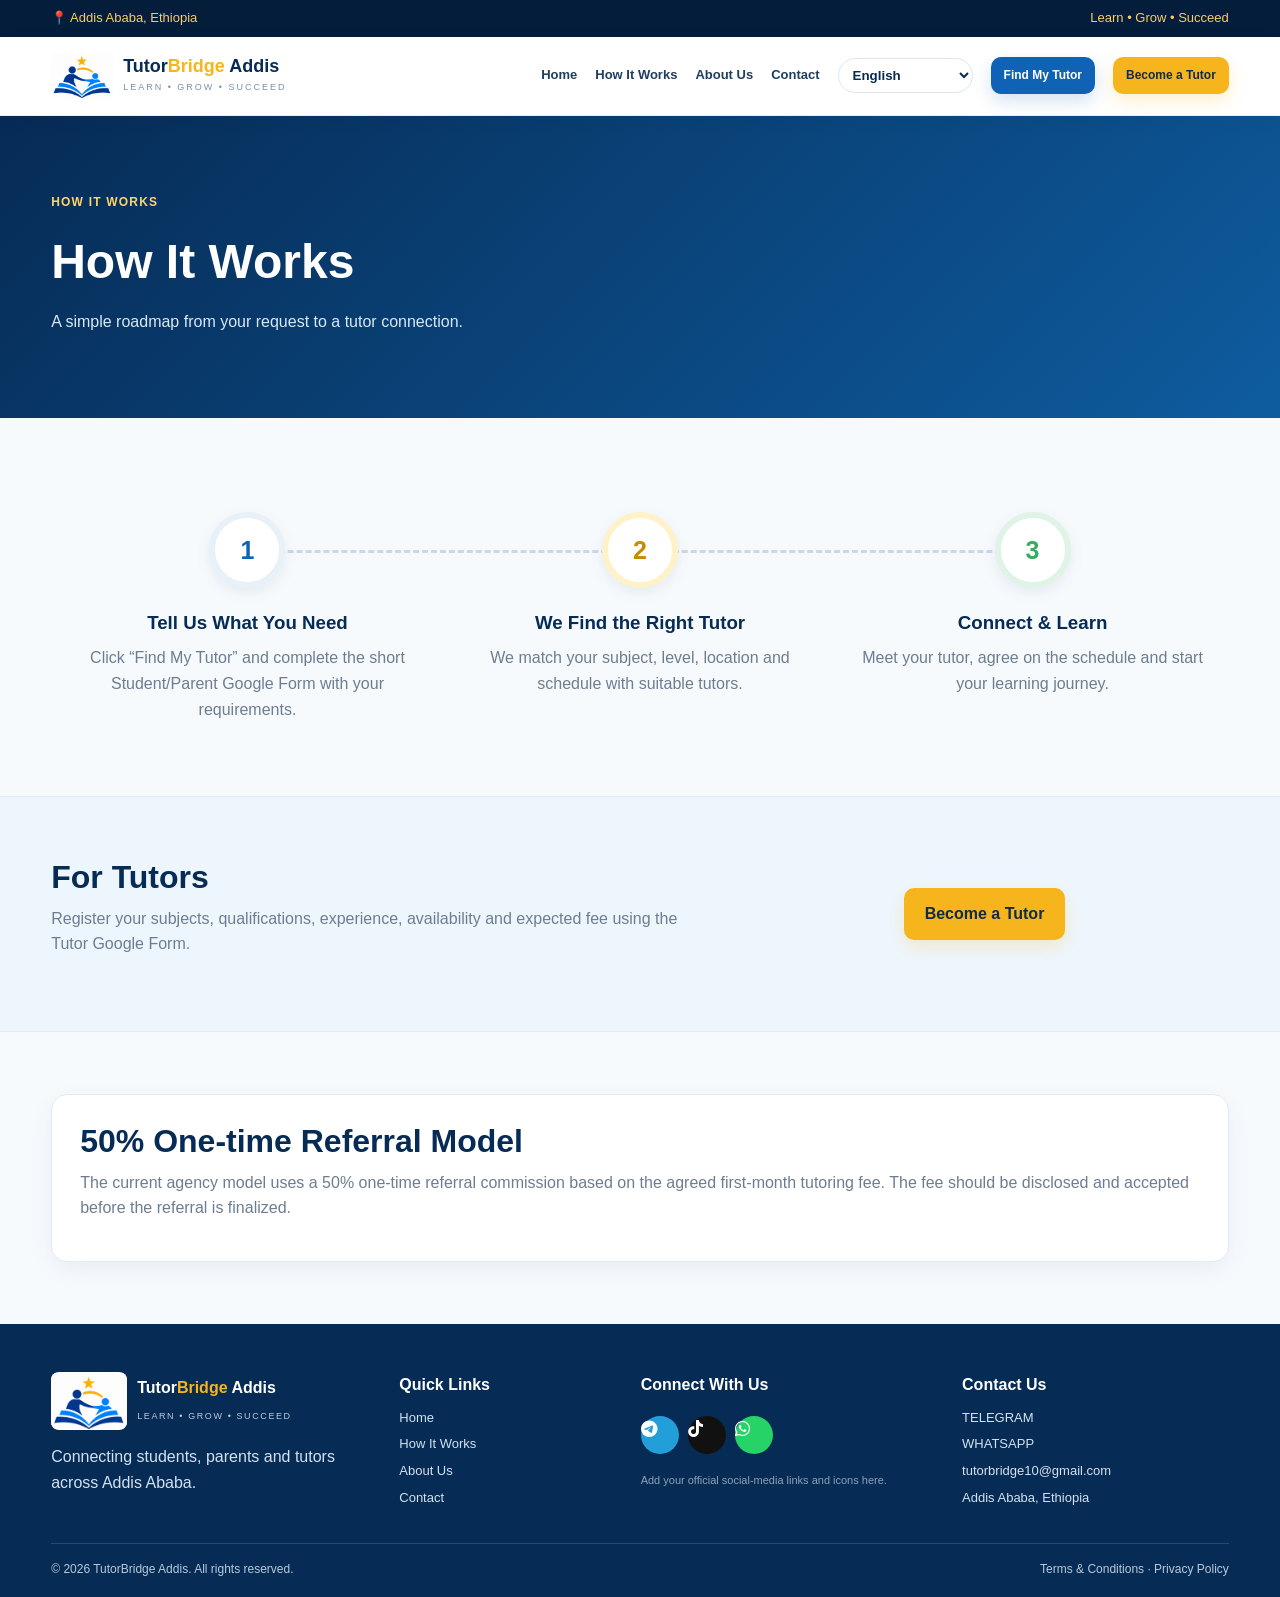
<file: how-it-works.html>
<!doctype html><html lang="en"><head><meta charset="utf-8"><meta name="viewport" content="width=device-width,initial-scale=1"><title>How It Works | TutorBridge Addis</title><link rel="stylesheet" href="style.css">
<link rel="stylesheet" href="https://cdnjs.cloudflare.com/ajax/libs/font-awesome/6.7.2/css/all.min.css" crossorigin="anonymous" referrerpolicy="no-referrer"></head><body>
<div id="site-header"></div>


<header class="pagehero"><div class="container"><span class="eyebrow" data-i18n="roadmap">HOW IT WORKS</span><h1 data-i18n="how_title">How It Works</h1><p data-i18n="how_desc">A simple roadmap from your request to a tutor connection.</p></div></header>
<section><div class="container"><div class="roadmap">
<div class="roadstep"><div class="roadnum">1</div><h3 data-i18n="step1">Tell Us What You Need</h3><p class="muted" data-i18n="step1d"></p></div><div class="roadstep"><div class="roadnum">2</div><h3 data-i18n="step2">We Find the Right Tutor</h3><p class="muted" data-i18n="step2d"></p></div><div class="roadstep"><div class="roadnum">3</div><h3 data-i18n="step3">Connect & Learn</h3><p class="muted" data-i18n="step3d"></p></div></div></div></section>
<section class="band"><div class="container grid2"><div><h2 data-i18n="tutor_title">For Tutors</h2><p class="muted" data-i18n="tutor_desc"></p></div><div class="center"><a class="btn gold" href="javascript:void(0)" onclick="goTutor()" data-i18n="tutor">Become a Tutor</a></div></div></section>
<section><div class="container card"><h2 data-i18n="fee_title">50% One-time Referral Model</h2><p class="muted" data-i18n="fee_desc"></p></div></section>
<div id="site-footer"></div><script src="components.js"></script>
<script>
const STUDENT_FORM="https://forms.gle/VkTzLcU2e5SjUFgX7";
const TUTOR_FORM="https://forms.gle/uCQvBaztquBA4jve7";
function openForm(url){
  if(url.includes("PASTE_")){ alert("Google Form link is not connected yet. Replace the placeholder URL in the HTML files."); return; }
  window.open(url,"_blank","noopener,noreferrer");
}
function goStudent(){openForm(STUDENT_FORM)} function goTutor(){openForm(TUTOR_FORM)}
const T={"en": {"home": "Home", "how": "How It Works", "about": "About Us", "contact": "Contact", "find": "Find My Tutor", "tutor": "Become a Tutor", "language": "Language", "location": "Addis Ababa, Ethiopia", "tag": "Learn • Grow • Succeed", "mission": "Your Success is Our Mission", "hero_title": "Find the Right Tutor,<br><span>Build a Brighter Future.</span>", "hero_desc": "TutorBridge Addis connects students and parents with suitable tutors for home and online learning across Addis Ababa — making learning easier, faster and more personal.", "for_students": "For Students & Parents", "qualified": "Qualified Tutors", "areas": "All Areas of Addis Ababa", "safe": "Safe & Reliable", "flex": "Flexible Learning", "fee": "50% Referral Commission", "one": "One-time referral fee", "environment": "A Learning Environment That Inspires", "environment_desc": "Real learning moments from the supplied reference. Replace these with your own authorized Ethiopian student and school photos when ready.", "main_photo": "Learning environment", "group_photo": "Group study", "tech_photo": "Technology learning", "uni_photo": "University learning", "tutor_photo": "Tutor & student", "roadmap": "HOW IT WORKS", "roadmap_title": "Simple Steps to Start Learning", "step1": "Tell Us What You Need", "step1d": "Click “Find My Tutor” and complete the short Student/Parent Google Form with your requirements.", "step2": "We Find the Right Tutor", "step2d": "We match your subject, level, location and schedule with suitable tutors.", "step3": "Connect & Learn", "step3d": "Meet your tutor, agree on the schedule and start your learning journey.", "subjects": "Subjects We Cover", "subjects_desc": "Core subjects are available now. Additional subjects and services are coming soon.", "view": "View All Subjects →", "coming": "Coming Soon", "why": "Why Choose TutorBridge Addis?", "why1": "Personalized Learning", "why1d": "Support based on goals, level and learning needs.", "why2": "Experienced Tutors", "why2d": "Connect with tutors according to your requirements.", "why3": "Affordable & Flexible", "why3d": "Choose arrangements that fit your learning needs.", "why4": "Building a Stronger Community", "why4d": "Together we grow and succeed.", "testimonials": "What Our Users Say", "student": "Student", "university": "University Student", "tutor_role": "Tutor", "highschool": "High School", "university2": "University", "quote1": "Add your real student testimonial here.", "quote2": "Add your real university learner testimonial here.", "quote3": "Add your real tutor testimonial here.", "photo": "PHOTO", "cta": "Ready to take the next step?", "ctad": "Students: tell us what you need. Tutors: tell us what you can teach.", "connect": "Connect With Us", "contactus": "Contact Us", "quick": "Quick Links", "terms": "Terms & Conditions", "privacy": "Privacy Policy", "rights": "All rights reserved.", "socialnote": "Add your official social-media links and icons here.", "about_title": "About TutorBridge Addis", "about_desc": "We are building a simple local bridge between learners, parents and tutors across Addis Ababa.", "mission_title": "Our Mission", "mission_desc": "Make it easier for learners to find suitable tutoring support and for tutors to reach learners who need their skills.", "approach_title": "Our Approach", "approach_desc": "Listen to the learner’s needs, identify suitable options and facilitate the introduction.", "vision_title": "Our Vision", "vision_desc": "Grow a trusted learning community where education opportunities are easier to discover and access.", "local_title": "Local Focus", "local_desc": "Starting across Addis Ababa, with support for home and online learning and Ethiopian language preferences.", "contact_title": "Contact Us", "contact_desc": "Reach TutorBridge Addis by phone or email, or use the registration buttons to submit your request.", "phone": "Phone", "email": "Email", "office": "Location", "office_photo": "CONTACT / OFFICE PHOTO", "contact_social": "Social media slots are intentionally empty so you can add your official accounts and real icons.", "how_title": "How It Works", "how_desc": "A simple roadmap from your request to a tutor connection.", "tutor_title": "For Tutors", "tutor_desc": "Register your subjects, qualifications, experience, availability and expected fee using the Tutor Google Form.", "fee_title": "50% One-time Referral Model", "fee_desc": "The current agency model uses a 50% one-time referral commission based on the agreed first-month tutoring fee. The fee should be disclosed and accepted before the referral is finalized.", "subjects_title": "Subjects We Cover", "subjects_desc2": "Core subjects are available now. Additional subjects are marked Coming Soon.", "request": "Request a Tutor", "dont": "Don’t see your subject?", "dontd": "Submit your request and tell us what you need.", "legal_note": "Draft for website setup. Review the final legal text for your actual business and applicable Ethiopian requirements before launch.", "terms_title": "Terms & Conditions", "terms_intro": "General terms for use of the TutorBridge Addis matching service.", "terms1": "1. Service", "terms1d": "TutorBridge Addis provides a matching and introduction service between learners/parents and tutors.", "terms2": "2. One-time referral fee", "terms2d": "The current model is a 50% one-time referral commission based on the agreed first-month tutoring fee. The fee should be disclosed and accepted before the referral is finalized.", "terms3": "3. Tutor information", "terms3d": "Tutors are responsible for the accuracy of information and documents they provide.", "terms4": "4. Tutoring arrangement", "terms4d": "The learner/parent and tutor are responsible for agreeing schedules, tutoring fees, conduct, location and other arrangements.", "terms5": "5. Minors", "terms5d": "For learners under 18, appropriate parent/guardian involvement and safeguarding practices should be used.", "privacy_title": "Privacy Policy", "privacy_intro": "How TutorBridge Addis intends to handle information submitted through the service.", "privacy1": "Information we collect", "privacy1d": "Registration may collect name, phone, email, location, subject, education level, availability, budget or tutoring fee, qualifications and other information needed for matching.", "privacy2": "How we use information", "privacy2d": "We use submitted information to process requests, match students and tutors, communicate about opportunities, and improve the service.", "privacy3": "Sharing", "privacy3d": "Relevant information may be shared with a potential tutor or learner only as reasonably necessary to facilitate a requested match.", "privacy4": "Google Forms", "privacy4d": "Registration will be handled through Google Forms and is also subject to Google's applicable terms and privacy practices.", "privacy5": "Security", "privacy5d": "We intend to use reasonable measures to protect information.", "core": "Core", "soon": "Coming Soon"}, "am": {"home": "መነሻ", "how": "እንዴት ይሰራል", "about": "ስለ እኛ", "contact": "አግኙን", "find": "አስተማሪ ፈልግ", "tutor": "አስተማሪ ሁን", "language": "ቋንቋ", "location": "አዲስ አበባ፣ ኢትዮጵያ", "tag": "ተማር • እደግ • ተሳካል", "mission": "ስኬትዎ ተልዕኳችን ነው", "hero_title": "ትክክለኛውን አስተማሪ ያግኙ፣<br><span>የተሻለ ወደፊት ይገንቡ።</span>", "hero_desc": "TutorBridge Addis ተማሪዎችንና ወላጆችን በአዲስ አበባ ለቤት እና ለኦንላይን ትምህርት ከተስማሚ አስተማሪዎች ጋር ያገናኛል።", "for_students": "ለተማሪዎችና ወላጆች", "qualified": "ብቁ አስተማሪዎች", "areas": "በአዲስ አበባ ሁሉም አካባቢዎች", "safe": "ደህንነትና ታማኝነት", "flex": "ተለዋዋጭ ትምህርት", "fee": "50% የማጣቀሻ ኮሚሽን", "one": "አንድ ጊዜ የሚከፈል", "environment": "አነሳሽ የመማሪያ አካባቢ", "environment_desc": "ከተሰጠው ምሳሌ የተወሰዱ የመማር ጊዜያት። በኋላ የራስዎን ፈቃድ ያላቸው የኢትዮጵያውያን ተማሪ/ትምህርት ቤት ፎቶዎች ይተኩ።", "main_photo": "የመማሪያ አካባቢ", "group_photo": "የቡድን ጥናት", "tech_photo": "የቴክኖሎጂ ትምህርት", "uni_photo": "የዩኒቨርሲቲ ትምህርት", "tutor_photo": "አስተማሪና ተማሪ", "roadmap": "እንዴት ይሰራል", "roadmap_title": "ትምህርት ለመጀመር ቀላል ደረጃዎች", "step1": "የሚፈልጉትን ይንገሩን", "step1d": "“አስተማሪ ፈልግ” በመጫን የተማሪ/ወላጅ Google Form ይሙሉ።", "step2": "ትክክለኛውን አስተማሪ እንፈልጋለን", "step2d": "ትምህርት፣ ደረጃ፣ አካባቢና ጊዜን በመመርኮዝ እንመርጣለን።", "step3": "አገናኝተን እንማራለን", "step3d": "ከአስተማሪዎ ጋር ተገናኝተው ጊዜ ያስማሙና ይጀምሩ።", "subjects": "የምናስተምራቸው ትምህርቶች", "subjects_desc": "ዋና ትምህርቶች አሁን ይገኛሉ። ተጨማሪ ትምህርቶች በቅርቡ ይመጣሉ።", "view": "ሁሉንም ይመልከቱ →", "coming": "በቅርቡ", "why": "TutorBridge Addis ለምን?", "why1": "ግላዊ የመማር ድጋፍ", "why1d": "በግብ፣ ደረጃና ፍላጎት ላይ የተመሰረተ ድጋፍ።", "why2": "ልምድ ያላቸው አስተማሪዎች", "why2d": "ከፍላጎትዎ ጋር ተስማሚ አስተማሪዎችን ያግኙ።", "why3": "ተመጣጣኝና ተለዋዋጭ", "why3d": "ለፍላጎትዎ የሚስማማ አማራጭ ይምረጡ።", "why4": "ጠንካራ ማህበረሰብ መገንባት", "why4d": "በአንድነት እንድጋና እንሳካለን።", "testimonials": "የተጠቃሚዎቻችን አስተያየት", "student": "ተማሪ", "university": "የዩኒቨርሲቲ ተማሪ", "tutor_role": "አስተማሪ", "highschool": "ሁለተኛ ደረጃ", "university2": "ዩኒቨርሲቲ", "quote1": "እውነተኛ የተማሪ አስተያየትዎን እዚህ ያስገቡ።", "quote2": "እውነተኛ የዩኒቨርሲቲ ተማሪ አስተያየትዎን እዚህ ያስገቡ።", "quote3": "እውነተኛ የአስተማሪ አስተያየትዎን እዚህ ያስገቡ።", "photo": "ፎቶ", "cta": "ቀጣዩን እርምጃ ለመውሰድ ዝግጁ ነዎት?", "ctad": "ተማሪዎች፦ የሚፈልጉትን ይንገሩን። አስተማሪዎች፦ ማስተማር የሚችሉትን ይንገሩን።", "connect": "ከእኛ ጋር ይገናኙ", "contactus": "ያግኙን", "quick": "ፈጣን አገናኞች", "terms": "የአገልግሎት ደንቦች", "privacy": "የግላዊነት መመሪያ", "rights": "መብቱ የተጠበቀ ነው።", "socialnote": "ኦፊሴላዊ የማህበራዊ ሚዲያ አገናኞችና አዶዎችን እዚህ ያስገቡ።", "about_title": "ስለ TutorBridge Addis", "about_desc": "በአዲስ አበባ ተማሪዎችን፣ ወላጆችንና አስተማሪዎችን የሚያገናኝ ቀላል የአካባቢ ድልድይ እየገነባን ነው።", "mission_title": "ተልዕኳችን", "mission_desc": "ተማሪዎች ተስማሚ የትምህርት ድጋፍ እንዲያገኙና አስተማሪዎች ተማሪዎችን በቀላሉ እንዲያገኙ ማድረግ።", "approach_title": "አቀራረባችን", "approach_desc": "የተማሪውን ፍላጎት መስማት፣ ተስማሚ አማራጮችን መለየትና ግንኙነቱን ማመቻቸት።", "vision_title": "ራዕያችን", "vision_desc": "የትምህርት እድሎች በቀላሉ የሚገኙበት የታመነ የመማሪያ ማህበረሰብ መገንባት።", "local_title": "የአካባቢ ትኩረት", "local_desc": "ከአዲስ አበባ በመጀመር የቤትና ኦንላይን ትምህርትን እና የኢትዮጵያ ቋንቋ ምርጫዎችን እንደግፋለን።", "contact_title": "ያግኙን", "contact_desc": "በስልክ ወይም በኢሜይል ያግኙን፣ ወይም የምዝገባ አዝራሮቹን ተጠቅመው ጥያቄ ያስገቡ።", "phone": "ስልክ", "email": "ኢሜይል", "office": "አካባቢ", "office_photo": "የቢሮ / ቡድን ፎቶ", "contact_social": "የማህበራዊ ሚዲያ ቦታዎች ሆን ብለው ባዶ ተተውተዋል፤ ኦፊሴላዊ አዶዎችን እዚህ ያስገቡ።", "how_title": "እንዴት ይሰራል", "how_desc": "ከጥያቄዎ እስከ አስተማሪ ግንኙነት ያለው ቀላል መንገድ።", "tutor_title": "ለአስተማሪዎች", "tutor_desc": "ትምህርቶችዎን፣ ብቃትዎን፣ ልምድዎን፣ የሚገኙበትን ጊዜና የሚጠብቁትን ክፍያ በTutor Google Form ይመዝግቡ።", "fee_title": "50% አንድ-ጊዜ የማጣቀሻ ሞዴል", "fee_desc": "የአሁኑ የኤጀንሲ ሞዴል በተስማማው የመጀመሪያ ወር የትምህርት ክፍያ ላይ 50% አንድ-ጊዜ የማጣቀሻ ኮሚሽን ይጠቀማል። ክፍያው ከማጣቀሻው በፊት መገለጽና መቀበል አለበት።", "subjects_title": "የምናስተምራቸው ትምህርቶች", "subjects_desc2": "ዋና ትምህርቶች አሁን ይገኛሉ፤ ሌሎች በቅርቡ ይመጣሉ።", "request": "አስተማሪ ይጠይቁ", "dont": "ትምህርትዎ አይታይም?", "dontd": "ጥያቄዎን ያስገቡና የሚፈልጉትን ይንገሩን።", "legal_note": "ይህ ለድረ-ገጽ ማዘጋጀት የተዘጋጀ ረቂቅ ነው። ከማስጀመርዎ በፊት ከእውነተኛ የንግድ ስራዎና ከሚመለከታቸው የኢትዮጵያ መስፈርቶች ጋር ያስተካክሉ።", "terms_title": "የአገልግሎት ደንቦች", "terms_intro": "የTutorBridge Addis የማጣመሪያ አገልግሎት አጠቃላይ ደንቦች።", "terms1": "1. አገልግሎት", "terms1d": "TutorBridge Addis ተማሪዎችን/ወላጆችን ከአስተማሪዎች ጋር የማጣመርና የማስተዋወቅ አገልግሎት ይሰጣል።", "terms2": "2. አንድ-ጊዜ የማጣቀሻ ክፍያ", "terms2d": "የአሁኑ ሞዴል በተስማማው የመጀመሪያ ወር ክፍያ ላይ 50% አንድ-ጊዜ የማጣቀሻ ኮሚሽን ነው።", "terms3": "3. የአስተማሪ መረጃ", "terms3d": "አስተማሪዎች ስለሚያቀርቡት መረጃና ሰነድ ትክክለኛነት ኃላፊ ናቸው።", "terms4": "4. የትምህርት ዝግጅት", "terms4d": "ተማሪ/ወላጅና አስተማሪ የጊዜ ሰሌዳ፣ ክፍያ፣ ባህሪ፣ ቦታና ሌሎች ዝግጅቶችን ይስማማሉ።", "terms5": "5. ከ18 ዓመት በታች", "terms5d": "ከ18 ዓመት በታች ላሉ ተማሪዎች ተገቢ የወላጅ/አሳዳጊ ተሳትፎ እና የደህንነት ልምዶች መኖር አለባቸው።", "privacy_title": "የግላዊነት መመሪያ", "privacy_intro": "TutorBridge Addis በአገልግሎቱ በኩል የሚሰጥ መረጃን እንዴት ለመጠቀም እንዳሰበ የሚያብራራ።", "privacy1": "የምንሰበስበው መረጃ", "privacy1d": "ምዝገባ ስም፣ ስልክ፣ ኢሜይል፣ አካባቢ፣ ትምህርት፣ ደረጃ፣ ጊዜ መገኘት፣ በጀት/ክፍያ፣ ብቃትና ለማጣመር የሚያስፈልጉ ሌሎች መረጃዎችን ሊሰበስብ ይችላል።", "privacy2": "መረጃን እንዴት እንጠቀማለን", "privacy2d": "ጥያቄዎችን ለማስኬድ፣ ተማሪና አስተማሪን ለማጣመር፣ ስለ እድሎች ለመገናኘትና አገልግሎቱን ለማሻሻል እንጠቀማለን።", "privacy3": "ማጋራት", "privacy3d": "ለተጠየቀው ግንኙነት አስፈላጊ በሆነ መጠን ተገቢ መረጃ ለተመረጠ አስተማሪ ወይም ተማሪ ሊጋራ ይችላል።", "privacy4": "Google Forms", "privacy4d": "ምዝገባ በGoogle Forms ይካሄዳል፤ የGoogle ተፈጻሚ ደንቦችና የግላዊነት ልምዶችም ይመለከታሉ።", "privacy5": "ደህንነት", "privacy5d": "መረጃን ለመጠበቅ ተገቢ መለኪያዎችን ለመጠቀም እንጥራለን።", "core": "ዋና", "soon": "በቅርቡ"}, "om": {"home": "Mana", "how": "Akkaataa Itti Hojjetu", "about": "Waa’ee Keenya", "contact": "Nu Qunnamaa", "find": "Barsiisaa Barbaadi", "tutor": "Barsiisaa Ta’i", "language": "Afaan", "location": "Finfinnee, Itoophiyaa", "tag": "Baradhu • Guddata • Milkaa’i", "mission": "Milkaa’inni Kee Kaayyoo Keenya", "hero_title": "Barsiisaa Sirrii Argadhu,<br><span>Fuuldura Ifaa Ijaari.</span>", "hero_desc": "TutorBridge Addis barattootaa fi maatii barsiisota mijatoo waliin Finfinnee keessatti wal qunnamsiisa.", "for_students": "Barattootaa fi Maatii", "qualified": "Barsiisota Ga’umsa Qaban", "areas": "Naannolee Finfinnee Hunda", "safe": "Amanamaa fi Nageenya Qabu", "flex": "Barnoota Jijjiiramaa", "fee": "Komishinii 50%", "one": "Yeroo Tokko Qofa", "environment": "Naannoo Barnootaa Nama Kakaasu", "environment_desc": "Suuraalee barnootaa asitti fayyadami; yeroo qophiitti suuraalee dhugaa barattoota Itoophiyaa bakka buusi.", "main_photo": "Learning environment", "group_photo": "Group study", "tech_photo": "Technology learning", "uni_photo": "University learning", "tutor_photo": "Tutor & student", "roadmap": "AKKATAA ITTI HOJJETU", "roadmap_title": "Tarkaanfiiwwan Salphaa Barnoota Jalqabuuf", "step1": "Waan Barbaaddu Nutti Himii", "step1d": "“Barsiisaa Barbaadi” cuqaasii Google Form guuti.", "step2": "Barsiisaa Sirrii Barbaanna", "step2d": "Mata-duree, sadarkaa, bakka fi yeroo irratti hundaa’uun walitti si fidna.", "step3": "Wal Qunnamnee Baranna", "step3d": "Barsiisaa kee waliin wal argii barnoota jalqabi.", "subjects": "Mata-dureewwan Barnootaa", "subjects_desc": "Mata-dureewwan ijoo amma jiru; kanneen dabalataa yeroo dhiyootti ni dhufu.", "view": "Mata-dureewwan Hunda →", "coming": "Yeroo Dhiyootti", "why": "Maaliif TutorBridge Addis?", "why1": "Barnoota Dhuunfaa", "why1d": "Deeggarsa fedhii fi sadarkaa kee irratti hundaa’e.", "why2": "Barsiisota Muuxannoo Qaban", "why2d": "Barsiisaa fedhii kee waliin walsimu argadhu.", "why3": "Gatii Madaalawaa fi Jijjiiramaa", "why3d": "Filannoo siif mijatu filadhu.", "why4": "Hawaasa Cimaa Ijaaruu", "why4d": "Waliin guddanna, waliin milkoofna.", "testimonials": "Yaada Fayyadamtootaa", "student": "Student", "university": "University Student", "tutor_role": "Tutor", "highschool": "High School", "university2": "University", "quote1": "Add your real student testimonial here.", "quote2": "Add your real university learner testimonial here.", "quote3": "Add your real tutor testimonial here.", "photo": "PHOTO", "cta": "Tarkaanfii Itti Aanuuf Qophiidhaa?", "ctad": "Barattoota: waan barbaaddan nutti himaa. Barsiisota: waan barsiisuu dandeessan nutti himaa.", "connect": "Nu Waliin Qunnamaa", "contactus": "Nu Qunnamaa", "quick": "Geessitoota Saffisaa", "terms": "Shuruutaa fi Haala", "privacy": "Imaammata Dhuunfaa", "rights": "Mirgi Hunda Seeraan Eegameera.", "socialnote": "Linkii fi mallattoo miidiyaa hawaasaa keessan as galchaa.", "about_title": "Waa’ee TutorBridge Addis", "about_desc": "Barattootaa, maatii fi barsiisota Finfinnee keessatti walitti fiduuf riqicha naannoo ijaaramaa jirra.", "mission_title": "Kaayyoo Keenya", "mission_desc": "Barattoonni deeggarsa barnootaa sirrii akka argatan, barsiisotaanis barattoota akka argatan salphisu.", "approach_title": "Akkaataa Keenya", "approach_desc": "Fedhii barataa dhaggeeffachuu, filannoo mijataa adda baasuu fi wal qunnamsiisuu.", "vision_title": "Mul’ata Keenya", "vision_desc": "Hawaasa barnootaa amanamaa ijaaruu.", "local_title": "Xiyyeeffannoo Naannoo", "local_desc": "Finfinnee irraa jalqabnee barnoota mana keessaa fi online akkasumas afaanota Itoophiyaa deeggarra.", "contact_title": "Nu Qunnamaa", "contact_desc": "Bilbila ykn imeelii fayyadami, ykn button galmee fayyadami.", "phone": "Bilbila", "email": "Imeelii", "office": "Bakka", "office_photo": "SUURAA WAJJIIN HOJJEETTOOTAA", "contact_social": "Bakka mallattoo miidiyaa hawaasaa keessan as galchaa.", "how_title": "Akkaataa Itti Hojjetu", "how_desc": "Karaa salphaa gaaffii kee irraa hanga wal qunnamtii barsiisaa.", "tutor_title": "Barsiisotaaf", "tutor_desc": "Mata-dureewwan, gahumsa, muuxannoo, yeroo fi kaffaltii kee Google Form irratti galchi.", "fee_title": "Moo’ata 50% Yeroo Tokko", "fee_desc": "Komishiniin yeroo tokko 50% kaffaltii ji’a jalqabaa irratti hundaa’a; kaffaltiin dursee ifa ta’uu qaba.", "subjects_title": "Mata-dureewwan Barnootaa", "subjects_desc2": "Mata-dureewwan ijoo amma jiru; kanneen biroo yeroo dhiyootti.", "request": "Barsiisaa Gaafadhu", "dont": "Mata-dureen kee hin mul’atu?", "dontd": "Gaaffii kee galchiitii waan barbaaddu nutti himi.", "legal_note": "Kun qophii marsariitii ti; seera hojii kee fi ulaagaalee Itoophiyaa irratti hundaa’uun ilaali.", "terms_title": "Shuruutaa fi Haala", "terms_intro": "Shuruutaa waliigalaa tajaajila TutorBridge Addis.", "terms1": "1. Tajaajila", "terms1d": "TutorBridge Addis barattoota/maatii fi barsiisota walitti fiduuf tajaajila.", "terms2": "2. Kaffaltii yeroo tokko", "terms2d": "Moo’anni ammaa 50% kaffaltii ji’a jalqabaa irratti hundaa’a.", "terms3": "3. Odeeffannoo barsiisaa", "terms3d": "Barsiisaan sirrii odeeffannoo fi ragaa isaa irraa itti gaafatama.", "terms4": "4. Qophii barnootaa", "terms4d": "Barataan/maatiin fi barsiisaan yeroo, kaffaltii, bakka fi qophii biroo irratti walii galu.", "terms5": "5. Daa’imman", "terms5d": "Barattoota 18 gadiif hirmaannaan maatii/abbaa alangaa fi nageenyi barbaachisaadha.", "privacy_title": "Imaammata Dhuunfaa", "privacy_intro": "Akkaataa odeeffannoo tajaajila kanaan kennamu itti qabnu.", "privacy1": "Odeeffannoo walitti qabnu", "privacy1d": "Maqaa, bilbila, imeelii, bakka, mata-duree, sadarkaa, yeroo, kaffaltii fi odeeffannoo walitti makuuf barbaachisu.", "privacy2": "Akkaataa itti fayyadamnu", "privacy2d": "Gaaffii qopheessuu, barataa fi barsiisaa walitti fiduu fi tajaajila fooyyessuuf.", "privacy3": "Qooduu", "privacy3d": "Odeeffannoo barbaachisaa qofa nama walitti fidamuuf waliin qooduu dandeenya.", "privacy4": "Google Forms", "privacy4d": "Galmeen Google Forms irratti raawwatama.", "privacy5": "Nageenya", "privacy5d": "Odeeffannoo eeguuf tarkaanfiiwwan sirrii fayyadamuuf ni yaalla.", "core": "Bu’uuraa", "soon": "Yeroo Dhiyootti"}, "ti": {"home": "መጀመርታ", "how": "ከመይ ይሰርሕ", "about": "ብዛዕባና", "contact": "ርኸቡና", "find": "መምህር ድለ", "tutor": "መምህር ኩን", "language": "ቋንቋ", "location": "ኣዲስ ኣበባ፣ ኢትዮጵያ", "tag": "ተማሃር • ዕበ • ተዓወት", "mission": "ዓወትካ ዕላማና እዩ", "hero_title": "ትኽክለኛ መምህር ርኸብ፣<br><span>ዝሓሸ መጻኢ ሃንጽ።</span>", "hero_desc": "TutorBridge Addis ተማሃሮን ወለድን ምስ ዝሰማማዑ መምህራን ኣብ ኣዲስ ኣበባ የራኽብ።", "for_students": "ንተማሃሮን ወለድን", "qualified": "ብቑዓት መምህራን", "areas": "ኩሎም ከባቢታት ኣዲስ ኣበባ", "safe": "ውሑስን እሙንን", "flex": "ተለዋዋጢ ትምህርቲ", "fee": "50% ኮሚሽን", "one": "ሓንሳብ ጥራይ", "environment": "ኣነሳሒ ናይ ትምህርቲ ከባቢ", "environment_desc": "እዞም ስእልታት ካብቲ ዝተዋህበ ምሳሌ እዮም፤ ድሕሪኡ ፍቓድ ዘለዎም ናይ ኢትዮጵያ ተማሃሮ ስእልታት ተክኡ።", "main_photo": "ከባቢ ትምህርቲ", "group_photo": "ጉጅለ ጥናት", "tech_photo": "ቴክኖሎጂ ትምህርቲ", "uni_photo": "ዩኒቨርሲቲ ትምህርቲ", "tutor_photo": "መምህርን ተማሃሪን", "roadmap": "ከመይ ይሰርሕ", "roadmap_title": "ቀለልቲ ደረጃታት ንምጅማር ትምህርቲ", "step1": "እቲ ትደልዮ ንገረና", "step1d": "“መምህር ድለ” ጠውቕ እሞ Google Form ምልኣ።", "step2": "ትኽክለኛ መምህር ንደሊ", "step2d": "ብመሰረት ትምህርቲ፣ ደረጃ፣ ቦታን ግዜን ንምስማማዕ ንመርጽ።", "step3": "ተራኺብና ንመሃር", "step3d": "ምስ መምህርካ ተራኺብካ ትምህርቲ ጀምር።", "subjects": "እንምህሮም ትምህርታት", "subjects_desc": "መሰረታዊ ትምህርታት ሕጂ ኣለዉ፤ ተወሳኺ ቀረባ እዋን ክመጹ እዮም።", "view": "ኩሎም ርአ →", "coming": "ቀረባ እዋን", "why": "ስለምንታይ TutorBridge Addis?", "why1": "ውልቃዊ ትምህርቲ", "why1d": "ብመሰረት ዕላማኻን ደረጃኻን ድጋፍ።", "why2": "ተመኩሮ ዘለዎም መምህራን", "why2d": "ምስ ድሌትካ ዝሰማማዕ መምህር ርኸብ።", "why3": "ተመጣጣኒን ተለዋዋጢን", "why3d": "ንድሌትካ ዝሰማማዕ ምርጫ ውሰድ።", "why4": "ሓያል ማሕበረሰብ ምህናጽ", "why4d": "ብሓባር ንዕበን ንዕወትን።", "testimonials": "ርእይቶ ተጠቀምቲ", "student": "Student", "university": "University Student", "tutor_role": "Tutor", "highschool": "High School", "university2": "University", "quote1": "Add your real student testimonial here.", "quote2": "Add your real university learner testimonial here.", "quote3": "Add your real tutor testimonial here.", "photo": "PHOTO", "cta": "ንቀጻሊ ስጉምቲ ድሉው ዲኻ?", "ctad": "ተማሃሮ፦ እቲ ትደልዮ ንገረና። መምህራን፦ ክትምህሮ እትኽእሎ ንገረና።", "connect": "ምሳና ተራኸብ", "contactus": "ርኸቡና", "quick": "ቀለልቲ መራኸቢታት", "terms": "ሕግታትን ቅድመ ኩነታትን", "privacy": "ፖሊሲ ምስጢራዊነት", "rights": "ኩሉ መሰል ዝተሓለወ እዩ።", "socialnote": "ኦፊሻል ሊንክታትን ኣዶታትን ኣብዚ ኣእትዉ።", "about_title": "ብዛዕባ TutorBridge Addis", "about_desc": "ተማሃሮን፣ ወለድን መምህራንን ኣብ ኣዲስ ኣበባ ዝራኸብ ድልድል ንሃንጽ ኣለና።", "mission_title": "ዕላማና", "mission_desc": "ተማሃሮ ተስማሚ ድጋፍ ክረኽቡን መምህራን ተማሃሮ ክረኽቡን ምቕላል።", "approach_title": "ኣቀራርባና", "approach_desc": "ድሌት ተማሃሪ ምስማዕ፣ ተስማሚ ኣማራጺ ምልላይን ምርኻብን።", "vision_title": "ራእይና", "vision_desc": "ተኣማኒ ማሕበረሰብ ትምህርቲ ምህናጽ።", "local_title": "ናይ ከባቢ ትኹረት", "local_desc": "ካብ ኣዲስ ኣበባ ጀሚርና ናይ ገዛን onlineን ትምህርቲ ንድግፍ።", "contact_title": "ርኸቡና", "contact_desc": "ብስልኪ ወይ ኢሜይል ርኸቡና፣ ወይ ናይ ምዝገባ መደበር ተጠቐሙ።", "phone": "ስልኪ", "email": "ኢሜይል", "office": "ቦታ", "office_photo": "ስእሊ ቢሮ / ጉጅለ", "contact_social": "ናይ ማሕበራዊ ሚድያ ቦታታት ባዶ እዮም፤ ኦፊሻል ኣዶታት ኣእትዉ።", "how_title": "ከመይ ይሰርሕ", "how_desc": "ካብ ሕቶኻ ክሳብ ምርኻብ መምህር ዝወስድ ቀሊል መንገዲ።", "tutor_title": "ንመምህራን", "tutor_desc": "ትምህርትታት፣ ብቕዓት፣ ተመኩሮ፣ ግዜን ክፍሊትን ብGoogle Form ኣመዝግቡ።", "fee_title": "50% ሓንሳብ ኮሚሽን", "fee_desc": "ናይ ሕጂ ሞዴል 50% ናይ መጀመርታ ወርሒ ክፍሊት ኮሚሽን እዩ።", "subjects_title": "እንምህሮም ትምህርታት", "subjects_desc2": "መሰረታዊ ትምህርታት ሕጂ ኣለዉ፤ ካልኦት ቀረባ እዋን።", "request": "መምህር ሕተት", "dont": "ትምህርትኻ ኣይትርከብን?", "dontd": "ሕቶኻ ኣእትው እሞ እቲ ትደልዮ ንገረና።", "legal_note": "እዚ ናይ ድሕረ-ገጽ ረቂቕ እዩ፤ ቅድሚ ምጅማር ምስ ናይ ንግድኻን ሕግታት ኢትዮጵያን ኣስተካኽሎ።", "terms_title": "ሕግታትን ቅድመ ኩነታትን", "terms_intro": "ኣጠቓላሊ ሕግታት ኣገልግሎት TutorBridge Addis።", "terms1": "1. ኣገልግሎት", "terms1d": "TutorBridge Addis ተማሃሮን መምህራንን ንምርኻብ ኣገልግሎት ይህብ።", "terms2": "2. ሓንሳብ ክፍሊት", "terms2d": "50% ናይ መጀመርታ ወርሒ ክፍሊት ኮሚሽን እዩ።", "terms3": "3. ሓበሬታ መምህር", "terms3d": "መምህራን ትኽክለኛነት ሓበሬታኦም ይሕልዉ።", "terms4": "4. ስምምዕ ትምህርቲ", "terms4d": "ተማሃሪ/ወላዲን መምህርን ግዜ፣ ክፍሊትን ቦታን ይሰማምዑ።", "terms5": "5. ትሕቲ 18", "terms5d": "ንትሕቲ 18 ዓመት ተማሃሮ ተሳትፎ ወላዲን መከላኸሊ ደህንነትን የድሊ።", "privacy_title": "ፖሊሲ ምስጢራዊነት", "privacy_intro": "TutorBridge Addis እቲ ዝቐርብ ሓበሬታ ከመይ ከምዝጥቀመሉ።", "privacy1": "እንእክቦ ሓበሬታ", "privacy1d": "ስም፣ ስልኪ፣ ኢሜይል፣ ቦታ፣ ትምህርቲ፣ ደረጃ፣ ግዜን ካልእ ንምርኻብ ዘድሊ ሓበሬታን።", "privacy2": "ከመይ ንጥቀመሉ", "privacy2d": "ሕቶታት ንምስራሕ፣ ተማሃሮን መምህራንን ንምርኻብን ኣገልግሎት ንምምሕያሽን።", "privacy3": "ምክፋል", "privacy3d": "ንምርኻብ ዘድሊ ሓበሬታ ጥራይ ክካፈል ይኽእል።", "privacy4": "Google Forms", "privacy4d": "ምዝገባ ብGoogle Forms ይካየድ።", "privacy5": "ደህንነት", "privacy5d": "ሓበሬታ ንምክልኻል ተገቢ ስጉምቲ ንወስድ።", "core": "መሰረታዊ", "soon": "ቀረባ እዋን"}, "so": {"home": "Bogga Hore", "how": "Sida Ay U Shaqeyso", "about": "Nagu Saabsan", "contact": "Nala Soo Xiriir", "find": "Raadi Macallin", "tutor": "Noqo Macallin", "language": "Luqad", "location": "Addis Ababa, Itoobiya", "tag": "Baro • Koboc • Guulayso", "mission": "Guushaadu Waa Hadafkeena", "hero_title": "Hel Macallinka Saxda ah,<br><span>Dhis Mustaqbal Iftiimaya.</span>", "hero_desc": "TutorBridge Addis waxay isku xirtaa ardayda, waalidiinta iyo macallimiinta ku habboon Addis Ababa.", "for_students": "For Students & Parents", "qualified": "Macallimiin Aqoon Leh", "areas": "Dhammaan Addis Ababa", "safe": "Ammaan & Lagu Kalsoonaan Karo", "flex": "Waxbarasho Dabacsan", "fee": "50% Komishan Tixraac", "one": "Hal Mar", "environment": "A Learning Environment That Inspires", "environment_desc": "Real learning moments from the supplied reference. Replace these with your own authorized Ethiopian student and school photos when ready.", "main_photo": "Learning environment", "group_photo": "Group study", "tech_photo": "Technology learning", "uni_photo": "University learning", "tutor_photo": "Tutor & student", "roadmap": "SIDA AY U SHAQEEYSO", "roadmap_title": "Tallaabooyin Fudud oo Waxbarashada Lagu Bilaabo", "step1": "Noo Sheeg Waxa Aad U Baahan Tahay", "step1d": "Guji “Raadi Macallin” oo buuxi Google Form.", "step2": "Waxaan Helnaa Macallinka Saxda ah", "step2d": "Waxaan is waafajinnaa maadada, heerka, goobta iyo waqtiga.", "step3": "Isku Xir & Baro", "step3d": "La kulan macallinka oo bilow waxbarashada.", "subjects": "Maaddooyinka Aan Daboolno", "subjects_desc": "Maaddooyinka muhiimka ah hadda waa diyaar; kuwo kale dhawaan ayay imanayaan.", "view": "Arag Dhammaan Maaddooyinka →", "coming": "Dhawaan", "why": "Maxaa Loo Doortaa TutorBridge Addis?", "why1": "Waxbarasho Shakhsiyeed", "why1d": "Taageero ku salaysan baahidaada.", "why2": "Macallimiin Khibrad Leh", "why2d": "Hel macallin kugu habboon.", "why3": "La Awoodi Karo & Dabacsan", "why3d": "Dooro hab kugu habboon.", "why4": "Bulsho Xooggan Dhisid", "why4d": "Wadajir ayaan u kornaa.", "testimonials": "Waxa Isticmaalayaashu Yiraahdeen", "student": "Student", "university": "University Student", "tutor_role": "Tutor", "highschool": "High School", "university2": "University", "quote1": "Add your real student testimonial here.", "quote2": "Add your real university learner testimonial here.", "quote3": "Add your real tutor testimonial here.", "photo": "PHOTO", "cta": "Diyaar Ma U Tahay Tallaabada Xigta?", "ctad": "Arday: noo sheeg waxa aad u baahan tahay. Macallin: noo sheeg waxa aad bari karto.", "connect": "Nala Xiriir", "contactus": "Nala Soo Xiriir", "quick": "Xiriirro Degdeg ah", "terms": "Shuruudaha", "privacy": "Qaanuunka Asturnaanta", "rights": "Dhammaan xuquuqdu way dhawran tahay.", "socialnote": "Halkan ku dar xiriirrada iyo astaamaha baraha bulshada.", "about_title": "Ku Saabsan TutorBridge Addis", "about_desc": "Waxaan dhiseynaa buundo fudud oo isku xirta ardayda, waalidiinta iyo macallimiinta Addis Ababa.", "mission_title": "Hadafkeena", "mission_desc": "In ardaydu helaan taageero waxbarasho oo ku habboon, macallimiintuna helaan arday.", "approach_title": "Habkayaga", "approach_desc": "Waxaan dhageysanaa baahida ardayga, helnaa doorasho ku habboon, kadibna isku xirnaa.", "vision_title": "Aragtideena", "vision_desc": "Inaan dhisno bulsho waxbarasho oo la aamini karo.", "local_title": "Diiradda Deegaanka", "local_desc": "Waxaan ka bilaabaynaa Addis Ababa, iyadoo la taageerayo waxbarashada guriga iyo online.", "contact_title": "Nala Soo Xiriir", "contact_desc": "Nala soo xiriir telefoon ama email, ama isticmaal badhamada diiwaangelinta.", "phone": "Telefoon", "email": "Email", "office": "Goobta", "office_photo": "SAWIRKA XAFIISKA", "contact_social": "Meelaha astaamaha baraha bulshada waa bannaan yihiin si aad u geliso kuwaaga.", "how_title": "Sida Ay U Shaqeyso", "how_desc": "Hab fudud oo ka bilaabma codsigaaga kuna dhammaada xiriirka macallin.", "tutor_title": "Macallimiinta", "tutor_desc": "Ku qor maaddooyinka, aqoonta, khibradda, waqtiga iyo lacagta aad filayso Google Form.", "fee_title": "50% Komishan Hal Mar", "fee_desc": "Habka hadda waa 50% oo ku salaysan lacagta bisha koowaad; waa in lacagtu horay u caddaato.", "subjects_title": "Maaddooyinka Aan Daboolno", "subjects_desc2": "Maaddooyinka muhiimka ah hadda waa diyaar; kuwo kale dhawaan.", "request": "Codso Macallin", "dont": "Maaddadaadu Ma Jirtaa?", "dontd": "Soo dir codsigaaga oo noo sheeg waxa aad u baahan tahay.", "legal_note": "Qoraalkan waa qabyo; la jaanqaad ganacsigaaga iyo shuruudaha Itoobiya ka hor furitaanka.", "terms_title": "Shuruudaha", "terms_intro": "Shuruudaha guud ee adeegga isku xirka TutorBridge Addis.", "terms1": "1. Adeeg", "terms1d": "TutorBridge Addis waxay isku xirtaa arday/waalid iyo macallin.", "terms2": "2. Lacagta tixraaca", "terms2d": "Habka hadda waa 50% hal mar oo ku salaysan lacagta bisha koowaad.", "terms3": "3. Xogta macallinka", "terms3d": "Macallinku wuxuu mas'uul ka yahay saxnaanta xogtiisa iyo dukumiintiyadiisa.", "terms4": "4. Habka waxbarashada", "terms4d": "Ardayga/waalidka iyo macallinku waxay ku heshiiyaan waqtiga, lacagta iyo goobta.", "terms5": "5. Carruurta", "terms5d": "Ardayda ka yar 18 sano waa inay helaan ka qaybgalka waalid/mas'uul iyo ilaalin ku habboon.", "privacy_title": "Qaanuunka Asturnaanta", "privacy_intro": "Sida TutorBridge Addis u maareynayso xogta lagu soo diro adeegga.", "privacy1": "Xogta aan ururino", "privacy1d": "Magac, telefoon, email, goob, maaddo, heer, waqti, lacag iyo xog kale oo isku xirka loo baahan yahay.", "privacy2": "Sida aan u isticmaalno", "privacy2d": "Si aan u maareyno codsiyada, isku xirno ardayda iyo macallimiinta, una horumarino adeegga.", "privacy3": "Wadaagid", "privacy3d": "Xogta lagama maarmaanka ah oo keliya ayaa lala wadaagi karaa qofka ku habboon.", "privacy4": "Google Forms", "privacy4d": "Diiwaangelintu waxay ku dhacaysaa Google Forms.", "privacy5": "Amniga", "privacy5d": "Waxaan adeegsan doonnaa tallaabooyin macquul ah oo lagu ilaaliyo xogta.", "core": "Muhiim", "soon": "Dhawaan"}, "af": {"home": "Gaba", "how": "Maki Yab", "about": "Nanu Baaxo", "contact": "Nanu Xiiq", "find": "Macallin Gacsa", "tutor": "Macallin Abo", "language": "Qanbi", "location": "Addis Ababa, Itoobiya", "tag": "Bar • Kor • Guul", "mission": "Guushu Hadafkeenah", "hero_title": "Find the Right Tutor,<br><span>Build a Brighter Future.</span>", "hero_desc": "TutorBridge Addis connects students and parents with suitable tutors for home and online learning across Addis Ababa — making learning easier, faster and more personal.", "for_students": "For Students & Parents", "qualified": "Qualified Tutors", "areas": "All Areas of Addis Ababa", "safe": "Safe & Reliable", "flex": "Flexible Learning", "fee": "50% Referral Commission", "one": "One-time referral fee", "environment": "A Learning Environment That Inspires", "environment_desc": "Real learning moments from the supplied reference. Replace these with your own authorized Ethiopian student and school photos when ready.", "main_photo": "Learning environment", "group_photo": "Group study", "tech_photo": "Technology learning", "uni_photo": "University learning", "tutor_photo": "Tutor & student", "roadmap": "HOW IT WORKS", "roadmap_title": "Simple Steps to Start Learning", "step1": "Tell Us What You Need", "step1d": "Click “Find My Tutor” and complete the short Student/Parent Google Form with your requirements.", "step2": "We Find the Right Tutor", "step2d": "We match your subject, level, location and schedule with suitable tutors.", "step3": "Connect & Learn", "step3d": "Meet your tutor, agree on the schedule and start your learning journey.", "subjects": "Subjects We Cover", "subjects_desc": "Core subjects are available now. Additional subjects and services are coming soon.", "view": "View All Subjects →", "coming": "Coming Soon", "why": "Why Choose TutorBridge Addis?", "why1": "Personalized Learning", "why1d": "Support based on goals, level and learning needs.", "why2": "Experienced Tutors", "why2d": "Connect with tutors according to your requirements.", "why3": "Affordable & Flexible", "why3d": "Choose arrangements that fit your learning needs.", "why4": "Building a Stronger Community", "why4d": "Together we grow and succeed.", "testimonials": "What Our Users Say", "student": "Student", "university": "University Student", "tutor_role": "Tutor", "highschool": "High School", "university2": "University", "quote1": "Add your real student testimonial here.", "quote2": "Add your real university learner testimonial here.", "quote3": "Add your real tutor testimonial here.", "photo": "PHOTO", "cta": "Ready to take the next step?", "ctad": "Students: tell us what you need. Tutors: tell us what you can teach.", "connect": "Connect With Us", "contactus": "Contact Us", "quick": "Quick Links", "terms": "Terms & Conditions", "privacy": "Privacy Policy", "rights": "All rights reserved.", "socialnote": "Add your official social-media links and icons here.", "about_title": "About TutorBridge Addis", "about_desc": "We are building a simple local bridge between learners, parents and tutors across Addis Ababa.", "mission_title": "Our Mission", "mission_desc": "Make it easier for learners to find suitable tutoring support and for tutors to reach learners who need their skills.", "approach_title": "Our Approach", "approach_desc": "Listen to the learner’s needs, identify suitable options and facilitate the introduction.", "vision_title": "Our Vision", "vision_desc": "Grow a trusted learning community where education opportunities are easier to discover and access.", "local_title": "Local Focus", "local_desc": "Starting across Addis Ababa, with support for home and online learning and Ethiopian language preferences.", "contact_title": "Contact Us", "contact_desc": "Reach TutorBridge Addis by phone or email, or use the registration buttons to submit your request.", "phone": "Phone", "email": "Email", "office": "Location", "office_photo": "CONTACT / OFFICE PHOTO", "contact_social": "Social media slots are intentionally empty so you can add your official accounts and real icons.", "how_title": "How It Works", "how_desc": "A simple roadmap from your request to a tutor connection.", "tutor_title": "For Tutors", "tutor_desc": "Register your subjects, qualifications, experience, availability and expected fee using the Tutor Google Form.", "fee_title": "50% One-time Referral Model", "fee_desc": "The current agency model uses a 50% one-time referral commission based on the agreed first-month tutoring fee. The fee should be disclosed and accepted before the referral is finalized.", "subjects_title": "Subjects We Cover", "subjects_desc2": "Core subjects are available now. Additional subjects are marked Coming Soon.", "request": "Request a Tutor", "dont": "Don’t see your subject?", "dontd": "Submit your request and tell us what you need.", "legal_note": "Draft for website setup. Review the final legal text for your actual business and applicable Ethiopian requirements before launch.", "terms_title": "Terms & Conditions", "terms_intro": "General terms for use of the TutorBridge Addis matching service.", "terms1": "1. Service", "terms1d": "TutorBridge Addis provides a matching and introduction service between learners/parents and tutors.", "terms2": "2. One-time referral fee", "terms2d": "The current model is a 50% one-time referral commission based on the agreed first-month tutoring fee. The fee should be disclosed and accepted before the referral is finalized.", "terms3": "3. Tutor information", "terms3d": "Tutors are responsible for the accuracy of information and documents they provide.", "terms4": "4. Tutoring arrangement", "terms4d": "The learner/parent and tutor are responsible for agreeing schedules, tutoring fees, conduct, location and other arrangements.", "terms5": "5. Minors", "terms5d": "For learners under 18, appropriate parent/guardian involvement and safeguarding practices should be used.", "privacy_title": "Privacy Policy", "privacy_intro": "How TutorBridge Addis intends to handle information submitted through the service.", "privacy1": "Information we collect", "privacy1d": "Registration may collect name, phone, email, location, subject, education level, availability, budget or tutoring fee, qualifications and other information needed for matching.", "privacy2": "How we use information", "privacy2d": "We use submitted information to process requests, match students and tutors, communicate about opportunities, and improve the service.", "privacy3": "Sharing", "privacy3d": "Relevant information may be shared with a potential tutor or learner only as reasonably necessary to facilitate a requested match.", "privacy4": "Google Forms", "privacy4d": "Registration will be handled through Google Forms and is also subject to Google's applicable terms and privacy practices.", "privacy5": "Security", "privacy5d": "We intend to use reasonable measures to protect information.", "core": "Core", "soon": "Coming Soon"}, "sid": {"home": "Ka'ni", "how": "Hi'riro", "about": "Ninke Minke", "contact": "Ninke Qaqab", "find": "Barsiisaan Hasa", "tutor": "Barsiisaa Ta'i", "language": "Afii", "location": "Addis Ababa, Ethiopia", "tag": "Ros • Guddi • Milki", "mission": "Milki Kaayyoo Keenya", "hero_title": "Find the Right Tutor,<br><span>Build a Brighter Future.</span>", "hero_desc": "TutorBridge Addis connects students and parents with suitable tutors for home and online learning across Addis Ababa — making learning easier, faster and more personal.", "for_students": "For Students & Parents", "qualified": "Qualified Tutors", "areas": "All Areas of Addis Ababa", "safe": "Safe & Reliable", "flex": "Flexible Learning", "fee": "50% Referral Commission", "one": "One-time referral fee", "environment": "A Learning Environment That Inspires", "environment_desc": "Real learning moments from the supplied reference. Replace these with your own authorized Ethiopian student and school photos when ready.", "main_photo": "Learning environment", "group_photo": "Group study", "tech_photo": "Technology learning", "uni_photo": "University learning", "tutor_photo": "Tutor & student", "roadmap": "HOW IT WORKS", "roadmap_title": "Simple Steps to Start Learning", "step1": "Tell Us What You Need", "step1d": "Click “Find My Tutor” and complete the short Student/Parent Google Form with your requirements.", "step2": "We Find the Right Tutor", "step2d": "We match your subject, level, location and schedule with suitable tutors.", "step3": "Connect & Learn", "step3d": "Meet your tutor, agree on the schedule and start your learning journey.", "subjects": "Subjects We Cover", "subjects_desc": "Core subjects are available now. Additional subjects and services are coming soon.", "view": "View All Subjects →", "coming": "Coming Soon", "why": "Why Choose TutorBridge Addis?", "why1": "Personalized Learning", "why1d": "Support based on goals, level and learning needs.", "why2": "Experienced Tutors", "why2d": "Connect with tutors according to your requirements.", "why3": "Affordable & Flexible", "why3d": "Choose arrangements that fit your learning needs.", "why4": "Building a Stronger Community", "why4d": "Together we grow and succeed.", "testimonials": "What Our Users Say", "student": "Student", "university": "University Student", "tutor_role": "Tutor", "highschool": "High School", "university2": "University", "quote1": "Add your real student testimonial here.", "quote2": "Add your real university learner testimonial here.", "quote3": "Add your real tutor testimonial here.", "photo": "PHOTO", "cta": "Ready to take the next step?", "ctad": "Students: tell us what you need. Tutors: tell us what you can teach.", "connect": "Connect With Us", "contactus": "Contact Us", "quick": "Quick Links", "terms": "Terms & Conditions", "privacy": "Privacy Policy", "rights": "All rights reserved.", "socialnote": "Add your official social-media links and icons here.", "about_title": "About TutorBridge Addis", "about_desc": "We are building a simple local bridge between learners, parents and tutors across Addis Ababa.", "mission_title": "Our Mission", "mission_desc": "Make it easier for learners to find suitable tutoring support and for tutors to reach learners who need their skills.", "approach_title": "Our Approach", "approach_desc": "Listen to the learner’s needs, identify suitable options and facilitate the introduction.", "vision_title": "Our Vision", "vision_desc": "Grow a trusted learning community where education opportunities are easier to discover and access.", "local_title": "Local Focus", "local_desc": "Starting across Addis Ababa, with support for home and online learning and Ethiopian language preferences.", "contact_title": "Contact Us", "contact_desc": "Reach TutorBridge Addis by phone or email, or use the registration buttons to submit your request.", "phone": "Phone", "email": "Email", "office": "Location", "office_photo": "CONTACT / OFFICE PHOTO", "contact_social": "Social media slots are intentionally empty so you can add your official accounts and real icons.", "how_title": "How It Works", "how_desc": "A simple roadmap from your request to a tutor connection.", "tutor_title": "For Tutors", "tutor_desc": "Register your subjects, qualifications, experience, availability and expected fee using the Tutor Google Form.", "fee_title": "50% One-time Referral Model", "fee_desc": "The current agency model uses a 50% one-time referral commission based on the agreed first-month tutoring fee. The fee should be disclosed and accepted before the referral is finalized.", "subjects_title": "Subjects We Cover", "subjects_desc2": "Core subjects are available now. Additional subjects are marked Coming Soon.", "request": "Request a Tutor", "dont": "Don’t see your subject?", "dontd": "Submit your request and tell us what you need.", "legal_note": "Draft for website setup. Review the final legal text for your actual business and applicable Ethiopian requirements before launch.", "terms_title": "Terms & Conditions", "terms_intro": "General terms for use of the TutorBridge Addis matching service.", "terms1": "1. Service", "terms1d": "TutorBridge Addis provides a matching and introduction service between learners/parents and tutors.", "terms2": "2. One-time referral fee", "terms2d": "The current model is a 50% one-time referral commission based on the agreed first-month tutoring fee. The fee should be disclosed and accepted before the referral is finalized.", "terms3": "3. Tutor information", "terms3d": "Tutors are responsible for the accuracy of information and documents they provide.", "terms4": "4. Tutoring arrangement", "terms4d": "The learner/parent and tutor are responsible for agreeing schedules, tutoring fees, conduct, location and other arrangements.", "terms5": "5. Minors", "terms5d": "For learners under 18, appropriate parent/guardian involvement and safeguarding practices should be used.", "privacy_title": "Privacy Policy", "privacy_intro": "How TutorBridge Addis intends to handle information submitted through the service.", "privacy1": "Information we collect", "privacy1d": "Registration may collect name, phone, email, location, subject, education level, availability, budget or tutoring fee, qualifications and other information needed for matching.", "privacy2": "How we use information", "privacy2d": "We use submitted information to process requests, match students and tutors, communicate about opportunities, and improve the service.", "privacy3": "Sharing", "privacy3d": "Relevant information may be shared with a potential tutor or learner only as reasonably necessary to facilitate a requested match.", "privacy4": "Google Forms", "privacy4d": "Registration will be handled through Google Forms and is also subject to Google's applicable terms and privacy practices.", "privacy5": "Security", "privacy5d": "We intend to use reasonable measures to protect information.", "core": "Core", "soon": "Coming Soon"}, "wal": {"home": "Keetta", "how": "Oosuwaa Oggaa", "about": "Nuuppe Oosuwaa", "contact": "Nu Qaqabaa", "find": "Tamaarissa Sa'aa", "tutor": "Tamaarissa Gida", "language": "Daanuwaa", "location": "Addis Ababa, Ethiopia", "tag": "Tamaaru • Dicha • Xoossaa", "mission": "Xoossaa Milki Kaayyoo Keenya", "hero_title": "Find the Right Tutor,<br><span>Build a Brighter Future.</span>", "hero_desc": "TutorBridge Addis connects students and parents with suitable tutors for home and online learning across Addis Ababa — making learning easier, faster and more personal.", "for_students": "For Students & Parents", "qualified": "Qualified Tutors", "areas": "All Areas of Addis Ababa", "safe": "Safe & Reliable", "flex": "Flexible Learning", "fee": "50% Referral Commission", "one": "One-time referral fee", "environment": "A Learning Environment That Inspires", "environment_desc": "Real learning moments from the supplied reference. Replace these with your own authorized Ethiopian student and school photos when ready.", "main_photo": "Learning environment", "group_photo": "Group study", "tech_photo": "Technology learning", "uni_photo": "University learning", "tutor_photo": "Tutor & student", "roadmap": "HOW IT WORKS", "roadmap_title": "Simple Steps to Start Learning", "step1": "Tell Us What You Need", "step1d": "Click “Find My Tutor” and complete the short Student/Parent Google Form with your requirements.", "step2": "We Find the Right Tutor", "step2d": "We match your subject, level, location and schedule with suitable tutors.", "step3": "Connect & Learn", "step3d": "Meet your tutor, agree on the schedule and start your learning journey.", "subjects": "Subjects We Cover", "subjects_desc": "Core subjects are available now. Additional subjects and services are coming soon.", "view": "View All Subjects →", "coming": "Coming Soon", "why": "Why Choose TutorBridge Addis?", "why1": "Personalized Learning", "why1d": "Support based on goals, level and learning needs.", "why2": "Experienced Tutors", "why2d": "Connect with tutors according to your requirements.", "why3": "Affordable & Flexible", "why3d": "Choose arrangements that fit your learning needs.", "why4": "Building a Stronger Community", "why4d": "Together we grow and succeed.", "testimonials": "What Our Users Say", "student": "Student", "university": "University Student", "tutor_role": "Tutor", "highschool": "High School", "university2": "University", "quote1": "Add your real student testimonial here.", "quote2": "Add your real university learner testimonial here.", "quote3": "Add your real tutor testimonial here.", "photo": "PHOTO", "cta": "Ready to take the next step?", "ctad": "Students: tell us what you need. Tutors: tell us what you can teach.", "connect": "Connect With Us", "contactus": "Contact Us", "quick": "Quick Links", "terms": "Terms & Conditions", "privacy": "Privacy Policy", "rights": "All rights reserved.", "socialnote": "Add your official social-media links and icons here.", "about_title": "About TutorBridge Addis", "about_desc": "We are building a simple local bridge between learners, parents and tutors across Addis Ababa.", "mission_title": "Our Mission", "mission_desc": "Make it easier for learners to find suitable tutoring support and for tutors to reach learners who need their skills.", "approach_title": "Our Approach", "approach_desc": "Listen to the learner’s needs, identify suitable options and facilitate the introduction.", "vision_title": "Our Vision", "vision_desc": "Grow a trusted learning community where education opportunities are easier to discover and access.", "local_title": "Local Focus", "local_desc": "Starting across Addis Ababa, with support for home and online learning and Ethiopian language preferences.", "contact_title": "Contact Us", "contact_desc": "Reach TutorBridge Addis by phone or email, or use the registration buttons to submit your request.", "phone": "Phone", "email": "Email", "office": "Location", "office_photo": "CONTACT / OFFICE PHOTO", "contact_social": "Social media slots are intentionally empty so you can add your official accounts and real icons.", "how_title": "How It Works", "how_desc": "A simple roadmap from your request to a tutor connection.", "tutor_title": "For Tutors", "tutor_desc": "Register your subjects, qualifications, experience, availability and expected fee using the Tutor Google Form.", "fee_title": "50% One-time Referral Model", "fee_desc": "The current agency model uses a 50% one-time referral commission based on the agreed first-month tutoring fee. The fee should be disclosed and accepted before the referral is finalized.", "subjects_title": "Subjects We Cover", "subjects_desc2": "Core subjects are available now. Additional subjects are marked Coming Soon.", "request": "Request a Tutor", "dont": "Don’t see your subject?", "dontd": "Submit your request and tell us what you need.", "legal_note": "Draft for website setup. Review the final legal text for your actual business and applicable Ethiopian requirements before launch.", "terms_title": "Terms & Conditions", "terms_intro": "General terms for use of the TutorBridge Addis matching service.", "terms1": "1. Service", "terms1d": "TutorBridge Addis provides a matching and introduction service between learners/parents and tutors.", "terms2": "2. One-time referral fee", "terms2d": "The current model is a 50% one-time referral commission based on the agreed first-month tutoring fee. The fee should be disclosed and accepted before the referral is finalized.", "terms3": "3. Tutor information", "terms3d": "Tutors are responsible for the accuracy of information and documents they provide.", "terms4": "4. Tutoring arrangement", "terms4d": "The learner/parent and tutor are responsible for agreeing schedules, tutoring fees, conduct, location and other arrangements.", "terms5": "5. Minors", "terms5d": "For learners under 18, appropriate parent/guardian involvement and safeguarding practices should be used.", "privacy_title": "Privacy Policy", "privacy_intro": "How TutorBridge Addis intends to handle information submitted through the service.", "privacy1": "Information we collect", "privacy1d": "Registration may collect name, phone, email, location, subject, education level, availability, budget or tutoring fee, qualifications and other information needed for matching.", "privacy2": "How we use information", "privacy2d": "We use submitted information to process requests, match students and tutors, communicate about opportunities, and improve the service.", "privacy3": "Sharing", "privacy3d": "Relevant information may be shared with a potential tutor or learner only as reasonably necessary to facilitate a requested match.", "privacy4": "Google Forms", "privacy4d": "Registration will be handled through Google Forms and is also subject to Google's applicable terms and privacy practices.", "privacy5": "Security", "privacy5d": "We intend to use reasonable measures to protect information.", "core": "Core", "soon": "Coming Soon"}, "ha": {"home": "Mana", "how": "Akkam Hojjeta", "about": "Nu Afoo", "contact": "Nu Qunnama", "find": "Barsiisa Barbaada", "tutor": "Barsiisa Taa'a", "language": "Afii", "location": "Addis Ababa, Ethiopia", "tag": "Bar • Gudda • Milkaa'i", "mission": "Milkaa'ina Keenya Kaayyoo", "hero_title": "Find the Right Tutor,<br><span>Build a Brighter Future.</span>", "hero_desc": "TutorBridge Addis connects students and parents with suitable tutors for home and online learning across Addis Ababa — making learning easier, faster and more personal.", "for_students": "For Students & Parents", "qualified": "Qualified Tutors", "areas": "All Areas of Addis Ababa", "safe": "Safe & Reliable", "flex": "Flexible Learning", "fee": "50% Referral Commission", "one": "One-time referral fee", "environment": "A Learning Environment That Inspires", "environment_desc": "Real learning moments from the supplied reference. Replace these with your own authorized Ethiopian student and school photos when ready.", "main_photo": "Learning environment", "group_photo": "Group study", "tech_photo": "Technology learning", "uni_photo": "University learning", "tutor_photo": "Tutor & student", "roadmap": "HOW IT WORKS", "roadmap_title": "Simple Steps to Start Learning", "step1": "Tell Us What You Need", "step1d": "Click “Find My Tutor” and complete the short Student/Parent Google Form with your requirements.", "step2": "We Find the Right Tutor", "step2d": "We match your subject, level, location and schedule with suitable tutors.", "step3": "Connect & Learn", "step3d": "Meet your tutor, agree on the schedule and start your learning journey.", "subjects": "Subjects We Cover", "subjects_desc": "Core subjects are available now. Additional subjects and services are coming soon.", "view": "View All Subjects →", "coming": "Coming Soon", "why": "Why Choose TutorBridge Addis?", "why1": "Personalized Learning", "why1d": "Support based on goals, level and learning needs.", "why2": "Experienced Tutors", "why2d": "Connect with tutors according to your requirements.", "why3": "Affordable & Flexible", "why3d": "Choose arrangements that fit your learning needs.", "why4": "Building a Stronger Community", "why4d": "Together we grow and succeed.", "testimonials": "What Our Users Say", "student": "Student", "university": "University Student", "tutor_role": "Tutor", "highschool": "High School", "university2": "University", "quote1": "Add your real student testimonial here.", "quote2": "Add your real university learner testimonial here.", "quote3": "Add your real tutor testimonial here.", "photo": "PHOTO", "cta": "Ready to take the next step?", "ctad": "Students: tell us what you need. Tutors: tell us what you can teach.", "connect": "Connect With Us", "contactus": "Contact Us", "quick": "Quick Links", "terms": "Terms & Conditions", "privacy": "Privacy Policy", "rights": "All rights reserved.", "socialnote": "Add your official social-media links and icons here.", "about_title": "About TutorBridge Addis", "about_desc": "We are building a simple local bridge between learners, parents and tutors across Addis Ababa.", "mission_title": "Our Mission", "mission_desc": "Make it easier for learners to find suitable tutoring support and for tutors to reach learners who need their skills.", "approach_title": "Our Approach", "approach_desc": "Listen to the learner’s needs, identify suitable options and facilitate the introduction.", "vision_title": "Our Vision", "vision_desc": "Grow a trusted learning community where education opportunities are easier to discover and access.", "local_title": "Local Focus", "local_desc": "Starting across Addis Ababa, with support for home and online learning and Ethiopian language preferences.", "contact_title": "Contact Us", "contact_desc": "Reach TutorBridge Addis by phone or email, or use the registration buttons to submit your request.", "phone": "Phone", "email": "Email", "office": "Location", "office_photo": "CONTACT / OFFICE PHOTO", "contact_social": "Social media slots are intentionally empty so you can add your official accounts and real icons.", "how_title": "How It Works", "how_desc": "A simple roadmap from your request to a tutor connection.", "tutor_title": "For Tutors", "tutor_desc": "Register your subjects, qualifications, experience, availability and expected fee using the Tutor Google Form.", "fee_title": "50% One-time Referral Model", "fee_desc": "The current agency model uses a 50% one-time referral commission based on the agreed first-month tutoring fee. The fee should be disclosed and accepted before the referral is finalized.", "subjects_title": "Subjects We Cover", "subjects_desc2": "Core subjects are available now. Additional subjects are marked Coming Soon.", "request": "Request a Tutor", "dont": "Don’t see your subject?", "dontd": "Submit your request and tell us what you need.", "legal_note": "Draft for website setup. Review the final legal text for your actual business and applicable Ethiopian requirements before launch.", "terms_title": "Terms & Conditions", "terms_intro": "General terms for use of the TutorBridge Addis matching service.", "terms1": "1. Service", "terms1d": "TutorBridge Addis provides a matching and introduction service between learners/parents and tutors.", "terms2": "2. One-time referral fee", "terms2d": "The current model is a 50% one-time referral commission based on the agreed first-month tutoring fee. The fee should be disclosed and accepted before the referral is finalized.", "terms3": "3. Tutor information", "terms3d": "Tutors are responsible for the accuracy of information and documents they provide.", "terms4": "4. Tutoring arrangement", "terms4d": "The learner/parent and tutor are responsible for agreeing schedules, tutoring fees, conduct, location and other arrangements.", "terms5": "5. Minors", "terms5d": "For learners under 18, appropriate parent/guardian involvement and safeguarding practices should be used.", "privacy_title": "Privacy Policy", "privacy_intro": "How TutorBridge Addis intends to handle information submitted through the service.", "privacy1": "Information we collect", "privacy1d": "Registration may collect name, phone, email, location, subject, education level, availability, budget or tutoring fee, qualifications and other information needed for matching.", "privacy2": "How we use information", "privacy2d": "We use submitted information to process requests, match students and tutors, communicate about opportunities, and improve the service.", "privacy3": "Sharing", "privacy3d": "Relevant information may be shared with a potential tutor or learner only as reasonably necessary to facilitate a requested match.", "privacy4": "Google Forms", "privacy4d": "Registration will be handled through Google Forms and is also subject to Google's applicable terms and privacy practices.", "privacy5": "Security", "privacy5d": "We intend to use reasonable measures to protect information.", "core": "Core", "soon": "Coming Soon"}, "gm": {"home": "Keetta", "how": "Akka Hojjetu", "about": "Nuubaa", "contact": "Nu Qunnamaa", "find": "Barsiisaa Barbaadi", "tutor": "Barsiisaa Ta'i", "language": "Daaqa", "location": "Addis Ababa, Ethiopia", "tag": "Bar • Gudda • Milkaa'i", "mission": "Milkaa'ina Kaayyoo Keenya", "hero_title": "Find the Right Tutor,<br><span>Build a Brighter Future.</span>", "hero_desc": "TutorBridge Addis connects students and parents with suitable tutors for home and online learning across Addis Ababa — making learning easier, faster and more personal.", "for_students": "For Students & Parents", "qualified": "Qualified Tutors", "areas": "All Areas of Addis Ababa", "safe": "Safe & Reliable", "flex": "Flexible Learning", "fee": "50% Referral Commission", "one": "One-time referral fee", "environment": "A Learning Environment That Inspires", "environment_desc": "Real learning moments from the supplied reference. Replace these with your own authorized Ethiopian student and school photos when ready.", "main_photo": "Learning environment", "group_photo": "Group study", "tech_photo": "Technology learning", "uni_photo": "University learning", "tutor_photo": "Tutor & student", "roadmap": "HOW IT WORKS", "roadmap_title": "Simple Steps to Start Learning", "step1": "Tell Us What You Need", "step1d": "Click “Find My Tutor” and complete the short Student/Parent Google Form with your requirements.", "step2": "We Find the Right Tutor", "step2d": "We match your subject, level, location and schedule with suitable tutors.", "step3": "Connect & Learn", "step3d": "Meet your tutor, agree on the schedule and start your learning journey.", "subjects": "Subjects We Cover", "subjects_desc": "Core subjects are available now. Additional subjects and services are coming soon.", "view": "View All Subjects →", "coming": "Coming Soon", "why": "Why Choose TutorBridge Addis?", "why1": "Personalized Learning", "why1d": "Support based on goals, level and learning needs.", "why2": "Experienced Tutors", "why2d": "Connect with tutors according to your requirements.", "why3": "Affordable & Flexible", "why3d": "Choose arrangements that fit your learning needs.", "why4": "Building a Stronger Community", "why4d": "Together we grow and succeed.", "testimonials": "What Our Users Say", "student": "Student", "university": "University Student", "tutor_role": "Tutor", "highschool": "High School", "university2": "University", "quote1": "Add your real student testimonial here.", "quote2": "Add your real university learner testimonial here.", "quote3": "Add your real tutor testimonial here.", "photo": "PHOTO", "cta": "Ready to take the next step?", "ctad": "Students: tell us what you need. Tutors: tell us what you can teach.", "connect": "Connect With Us", "contactus": "Contact Us", "quick": "Quick Links", "terms": "Terms & Conditions", "privacy": "Privacy Policy", "rights": "All rights reserved.", "socialnote": "Add your official social-media links and icons here.", "about_title": "About TutorBridge Addis", "about_desc": "We are building a simple local bridge between learners, parents and tutors across Addis Ababa.", "mission_title": "Our Mission", "mission_desc": "Make it easier for learners to find suitable tutoring support and for tutors to reach learners who need their skills.", "approach_title": "Our Approach", "approach_desc": "Listen to the learner’s needs, identify suitable options and facilitate the introduction.", "vision_title": "Our Vision", "vision_desc": "Grow a trusted learning community where education opportunities are easier to discover and access.", "local_title": "Local Focus", "local_desc": "Starting across Addis Ababa, with support for home and online learning and Ethiopian language preferences.", "contact_title": "Contact Us", "contact_desc": "Reach TutorBridge Addis by phone or email, or use the registration buttons to submit your request.", "phone": "Phone", "email": "Email", "office": "Location", "office_photo": "CONTACT / OFFICE PHOTO", "contact_social": "Social media slots are intentionally empty so you can add your official accounts and real icons.", "how_title": "How It Works", "how_desc": "A simple roadmap from your request to a tutor connection.", "tutor_title": "For Tutors", "tutor_desc": "Register your subjects, qualifications, experience, availability and expected fee using the Tutor Google Form.", "fee_title": "50% One-time Referral Model", "fee_desc": "The current agency model uses a 50% one-time referral commission based on the agreed first-month tutoring fee. The fee should be disclosed and accepted before the referral is finalized.", "subjects_title": "Subjects We Cover", "subjects_desc2": "Core subjects are available now. Additional subjects are marked Coming Soon.", "request": "Request a Tutor", "dont": "Don’t see your subject?", "dontd": "Submit your request and tell us what you need.", "legal_note": "Draft for website setup. Review the final legal text for your actual business and applicable Ethiopian requirements before launch.", "terms_title": "Terms & Conditions", "terms_intro": "General terms for use of the TutorBridge Addis matching service.", "terms1": "1. Service", "terms1d": "TutorBridge Addis provides a matching and introduction service between learners/parents and tutors.", "terms2": "2. One-time referral fee", "terms2d": "The current model is a 50% one-time referral commission based on the agreed first-month tutoring fee. The fee should be disclosed and accepted before the referral is finalized.", "terms3": "3. Tutor information", "terms3d": "Tutors are responsible for the accuracy of information and documents they provide.", "terms4": "4. Tutoring arrangement", "terms4d": "The learner/parent and tutor are responsible for agreeing schedules, tutoring fees, conduct, location and other arrangements.", "terms5": "5. Minors", "terms5d": "For learners under 18, appropriate parent/guardian involvement and safeguarding practices should be used.", "privacy_title": "Privacy Policy", "privacy_intro": "How TutorBridge Addis intends to handle information submitted through the service.", "privacy1": "Information we collect", "privacy1d": "Registration may collect name, phone, email, location, subject, education level, availability, budget or tutoring fee, qualifications and other information needed for matching.", "privacy2": "How we use information", "privacy2d": "We use submitted information to process requests, match students and tutors, communicate about opportunities, and improve the service.", "privacy3": "Sharing", "privacy3d": "Relevant information may be shared with a potential tutor or learner only as reasonably necessary to facilitate a requested match.", "privacy4": "Google Forms", "privacy4d": "Registration will be handled through Google Forms and is also subject to Google's applicable terms and privacy practices.", "privacy5": "Security", "privacy5d": "We intend to use reasonable measures to protect information.", "core": "Core", "soon": "Coming Soon"}, "kaa": {"home": "Mana", "how": "Akka Hojjetu", "about": "Nuu Baga", "contact": "Nu Qunnamaa", "find": "Barsiisaa Barbaadi", "tutor": "Barsiisaa Ta'i", "language": "Afaan", "location": "Addis Ababa, Ethiopia", "tag": "Baradhu • Guddata • Milkaa'i", "mission": "Milkaa'inni Kaayyoo Keenya", "hero_title": "Find the Right Tutor,<br><span>Build a Brighter Future.</span>", "hero_desc": "TutorBridge Addis connects students and parents with suitable tutors for home and online learning across Addis Ababa — making learning easier, faster and more personal.", "for_students": "For Students & Parents", "qualified": "Qualified Tutors", "areas": "All Areas of Addis Ababa", "safe": "Safe & Reliable", "flex": "Flexible Learning", "fee": "50% Referral Commission", "one": "One-time referral fee", "environment": "A Learning Environment That Inspires", "environment_desc": "Real learning moments from the supplied reference. Replace these with your own authorized Ethiopian student and school photos when ready.", "main_photo": "Learning environment", "group_photo": "Group study", "tech_photo": "Technology learning", "uni_photo": "University learning", "tutor_photo": "Tutor & student", "roadmap": "HOW IT WORKS", "roadmap_title": "Simple Steps to Start Learning", "step1": "Tell Us What You Need", "step1d": "Click “Find My Tutor” and complete the short Student/Parent Google Form with your requirements.", "step2": "We Find the Right Tutor", "step2d": "We match your subject, level, location and schedule with suitable tutors.", "step3": "Connect & Learn", "step3d": "Meet your tutor, agree on the schedule and start your learning journey.", "subjects": "Subjects We Cover", "subjects_desc": "Core subjects are available now. Additional subjects and services are coming soon.", "view": "View All Subjects →", "coming": "Coming Soon", "why": "Why Choose TutorBridge Addis?", "why1": "Personalized Learning", "why1d": "Support based on goals, level and learning needs.", "why2": "Experienced Tutors", "why2d": "Connect with tutors according to your requirements.", "why3": "Affordable & Flexible", "why3d": "Choose arrangements that fit your learning needs.", "why4": "Building a Stronger Community", "why4d": "Together we grow and succeed.", "testimonials": "What Our Users Say", "student": "Student", "university": "University Student", "tutor_role": "Tutor", "highschool": "High School", "university2": "University", "quote1": "Add your real student testimonial here.", "quote2": "Add your real university learner testimonial here.", "quote3": "Add your real tutor testimonial here.", "photo": "PHOTO", "cta": "Ready to take the next step?", "ctad": "Students: tell us what you need. Tutors: tell us what you can teach.", "connect": "Connect With Us", "contactus": "Contact Us", "quick": "Quick Links", "terms": "Terms & Conditions", "privacy": "Privacy Policy", "rights": "All rights reserved.", "socialnote": "Add your official social-media links and icons here.", "about_title": "About TutorBridge Addis", "about_desc": "We are building a simple local bridge between learners, parents and tutors across Addis Ababa.", "mission_title": "Our Mission", "mission_desc": "Make it easier for learners to find suitable tutoring support and for tutors to reach learners who need their skills.", "approach_title": "Our Approach", "approach_desc": "Listen to the learner’s needs, identify suitable options and facilitate the introduction.", "vision_title": "Our Vision", "vision_desc": "Grow a trusted learning community where education opportunities are easier to discover and access.", "local_title": "Local Focus", "local_desc": "Starting across Addis Ababa, with support for home and online learning and Ethiopian language preferences.", "contact_title": "Contact Us", "contact_desc": "Reach TutorBridge Addis by phone or email, or use the registration buttons to submit your request.", "phone": "Phone", "email": "Email", "office": "Location", "office_photo": "CONTACT / OFFICE PHOTO", "contact_social": "Social media slots are intentionally empty so you can add your official accounts and real icons.", "how_title": "How It Works", "how_desc": "A simple roadmap from your request to a tutor connection.", "tutor_title": "For Tutors", "tutor_desc": "Register your subjects, qualifications, experience, availability and expected fee using the Tutor Google Form.", "fee_title": "50% One-time Referral Model", "fee_desc": "The current agency model uses a 50% one-time referral commission based on the agreed first-month tutoring fee. The fee should be disclosed and accepted before the referral is finalized.", "subjects_title": "Subjects We Cover", "subjects_desc2": "Core subjects are available now. Additional subjects are marked Coming Soon.", "request": "Request a Tutor", "dont": "Don’t see your subject?", "dontd": "Submit your request and tell us what you need.", "legal_note": "Draft for website setup. Review the final legal text for your actual business and applicable Ethiopian requirements before launch.", "terms_title": "Terms & Conditions", "terms_intro": "General terms for use of the TutorBridge Addis matching service.", "terms1": "1. Service", "terms1d": "TutorBridge Addis provides a matching and introduction service between learners/parents and tutors.", "terms2": "2. One-time referral fee", "terms2d": "The current model is a 50% one-time referral commission based on the agreed first-month tutoring fee. The fee should be disclosed and accepted before the referral is finalized.", "terms3": "3. Tutor information", "terms3d": "Tutors are responsible for the accuracy of information and documents they provide.", "terms4": "4. Tutoring arrangement", "terms4d": "The learner/parent and tutor are responsible for agreeing schedules, tutoring fees, conduct, location and other arrangements.", "terms5": "5. Minors", "terms5d": "For learners under 18, appropriate parent/guardian involvement and safeguarding practices should be used.", "privacy_title": "Privacy Policy", "privacy_intro": "How TutorBridge Addis intends to handle information submitted through the service.", "privacy1": "Information we collect", "privacy1d": "Registration may collect name, phone, email, location, subject, education level, availability, budget or tutoring fee, qualifications and other information needed for matching.", "privacy2": "How we use information", "privacy2d": "We use submitted information to process requests, match students and tutors, communicate about opportunities, and improve the service.", "privacy3": "Sharing", "privacy3d": "Relevant information may be shared with a potential tutor or learner only as reasonably necessary to facilitate a requested match.", "privacy4": "Google Forms", "privacy4d": "Registration will be handled through Google Forms and is also subject to Google's applicable terms and privacy practices.", "privacy5": "Security", "privacy5d": "We intend to use reasonable measures to protect information.", "core": "Core", "soon": "Coming Soon"}};
function setLanguage(lang){
  localStorage.setItem("tb_lang",lang);
  const d=T[lang]||T.en;
  document.documentElement.lang=lang;
  document.querySelectorAll("[data-i18n]").forEach(el=>{
    const key=el.getAttribute("data-i18n");
    if(d[key]!==undefined) el.innerHTML=d[key];
  });
  const sel=document.getElementById("languageSelect"); if(sel) sel.value=lang;
}
document.addEventListener("DOMContentLoaded",()=>setLanguage(localStorage.getItem("tb_lang")||"en"));
</script></body></html>
</file>
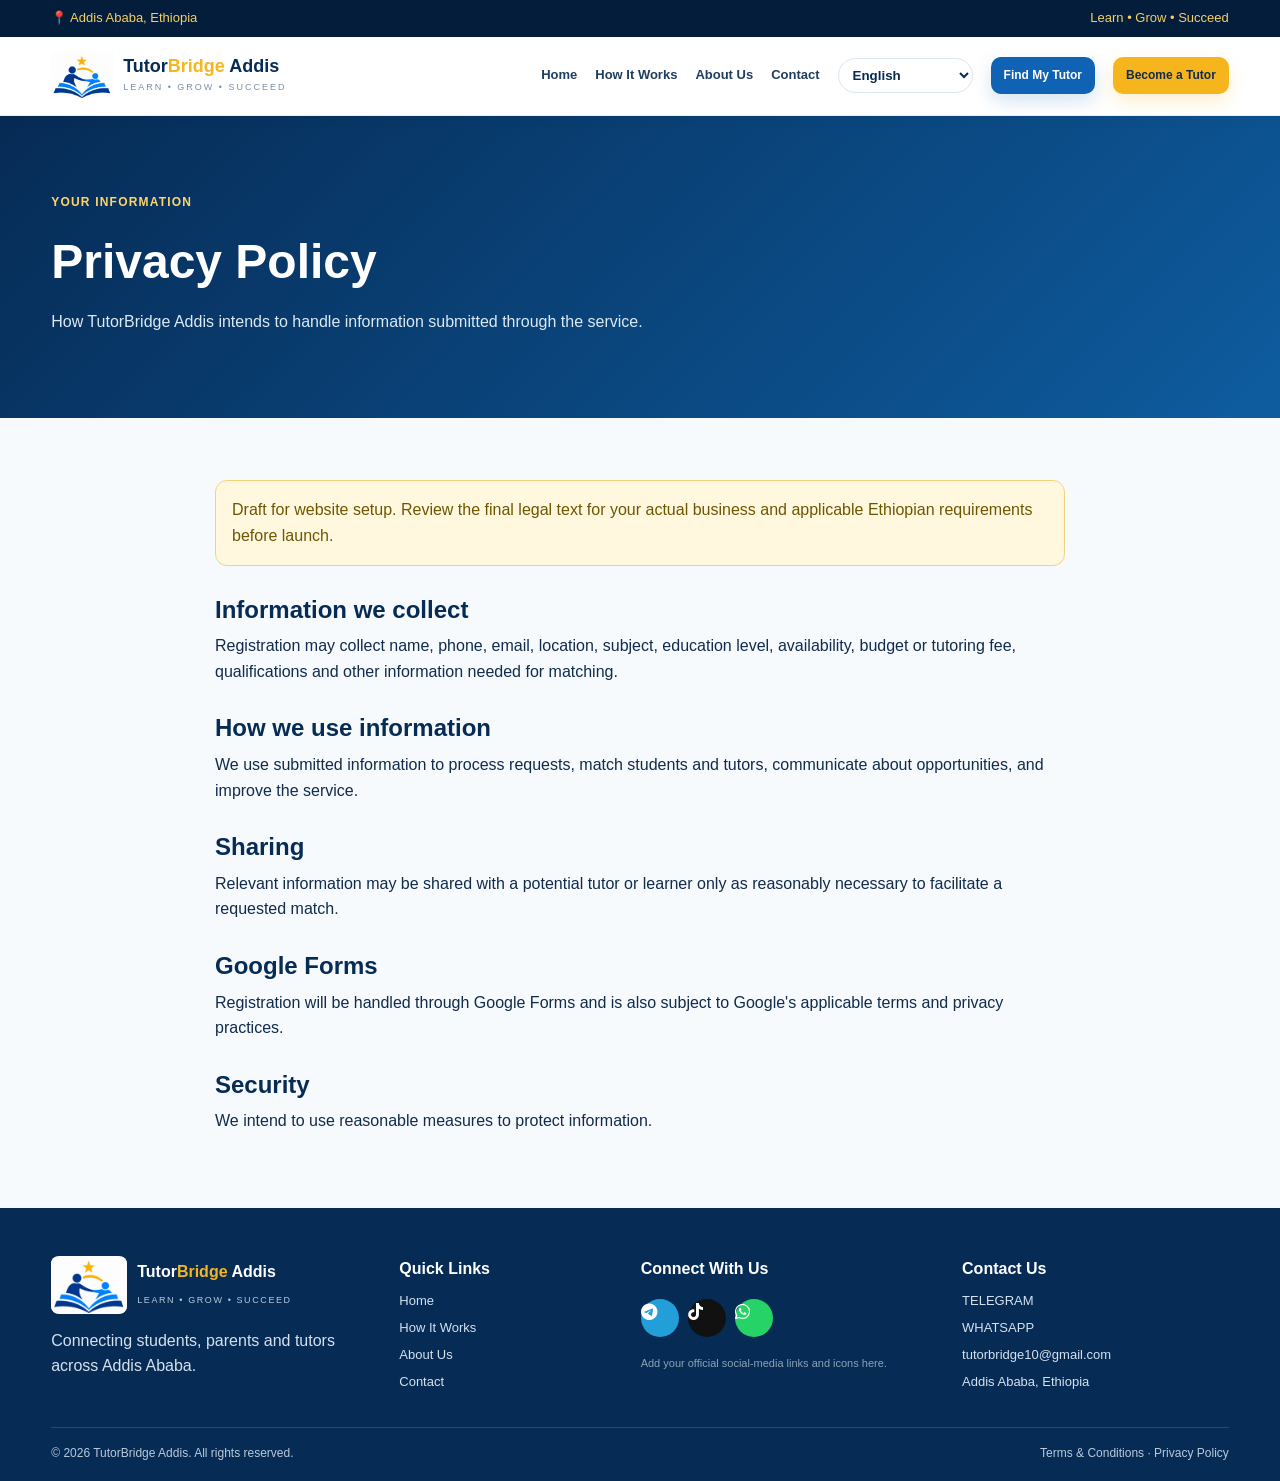
<file: privacy.html>
<!doctype html><html lang="en"><head><meta charset="utf-8"><meta name="viewport" content="width=device-width,initial-scale=1"><title>Privacy Policy | TutorBridge Addis</title><link rel="stylesheet" href="style.css">
<link rel="stylesheet" href="https://cdnjs.cloudflare.com/ajax/libs/font-awesome/6.7.2/css/all.min.css" crossorigin="anonymous" referrerpolicy="no-referrer"></head><body>
<div id="site-header"></div>

<header class="pagehero"><div class="container"><span class="eyebrow">YOUR INFORMATION</span><h1 data-i18n="privacy_title">Privacy Policy</h1><p data-i18n="privacy_intro"></p></div></header><section><div class="container legal"><div class="notice" data-i18n="legal_note"></div>
<h2 data-i18n="privacy1"></h2><p data-i18n="privacy1d"></p><h2 data-i18n="privacy2"></h2><p data-i18n="privacy2d"></p><h2 data-i18n="privacy3"></h2><p data-i18n="privacy3d"></p><h2 data-i18n="privacy4"></h2><p data-i18n="privacy4d"></p><h2 data-i18n="privacy5"></h2><p data-i18n="privacy5d"></p></div></section><div id="site-footer"></div><script src="components.js"></script>
<script>
const STUDENT_FORM="PASTE_STUDENT_GOOGLE_FORM_URL_HERE";
const TUTOR_FORM="PASTE_TUTOR_GOOGLE_FORM_URL_HERE";
function openForm(url){
  if(url.includes("PASTE_")){ alert("Google Form link is not connected yet. Replace the placeholder URL in the HTML files."); return; }
  window.open(url,"_blank","noopener,noreferrer");
}
function goStudent(){openForm(STUDENT_FORM)} function goTutor(){openForm(TUTOR_FORM)}
const T={"en": {"home": "Home", "how": "How It Works", "about": "About Us", "contact": "Contact", "find": "Find My Tutor", "tutor": "Become a Tutor", "language": "Language", "location": "Addis Ababa, Ethiopia", "tag": "Learn • Grow • Succeed", "mission": "Your Success is Our Mission", "hero_title": "Find the Right Tutor,<br><span>Build a Brighter Future.</span>", "hero_desc": "TutorBridge Addis connects students and parents with suitable tutors for home and online learning across Addis Ababa — making learning easier, faster and more personal.", "for_students": "For Students & Parents", "qualified": "Qualified Tutors", "areas": "All Areas of Addis Ababa", "safe": "Safe & Reliable", "flex": "Flexible Learning", "fee": "50% Referral Commission", "one": "One-time referral fee", "environment": "A Learning Environment That Inspires", "environment_desc": "Real learning moments from the supplied reference. Replace these with your own authorized Ethiopian student and school photos when ready.", "main_photo": "Learning environment", "group_photo": "Group study", "tech_photo": "Technology learning", "uni_photo": "University learning", "tutor_photo": "Tutor & student", "roadmap": "HOW IT WORKS", "roadmap_title": "Simple Steps to Start Learning", "step1": "Tell Us What You Need", "step1d": "Click “Find My Tutor” and complete the short Student/Parent Google Form with your requirements.", "step2": "We Find the Right Tutor", "step2d": "We match your subject, level, location and schedule with suitable tutors.", "step3": "Connect & Learn", "step3d": "Meet your tutor, agree on the schedule and start your learning journey.", "subjects": "Subjects We Cover", "subjects_desc": "Core subjects are available now. Additional subjects and services are coming soon.", "view": "View All Subjects →", "coming": "Coming Soon", "why": "Why Choose TutorBridge Addis?", "why1": "Personalized Learning", "why1d": "Support based on goals, level and learning needs.", "why2": "Experienced Tutors", "why2d": "Connect with tutors according to your requirements.", "why3": "Affordable & Flexible", "why3d": "Choose arrangements that fit your learning needs.", "why4": "Building a Stronger Community", "why4d": "Together we grow and succeed.", "testimonials": "What Our Users Say", "student": "Student", "university": "University Student", "tutor_role": "Tutor", "highschool": "High School", "university2": "University", "quote1": "Add your real student testimonial here.", "quote2": "Add your real university learner testimonial here.", "quote3": "Add your real tutor testimonial here.", "photo": "PHOTO", "cta": "Ready to take the next step?", "ctad": "Students: tell us what you need. Tutors: tell us what you can teach.", "connect": "Connect With Us", "contactus": "Contact Us", "quick": "Quick Links", "terms": "Terms & Conditions", "privacy": "Privacy Policy", "rights": "All rights reserved.", "socialnote": "Add your official social-media links and icons here.", "about_title": "About TutorBridge Addis", "about_desc": "We are building a simple local bridge between learners, parents and tutors across Addis Ababa.", "mission_title": "Our Mission", "mission_desc": "Make it easier for learners to find suitable tutoring support and for tutors to reach learners who need their skills.", "approach_title": "Our Approach", "approach_desc": "Listen to the learner’s needs, identify suitable options and facilitate the introduction.", "vision_title": "Our Vision", "vision_desc": "Grow a trusted learning community where education opportunities are easier to discover and access.", "local_title": "Local Focus", "local_desc": "Starting across Addis Ababa, with support for home and online learning and Ethiopian language preferences.", "contact_title": "Contact Us", "contact_desc": "Reach TutorBridge Addis by phone or email, or use the registration buttons to submit your request.", "phone": "Phone", "email": "Email", "office": "Location", "office_photo": "CONTACT / OFFICE PHOTO", "contact_social": "Social media slots are intentionally empty so you can add your official accounts and real icons.", "how_title": "How It Works", "how_desc": "A simple roadmap from your request to a tutor connection.", "tutor_title": "For Tutors", "tutor_desc": "Register your subjects, qualifications, experience, availability and expected fee using the Tutor Google Form.", "fee_title": "50% One-time Referral Model", "fee_desc": "The current agency model uses a 50% one-time referral commission based on the agreed first-month tutoring fee. The fee should be disclosed and accepted before the referral is finalized.", "subjects_title": "Subjects We Cover", "subjects_desc2": "Core subjects are available now. Additional subjects are marked Coming Soon.", "request": "Request a Tutor", "dont": "Don’t see your subject?", "dontd": "Submit your request and tell us what you need.", "legal_note": "Draft for website setup. Review the final legal text for your actual business and applicable Ethiopian requirements before launch.", "terms_title": "Terms & Conditions", "terms_intro": "General terms for use of the TutorBridge Addis matching service.", "terms1": "1. Service", "terms1d": "TutorBridge Addis provides a matching and introduction service between learners/parents and tutors.", "terms2": "2. One-time referral fee", "terms2d": "The current model is a 50% one-time referral commission based on the agreed first-month tutoring fee. The fee should be disclosed and accepted before the referral is finalized.", "terms3": "3. Tutor information", "terms3d": "Tutors are responsible for the accuracy of information and documents they provide.", "terms4": "4. Tutoring arrangement", "terms4d": "The learner/parent and tutor are responsible for agreeing schedules, tutoring fees, conduct, location and other arrangements.", "terms5": "5. Minors", "terms5d": "For learners under 18, appropriate parent/guardian involvement and safeguarding practices should be used.", "privacy_title": "Privacy Policy", "privacy_intro": "How TutorBridge Addis intends to handle information submitted through the service.", "privacy1": "Information we collect", "privacy1d": "Registration may collect name, phone, email, location, subject, education level, availability, budget or tutoring fee, qualifications and other information needed for matching.", "privacy2": "How we use information", "privacy2d": "We use submitted information to process requests, match students and tutors, communicate about opportunities, and improve the service.", "privacy3": "Sharing", "privacy3d": "Relevant information may be shared with a potential tutor or learner only as reasonably necessary to facilitate a requested match.", "privacy4": "Google Forms", "privacy4d": "Registration will be handled through Google Forms and is also subject to Google's applicable terms and privacy practices.", "privacy5": "Security", "privacy5d": "We intend to use reasonable measures to protect information.", "core": "Core", "soon": "Coming Soon"}, "am": {"home": "መነሻ", "how": "እንዴት ይሰራል", "about": "ስለ እኛ", "contact": "አግኙን", "find": "አስተማሪ ፈልግ", "tutor": "አስተማሪ ሁን", "language": "ቋንቋ", "location": "አዲስ አበባ፣ ኢትዮጵያ", "tag": "ተማር • እደግ • ተሳካል", "mission": "ስኬትዎ ተልዕኳችን ነው", "hero_title": "ትክክለኛውን አስተማሪ ያግኙ፣<br><span>የተሻለ ወደፊት ይገንቡ።</span>", "hero_desc": "TutorBridge Addis ተማሪዎችንና ወላጆችን በአዲስ አበባ ለቤት እና ለኦንላይን ትምህርት ከተስማሚ አስተማሪዎች ጋር ያገናኛል።", "for_students": "ለተማሪዎችና ወላጆች", "qualified": "ብቁ አስተማሪዎች", "areas": "በአዲስ አበባ ሁሉም አካባቢዎች", "safe": "ደህንነትና ታማኝነት", "flex": "ተለዋዋጭ ትምህርት", "fee": "50% የማጣቀሻ ኮሚሽን", "one": "አንድ ጊዜ የሚከፈል", "environment": "አነሳሽ የመማሪያ አካባቢ", "environment_desc": "ከተሰጠው ምሳሌ የተወሰዱ የመማር ጊዜያት። በኋላ የራስዎን ፈቃድ ያላቸው የኢትዮጵያውያን ተማሪ/ትምህርት ቤት ፎቶዎች ይተኩ።", "main_photo": "የመማሪያ አካባቢ", "group_photo": "የቡድን ጥናት", "tech_photo": "የቴክኖሎጂ ትምህርት", "uni_photo": "የዩኒቨርሲቲ ትምህርት", "tutor_photo": "አስተማሪና ተማሪ", "roadmap": "እንዴት ይሰራል", "roadmap_title": "ትምህርት ለመጀመር ቀላል ደረጃዎች", "step1": "የሚፈልጉትን ይንገሩን", "step1d": "“አስተማሪ ፈልግ” በመጫን የተማሪ/ወላጅ Google Form ይሙሉ።", "step2": "ትክክለኛውን አስተማሪ እንፈልጋለን", "step2d": "ትምህርት፣ ደረጃ፣ አካባቢና ጊዜን በመመርኮዝ እንመርጣለን።", "step3": "አገናኝተን እንማራለን", "step3d": "ከአስተማሪዎ ጋር ተገናኝተው ጊዜ ያስማሙና ይጀምሩ።", "subjects": "የምናስተምራቸው ትምህርቶች", "subjects_desc": "ዋና ትምህርቶች አሁን ይገኛሉ። ተጨማሪ ትምህርቶች በቅርቡ ይመጣሉ።", "view": "ሁሉንም ይመልከቱ →", "coming": "በቅርቡ", "why": "TutorBridge Addis ለምን?", "why1": "ግላዊ የመማር ድጋፍ", "why1d": "በግብ፣ ደረጃና ፍላጎት ላይ የተመሰረተ ድጋፍ።", "why2": "ልምድ ያላቸው አስተማሪዎች", "why2d": "ከፍላጎትዎ ጋር ተስማሚ አስተማሪዎችን ያግኙ።", "why3": "ተመጣጣኝና ተለዋዋጭ", "why3d": "ለፍላጎትዎ የሚስማማ አማራጭ ይምረጡ።", "why4": "ጠንካራ ማህበረሰብ መገንባት", "why4d": "በአንድነት እንድጋና እንሳካለን።", "testimonials": "የተጠቃሚዎቻችን አስተያየት", "student": "ተማሪ", "university": "የዩኒቨርሲቲ ተማሪ", "tutor_role": "አስተማሪ", "highschool": "ሁለተኛ ደረጃ", "university2": "ዩኒቨርሲቲ", "quote1": "እውነተኛ የተማሪ አስተያየትዎን እዚህ ያስገቡ።", "quote2": "እውነተኛ የዩኒቨርሲቲ ተማሪ አስተያየትዎን እዚህ ያስገቡ።", "quote3": "እውነተኛ የአስተማሪ አስተያየትዎን እዚህ ያስገቡ።", "photo": "ፎቶ", "cta": "ቀጣዩን እርምጃ ለመውሰድ ዝግጁ ነዎት?", "ctad": "ተማሪዎች፦ የሚፈልጉትን ይንገሩን። አስተማሪዎች፦ ማስተማር የሚችሉትን ይንገሩን።", "connect": "ከእኛ ጋር ይገናኙ", "contactus": "ያግኙን", "quick": "ፈጣን አገናኞች", "terms": "የአገልግሎት ደንቦች", "privacy": "የግላዊነት መመሪያ", "rights": "መብቱ የተጠበቀ ነው።", "socialnote": "ኦፊሴላዊ የማህበራዊ ሚዲያ አገናኞችና አዶዎችን እዚህ ያስገቡ።", "about_title": "ስለ TutorBridge Addis", "about_desc": "በአዲስ አበባ ተማሪዎችን፣ ወላጆችንና አስተማሪዎችን የሚያገናኝ ቀላል የአካባቢ ድልድይ እየገነባን ነው።", "mission_title": "ተልዕኳችን", "mission_desc": "ተማሪዎች ተስማሚ የትምህርት ድጋፍ እንዲያገኙና አስተማሪዎች ተማሪዎችን በቀላሉ እንዲያገኙ ማድረግ።", "approach_title": "አቀራረባችን", "approach_desc": "የተማሪውን ፍላጎት መስማት፣ ተስማሚ አማራጮችን መለየትና ግንኙነቱን ማመቻቸት።", "vision_title": "ራዕያችን", "vision_desc": "የትምህርት እድሎች በቀላሉ የሚገኙበት የታመነ የመማሪያ ማህበረሰብ መገንባት።", "local_title": "የአካባቢ ትኩረት", "local_desc": "ከአዲስ አበባ በመጀመር የቤትና ኦንላይን ትምህርትን እና የኢትዮጵያ ቋንቋ ምርጫዎችን እንደግፋለን።", "contact_title": "ያግኙን", "contact_desc": "በስልክ ወይም በኢሜይል ያግኙን፣ ወይም የምዝገባ አዝራሮቹን ተጠቅመው ጥያቄ ያስገቡ።", "phone": "ስልክ", "email": "ኢሜይል", "office": "አካባቢ", "office_photo": "የቢሮ / ቡድን ፎቶ", "contact_social": "የማህበራዊ ሚዲያ ቦታዎች ሆን ብለው ባዶ ተተውተዋል፤ ኦፊሴላዊ አዶዎችን እዚህ ያስገቡ።", "how_title": "እንዴት ይሰራል", "how_desc": "ከጥያቄዎ እስከ አስተማሪ ግንኙነት ያለው ቀላል መንገድ።", "tutor_title": "ለአስተማሪዎች", "tutor_desc": "ትምህርቶችዎን፣ ብቃትዎን፣ ልምድዎን፣ የሚገኙበትን ጊዜና የሚጠብቁትን ክፍያ በTutor Google Form ይመዝግቡ።", "fee_title": "50% አንድ-ጊዜ የማጣቀሻ ሞዴል", "fee_desc": "የአሁኑ የኤጀንሲ ሞዴል በተስማማው የመጀመሪያ ወር የትምህርት ክፍያ ላይ 50% አንድ-ጊዜ የማጣቀሻ ኮሚሽን ይጠቀማል። ክፍያው ከማጣቀሻው በፊት መገለጽና መቀበል አለበት።", "subjects_title": "የምናስተምራቸው ትምህርቶች", "subjects_desc2": "ዋና ትምህርቶች አሁን ይገኛሉ፤ ሌሎች በቅርቡ ይመጣሉ።", "request": "አስተማሪ ይጠይቁ", "dont": "ትምህርትዎ አይታይም?", "dontd": "ጥያቄዎን ያስገቡና የሚፈልጉትን ይንገሩን።", "legal_note": "ይህ ለድረ-ገጽ ማዘጋጀት የተዘጋጀ ረቂቅ ነው። ከማስጀመርዎ በፊት ከእውነተኛ የንግድ ስራዎና ከሚመለከታቸው የኢትዮጵያ መስፈርቶች ጋር ያስተካክሉ።", "terms_title": "የአገልግሎት ደንቦች", "terms_intro": "የTutorBridge Addis የማጣመሪያ አገልግሎት አጠቃላይ ደንቦች።", "terms1": "1. አገልግሎት", "terms1d": "TutorBridge Addis ተማሪዎችን/ወላጆችን ከአስተማሪዎች ጋር የማጣመርና የማስተዋወቅ አገልግሎት ይሰጣል።", "terms2": "2. አንድ-ጊዜ የማጣቀሻ ክፍያ", "terms2d": "የአሁኑ ሞዴል በተስማማው የመጀመሪያ ወር ክፍያ ላይ 50% አንድ-ጊዜ የማጣቀሻ ኮሚሽን ነው።", "terms3": "3. የአስተማሪ መረጃ", "terms3d": "አስተማሪዎች ስለሚያቀርቡት መረጃና ሰነድ ትክክለኛነት ኃላፊ ናቸው።", "terms4": "4. የትምህርት ዝግጅት", "terms4d": "ተማሪ/ወላጅና አስተማሪ የጊዜ ሰሌዳ፣ ክፍያ፣ ባህሪ፣ ቦታና ሌሎች ዝግጅቶችን ይስማማሉ።", "terms5": "5. ከ18 ዓመት በታች", "terms5d": "ከ18 ዓመት በታች ላሉ ተማሪዎች ተገቢ የወላጅ/አሳዳጊ ተሳትፎ እና የደህንነት ልምዶች መኖር አለባቸው።", "privacy_title": "የግላዊነት መመሪያ", "privacy_intro": "TutorBridge Addis በአገልግሎቱ በኩል የሚሰጥ መረጃን እንዴት ለመጠቀም እንዳሰበ የሚያብራራ።", "privacy1": "የምንሰበስበው መረጃ", "privacy1d": "ምዝገባ ስም፣ ስልክ፣ ኢሜይል፣ አካባቢ፣ ትምህርት፣ ደረጃ፣ ጊዜ መገኘት፣ በጀት/ክፍያ፣ ብቃትና ለማጣመር የሚያስፈልጉ ሌሎች መረጃዎችን ሊሰበስብ ይችላል።", "privacy2": "መረጃን እንዴት እንጠቀማለን", "privacy2d": "ጥያቄዎችን ለማስኬድ፣ ተማሪና አስተማሪን ለማጣመር፣ ስለ እድሎች ለመገናኘትና አገልግሎቱን ለማሻሻል እንጠቀማለን።", "privacy3": "ማጋራት", "privacy3d": "ለተጠየቀው ግንኙነት አስፈላጊ በሆነ መጠን ተገቢ መረጃ ለተመረጠ አስተማሪ ወይም ተማሪ ሊጋራ ይችላል።", "privacy4": "Google Forms", "privacy4d": "ምዝገባ በGoogle Forms ይካሄዳል፤ የGoogle ተፈጻሚ ደንቦችና የግላዊነት ልምዶችም ይመለከታሉ።", "privacy5": "ደህንነት", "privacy5d": "መረጃን ለመጠበቅ ተገቢ መለኪያዎችን ለመጠቀም እንጥራለን።", "core": "ዋና", "soon": "በቅርቡ"}, "om": {"home": "Mana", "how": "Akkaataa Itti Hojjetu", "about": "Waa’ee Keenya", "contact": "Nu Qunnamaa", "find": "Barsiisaa Barbaadi", "tutor": "Barsiisaa Ta’i", "language": "Afaan", "location": "Finfinnee, Itoophiyaa", "tag": "Baradhu • Guddata • Milkaa’i", "mission": "Milkaa’inni Kee Kaayyoo Keenya", "hero_title": "Barsiisaa Sirrii Argadhu,<br><span>Fuuldura Ifaa Ijaari.</span>", "hero_desc": "TutorBridge Addis barattootaa fi maatii barsiisota mijatoo waliin Finfinnee keessatti wal qunnamsiisa.", "for_students": "Barattootaa fi Maatii", "qualified": "Barsiisota Ga’umsa Qaban", "areas": "Naannolee Finfinnee Hunda", "safe": "Amanamaa fi Nageenya Qabu", "flex": "Barnoota Jijjiiramaa", "fee": "Komishinii 50%", "one": "Yeroo Tokko Qofa", "environment": "Naannoo Barnootaa Nama Kakaasu", "environment_desc": "Suuraalee barnootaa asitti fayyadami; yeroo qophiitti suuraalee dhugaa barattoota Itoophiyaa bakka buusi.", "main_photo": "Learning environment", "group_photo": "Group study", "tech_photo": "Technology learning", "uni_photo": "University learning", "tutor_photo": "Tutor & student", "roadmap": "AKKATAA ITTI HOJJETU", "roadmap_title": "Tarkaanfiiwwan Salphaa Barnoota Jalqabuuf", "step1": "Waan Barbaaddu Nutti Himii", "step1d": "“Barsiisaa Barbaadi” cuqaasii Google Form guuti.", "step2": "Barsiisaa Sirrii Barbaanna", "step2d": "Mata-duree, sadarkaa, bakka fi yeroo irratti hundaa’uun walitti si fidna.", "step3": "Wal Qunnamnee Baranna", "step3d": "Barsiisaa kee waliin wal argii barnoota jalqabi.", "subjects": "Mata-dureewwan Barnootaa", "subjects_desc": "Mata-dureewwan ijoo amma jiru; kanneen dabalataa yeroo dhiyootti ni dhufu.", "view": "Mata-dureewwan Hunda →", "coming": "Yeroo Dhiyootti", "why": "Maaliif TutorBridge Addis?", "why1": "Barnoota Dhuunfaa", "why1d": "Deeggarsa fedhii fi sadarkaa kee irratti hundaa’e.", "why2": "Barsiisota Muuxannoo Qaban", "why2d": "Barsiisaa fedhii kee waliin walsimu argadhu.", "why3": "Gatii Madaalawaa fi Jijjiiramaa", "why3d": "Filannoo siif mijatu filadhu.", "why4": "Hawaasa Cimaa Ijaaruu", "why4d": "Waliin guddanna, waliin milkoofna.", "testimonials": "Yaada Fayyadamtootaa", "student": "Student", "university": "University Student", "tutor_role": "Tutor", "highschool": "High School", "university2": "University", "quote1": "Add your real student testimonial here.", "quote2": "Add your real university learner testimonial here.", "quote3": "Add your real tutor testimonial here.", "photo": "PHOTO", "cta": "Tarkaanfii Itti Aanuuf Qophiidhaa?", "ctad": "Barattoota: waan barbaaddan nutti himaa. Barsiisota: waan barsiisuu dandeessan nutti himaa.", "connect": "Nu Waliin Qunnamaa", "contactus": "Nu Qunnamaa", "quick": "Geessitoota Saffisaa", "terms": "Shuruutaa fi Haala", "privacy": "Imaammata Dhuunfaa", "rights": "Mirgi Hunda Seeraan Eegameera.", "socialnote": "Linkii fi mallattoo miidiyaa hawaasaa keessan as galchaa.", "about_title": "Waa’ee TutorBridge Addis", "about_desc": "Barattootaa, maatii fi barsiisota Finfinnee keessatti walitti fiduuf riqicha naannoo ijaaramaa jirra.", "mission_title": "Kaayyoo Keenya", "mission_desc": "Barattoonni deeggarsa barnootaa sirrii akka argatan, barsiisotaanis barattoota akka argatan salphisu.", "approach_title": "Akkaataa Keenya", "approach_desc": "Fedhii barataa dhaggeeffachuu, filannoo mijataa adda baasuu fi wal qunnamsiisuu.", "vision_title": "Mul’ata Keenya", "vision_desc": "Hawaasa barnootaa amanamaa ijaaruu.", "local_title": "Xiyyeeffannoo Naannoo", "local_desc": "Finfinnee irraa jalqabnee barnoota mana keessaa fi online akkasumas afaanota Itoophiyaa deeggarra.", "contact_title": "Nu Qunnamaa", "contact_desc": "Bilbila ykn imeelii fayyadami, ykn button galmee fayyadami.", "phone": "Bilbila", "email": "Imeelii", "office": "Bakka", "office_photo": "SUURAA WAJJIIN HOJJEETTOOTAA", "contact_social": "Bakka mallattoo miidiyaa hawaasaa keessan as galchaa.", "how_title": "Akkaataa Itti Hojjetu", "how_desc": "Karaa salphaa gaaffii kee irraa hanga wal qunnamtii barsiisaa.", "tutor_title": "Barsiisotaaf", "tutor_desc": "Mata-dureewwan, gahumsa, muuxannoo, yeroo fi kaffaltii kee Google Form irratti galchi.", "fee_title": "Moo’ata 50% Yeroo Tokko", "fee_desc": "Komishiniin yeroo tokko 50% kaffaltii ji’a jalqabaa irratti hundaa’a; kaffaltiin dursee ifa ta’uu qaba.", "subjects_title": "Mata-dureewwan Barnootaa", "subjects_desc2": "Mata-dureewwan ijoo amma jiru; kanneen biroo yeroo dhiyootti.", "request": "Barsiisaa Gaafadhu", "dont": "Mata-dureen kee hin mul’atu?", "dontd": "Gaaffii kee galchiitii waan barbaaddu nutti himi.", "legal_note": "Kun qophii marsariitii ti; seera hojii kee fi ulaagaalee Itoophiyaa irratti hundaa’uun ilaali.", "terms_title": "Shuruutaa fi Haala", "terms_intro": "Shuruutaa waliigalaa tajaajila TutorBridge Addis.", "terms1": "1. Tajaajila", "terms1d": "TutorBridge Addis barattoota/maatii fi barsiisota walitti fiduuf tajaajila.", "terms2": "2. Kaffaltii yeroo tokko", "terms2d": "Moo’anni ammaa 50% kaffaltii ji’a jalqabaa irratti hundaa’a.", "terms3": "3. Odeeffannoo barsiisaa", "terms3d": "Barsiisaan sirrii odeeffannoo fi ragaa isaa irraa itti gaafatama.", "terms4": "4. Qophii barnootaa", "terms4d": "Barataan/maatiin fi barsiisaan yeroo, kaffaltii, bakka fi qophii biroo irratti walii galu.", "terms5": "5. Daa’imman", "terms5d": "Barattoota 18 gadiif hirmaannaan maatii/abbaa alangaa fi nageenyi barbaachisaadha.", "privacy_title": "Imaammata Dhuunfaa", "privacy_intro": "Akkaataa odeeffannoo tajaajila kanaan kennamu itti qabnu.", "privacy1": "Odeeffannoo walitti qabnu", "privacy1d": "Maqaa, bilbila, imeelii, bakka, mata-duree, sadarkaa, yeroo, kaffaltii fi odeeffannoo walitti makuuf barbaachisu.", "privacy2": "Akkaataa itti fayyadamnu", "privacy2d": "Gaaffii qopheessuu, barataa fi barsiisaa walitti fiduu fi tajaajila fooyyessuuf.", "privacy3": "Qooduu", "privacy3d": "Odeeffannoo barbaachisaa qofa nama walitti fidamuuf waliin qooduu dandeenya.", "privacy4": "Google Forms", "privacy4d": "Galmeen Google Forms irratti raawwatama.", "privacy5": "Nageenya", "privacy5d": "Odeeffannoo eeguuf tarkaanfiiwwan sirrii fayyadamuuf ni yaalla.", "core": "Bu’uuraa", "soon": "Yeroo Dhiyootti"}, "ti": {"home": "መጀመርታ", "how": "ከመይ ይሰርሕ", "about": "ብዛዕባና", "contact": "ርኸቡና", "find": "መምህር ድለ", "tutor": "መምህር ኩን", "language": "ቋንቋ", "location": "ኣዲስ ኣበባ፣ ኢትዮጵያ", "tag": "ተማሃር • ዕበ • ተዓወት", "mission": "ዓወትካ ዕላማና እዩ", "hero_title": "ትኽክለኛ መምህር ርኸብ፣<br><span>ዝሓሸ መጻኢ ሃንጽ።</span>", "hero_desc": "TutorBridge Addis ተማሃሮን ወለድን ምስ ዝሰማማዑ መምህራን ኣብ ኣዲስ ኣበባ የራኽብ።", "for_students": "ንተማሃሮን ወለድን", "qualified": "ብቑዓት መምህራን", "areas": "ኩሎም ከባቢታት ኣዲስ ኣበባ", "safe": "ውሑስን እሙንን", "flex": "ተለዋዋጢ ትምህርቲ", "fee": "50% ኮሚሽን", "one": "ሓንሳብ ጥራይ", "environment": "ኣነሳሒ ናይ ትምህርቲ ከባቢ", "environment_desc": "እዞም ስእልታት ካብቲ ዝተዋህበ ምሳሌ እዮም፤ ድሕሪኡ ፍቓድ ዘለዎም ናይ ኢትዮጵያ ተማሃሮ ስእልታት ተክኡ።", "main_photo": "ከባቢ ትምህርቲ", "group_photo": "ጉጅለ ጥናት", "tech_photo": "ቴክኖሎጂ ትምህርቲ", "uni_photo": "ዩኒቨርሲቲ ትምህርቲ", "tutor_photo": "መምህርን ተማሃሪን", "roadmap": "ከመይ ይሰርሕ", "roadmap_title": "ቀለልቲ ደረጃታት ንምጅማር ትምህርቲ", "step1": "እቲ ትደልዮ ንገረና", "step1d": "“መምህር ድለ” ጠውቕ እሞ Google Form ምልኣ።", "step2": "ትኽክለኛ መምህር ንደሊ", "step2d": "ብመሰረት ትምህርቲ፣ ደረጃ፣ ቦታን ግዜን ንምስማማዕ ንመርጽ።", "step3": "ተራኺብና ንመሃር", "step3d": "ምስ መምህርካ ተራኺብካ ትምህርቲ ጀምር።", "subjects": "እንምህሮም ትምህርታት", "subjects_desc": "መሰረታዊ ትምህርታት ሕጂ ኣለዉ፤ ተወሳኺ ቀረባ እዋን ክመጹ እዮም።", "view": "ኩሎም ርአ →", "coming": "ቀረባ እዋን", "why": "ስለምንታይ TutorBridge Addis?", "why1": "ውልቃዊ ትምህርቲ", "why1d": "ብመሰረት ዕላማኻን ደረጃኻን ድጋፍ።", "why2": "ተመኩሮ ዘለዎም መምህራን", "why2d": "ምስ ድሌትካ ዝሰማማዕ መምህር ርኸብ።", "why3": "ተመጣጣኒን ተለዋዋጢን", "why3d": "ንድሌትካ ዝሰማማዕ ምርጫ ውሰድ።", "why4": "ሓያል ማሕበረሰብ ምህናጽ", "why4d": "ብሓባር ንዕበን ንዕወትን።", "testimonials": "ርእይቶ ተጠቀምቲ", "student": "Student", "university": "University Student", "tutor_role": "Tutor", "highschool": "High School", "university2": "University", "quote1": "Add your real student testimonial here.", "quote2": "Add your real university learner testimonial here.", "quote3": "Add your real tutor testimonial here.", "photo": "PHOTO", "cta": "ንቀጻሊ ስጉምቲ ድሉው ዲኻ?", "ctad": "ተማሃሮ፦ እቲ ትደልዮ ንገረና። መምህራን፦ ክትምህሮ እትኽእሎ ንገረና።", "connect": "ምሳና ተራኸብ", "contactus": "ርኸቡና", "quick": "ቀለልቲ መራኸቢታት", "terms": "ሕግታትን ቅድመ ኩነታትን", "privacy": "ፖሊሲ ምስጢራዊነት", "rights": "ኩሉ መሰል ዝተሓለወ እዩ።", "socialnote": "ኦፊሻል ሊንክታትን ኣዶታትን ኣብዚ ኣእትዉ።", "about_title": "ብዛዕባ TutorBridge Addis", "about_desc": "ተማሃሮን፣ ወለድን መምህራንን ኣብ ኣዲስ ኣበባ ዝራኸብ ድልድል ንሃንጽ ኣለና።", "mission_title": "ዕላማና", "mission_desc": "ተማሃሮ ተስማሚ ድጋፍ ክረኽቡን መምህራን ተማሃሮ ክረኽቡን ምቕላል።", "approach_title": "ኣቀራርባና", "approach_desc": "ድሌት ተማሃሪ ምስማዕ፣ ተስማሚ ኣማራጺ ምልላይን ምርኻብን።", "vision_title": "ራእይና", "vision_desc": "ተኣማኒ ማሕበረሰብ ትምህርቲ ምህናጽ።", "local_title": "ናይ ከባቢ ትኹረት", "local_desc": "ካብ ኣዲስ ኣበባ ጀሚርና ናይ ገዛን onlineን ትምህርቲ ንድግፍ።", "contact_title": "ርኸቡና", "contact_desc": "ብስልኪ ወይ ኢሜይል ርኸቡና፣ ወይ ናይ ምዝገባ መደበር ተጠቐሙ።", "phone": "ስልኪ", "email": "ኢሜይል", "office": "ቦታ", "office_photo": "ስእሊ ቢሮ / ጉጅለ", "contact_social": "ናይ ማሕበራዊ ሚድያ ቦታታት ባዶ እዮም፤ ኦፊሻል ኣዶታት ኣእትዉ።", "how_title": "ከመይ ይሰርሕ", "how_desc": "ካብ ሕቶኻ ክሳብ ምርኻብ መምህር ዝወስድ ቀሊል መንገዲ።", "tutor_title": "ንመምህራን", "tutor_desc": "ትምህርትታት፣ ብቕዓት፣ ተመኩሮ፣ ግዜን ክፍሊትን ብGoogle Form ኣመዝግቡ።", "fee_title": "50% ሓንሳብ ኮሚሽን", "fee_desc": "ናይ ሕጂ ሞዴል 50% ናይ መጀመርታ ወርሒ ክፍሊት ኮሚሽን እዩ።", "subjects_title": "እንምህሮም ትምህርታት", "subjects_desc2": "መሰረታዊ ትምህርታት ሕጂ ኣለዉ፤ ካልኦት ቀረባ እዋን።", "request": "መምህር ሕተት", "dont": "ትምህርትኻ ኣይትርከብን?", "dontd": "ሕቶኻ ኣእትው እሞ እቲ ትደልዮ ንገረና።", "legal_note": "እዚ ናይ ድሕረ-ገጽ ረቂቕ እዩ፤ ቅድሚ ምጅማር ምስ ናይ ንግድኻን ሕግታት ኢትዮጵያን ኣስተካኽሎ።", "terms_title": "ሕግታትን ቅድመ ኩነታትን", "terms_intro": "ኣጠቓላሊ ሕግታት ኣገልግሎት TutorBridge Addis።", "terms1": "1. ኣገልግሎት", "terms1d": "TutorBridge Addis ተማሃሮን መምህራንን ንምርኻብ ኣገልግሎት ይህብ።", "terms2": "2. ሓንሳብ ክፍሊት", "terms2d": "50% ናይ መጀመርታ ወርሒ ክፍሊት ኮሚሽን እዩ።", "terms3": "3. ሓበሬታ መምህር", "terms3d": "መምህራን ትኽክለኛነት ሓበሬታኦም ይሕልዉ።", "terms4": "4. ስምምዕ ትምህርቲ", "terms4d": "ተማሃሪ/ወላዲን መምህርን ግዜ፣ ክፍሊትን ቦታን ይሰማምዑ።", "terms5": "5. ትሕቲ 18", "terms5d": "ንትሕቲ 18 ዓመት ተማሃሮ ተሳትፎ ወላዲን መከላኸሊ ደህንነትን የድሊ።", "privacy_title": "ፖሊሲ ምስጢራዊነት", "privacy_intro": "TutorBridge Addis እቲ ዝቐርብ ሓበሬታ ከመይ ከምዝጥቀመሉ።", "privacy1": "እንእክቦ ሓበሬታ", "privacy1d": "ስም፣ ስልኪ፣ ኢሜይል፣ ቦታ፣ ትምህርቲ፣ ደረጃ፣ ግዜን ካልእ ንምርኻብ ዘድሊ ሓበሬታን።", "privacy2": "ከመይ ንጥቀመሉ", "privacy2d": "ሕቶታት ንምስራሕ፣ ተማሃሮን መምህራንን ንምርኻብን ኣገልግሎት ንምምሕያሽን።", "privacy3": "ምክፋል", "privacy3d": "ንምርኻብ ዘድሊ ሓበሬታ ጥራይ ክካፈል ይኽእል።", "privacy4": "Google Forms", "privacy4d": "ምዝገባ ብGoogle Forms ይካየድ።", "privacy5": "ደህንነት", "privacy5d": "ሓበሬታ ንምክልኻል ተገቢ ስጉምቲ ንወስድ።", "core": "መሰረታዊ", "soon": "ቀረባ እዋን"}, "so": {"home": "Bogga Hore", "how": "Sida Ay U Shaqeyso", "about": "Nagu Saabsan", "contact": "Nala Soo Xiriir", "find": "Raadi Macallin", "tutor": "Noqo Macallin", "language": "Luqad", "location": "Addis Ababa, Itoobiya", "tag": "Baro • Koboc • Guulayso", "mission": "Guushaadu Waa Hadafkeena", "hero_title": "Hel Macallinka Saxda ah,<br><span>Dhis Mustaqbal Iftiimaya.</span>", "hero_desc": "TutorBridge Addis waxay isku xirtaa ardayda, waalidiinta iyo macallimiinta ku habboon Addis Ababa.", "for_students": "For Students & Parents", "qualified": "Macallimiin Aqoon Leh", "areas": "Dhammaan Addis Ababa", "safe": "Ammaan & Lagu Kalsoonaan Karo", "flex": "Waxbarasho Dabacsan", "fee": "50% Komishan Tixraac", "one": "Hal Mar", "environment": "A Learning Environment That Inspires", "environment_desc": "Real learning moments from the supplied reference. Replace these with your own authorized Ethiopian student and school photos when ready.", "main_photo": "Learning environment", "group_photo": "Group study", "tech_photo": "Technology learning", "uni_photo": "University learning", "tutor_photo": "Tutor & student", "roadmap": "SIDA AY U SHAQEEYSO", "roadmap_title": "Tallaabooyin Fudud oo Waxbarashada Lagu Bilaabo", "step1": "Noo Sheeg Waxa Aad U Baahan Tahay", "step1d": "Guji “Raadi Macallin” oo buuxi Google Form.", "step2": "Waxaan Helnaa Macallinka Saxda ah", "step2d": "Waxaan is waafajinnaa maadada, heerka, goobta iyo waqtiga.", "step3": "Isku Xir & Baro", "step3d": "La kulan macallinka oo bilow waxbarashada.", "subjects": "Maaddooyinka Aan Daboolno", "subjects_desc": "Maaddooyinka muhiimka ah hadda waa diyaar; kuwo kale dhawaan ayay imanayaan.", "view": "Arag Dhammaan Maaddooyinka →", "coming": "Dhawaan", "why": "Maxaa Loo Doortaa TutorBridge Addis?", "why1": "Waxbarasho Shakhsiyeed", "why1d": "Taageero ku salaysan baahidaada.", "why2": "Macallimiin Khibrad Leh", "why2d": "Hel macallin kugu habboon.", "why3": "La Awoodi Karo & Dabacsan", "why3d": "Dooro hab kugu habboon.", "why4": "Bulsho Xooggan Dhisid", "why4d": "Wadajir ayaan u kornaa.", "testimonials": "Waxa Isticmaalayaashu Yiraahdeen", "student": "Student", "university": "University Student", "tutor_role": "Tutor", "highschool": "High School", "university2": "University", "quote1": "Add your real student testimonial here.", "quote2": "Add your real university learner testimonial here.", "quote3": "Add your real tutor testimonial here.", "photo": "PHOTO", "cta": "Diyaar Ma U Tahay Tallaabada Xigta?", "ctad": "Arday: noo sheeg waxa aad u baahan tahay. Macallin: noo sheeg waxa aad bari karto.", "connect": "Nala Xiriir", "contactus": "Nala Soo Xiriir", "quick": "Xiriirro Degdeg ah", "terms": "Shuruudaha", "privacy": "Qaanuunka Asturnaanta", "rights": "Dhammaan xuquuqdu way dhawran tahay.", "socialnote": "Halkan ku dar xiriirrada iyo astaamaha baraha bulshada.", "about_title": "Ku Saabsan TutorBridge Addis", "about_desc": "Waxaan dhiseynaa buundo fudud oo isku xirta ardayda, waalidiinta iyo macallimiinta Addis Ababa.", "mission_title": "Hadafkeena", "mission_desc": "In ardaydu helaan taageero waxbarasho oo ku habboon, macallimiintuna helaan arday.", "approach_title": "Habkayaga", "approach_desc": "Waxaan dhageysanaa baahida ardayga, helnaa doorasho ku habboon, kadibna isku xirnaa.", "vision_title": "Aragtideena", "vision_desc": "Inaan dhisno bulsho waxbarasho oo la aamini karo.", "local_title": "Diiradda Deegaanka", "local_desc": "Waxaan ka bilaabaynaa Addis Ababa, iyadoo la taageerayo waxbarashada guriga iyo online.", "contact_title": "Nala Soo Xiriir", "contact_desc": "Nala soo xiriir telefoon ama email, ama isticmaal badhamada diiwaangelinta.", "phone": "Telefoon", "email": "Email", "office": "Goobta", "office_photo": "SAWIRKA XAFIISKA", "contact_social": "Meelaha astaamaha baraha bulshada waa bannaan yihiin si aad u geliso kuwaaga.", "how_title": "Sida Ay U Shaqeyso", "how_desc": "Hab fudud oo ka bilaabma codsigaaga kuna dhammaada xiriirka macallin.", "tutor_title": "Macallimiinta", "tutor_desc": "Ku qor maaddooyinka, aqoonta, khibradda, waqtiga iyo lacagta aad filayso Google Form.", "fee_title": "50% Komishan Hal Mar", "fee_desc": "Habka hadda waa 50% oo ku salaysan lacagta bisha koowaad; waa in lacagtu horay u caddaato.", "subjects_title": "Maaddooyinka Aan Daboolno", "subjects_desc2": "Maaddooyinka muhiimka ah hadda waa diyaar; kuwo kale dhawaan.", "request": "Codso Macallin", "dont": "Maaddadaadu Ma Jirtaa?", "dontd": "Soo dir codsigaaga oo noo sheeg waxa aad u baahan tahay.", "legal_note": "Qoraalkan waa qabyo; la jaanqaad ganacsigaaga iyo shuruudaha Itoobiya ka hor furitaanka.", "terms_title": "Shuruudaha", "terms_intro": "Shuruudaha guud ee adeegga isku xirka TutorBridge Addis.", "terms1": "1. Adeeg", "terms1d": "TutorBridge Addis waxay isku xirtaa arday/waalid iyo macallin.", "terms2": "2. Lacagta tixraaca", "terms2d": "Habka hadda waa 50% hal mar oo ku salaysan lacagta bisha koowaad.", "terms3": "3. Xogta macallinka", "terms3d": "Macallinku wuxuu mas'uul ka yahay saxnaanta xogtiisa iyo dukumiintiyadiisa.", "terms4": "4. Habka waxbarashada", "terms4d": "Ardayga/waalidka iyo macallinku waxay ku heshiiyaan waqtiga, lacagta iyo goobta.", "terms5": "5. Carruurta", "terms5d": "Ardayda ka yar 18 sano waa inay helaan ka qaybgalka waalid/mas'uul iyo ilaalin ku habboon.", "privacy_title": "Qaanuunka Asturnaanta", "privacy_intro": "Sida TutorBridge Addis u maareynayso xogta lagu soo diro adeegga.", "privacy1": "Xogta aan ururino", "privacy1d": "Magac, telefoon, email, goob, maaddo, heer, waqti, lacag iyo xog kale oo isku xirka loo baahan yahay.", "privacy2": "Sida aan u isticmaalno", "privacy2d": "Si aan u maareyno codsiyada, isku xirno ardayda iyo macallimiinta, una horumarino adeegga.", "privacy3": "Wadaagid", "privacy3d": "Xogta lagama maarmaanka ah oo keliya ayaa lala wadaagi karaa qofka ku habboon.", "privacy4": "Google Forms", "privacy4d": "Diiwaangelintu waxay ku dhacaysaa Google Forms.", "privacy5": "Amniga", "privacy5d": "Waxaan adeegsan doonnaa tallaabooyin macquul ah oo lagu ilaaliyo xogta.", "core": "Muhiim", "soon": "Dhawaan"}, "af": {"home": "Gaba", "how": "Maki Yab", "about": "Nanu Baaxo", "contact": "Nanu Xiiq", "find": "Macallin Gacsa", "tutor": "Macallin Abo", "language": "Qanbi", "location": "Addis Ababa, Itoobiya", "tag": "Bar • Kor • Guul", "mission": "Guushu Hadafkeenah", "hero_title": "Find the Right Tutor,<br><span>Build a Brighter Future.</span>", "hero_desc": "TutorBridge Addis connects students and parents with suitable tutors for home and online learning across Addis Ababa — making learning easier, faster and more personal.", "for_students": "For Students & Parents", "qualified": "Qualified Tutors", "areas": "All Areas of Addis Ababa", "safe": "Safe & Reliable", "flex": "Flexible Learning", "fee": "50% Referral Commission", "one": "One-time referral fee", "environment": "A Learning Environment That Inspires", "environment_desc": "Real learning moments from the supplied reference. Replace these with your own authorized Ethiopian student and school photos when ready.", "main_photo": "Learning environment", "group_photo": "Group study", "tech_photo": "Technology learning", "uni_photo": "University learning", "tutor_photo": "Tutor & student", "roadmap": "HOW IT WORKS", "roadmap_title": "Simple Steps to Start Learning", "step1": "Tell Us What You Need", "step1d": "Click “Find My Tutor” and complete the short Student/Parent Google Form with your requirements.", "step2": "We Find the Right Tutor", "step2d": "We match your subject, level, location and schedule with suitable tutors.", "step3": "Connect & Learn", "step3d": "Meet your tutor, agree on the schedule and start your learning journey.", "subjects": "Subjects We Cover", "subjects_desc": "Core subjects are available now. Additional subjects and services are coming soon.", "view": "View All Subjects →", "coming": "Coming Soon", "why": "Why Choose TutorBridge Addis?", "why1": "Personalized Learning", "why1d": "Support based on goals, level and learning needs.", "why2": "Experienced Tutors", "why2d": "Connect with tutors according to your requirements.", "why3": "Affordable & Flexible", "why3d": "Choose arrangements that fit your learning needs.", "why4": "Building a Stronger Community", "why4d": "Together we grow and succeed.", "testimonials": "What Our Users Say", "student": "Student", "university": "University Student", "tutor_role": "Tutor", "highschool": "High School", "university2": "University", "quote1": "Add your real student testimonial here.", "quote2": "Add your real university learner testimonial here.", "quote3": "Add your real tutor testimonial here.", "photo": "PHOTO", "cta": "Ready to take the next step?", "ctad": "Students: tell us what you need. Tutors: tell us what you can teach.", "connect": "Connect With Us", "contactus": "Contact Us", "quick": "Quick Links", "terms": "Terms & Conditions", "privacy": "Privacy Policy", "rights": "All rights reserved.", "socialnote": "Add your official social-media links and icons here.", "about_title": "About TutorBridge Addis", "about_desc": "We are building a simple local bridge between learners, parents and tutors across Addis Ababa.", "mission_title": "Our Mission", "mission_desc": "Make it easier for learners to find suitable tutoring support and for tutors to reach learners who need their skills.", "approach_title": "Our Approach", "approach_desc": "Listen to the learner’s needs, identify suitable options and facilitate the introduction.", "vision_title": "Our Vision", "vision_desc": "Grow a trusted learning community where education opportunities are easier to discover and access.", "local_title": "Local Focus", "local_desc": "Starting across Addis Ababa, with support for home and online learning and Ethiopian language preferences.", "contact_title": "Contact Us", "contact_desc": "Reach TutorBridge Addis by phone or email, or use the registration buttons to submit your request.", "phone": "Phone", "email": "Email", "office": "Location", "office_photo": "CONTACT / OFFICE PHOTO", "contact_social": "Social media slots are intentionally empty so you can add your official accounts and real icons.", "how_title": "How It Works", "how_desc": "A simple roadmap from your request to a tutor connection.", "tutor_title": "For Tutors", "tutor_desc": "Register your subjects, qualifications, experience, availability and expected fee using the Tutor Google Form.", "fee_title": "50% One-time Referral Model", "fee_desc": "The current agency model uses a 50% one-time referral commission based on the agreed first-month tutoring fee. The fee should be disclosed and accepted before the referral is finalized.", "subjects_title": "Subjects We Cover", "subjects_desc2": "Core subjects are available now. Additional subjects are marked Coming Soon.", "request": "Request a Tutor", "dont": "Don’t see your subject?", "dontd": "Submit your request and tell us what you need.", "legal_note": "Draft for website setup. Review the final legal text for your actual business and applicable Ethiopian requirements before launch.", "terms_title": "Terms & Conditions", "terms_intro": "General terms for use of the TutorBridge Addis matching service.", "terms1": "1. Service", "terms1d": "TutorBridge Addis provides a matching and introduction service between learners/parents and tutors.", "terms2": "2. One-time referral fee", "terms2d": "The current model is a 50% one-time referral commission based on the agreed first-month tutoring fee. The fee should be disclosed and accepted before the referral is finalized.", "terms3": "3. Tutor information", "terms3d": "Tutors are responsible for the accuracy of information and documents they provide.", "terms4": "4. Tutoring arrangement", "terms4d": "The learner/parent and tutor are responsible for agreeing schedules, tutoring fees, conduct, location and other arrangements.", "terms5": "5. Minors", "terms5d": "For learners under 18, appropriate parent/guardian involvement and safeguarding practices should be used.", "privacy_title": "Privacy Policy", "privacy_intro": "How TutorBridge Addis intends to handle information submitted through the service.", "privacy1": "Information we collect", "privacy1d": "Registration may collect name, phone, email, location, subject, education level, availability, budget or tutoring fee, qualifications and other information needed for matching.", "privacy2": "How we use information", "privacy2d": "We use submitted information to process requests, match students and tutors, communicate about opportunities, and improve the service.", "privacy3": "Sharing", "privacy3d": "Relevant information may be shared with a potential tutor or learner only as reasonably necessary to facilitate a requested match.", "privacy4": "Google Forms", "privacy4d": "Registration will be handled through Google Forms and is also subject to Google's applicable terms and privacy practices.", "privacy5": "Security", "privacy5d": "We intend to use reasonable measures to protect information.", "core": "Core", "soon": "Coming Soon"}, "sid": {"home": "Ka'ni", "how": "Hi'riro", "about": "Ninke Minke", "contact": "Ninke Qaqab", "find": "Barsiisaan Hasa", "tutor": "Barsiisaa Ta'i", "language": "Afii", "location": "Addis Ababa, Ethiopia", "tag": "Ros • Guddi • Milki", "mission": "Milki Kaayyoo Keenya", "hero_title": "Find the Right Tutor,<br><span>Build a Brighter Future.</span>", "hero_desc": "TutorBridge Addis connects students and parents with suitable tutors for home and online learning across Addis Ababa — making learning easier, faster and more personal.", "for_students": "For Students & Parents", "qualified": "Qualified Tutors", "areas": "All Areas of Addis Ababa", "safe": "Safe & Reliable", "flex": "Flexible Learning", "fee": "50% Referral Commission", "one": "One-time referral fee", "environment": "A Learning Environment That Inspires", "environment_desc": "Real learning moments from the supplied reference. Replace these with your own authorized Ethiopian student and school photos when ready.", "main_photo": "Learning environment", "group_photo": "Group study", "tech_photo": "Technology learning", "uni_photo": "University learning", "tutor_photo": "Tutor & student", "roadmap": "HOW IT WORKS", "roadmap_title": "Simple Steps to Start Learning", "step1": "Tell Us What You Need", "step1d": "Click “Find My Tutor” and complete the short Student/Parent Google Form with your requirements.", "step2": "We Find the Right Tutor", "step2d": "We match your subject, level, location and schedule with suitable tutors.", "step3": "Connect & Learn", "step3d": "Meet your tutor, agree on the schedule and start your learning journey.", "subjects": "Subjects We Cover", "subjects_desc": "Core subjects are available now. Additional subjects and services are coming soon.", "view": "View All Subjects →", "coming": "Coming Soon", "why": "Why Choose TutorBridge Addis?", "why1": "Personalized Learning", "why1d": "Support based on goals, level and learning needs.", "why2": "Experienced Tutors", "why2d": "Connect with tutors according to your requirements.", "why3": "Affordable & Flexible", "why3d": "Choose arrangements that fit your learning needs.", "why4": "Building a Stronger Community", "why4d": "Together we grow and succeed.", "testimonials": "What Our Users Say", "student": "Student", "university": "University Student", "tutor_role": "Tutor", "highschool": "High School", "university2": "University", "quote1": "Add your real student testimonial here.", "quote2": "Add your real university learner testimonial here.", "quote3": "Add your real tutor testimonial here.", "photo": "PHOTO", "cta": "Ready to take the next step?", "ctad": "Students: tell us what you need. Tutors: tell us what you can teach.", "connect": "Connect With Us", "contactus": "Contact Us", "quick": "Quick Links", "terms": "Terms & Conditions", "privacy": "Privacy Policy", "rights": "All rights reserved.", "socialnote": "Add your official social-media links and icons here.", "about_title": "About TutorBridge Addis", "about_desc": "We are building a simple local bridge between learners, parents and tutors across Addis Ababa.", "mission_title": "Our Mission", "mission_desc": "Make it easier for learners to find suitable tutoring support and for tutors to reach learners who need their skills.", "approach_title": "Our Approach", "approach_desc": "Listen to the learner’s needs, identify suitable options and facilitate the introduction.", "vision_title": "Our Vision", "vision_desc": "Grow a trusted learning community where education opportunities are easier to discover and access.", "local_title": "Local Focus", "local_desc": "Starting across Addis Ababa, with support for home and online learning and Ethiopian language preferences.", "contact_title": "Contact Us", "contact_desc": "Reach TutorBridge Addis by phone or email, or use the registration buttons to submit your request.", "phone": "Phone", "email": "Email", "office": "Location", "office_photo": "CONTACT / OFFICE PHOTO", "contact_social": "Social media slots are intentionally empty so you can add your official accounts and real icons.", "how_title": "How It Works", "how_desc": "A simple roadmap from your request to a tutor connection.", "tutor_title": "For Tutors", "tutor_desc": "Register your subjects, qualifications, experience, availability and expected fee using the Tutor Google Form.", "fee_title": "50% One-time Referral Model", "fee_desc": "The current agency model uses a 50% one-time referral commission based on the agreed first-month tutoring fee. The fee should be disclosed and accepted before the referral is finalized.", "subjects_title": "Subjects We Cover", "subjects_desc2": "Core subjects are available now. Additional subjects are marked Coming Soon.", "request": "Request a Tutor", "dont": "Don’t see your subject?", "dontd": "Submit your request and tell us what you need.", "legal_note": "Draft for website setup. Review the final legal text for your actual business and applicable Ethiopian requirements before launch.", "terms_title": "Terms & Conditions", "terms_intro": "General terms for use of the TutorBridge Addis matching service.", "terms1": "1. Service", "terms1d": "TutorBridge Addis provides a matching and introduction service between learners/parents and tutors.", "terms2": "2. One-time referral fee", "terms2d": "The current model is a 50% one-time referral commission based on the agreed first-month tutoring fee. The fee should be disclosed and accepted before the referral is finalized.", "terms3": "3. Tutor information", "terms3d": "Tutors are responsible for the accuracy of information and documents they provide.", "terms4": "4. Tutoring arrangement", "terms4d": "The learner/parent and tutor are responsible for agreeing schedules, tutoring fees, conduct, location and other arrangements.", "terms5": "5. Minors", "terms5d": "For learners under 18, appropriate parent/guardian involvement and safeguarding practices should be used.", "privacy_title": "Privacy Policy", "privacy_intro": "How TutorBridge Addis intends to handle information submitted through the service.", "privacy1": "Information we collect", "privacy1d": "Registration may collect name, phone, email, location, subject, education level, availability, budget or tutoring fee, qualifications and other information needed for matching.", "privacy2": "How we use information", "privacy2d": "We use submitted information to process requests, match students and tutors, communicate about opportunities, and improve the service.", "privacy3": "Sharing", "privacy3d": "Relevant information may be shared with a potential tutor or learner only as reasonably necessary to facilitate a requested match.", "privacy4": "Google Forms", "privacy4d": "Registration will be handled through Google Forms and is also subject to Google's applicable terms and privacy practices.", "privacy5": "Security", "privacy5d": "We intend to use reasonable measures to protect information.", "core": "Core", "soon": "Coming Soon"}, "wal": {"home": "Keetta", "how": "Oosuwaa Oggaa", "about": "Nuuppe Oosuwaa", "contact": "Nu Qaqabaa", "find": "Tamaarissa Sa'aa", "tutor": "Tamaarissa Gida", "language": "Daanuwaa", "location": "Addis Ababa, Ethiopia", "tag": "Tamaaru • Dicha • Xoossaa", "mission": "Xoossaa Milki Kaayyoo Keenya", "hero_title": "Find the Right Tutor,<br><span>Build a Brighter Future.</span>", "hero_desc": "TutorBridge Addis connects students and parents with suitable tutors for home and online learning across Addis Ababa — making learning easier, faster and more personal.", "for_students": "For Students & Parents", "qualified": "Qualified Tutors", "areas": "All Areas of Addis Ababa", "safe": "Safe & Reliable", "flex": "Flexible Learning", "fee": "50% Referral Commission", "one": "One-time referral fee", "environment": "A Learning Environment That Inspires", "environment_desc": "Real learning moments from the supplied reference. Replace these with your own authorized Ethiopian student and school photos when ready.", "main_photo": "Learning environment", "group_photo": "Group study", "tech_photo": "Technology learning", "uni_photo": "University learning", "tutor_photo": "Tutor & student", "roadmap": "HOW IT WORKS", "roadmap_title": "Simple Steps to Start Learning", "step1": "Tell Us What You Need", "step1d": "Click “Find My Tutor” and complete the short Student/Parent Google Form with your requirements.", "step2": "We Find the Right Tutor", "step2d": "We match your subject, level, location and schedule with suitable tutors.", "step3": "Connect & Learn", "step3d": "Meet your tutor, agree on the schedule and start your learning journey.", "subjects": "Subjects We Cover", "subjects_desc": "Core subjects are available now. Additional subjects and services are coming soon.", "view": "View All Subjects →", "coming": "Coming Soon", "why": "Why Choose TutorBridge Addis?", "why1": "Personalized Learning", "why1d": "Support based on goals, level and learning needs.", "why2": "Experienced Tutors", "why2d": "Connect with tutors according to your requirements.", "why3": "Affordable & Flexible", "why3d": "Choose arrangements that fit your learning needs.", "why4": "Building a Stronger Community", "why4d": "Together we grow and succeed.", "testimonials": "What Our Users Say", "student": "Student", "university": "University Student", "tutor_role": "Tutor", "highschool": "High School", "university2": "University", "quote1": "Add your real student testimonial here.", "quote2": "Add your real university learner testimonial here.", "quote3": "Add your real tutor testimonial here.", "photo": "PHOTO", "cta": "Ready to take the next step?", "ctad": "Students: tell us what you need. Tutors: tell us what you can teach.", "connect": "Connect With Us", "contactus": "Contact Us", "quick": "Quick Links", "terms": "Terms & Conditions", "privacy": "Privacy Policy", "rights": "All rights reserved.", "socialnote": "Add your official social-media links and icons here.", "about_title": "About TutorBridge Addis", "about_desc": "We are building a simple local bridge between learners, parents and tutors across Addis Ababa.", "mission_title": "Our Mission", "mission_desc": "Make it easier for learners to find suitable tutoring support and for tutors to reach learners who need their skills.", "approach_title": "Our Approach", "approach_desc": "Listen to the learner’s needs, identify suitable options and facilitate the introduction.", "vision_title": "Our Vision", "vision_desc": "Grow a trusted learning community where education opportunities are easier to discover and access.", "local_title": "Local Focus", "local_desc": "Starting across Addis Ababa, with support for home and online learning and Ethiopian language preferences.", "contact_title": "Contact Us", "contact_desc": "Reach TutorBridge Addis by phone or email, or use the registration buttons to submit your request.", "phone": "Phone", "email": "Email", "office": "Location", "office_photo": "CONTACT / OFFICE PHOTO", "contact_social": "Social media slots are intentionally empty so you can add your official accounts and real icons.", "how_title": "How It Works", "how_desc": "A simple roadmap from your request to a tutor connection.", "tutor_title": "For Tutors", "tutor_desc": "Register your subjects, qualifications, experience, availability and expected fee using the Tutor Google Form.", "fee_title": "50% One-time Referral Model", "fee_desc": "The current agency model uses a 50% one-time referral commission based on the agreed first-month tutoring fee. The fee should be disclosed and accepted before the referral is finalized.", "subjects_title": "Subjects We Cover", "subjects_desc2": "Core subjects are available now. Additional subjects are marked Coming Soon.", "request": "Request a Tutor", "dont": "Don’t see your subject?", "dontd": "Submit your request and tell us what you need.", "legal_note": "Draft for website setup. Review the final legal text for your actual business and applicable Ethiopian requirements before launch.", "terms_title": "Terms & Conditions", "terms_intro": "General terms for use of the TutorBridge Addis matching service.", "terms1": "1. Service", "terms1d": "TutorBridge Addis provides a matching and introduction service between learners/parents and tutors.", "terms2": "2. One-time referral fee", "terms2d": "The current model is a 50% one-time referral commission based on the agreed first-month tutoring fee. The fee should be disclosed and accepted before the referral is finalized.", "terms3": "3. Tutor information", "terms3d": "Tutors are responsible for the accuracy of information and documents they provide.", "terms4": "4. Tutoring arrangement", "terms4d": "The learner/parent and tutor are responsible for agreeing schedules, tutoring fees, conduct, location and other arrangements.", "terms5": "5. Minors", "terms5d": "For learners under 18, appropriate parent/guardian involvement and safeguarding practices should be used.", "privacy_title": "Privacy Policy", "privacy_intro": "How TutorBridge Addis intends to handle information submitted through the service.", "privacy1": "Information we collect", "privacy1d": "Registration may collect name, phone, email, location, subject, education level, availability, budget or tutoring fee, qualifications and other information needed for matching.", "privacy2": "How we use information", "privacy2d": "We use submitted information to process requests, match students and tutors, communicate about opportunities, and improve the service.", "privacy3": "Sharing", "privacy3d": "Relevant information may be shared with a potential tutor or learner only as reasonably necessary to facilitate a requested match.", "privacy4": "Google Forms", "privacy4d": "Registration will be handled through Google Forms and is also subject to Google's applicable terms and privacy practices.", "privacy5": "Security", "privacy5d": "We intend to use reasonable measures to protect information.", "core": "Core", "soon": "Coming Soon"}, "ha": {"home": "Mana", "how": "Akkam Hojjeta", "about": "Nu Afoo", "contact": "Nu Qunnama", "find": "Barsiisa Barbaada", "tutor": "Barsiisa Taa'a", "language": "Afii", "location": "Addis Ababa, Ethiopia", "tag": "Bar • Gudda • Milkaa'i", "mission": "Milkaa'ina Keenya Kaayyoo", "hero_title": "Find the Right Tutor,<br><span>Build a Brighter Future.</span>", "hero_desc": "TutorBridge Addis connects students and parents with suitable tutors for home and online learning across Addis Ababa — making learning easier, faster and more personal.", "for_students": "For Students & Parents", "qualified": "Qualified Tutors", "areas": "All Areas of Addis Ababa", "safe": "Safe & Reliable", "flex": "Flexible Learning", "fee": "50% Referral Commission", "one": "One-time referral fee", "environment": "A Learning Environment That Inspires", "environment_desc": "Real learning moments from the supplied reference. Replace these with your own authorized Ethiopian student and school photos when ready.", "main_photo": "Learning environment", "group_photo": "Group study", "tech_photo": "Technology learning", "uni_photo": "University learning", "tutor_photo": "Tutor & student", "roadmap": "HOW IT WORKS", "roadmap_title": "Simple Steps to Start Learning", "step1": "Tell Us What You Need", "step1d": "Click “Find My Tutor” and complete the short Student/Parent Google Form with your requirements.", "step2": "We Find the Right Tutor", "step2d": "We match your subject, level, location and schedule with suitable tutors.", "step3": "Connect & Learn", "step3d": "Meet your tutor, agree on the schedule and start your learning journey.", "subjects": "Subjects We Cover", "subjects_desc": "Core subjects are available now. Additional subjects and services are coming soon.", "view": "View All Subjects →", "coming": "Coming Soon", "why": "Why Choose TutorBridge Addis?", "why1": "Personalized Learning", "why1d": "Support based on goals, level and learning needs.", "why2": "Experienced Tutors", "why2d": "Connect with tutors according to your requirements.", "why3": "Affordable & Flexible", "why3d": "Choose arrangements that fit your learning needs.", "why4": "Building a Stronger Community", "why4d": "Together we grow and succeed.", "testimonials": "What Our Users Say", "student": "Student", "university": "University Student", "tutor_role": "Tutor", "highschool": "High School", "university2": "University", "quote1": "Add your real student testimonial here.", "quote2": "Add your real university learner testimonial here.", "quote3": "Add your real tutor testimonial here.", "photo": "PHOTO", "cta": "Ready to take the next step?", "ctad": "Students: tell us what you need. Tutors: tell us what you can teach.", "connect": "Connect With Us", "contactus": "Contact Us", "quick": "Quick Links", "terms": "Terms & Conditions", "privacy": "Privacy Policy", "rights": "All rights reserved.", "socialnote": "Add your official social-media links and icons here.", "about_title": "About TutorBridge Addis", "about_desc": "We are building a simple local bridge between learners, parents and tutors across Addis Ababa.", "mission_title": "Our Mission", "mission_desc": "Make it easier for learners to find suitable tutoring support and for tutors to reach learners who need their skills.", "approach_title": "Our Approach", "approach_desc": "Listen to the learner’s needs, identify suitable options and facilitate the introduction.", "vision_title": "Our Vision", "vision_desc": "Grow a trusted learning community where education opportunities are easier to discover and access.", "local_title": "Local Focus", "local_desc": "Starting across Addis Ababa, with support for home and online learning and Ethiopian language preferences.", "contact_title": "Contact Us", "contact_desc": "Reach TutorBridge Addis by phone or email, or use the registration buttons to submit your request.", "phone": "Phone", "email": "Email", "office": "Location", "office_photo": "CONTACT / OFFICE PHOTO", "contact_social": "Social media slots are intentionally empty so you can add your official accounts and real icons.", "how_title": "How It Works", "how_desc": "A simple roadmap from your request to a tutor connection.", "tutor_title": "For Tutors", "tutor_desc": "Register your subjects, qualifications, experience, availability and expected fee using the Tutor Google Form.", "fee_title": "50% One-time Referral Model", "fee_desc": "The current agency model uses a 50% one-time referral commission based on the agreed first-month tutoring fee. The fee should be disclosed and accepted before the referral is finalized.", "subjects_title": "Subjects We Cover", "subjects_desc2": "Core subjects are available now. Additional subjects are marked Coming Soon.", "request": "Request a Tutor", "dont": "Don’t see your subject?", "dontd": "Submit your request and tell us what you need.", "legal_note": "Draft for website setup. Review the final legal text for your actual business and applicable Ethiopian requirements before launch.", "terms_title": "Terms & Conditions", "terms_intro": "General terms for use of the TutorBridge Addis matching service.", "terms1": "1. Service", "terms1d": "TutorBridge Addis provides a matching and introduction service between learners/parents and tutors.", "terms2": "2. One-time referral fee", "terms2d": "The current model is a 50% one-time referral commission based on the agreed first-month tutoring fee. The fee should be disclosed and accepted before the referral is finalized.", "terms3": "3. Tutor information", "terms3d": "Tutors are responsible for the accuracy of information and documents they provide.", "terms4": "4. Tutoring arrangement", "terms4d": "The learner/parent and tutor are responsible for agreeing schedules, tutoring fees, conduct, location and other arrangements.", "terms5": "5. Minors", "terms5d": "For learners under 18, appropriate parent/guardian involvement and safeguarding practices should be used.", "privacy_title": "Privacy Policy", "privacy_intro": "How TutorBridge Addis intends to handle information submitted through the service.", "privacy1": "Information we collect", "privacy1d": "Registration may collect name, phone, email, location, subject, education level, availability, budget or tutoring fee, qualifications and other information needed for matching.", "privacy2": "How we use information", "privacy2d": "We use submitted information to process requests, match students and tutors, communicate about opportunities, and improve the service.", "privacy3": "Sharing", "privacy3d": "Relevant information may be shared with a potential tutor or learner only as reasonably necessary to facilitate a requested match.", "privacy4": "Google Forms", "privacy4d": "Registration will be handled through Google Forms and is also subject to Google's applicable terms and privacy practices.", "privacy5": "Security", "privacy5d": "We intend to use reasonable measures to protect information.", "core": "Core", "soon": "Coming Soon"}, "gm": {"home": "Keetta", "how": "Akka Hojjetu", "about": "Nuubaa", "contact": "Nu Qunnamaa", "find": "Barsiisaa Barbaadi", "tutor": "Barsiisaa Ta'i", "language": "Daaqa", "location": "Addis Ababa, Ethiopia", "tag": "Bar • Gudda • Milkaa'i", "mission": "Milkaa'ina Kaayyoo Keenya", "hero_title": "Find the Right Tutor,<br><span>Build a Brighter Future.</span>", "hero_desc": "TutorBridge Addis connects students and parents with suitable tutors for home and online learning across Addis Ababa — making learning easier, faster and more personal.", "for_students": "For Students & Parents", "qualified": "Qualified Tutors", "areas": "All Areas of Addis Ababa", "safe": "Safe & Reliable", "flex": "Flexible Learning", "fee": "50% Referral Commission", "one": "One-time referral fee", "environment": "A Learning Environment That Inspires", "environment_desc": "Real learning moments from the supplied reference. Replace these with your own authorized Ethiopian student and school photos when ready.", "main_photo": "Learning environment", "group_photo": "Group study", "tech_photo": "Technology learning", "uni_photo": "University learning", "tutor_photo": "Tutor & student", "roadmap": "HOW IT WORKS", "roadmap_title": "Simple Steps to Start Learning", "step1": "Tell Us What You Need", "step1d": "Click “Find My Tutor” and complete the short Student/Parent Google Form with your requirements.", "step2": "We Find the Right Tutor", "step2d": "We match your subject, level, location and schedule with suitable tutors.", "step3": "Connect & Learn", "step3d": "Meet your tutor, agree on the schedule and start your learning journey.", "subjects": "Subjects We Cover", "subjects_desc": "Core subjects are available now. Additional subjects and services are coming soon.", "view": "View All Subjects →", "coming": "Coming Soon", "why": "Why Choose TutorBridge Addis?", "why1": "Personalized Learning", "why1d": "Support based on goals, level and learning needs.", "why2": "Experienced Tutors", "why2d": "Connect with tutors according to your requirements.", "why3": "Affordable & Flexible", "why3d": "Choose arrangements that fit your learning needs.", "why4": "Building a Stronger Community", "why4d": "Together we grow and succeed.", "testimonials": "What Our Users Say", "student": "Student", "university": "University Student", "tutor_role": "Tutor", "highschool": "High School", "university2": "University", "quote1": "Add your real student testimonial here.", "quote2": "Add your real university learner testimonial here.", "quote3": "Add your real tutor testimonial here.", "photo": "PHOTO", "cta": "Ready to take the next step?", "ctad": "Students: tell us what you need. Tutors: tell us what you can teach.", "connect": "Connect With Us", "contactus": "Contact Us", "quick": "Quick Links", "terms": "Terms & Conditions", "privacy": "Privacy Policy", "rights": "All rights reserved.", "socialnote": "Add your official social-media links and icons here.", "about_title": "About TutorBridge Addis", "about_desc": "We are building a simple local bridge between learners, parents and tutors across Addis Ababa.", "mission_title": "Our Mission", "mission_desc": "Make it easier for learners to find suitable tutoring support and for tutors to reach learners who need their skills.", "approach_title": "Our Approach", "approach_desc": "Listen to the learner’s needs, identify suitable options and facilitate the introduction.", "vision_title": "Our Vision", "vision_desc": "Grow a trusted learning community where education opportunities are easier to discover and access.", "local_title": "Local Focus", "local_desc": "Starting across Addis Ababa, with support for home and online learning and Ethiopian language preferences.", "contact_title": "Contact Us", "contact_desc": "Reach TutorBridge Addis by phone or email, or use the registration buttons to submit your request.", "phone": "Phone", "email": "Email", "office": "Location", "office_photo": "CONTACT / OFFICE PHOTO", "contact_social": "Social media slots are intentionally empty so you can add your official accounts and real icons.", "how_title": "How It Works", "how_desc": "A simple roadmap from your request to a tutor connection.", "tutor_title": "For Tutors", "tutor_desc": "Register your subjects, qualifications, experience, availability and expected fee using the Tutor Google Form.", "fee_title": "50% One-time Referral Model", "fee_desc": "The current agency model uses a 50% one-time referral commission based on the agreed first-month tutoring fee. The fee should be disclosed and accepted before the referral is finalized.", "subjects_title": "Subjects We Cover", "subjects_desc2": "Core subjects are available now. Additional subjects are marked Coming Soon.", "request": "Request a Tutor", "dont": "Don’t see your subject?", "dontd": "Submit your request and tell us what you need.", "legal_note": "Draft for website setup. Review the final legal text for your actual business and applicable Ethiopian requirements before launch.", "terms_title": "Terms & Conditions", "terms_intro": "General terms for use of the TutorBridge Addis matching service.", "terms1": "1. Service", "terms1d": "TutorBridge Addis provides a matching and introduction service between learners/parents and tutors.", "terms2": "2. One-time referral fee", "terms2d": "The current model is a 50% one-time referral commission based on the agreed first-month tutoring fee. The fee should be disclosed and accepted before the referral is finalized.", "terms3": "3. Tutor information", "terms3d": "Tutors are responsible for the accuracy of information and documents they provide.", "terms4": "4. Tutoring arrangement", "terms4d": "The learner/parent and tutor are responsible for agreeing schedules, tutoring fees, conduct, location and other arrangements.", "terms5": "5. Minors", "terms5d": "For learners under 18, appropriate parent/guardian involvement and safeguarding practices should be used.", "privacy_title": "Privacy Policy", "privacy_intro": "How TutorBridge Addis intends to handle information submitted through the service.", "privacy1": "Information we collect", "privacy1d": "Registration may collect name, phone, email, location, subject, education level, availability, budget or tutoring fee, qualifications and other information needed for matching.", "privacy2": "How we use information", "privacy2d": "We use submitted information to process requests, match students and tutors, communicate about opportunities, and improve the service.", "privacy3": "Sharing", "privacy3d": "Relevant information may be shared with a potential tutor or learner only as reasonably necessary to facilitate a requested match.", "privacy4": "Google Forms", "privacy4d": "Registration will be handled through Google Forms and is also subject to Google's applicable terms and privacy practices.", "privacy5": "Security", "privacy5d": "We intend to use reasonable measures to protect information.", "core": "Core", "soon": "Coming Soon"}, "kaa": {"home": "Mana", "how": "Akka Hojjetu", "about": "Nuu Baga", "contact": "Nu Qunnamaa", "find": "Barsiisaa Barbaadi", "tutor": "Barsiisaa Ta'i", "language": "Afaan", "location": "Addis Ababa, Ethiopia", "tag": "Baradhu • Guddata • Milkaa'i", "mission": "Milkaa'inni Kaayyoo Keenya", "hero_title": "Find the Right Tutor,<br><span>Build a Brighter Future.</span>", "hero_desc": "TutorBridge Addis connects students and parents with suitable tutors for home and online learning across Addis Ababa — making learning easier, faster and more personal.", "for_students": "For Students & Parents", "qualified": "Qualified Tutors", "areas": "All Areas of Addis Ababa", "safe": "Safe & Reliable", "flex": "Flexible Learning", "fee": "50% Referral Commission", "one": "One-time referral fee", "environment": "A Learning Environment That Inspires", "environment_desc": "Real learning moments from the supplied reference. Replace these with your own authorized Ethiopian student and school photos when ready.", "main_photo": "Learning environment", "group_photo": "Group study", "tech_photo": "Technology learning", "uni_photo": "University learning", "tutor_photo": "Tutor & student", "roadmap": "HOW IT WORKS", "roadmap_title": "Simple Steps to Start Learning", "step1": "Tell Us What You Need", "step1d": "Click “Find My Tutor” and complete the short Student/Parent Google Form with your requirements.", "step2": "We Find the Right Tutor", "step2d": "We match your subject, level, location and schedule with suitable tutors.", "step3": "Connect & Learn", "step3d": "Meet your tutor, agree on the schedule and start your learning journey.", "subjects": "Subjects We Cover", "subjects_desc": "Core subjects are available now. Additional subjects and services are coming soon.", "view": "View All Subjects →", "coming": "Coming Soon", "why": "Why Choose TutorBridge Addis?", "why1": "Personalized Learning", "why1d": "Support based on goals, level and learning needs.", "why2": "Experienced Tutors", "why2d": "Connect with tutors according to your requirements.", "why3": "Affordable & Flexible", "why3d": "Choose arrangements that fit your learning needs.", "why4": "Building a Stronger Community", "why4d": "Together we grow and succeed.", "testimonials": "What Our Users Say", "student": "Student", "university": "University Student", "tutor_role": "Tutor", "highschool": "High School", "university2": "University", "quote1": "Add your real student testimonial here.", "quote2": "Add your real university learner testimonial here.", "quote3": "Add your real tutor testimonial here.", "photo": "PHOTO", "cta": "Ready to take the next step?", "ctad": "Students: tell us what you need. Tutors: tell us what you can teach.", "connect": "Connect With Us", "contactus": "Contact Us", "quick": "Quick Links", "terms": "Terms & Conditions", "privacy": "Privacy Policy", "rights": "All rights reserved.", "socialnote": "Add your official social-media links and icons here.", "about_title": "About TutorBridge Addis", "about_desc": "We are building a simple local bridge between learners, parents and tutors across Addis Ababa.", "mission_title": "Our Mission", "mission_desc": "Make it easier for learners to find suitable tutoring support and for tutors to reach learners who need their skills.", "approach_title": "Our Approach", "approach_desc": "Listen to the learner’s needs, identify suitable options and facilitate the introduction.", "vision_title": "Our Vision", "vision_desc": "Grow a trusted learning community where education opportunities are easier to discover and access.", "local_title": "Local Focus", "local_desc": "Starting across Addis Ababa, with support for home and online learning and Ethiopian language preferences.", "contact_title": "Contact Us", "contact_desc": "Reach TutorBridge Addis by phone or email, or use the registration buttons to submit your request.", "phone": "Phone", "email": "Email", "office": "Location", "office_photo": "CONTACT / OFFICE PHOTO", "contact_social": "Social media slots are intentionally empty so you can add your official accounts and real icons.", "how_title": "How It Works", "how_desc": "A simple roadmap from your request to a tutor connection.", "tutor_title": "For Tutors", "tutor_desc": "Register your subjects, qualifications, experience, availability and expected fee using the Tutor Google Form.", "fee_title": "50% One-time Referral Model", "fee_desc": "The current agency model uses a 50% one-time referral commission based on the agreed first-month tutoring fee. The fee should be disclosed and accepted before the referral is finalized.", "subjects_title": "Subjects We Cover", "subjects_desc2": "Core subjects are available now. Additional subjects are marked Coming Soon.", "request": "Request a Tutor", "dont": "Don’t see your subject?", "dontd": "Submit your request and tell us what you need.", "legal_note": "Draft for website setup. Review the final legal text for your actual business and applicable Ethiopian requirements before launch.", "terms_title": "Terms & Conditions", "terms_intro": "General terms for use of the TutorBridge Addis matching service.", "terms1": "1. Service", "terms1d": "TutorBridge Addis provides a matching and introduction service between learners/parents and tutors.", "terms2": "2. One-time referral fee", "terms2d": "The current model is a 50% one-time referral commission based on the agreed first-month tutoring fee. The fee should be disclosed and accepted before the referral is finalized.", "terms3": "3. Tutor information", "terms3d": "Tutors are responsible for the accuracy of information and documents they provide.", "terms4": "4. Tutoring arrangement", "terms4d": "The learner/parent and tutor are responsible for agreeing schedules, tutoring fees, conduct, location and other arrangements.", "terms5": "5. Minors", "terms5d": "For learners under 18, appropriate parent/guardian involvement and safeguarding practices should be used.", "privacy_title": "Privacy Policy", "privacy_intro": "How TutorBridge Addis intends to handle information submitted through the service.", "privacy1": "Information we collect", "privacy1d": "Registration may collect name, phone, email, location, subject, education level, availability, budget or tutoring fee, qualifications and other information needed for matching.", "privacy2": "How we use information", "privacy2d": "We use submitted information to process requests, match students and tutors, communicate about opportunities, and improve the service.", "privacy3": "Sharing", "privacy3d": "Relevant information may be shared with a potential tutor or learner only as reasonably necessary to facilitate a requested match.", "privacy4": "Google Forms", "privacy4d": "Registration will be handled through Google Forms and is also subject to Google's applicable terms and privacy practices.", "privacy5": "Security", "privacy5d": "We intend to use reasonable measures to protect information.", "core": "Core", "soon": "Coming Soon"}};
function setLanguage(lang){
  localStorage.setItem("tb_lang",lang);
  const d=T[lang]||T.en;
  document.documentElement.lang=lang;
  document.querySelectorAll("[data-i18n]").forEach(el=>{
    const key=el.getAttribute("data-i18n");
    if(d[key]!==undefined) el.innerHTML=d[key];
  });
  const sel=document.getElementById("languageSelect"); if(sel) sel.value=lang;
}
document.addEventListener("DOMContentLoaded",()=>setLanguage(localStorage.getItem("tb_lang")||"en"));
</script></body></html>
</file>
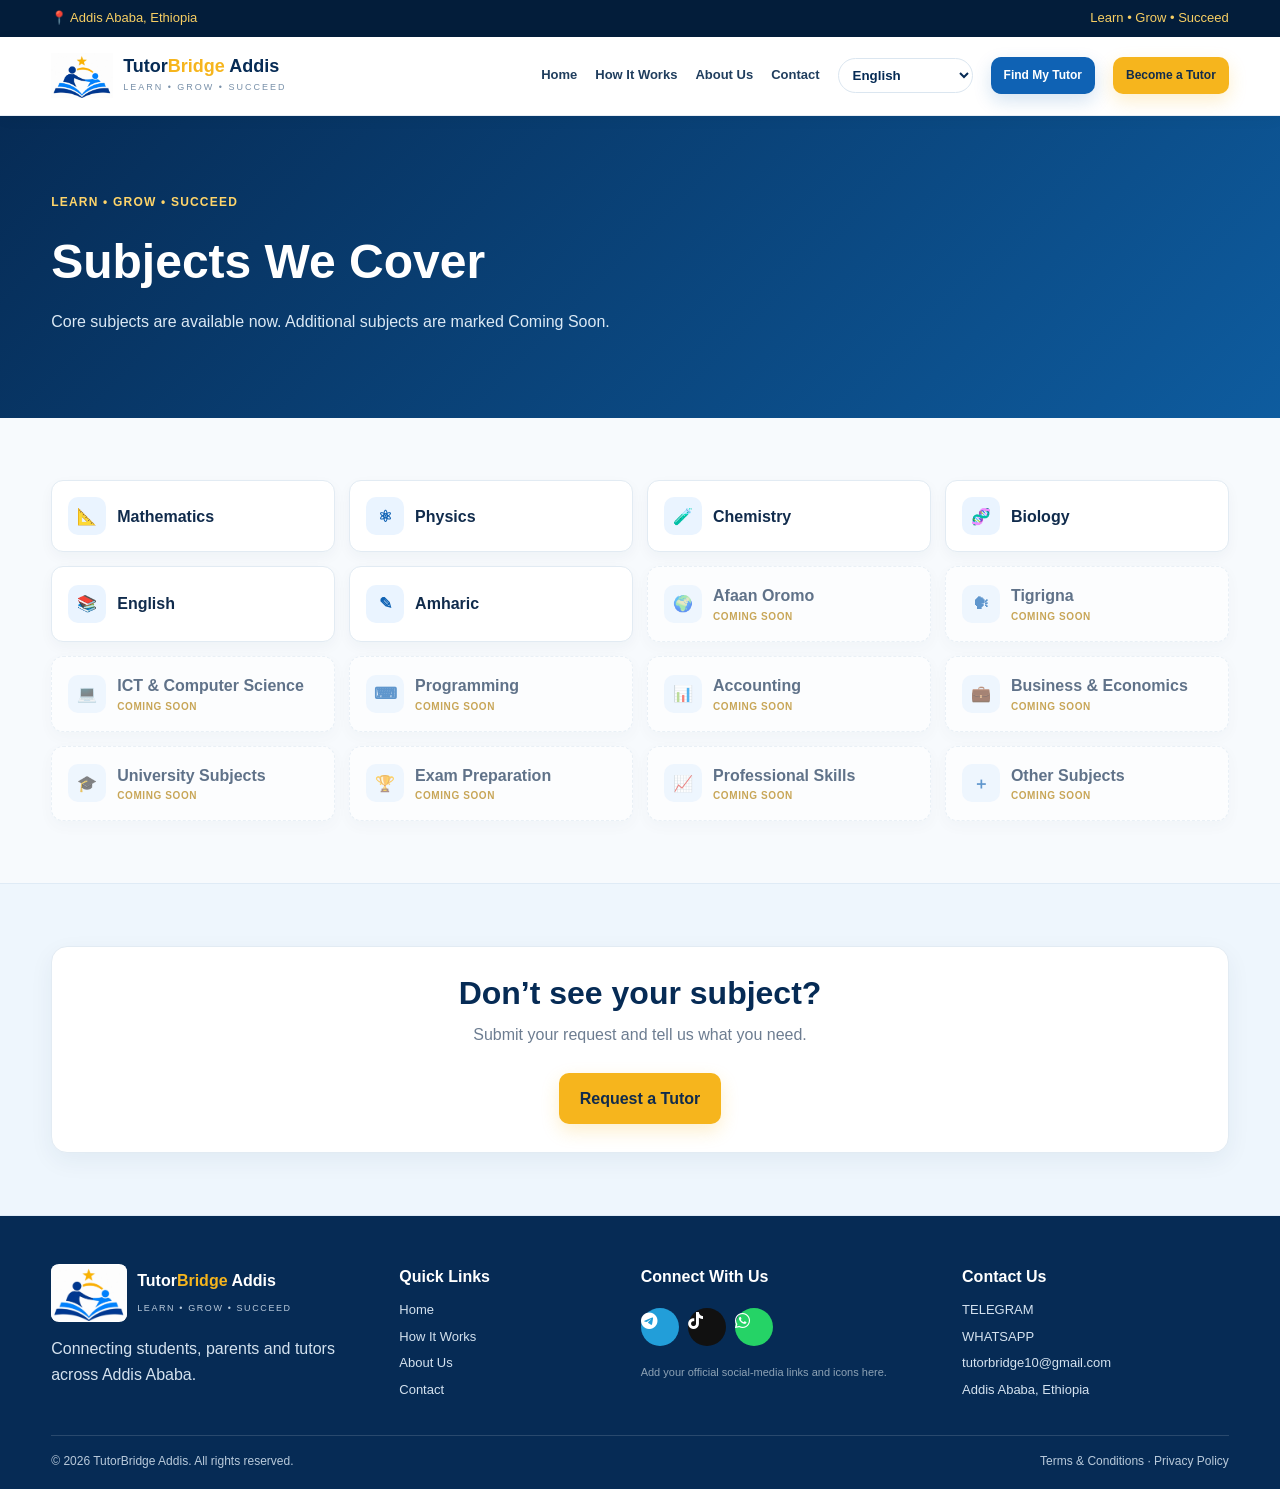
<file: subjects.html>
<!doctype html><html lang="en"><head><meta charset="utf-8"><meta name="viewport" content="width=device-width,initial-scale=1"><title>Subjects | TutorBridge Addis</title><link rel="stylesheet" href="style.css">
<link rel="stylesheet" href="https://cdnjs.cloudflare.com/ajax/libs/font-awesome/6.7.2/css/all.min.css" crossorigin="anonymous" referrerpolicy="no-referrer"></head><body>
<div id="site-header"></div>

<header class="pagehero"><div class="container"><span class="eyebrow">LEARN • GROW • SUCCEED</span><h1 data-i18n="subjects_title">Subjects We Cover</h1><p data-i18n="subjects_desc2">Core subjects are available now. Additional subjects are marked Coming Soon.</p></div></header>
<section><div class="container"><div class="grid4"><div class="subject "><span class="sicon">📐</span><div>Mathematics</div></div>
  <div class="subject "><span class="sicon">⚛</span><div>Physics</div></div>
  <div class="subject "><span class="sicon">🧪</span><div>Chemistry</div></div>
  <div class="subject "><span class="sicon">🧬</span><div>Biology</div></div>
  <div class="subject "><span class="sicon">📚</span><div>English</div></div>
  <div class="subject "><span class="sicon">✎</span><div>Amharic</div></div>
  <div class="subject coming "><span class="sicon">🌍</span><div>Afaan Oromo<b data-i18n="coming">Coming Soon</b></div></div>
  <div class="subject coming "><span class="sicon">🗣</span><div>Tigrigna<b data-i18n="coming">Coming Soon</b></div></div>
  <div class="subject coming "><span class="sicon">💻</span><div>ICT & Computer Science <b data-i18n="coming">Coming Soon</b></div></div>
<div class="subject coming  "><span class="sicon">⌨</span><div>Programming<b data-i18n="coming">Coming Soon</b></div></div>
<div class="subject coming"><span class="sicon">📊</span><div>Accounting<b data-i18n="coming">Coming Soon</b></div></div><div class="subject coming"><span class="sicon">💼</span><div>Business & Economics<b data-i18n="coming">Coming Soon</b></div></div><div class="subject coming"><span class="sicon">🎓</span><div>University Subjects<b data-i18n="coming">Coming Soon</b></div></div><div class="subject coming"><span class="sicon">🏆</span><div>Exam Preparation<b data-i18n="coming">Coming Soon</b></div></div><div class="subject coming"><span class="sicon">📈</span><div>Professional Skills<b data-i18n="coming">Coming Soon</b></div></div><div class="subject coming"><span class="sicon">＋</span><div>Other Subjects<b data-i18n="coming">Coming Soon</b></div></div></div></div></section>
<section class="band"><div class="container card center"><h2 data-i18n="dont">Don’t see your subject?</h2><p class="muted" data-i18n="dontd"></p><a class="btn gold" href="javascript:void(0)" onclick="goStudent()" data-i18n="request">Request a Tutor</a></div></section><div id="site-footer"></div><script src="components.js"></script>
<script>
const STUDENT_FORM="https://forms.gle/VkTzLcU2e5SjUFgX7";
const TUTOR_FORM="https://forms.gle/uCQvBaztquBA4jve7";
function openForm(url){
  if(url.includes("PASTE_")){ alert("Google Form link is not connected yet. Replace the placeholder URL in the HTML files."); return; }
  window.open(url,"_blank","noopener,noreferrer");
}
function goStudent(){openForm(STUDENT_FORM)} function goTutor(){openForm(TUTOR_FORM)}
const T={"en": {"home": "Home", "how": "How It Works", "about": "About Us", "contact": "Contact", "find": "Find My Tutor", "tutor": "Become a Tutor", "language": "Language", "location": "Addis Ababa, Ethiopia", "tag": "Learn • Grow • Succeed", "mission": "Your Success is Our Mission", "hero_title": "Find the Right Tutor,<br><span>Build a Brighter Future.</span>", "hero_desc": "TutorBridge Addis connects students and parents with suitable tutors for home and online learning across Addis Ababa — making learning easier, faster and more personal.", "for_students": "For Students & Parents", "qualified": "Qualified Tutors", "areas": "All Areas of Addis Ababa", "safe": "Safe & Reliable", "flex": "Flexible Learning", "fee": "50% Referral Commission", "one": "One-time referral fee", "environment": "A Learning Environment That Inspires", "environment_desc": "Real learning moments from the supplied reference. Replace these with your own authorized Ethiopian student and school photos when ready.", "main_photo": "Learning environment", "group_photo": "Group study", "tech_photo": "Technology learning", "uni_photo": "University learning", "tutor_photo": "Tutor & student", "roadmap": "HOW IT WORKS", "roadmap_title": "Simple Steps to Start Learning", "step1": "Tell Us What You Need", "step1d": "Click “Find My Tutor” and complete the short Student/Parent Google Form with your requirements.", "step2": "We Find the Right Tutor", "step2d": "We match your subject, level, location and schedule with suitable tutors.", "step3": "Connect & Learn", "step3d": "Meet your tutor, agree on the schedule and start your learning journey.", "subjects": "Subjects We Cover", "subjects_desc": "Core subjects are available now. Additional subjects and services are coming soon.", "view": "View All Subjects →", "coming": "Coming Soon", "why": "Why Choose TutorBridge Addis?", "why1": "Personalized Learning", "why1d": "Support based on goals, level and learning needs.", "why2": "Experienced Tutors", "why2d": "Connect with tutors according to your requirements.", "why3": "Affordable & Flexible", "why3d": "Choose arrangements that fit your learning needs.", "why4": "Building a Stronger Community", "why4d": "Together we grow and succeed.", "testimonials": "What Our Users Say", "student": "Student", "university": "University Student", "tutor_role": "Tutor", "highschool": "High School", "university2": "University", "quote1": "Add your real student testimonial here.", "quote2": "Add your real university learner testimonial here.", "quote3": "Add your real tutor testimonial here.", "photo": "PHOTO", "cta": "Ready to take the next step?", "ctad": "Students: tell us what you need. Tutors: tell us what you can teach.", "connect": "Connect With Us", "contactus": "Contact Us", "quick": "Quick Links", "terms": "Terms & Conditions", "privacy": "Privacy Policy", "rights": "All rights reserved.", "socialnote": "Add your official social-media links and icons here.", "about_title": "About TutorBridge Addis", "about_desc": "We are building a simple local bridge between learners, parents and tutors across Addis Ababa.", "mission_title": "Our Mission", "mission_desc": "Make it easier for learners to find suitable tutoring support and for tutors to reach learners who need their skills.", "approach_title": "Our Approach", "approach_desc": "Listen to the learner’s needs, identify suitable options and facilitate the introduction.", "vision_title": "Our Vision", "vision_desc": "Grow a trusted learning community where education opportunities are easier to discover and access.", "local_title": "Local Focus", "local_desc": "Starting across Addis Ababa, with support for home and online learning and Ethiopian language preferences.", "contact_title": "Contact Us", "contact_desc": "Reach TutorBridge Addis by phone or email, or use the registration buttons to submit your request.", "phone": "Phone", "email": "Email", "office": "Location", "office_photo": "CONTACT / OFFICE PHOTO", "contact_social": "Social media slots are intentionally empty so you can add your official accounts and real icons.", "how_title": "How It Works", "how_desc": "A simple roadmap from your request to a tutor connection.", "tutor_title": "For Tutors", "tutor_desc": "Register your subjects, qualifications, experience, availability and expected fee using the Tutor Google Form.", "fee_title": "50% One-time Referral Model", "fee_desc": "The current agency model uses a 50% one-time referral commission based on the agreed first-month tutoring fee. The fee should be disclosed and accepted before the referral is finalized.", "subjects_title": "Subjects We Cover", "subjects_desc2": "Core subjects are available now. Additional subjects are marked Coming Soon.", "request": "Request a Tutor", "dont": "Don’t see your subject?", "dontd": "Submit your request and tell us what you need.", "legal_note": "Draft for website setup. Review the final legal text for your actual business and applicable Ethiopian requirements before launch.", "terms_title": "Terms & Conditions", "terms_intro": "General terms for use of the TutorBridge Addis matching service.", "terms1": "1. Service", "terms1d": "TutorBridge Addis provides a matching and introduction service between learners/parents and tutors.", "terms2": "2. One-time referral fee", "terms2d": "The current model is a 50% one-time referral commission based on the agreed first-month tutoring fee. The fee should be disclosed and accepted before the referral is finalized.", "terms3": "3. Tutor information", "terms3d": "Tutors are responsible for the accuracy of information and documents they provide.", "terms4": "4. Tutoring arrangement", "terms4d": "The learner/parent and tutor are responsible for agreeing schedules, tutoring fees, conduct, location and other arrangements.", "terms5": "5. Minors", "terms5d": "For learners under 18, appropriate parent/guardian involvement and safeguarding practices should be used.", "privacy_title": "Privacy Policy", "privacy_intro": "How TutorBridge Addis intends to handle information submitted through the service.", "privacy1": "Information we collect", "privacy1d": "Registration may collect name, phone, email, location, subject, education level, availability, budget or tutoring fee, qualifications and other information needed for matching.", "privacy2": "How we use information", "privacy2d": "We use submitted information to process requests, match students and tutors, communicate about opportunities, and improve the service.", "privacy3": "Sharing", "privacy3d": "Relevant information may be shared with a potential tutor or learner only as reasonably necessary to facilitate a requested match.", "privacy4": "Google Forms", "privacy4d": "Registration will be handled through Google Forms and is also subject to Google's applicable terms and privacy practices.", "privacy5": "Security", "privacy5d": "We intend to use reasonable measures to protect information.", "core": "Core", "soon": "Coming Soon"}, "am": {"home": "መነሻ", "how": "እንዴት ይሰራል", "about": "ስለ እኛ", "contact": "አግኙን", "find": "አስተማሪ ፈልግ", "tutor": "አስተማሪ ሁን", "language": "ቋንቋ", "location": "አዲስ አበባ፣ ኢትዮጵያ", "tag": "ተማር • እደግ • ተሳካል", "mission": "ስኬትዎ ተልዕኳችን ነው", "hero_title": "ትክክለኛውን አስተማሪ ያግኙ፣<br><span>የተሻለ ወደፊት ይገንቡ።</span>", "hero_desc": "TutorBridge Addis ተማሪዎችንና ወላጆችን በአዲስ አበባ ለቤት እና ለኦንላይን ትምህርት ከተስማሚ አስተማሪዎች ጋር ያገናኛል።", "for_students": "ለተማሪዎችና ወላጆች", "qualified": "ብቁ አስተማሪዎች", "areas": "በአዲስ አበባ ሁሉም አካባቢዎች", "safe": "ደህንነትና ታማኝነት", "flex": "ተለዋዋጭ ትምህርት", "fee": "50% የማጣቀሻ ኮሚሽን", "one": "አንድ ጊዜ የሚከፈል", "environment": "አነሳሽ የመማሪያ አካባቢ", "environment_desc": "ከተሰጠው ምሳሌ የተወሰዱ የመማር ጊዜያት። በኋላ የራስዎን ፈቃድ ያላቸው የኢትዮጵያውያን ተማሪ/ትምህርት ቤት ፎቶዎች ይተኩ።", "main_photo": "የመማሪያ አካባቢ", "group_photo": "የቡድን ጥናት", "tech_photo": "የቴክኖሎጂ ትምህርት", "uni_photo": "የዩኒቨርሲቲ ትምህርት", "tutor_photo": "አስተማሪና ተማሪ", "roadmap": "እንዴት ይሰራል", "roadmap_title": "ትምህርት ለመጀመር ቀላል ደረጃዎች", "step1": "የሚፈልጉትን ይንገሩን", "step1d": "“አስተማሪ ፈልግ” በመጫን የተማሪ/ወላጅ Google Form ይሙሉ።", "step2": "ትክክለኛውን አስተማሪ እንፈልጋለን", "step2d": "ትምህርት፣ ደረጃ፣ አካባቢና ጊዜን በመመርኮዝ እንመርጣለን።", "step3": "አገናኝተን እንማራለን", "step3d": "ከአስተማሪዎ ጋር ተገናኝተው ጊዜ ያስማሙና ይጀምሩ።", "subjects": "የምናስተምራቸው ትምህርቶች", "subjects_desc": "ዋና ትምህርቶች አሁን ይገኛሉ። ተጨማሪ ትምህርቶች በቅርቡ ይመጣሉ።", "view": "ሁሉንም ይመልከቱ →", "coming": "በቅርቡ", "why": "TutorBridge Addis ለምን?", "why1": "ግላዊ የመማር ድጋፍ", "why1d": "በግብ፣ ደረጃና ፍላጎት ላይ የተመሰረተ ድጋፍ።", "why2": "ልምድ ያላቸው አስተማሪዎች", "why2d": "ከፍላጎትዎ ጋር ተስማሚ አስተማሪዎችን ያግኙ።", "why3": "ተመጣጣኝና ተለዋዋጭ", "why3d": "ለፍላጎትዎ የሚስማማ አማራጭ ይምረጡ።", "why4": "ጠንካራ ማህበረሰብ መገንባት", "why4d": "በአንድነት እንድጋና እንሳካለን።", "testimonials": "የተጠቃሚዎቻችን አስተያየት", "student": "ተማሪ", "university": "የዩኒቨርሲቲ ተማሪ", "tutor_role": "አስተማሪ", "highschool": "ሁለተኛ ደረጃ", "university2": "ዩኒቨርሲቲ", "quote1": "እውነተኛ የተማሪ አስተያየትዎን እዚህ ያስገቡ።", "quote2": "እውነተኛ የዩኒቨርሲቲ ተማሪ አስተያየትዎን እዚህ ያስገቡ።", "quote3": "እውነተኛ የአስተማሪ አስተያየትዎን እዚህ ያስገቡ።", "photo": "ፎቶ", "cta": "ቀጣዩን እርምጃ ለመውሰድ ዝግጁ ነዎት?", "ctad": "ተማሪዎች፦ የሚፈልጉትን ይንገሩን። አስተማሪዎች፦ ማስተማር የሚችሉትን ይንገሩን።", "connect": "ከእኛ ጋር ይገናኙ", "contactus": "ያግኙን", "quick": "ፈጣን አገናኞች", "terms": "የአገልግሎት ደንቦች", "privacy": "የግላዊነት መመሪያ", "rights": "መብቱ የተጠበቀ ነው።", "socialnote": "ኦፊሴላዊ የማህበራዊ ሚዲያ አገናኞችና አዶዎችን እዚህ ያስገቡ።", "about_title": "ስለ TutorBridge Addis", "about_desc": "በአዲስ አበባ ተማሪዎችን፣ ወላጆችንና አስተማሪዎችን የሚያገናኝ ቀላል የአካባቢ ድልድይ እየገነባን ነው።", "mission_title": "ተልዕኳችን", "mission_desc": "ተማሪዎች ተስማሚ የትምህርት ድጋፍ እንዲያገኙና አስተማሪዎች ተማሪዎችን በቀላሉ እንዲያገኙ ማድረግ።", "approach_title": "አቀራረባችን", "approach_desc": "የተማሪውን ፍላጎት መስማት፣ ተስማሚ አማራጮችን መለየትና ግንኙነቱን ማመቻቸት።", "vision_title": "ራዕያችን", "vision_desc": "የትምህርት እድሎች በቀላሉ የሚገኙበት የታመነ የመማሪያ ማህበረሰብ መገንባት።", "local_title": "የአካባቢ ትኩረት", "local_desc": "ከአዲስ አበባ በመጀመር የቤትና ኦንላይን ትምህርትን እና የኢትዮጵያ ቋንቋ ምርጫዎችን እንደግፋለን።", "contact_title": "ያግኙን", "contact_desc": "በስልክ ወይም በኢሜይል ያግኙን፣ ወይም የምዝገባ አዝራሮቹን ተጠቅመው ጥያቄ ያስገቡ።", "phone": "ስልክ", "email": "ኢሜይል", "office": "አካባቢ", "office_photo": "የቢሮ / ቡድን ፎቶ", "contact_social": "የማህበራዊ ሚዲያ ቦታዎች ሆን ብለው ባዶ ተተውተዋል፤ ኦፊሴላዊ አዶዎችን እዚህ ያስገቡ።", "how_title": "እንዴት ይሰራል", "how_desc": "ከጥያቄዎ እስከ አስተማሪ ግንኙነት ያለው ቀላል መንገድ።", "tutor_title": "ለአስተማሪዎች", "tutor_desc": "ትምህርቶችዎን፣ ብቃትዎን፣ ልምድዎን፣ የሚገኙበትን ጊዜና የሚጠብቁትን ክፍያ በTutor Google Form ይመዝግቡ።", "fee_title": "50% አንድ-ጊዜ የማጣቀሻ ሞዴል", "fee_desc": "የአሁኑ የኤጀንሲ ሞዴል በተስማማው የመጀመሪያ ወር የትምህርት ክፍያ ላይ 50% አንድ-ጊዜ የማጣቀሻ ኮሚሽን ይጠቀማል። ክፍያው ከማጣቀሻው በፊት መገለጽና መቀበል አለበት።", "subjects_title": "የምናስተምራቸው ትምህርቶች", "subjects_desc2": "ዋና ትምህርቶች አሁን ይገኛሉ፤ ሌሎች በቅርቡ ይመጣሉ።", "request": "አስተማሪ ይጠይቁ", "dont": "ትምህርትዎ አይታይም?", "dontd": "ጥያቄዎን ያስገቡና የሚፈልጉትን ይንገሩን።", "legal_note": "ይህ ለድረ-ገጽ ማዘጋጀት የተዘጋጀ ረቂቅ ነው። ከማስጀመርዎ በፊት ከእውነተኛ የንግድ ስራዎና ከሚመለከታቸው የኢትዮጵያ መስፈርቶች ጋር ያስተካክሉ።", "terms_title": "የአገልግሎት ደንቦች", "terms_intro": "የTutorBridge Addis የማጣመሪያ አገልግሎት አጠቃላይ ደንቦች።", "terms1": "1. አገልግሎት", "terms1d": "TutorBridge Addis ተማሪዎችን/ወላጆችን ከአስተማሪዎች ጋር የማጣመርና የማስተዋወቅ አገልግሎት ይሰጣል።", "terms2": "2. አንድ-ጊዜ የማጣቀሻ ክፍያ", "terms2d": "የአሁኑ ሞዴል በተስማማው የመጀመሪያ ወር ክፍያ ላይ 50% አንድ-ጊዜ የማጣቀሻ ኮሚሽን ነው።", "terms3": "3. የአስተማሪ መረጃ", "terms3d": "አስተማሪዎች ስለሚያቀርቡት መረጃና ሰነድ ትክክለኛነት ኃላፊ ናቸው።", "terms4": "4. የትምህርት ዝግጅት", "terms4d": "ተማሪ/ወላጅና አስተማሪ የጊዜ ሰሌዳ፣ ክፍያ፣ ባህሪ፣ ቦታና ሌሎች ዝግጅቶችን ይስማማሉ።", "terms5": "5. ከ18 ዓመት በታች", "terms5d": "ከ18 ዓመት በታች ላሉ ተማሪዎች ተገቢ የወላጅ/አሳዳጊ ተሳትፎ እና የደህንነት ልምዶች መኖር አለባቸው።", "privacy_title": "የግላዊነት መመሪያ", "privacy_intro": "TutorBridge Addis በአገልግሎቱ በኩል የሚሰጥ መረጃን እንዴት ለመጠቀም እንዳሰበ የሚያብራራ።", "privacy1": "የምንሰበስበው መረጃ", "privacy1d": "ምዝገባ ስም፣ ስልክ፣ ኢሜይል፣ አካባቢ፣ ትምህርት፣ ደረጃ፣ ጊዜ መገኘት፣ በጀት/ክፍያ፣ ብቃትና ለማጣመር የሚያስፈልጉ ሌሎች መረጃዎችን ሊሰበስብ ይችላል።", "privacy2": "መረጃን እንዴት እንጠቀማለን", "privacy2d": "ጥያቄዎችን ለማስኬድ፣ ተማሪና አስተማሪን ለማጣመር፣ ስለ እድሎች ለመገናኘትና አገልግሎቱን ለማሻሻል እንጠቀማለን።", "privacy3": "ማጋራት", "privacy3d": "ለተጠየቀው ግንኙነት አስፈላጊ በሆነ መጠን ተገቢ መረጃ ለተመረጠ አስተማሪ ወይም ተማሪ ሊጋራ ይችላል።", "privacy4": "Google Forms", "privacy4d": "ምዝገባ በGoogle Forms ይካሄዳል፤ የGoogle ተፈጻሚ ደንቦችና የግላዊነት ልምዶችም ይመለከታሉ።", "privacy5": "ደህንነት", "privacy5d": "መረጃን ለመጠበቅ ተገቢ መለኪያዎችን ለመጠቀም እንጥራለን።", "core": "ዋና", "soon": "በቅርቡ"}, "om": {"home": "Mana", "how": "Akkaataa Itti Hojjetu", "about": "Waa’ee Keenya", "contact": "Nu Qunnamaa", "find": "Barsiisaa Barbaadi", "tutor": "Barsiisaa Ta’i", "language": "Afaan", "location": "Finfinnee, Itoophiyaa", "tag": "Baradhu • Guddata • Milkaa’i", "mission": "Milkaa’inni Kee Kaayyoo Keenya", "hero_title": "Barsiisaa Sirrii Argadhu,<br><span>Fuuldura Ifaa Ijaari.</span>", "hero_desc": "TutorBridge Addis barattootaa fi maatii barsiisota mijatoo waliin Finfinnee keessatti wal qunnamsiisa.", "for_students": "Barattootaa fi Maatii", "qualified": "Barsiisota Ga’umsa Qaban", "areas": "Naannolee Finfinnee Hunda", "safe": "Amanamaa fi Nageenya Qabu", "flex": "Barnoota Jijjiiramaa", "fee": "Komishinii 50%", "one": "Yeroo Tokko Qofa", "environment": "Naannoo Barnootaa Nama Kakaasu", "environment_desc": "Suuraalee barnootaa asitti fayyadami; yeroo qophiitti suuraalee dhugaa barattoota Itoophiyaa bakka buusi.", "main_photo": "Learning environment", "group_photo": "Group study", "tech_photo": "Technology learning", "uni_photo": "University learning", "tutor_photo": "Tutor & student", "roadmap": "AKKATAA ITTI HOJJETU", "roadmap_title": "Tarkaanfiiwwan Salphaa Barnoota Jalqabuuf", "step1": "Waan Barbaaddu Nutti Himii", "step1d": "“Barsiisaa Barbaadi” cuqaasii Google Form guuti.", "step2": "Barsiisaa Sirrii Barbaanna", "step2d": "Mata-duree, sadarkaa, bakka fi yeroo irratti hundaa’uun walitti si fidna.", "step3": "Wal Qunnamnee Baranna", "step3d": "Barsiisaa kee waliin wal argii barnoota jalqabi.", "subjects": "Mata-dureewwan Barnootaa", "subjects_desc": "Mata-dureewwan ijoo amma jiru; kanneen dabalataa yeroo dhiyootti ni dhufu.", "view": "Mata-dureewwan Hunda →", "coming": "Yeroo Dhiyootti", "why": "Maaliif TutorBridge Addis?", "why1": "Barnoota Dhuunfaa", "why1d": "Deeggarsa fedhii fi sadarkaa kee irratti hundaa’e.", "why2": "Barsiisota Muuxannoo Qaban", "why2d": "Barsiisaa fedhii kee waliin walsimu argadhu.", "why3": "Gatii Madaalawaa fi Jijjiiramaa", "why3d": "Filannoo siif mijatu filadhu.", "why4": "Hawaasa Cimaa Ijaaruu", "why4d": "Waliin guddanna, waliin milkoofna.", "testimonials": "Yaada Fayyadamtootaa", "student": "Student", "university": "University Student", "tutor_role": "Tutor", "highschool": "High School", "university2": "University", "quote1": "Add your real student testimonial here.", "quote2": "Add your real university learner testimonial here.", "quote3": "Add your real tutor testimonial here.", "photo": "PHOTO", "cta": "Tarkaanfii Itti Aanuuf Qophiidhaa?", "ctad": "Barattoota: waan barbaaddan nutti himaa. Barsiisota: waan barsiisuu dandeessan nutti himaa.", "connect": "Nu Waliin Qunnamaa", "contactus": "Nu Qunnamaa", "quick": "Geessitoota Saffisaa", "terms": "Shuruutaa fi Haala", "privacy": "Imaammata Dhuunfaa", "rights": "Mirgi Hunda Seeraan Eegameera.", "socialnote": "Linkii fi mallattoo miidiyaa hawaasaa keessan as galchaa.", "about_title": "Waa’ee TutorBridge Addis", "about_desc": "Barattootaa, maatii fi barsiisota Finfinnee keessatti walitti fiduuf riqicha naannoo ijaaramaa jirra.", "mission_title": "Kaayyoo Keenya", "mission_desc": "Barattoonni deeggarsa barnootaa sirrii akka argatan, barsiisotaanis barattoota akka argatan salphisu.", "approach_title": "Akkaataa Keenya", "approach_desc": "Fedhii barataa dhaggeeffachuu, filannoo mijataa adda baasuu fi wal qunnamsiisuu.", "vision_title": "Mul’ata Keenya", "vision_desc": "Hawaasa barnootaa amanamaa ijaaruu.", "local_title": "Xiyyeeffannoo Naannoo", "local_desc": "Finfinnee irraa jalqabnee barnoota mana keessaa fi online akkasumas afaanota Itoophiyaa deeggarra.", "contact_title": "Nu Qunnamaa", "contact_desc": "Bilbila ykn imeelii fayyadami, ykn button galmee fayyadami.", "phone": "Bilbila", "email": "Imeelii", "office": "Bakka", "office_photo": "SUURAA WAJJIIN HOJJEETTOOTAA", "contact_social": "Bakka mallattoo miidiyaa hawaasaa keessan as galchaa.", "how_title": "Akkaataa Itti Hojjetu", "how_desc": "Karaa salphaa gaaffii kee irraa hanga wal qunnamtii barsiisaa.", "tutor_title": "Barsiisotaaf", "tutor_desc": "Mata-dureewwan, gahumsa, muuxannoo, yeroo fi kaffaltii kee Google Form irratti galchi.", "fee_title": "Moo’ata 50% Yeroo Tokko", "fee_desc": "Komishiniin yeroo tokko 50% kaffaltii ji’a jalqabaa irratti hundaa’a; kaffaltiin dursee ifa ta’uu qaba.", "subjects_title": "Mata-dureewwan Barnootaa", "subjects_desc2": "Mata-dureewwan ijoo amma jiru; kanneen biroo yeroo dhiyootti.", "request": "Barsiisaa Gaafadhu", "dont": "Mata-dureen kee hin mul’atu?", "dontd": "Gaaffii kee galchiitii waan barbaaddu nutti himi.", "legal_note": "Kun qophii marsariitii ti; seera hojii kee fi ulaagaalee Itoophiyaa irratti hundaa’uun ilaali.", "terms_title": "Shuruutaa fi Haala", "terms_intro": "Shuruutaa waliigalaa tajaajila TutorBridge Addis.", "terms1": "1. Tajaajila", "terms1d": "TutorBridge Addis barattoota/maatii fi barsiisota walitti fiduuf tajaajila.", "terms2": "2. Kaffaltii yeroo tokko", "terms2d": "Moo’anni ammaa 50% kaffaltii ji’a jalqabaa irratti hundaa’a.", "terms3": "3. Odeeffannoo barsiisaa", "terms3d": "Barsiisaan sirrii odeeffannoo fi ragaa isaa irraa itti gaafatama.", "terms4": "4. Qophii barnootaa", "terms4d": "Barataan/maatiin fi barsiisaan yeroo, kaffaltii, bakka fi qophii biroo irratti walii galu.", "terms5": "5. Daa’imman", "terms5d": "Barattoota 18 gadiif hirmaannaan maatii/abbaa alangaa fi nageenyi barbaachisaadha.", "privacy_title": "Imaammata Dhuunfaa", "privacy_intro": "Akkaataa odeeffannoo tajaajila kanaan kennamu itti qabnu.", "privacy1": "Odeeffannoo walitti qabnu", "privacy1d": "Maqaa, bilbila, imeelii, bakka, mata-duree, sadarkaa, yeroo, kaffaltii fi odeeffannoo walitti makuuf barbaachisu.", "privacy2": "Akkaataa itti fayyadamnu", "privacy2d": "Gaaffii qopheessuu, barataa fi barsiisaa walitti fiduu fi tajaajila fooyyessuuf.", "privacy3": "Qooduu", "privacy3d": "Odeeffannoo barbaachisaa qofa nama walitti fidamuuf waliin qooduu dandeenya.", "privacy4": "Google Forms", "privacy4d": "Galmeen Google Forms irratti raawwatama.", "privacy5": "Nageenya", "privacy5d": "Odeeffannoo eeguuf tarkaanfiiwwan sirrii fayyadamuuf ni yaalla.", "core": "Bu’uuraa", "soon": "Yeroo Dhiyootti"}, "ti": {"home": "መጀመርታ", "how": "ከመይ ይሰርሕ", "about": "ብዛዕባና", "contact": "ርኸቡና", "find": "መምህር ድለ", "tutor": "መምህር ኩን", "language": "ቋንቋ", "location": "ኣዲስ ኣበባ፣ ኢትዮጵያ", "tag": "ተማሃር • ዕበ • ተዓወት", "mission": "ዓወትካ ዕላማና እዩ", "hero_title": "ትኽክለኛ መምህር ርኸብ፣<br><span>ዝሓሸ መጻኢ ሃንጽ።</span>", "hero_desc": "TutorBridge Addis ተማሃሮን ወለድን ምስ ዝሰማማዑ መምህራን ኣብ ኣዲስ ኣበባ የራኽብ።", "for_students": "ንተማሃሮን ወለድን", "qualified": "ብቑዓት መምህራን", "areas": "ኩሎም ከባቢታት ኣዲስ ኣበባ", "safe": "ውሑስን እሙንን", "flex": "ተለዋዋጢ ትምህርቲ", "fee": "50% ኮሚሽን", "one": "ሓንሳብ ጥራይ", "environment": "ኣነሳሒ ናይ ትምህርቲ ከባቢ", "environment_desc": "እዞም ስእልታት ካብቲ ዝተዋህበ ምሳሌ እዮም፤ ድሕሪኡ ፍቓድ ዘለዎም ናይ ኢትዮጵያ ተማሃሮ ስእልታት ተክኡ።", "main_photo": "ከባቢ ትምህርቲ", "group_photo": "ጉጅለ ጥናት", "tech_photo": "ቴክኖሎጂ ትምህርቲ", "uni_photo": "ዩኒቨርሲቲ ትምህርቲ", "tutor_photo": "መምህርን ተማሃሪን", "roadmap": "ከመይ ይሰርሕ", "roadmap_title": "ቀለልቲ ደረጃታት ንምጅማር ትምህርቲ", "step1": "እቲ ትደልዮ ንገረና", "step1d": "“መምህር ድለ” ጠውቕ እሞ Google Form ምልኣ።", "step2": "ትኽክለኛ መምህር ንደሊ", "step2d": "ብመሰረት ትምህርቲ፣ ደረጃ፣ ቦታን ግዜን ንምስማማዕ ንመርጽ።", "step3": "ተራኺብና ንመሃር", "step3d": "ምስ መምህርካ ተራኺብካ ትምህርቲ ጀምር።", "subjects": "እንምህሮም ትምህርታት", "subjects_desc": "መሰረታዊ ትምህርታት ሕጂ ኣለዉ፤ ተወሳኺ ቀረባ እዋን ክመጹ እዮም።", "view": "ኩሎም ርአ →", "coming": "ቀረባ እዋን", "why": "ስለምንታይ TutorBridge Addis?", "why1": "ውልቃዊ ትምህርቲ", "why1d": "ብመሰረት ዕላማኻን ደረጃኻን ድጋፍ።", "why2": "ተመኩሮ ዘለዎም መምህራን", "why2d": "ምስ ድሌትካ ዝሰማማዕ መምህር ርኸብ።", "why3": "ተመጣጣኒን ተለዋዋጢን", "why3d": "ንድሌትካ ዝሰማማዕ ምርጫ ውሰድ።", "why4": "ሓያል ማሕበረሰብ ምህናጽ", "why4d": "ብሓባር ንዕበን ንዕወትን።", "testimonials": "ርእይቶ ተጠቀምቲ", "student": "Student", "university": "University Student", "tutor_role": "Tutor", "highschool": "High School", "university2": "University", "quote1": "Add your real student testimonial here.", "quote2": "Add your real university learner testimonial here.", "quote3": "Add your real tutor testimonial here.", "photo": "PHOTO", "cta": "ንቀጻሊ ስጉምቲ ድሉው ዲኻ?", "ctad": "ተማሃሮ፦ እቲ ትደልዮ ንገረና። መምህራን፦ ክትምህሮ እትኽእሎ ንገረና።", "connect": "ምሳና ተራኸብ", "contactus": "ርኸቡና", "quick": "ቀለልቲ መራኸቢታት", "terms": "ሕግታትን ቅድመ ኩነታትን", "privacy": "ፖሊሲ ምስጢራዊነት", "rights": "ኩሉ መሰል ዝተሓለወ እዩ።", "socialnote": "ኦፊሻል ሊንክታትን ኣዶታትን ኣብዚ ኣእትዉ።", "about_title": "ብዛዕባ TutorBridge Addis", "about_desc": "ተማሃሮን፣ ወለድን መምህራንን ኣብ ኣዲስ ኣበባ ዝራኸብ ድልድል ንሃንጽ ኣለና።", "mission_title": "ዕላማና", "mission_desc": "ተማሃሮ ተስማሚ ድጋፍ ክረኽቡን መምህራን ተማሃሮ ክረኽቡን ምቕላል።", "approach_title": "ኣቀራርባና", "approach_desc": "ድሌት ተማሃሪ ምስማዕ፣ ተስማሚ ኣማራጺ ምልላይን ምርኻብን።", "vision_title": "ራእይና", "vision_desc": "ተኣማኒ ማሕበረሰብ ትምህርቲ ምህናጽ።", "local_title": "ናይ ከባቢ ትኹረት", "local_desc": "ካብ ኣዲስ ኣበባ ጀሚርና ናይ ገዛን onlineን ትምህርቲ ንድግፍ።", "contact_title": "ርኸቡና", "contact_desc": "ብስልኪ ወይ ኢሜይል ርኸቡና፣ ወይ ናይ ምዝገባ መደበር ተጠቐሙ።", "phone": "ስልኪ", "email": "ኢሜይል", "office": "ቦታ", "office_photo": "ስእሊ ቢሮ / ጉጅለ", "contact_social": "ናይ ማሕበራዊ ሚድያ ቦታታት ባዶ እዮም፤ ኦፊሻል ኣዶታት ኣእትዉ።", "how_title": "ከመይ ይሰርሕ", "how_desc": "ካብ ሕቶኻ ክሳብ ምርኻብ መምህር ዝወስድ ቀሊል መንገዲ።", "tutor_title": "ንመምህራን", "tutor_desc": "ትምህርትታት፣ ብቕዓት፣ ተመኩሮ፣ ግዜን ክፍሊትን ብGoogle Form ኣመዝግቡ።", "fee_title": "50% ሓንሳብ ኮሚሽን", "fee_desc": "ናይ ሕጂ ሞዴል 50% ናይ መጀመርታ ወርሒ ክፍሊት ኮሚሽን እዩ።", "subjects_title": "እንምህሮም ትምህርታት", "subjects_desc2": "መሰረታዊ ትምህርታት ሕጂ ኣለዉ፤ ካልኦት ቀረባ እዋን።", "request": "መምህር ሕተት", "dont": "ትምህርትኻ ኣይትርከብን?", "dontd": "ሕቶኻ ኣእትው እሞ እቲ ትደልዮ ንገረና።", "legal_note": "እዚ ናይ ድሕረ-ገጽ ረቂቕ እዩ፤ ቅድሚ ምጅማር ምስ ናይ ንግድኻን ሕግታት ኢትዮጵያን ኣስተካኽሎ።", "terms_title": "ሕግታትን ቅድመ ኩነታትን", "terms_intro": "ኣጠቓላሊ ሕግታት ኣገልግሎት TutorBridge Addis።", "terms1": "1. ኣገልግሎት", "terms1d": "TutorBridge Addis ተማሃሮን መምህራንን ንምርኻብ ኣገልግሎት ይህብ።", "terms2": "2. ሓንሳብ ክፍሊት", "terms2d": "50% ናይ መጀመርታ ወርሒ ክፍሊት ኮሚሽን እዩ።", "terms3": "3. ሓበሬታ መምህር", "terms3d": "መምህራን ትኽክለኛነት ሓበሬታኦም ይሕልዉ።", "terms4": "4. ስምምዕ ትምህርቲ", "terms4d": "ተማሃሪ/ወላዲን መምህርን ግዜ፣ ክፍሊትን ቦታን ይሰማምዑ።", "terms5": "5. ትሕቲ 18", "terms5d": "ንትሕቲ 18 ዓመት ተማሃሮ ተሳትፎ ወላዲን መከላኸሊ ደህንነትን የድሊ።", "privacy_title": "ፖሊሲ ምስጢራዊነት", "privacy_intro": "TutorBridge Addis እቲ ዝቐርብ ሓበሬታ ከመይ ከምዝጥቀመሉ።", "privacy1": "እንእክቦ ሓበሬታ", "privacy1d": "ስም፣ ስልኪ፣ ኢሜይል፣ ቦታ፣ ትምህርቲ፣ ደረጃ፣ ግዜን ካልእ ንምርኻብ ዘድሊ ሓበሬታን።", "privacy2": "ከመይ ንጥቀመሉ", "privacy2d": "ሕቶታት ንምስራሕ፣ ተማሃሮን መምህራንን ንምርኻብን ኣገልግሎት ንምምሕያሽን።", "privacy3": "ምክፋል", "privacy3d": "ንምርኻብ ዘድሊ ሓበሬታ ጥራይ ክካፈል ይኽእል።", "privacy4": "Google Forms", "privacy4d": "ምዝገባ ብGoogle Forms ይካየድ።", "privacy5": "ደህንነት", "privacy5d": "ሓበሬታ ንምክልኻል ተገቢ ስጉምቲ ንወስድ።", "core": "መሰረታዊ", "soon": "ቀረባ እዋን"}, "so": {"home": "Bogga Hore", "how": "Sida Ay U Shaqeyso", "about": "Nagu Saabsan", "contact": "Nala Soo Xiriir", "find": "Raadi Macallin", "tutor": "Noqo Macallin", "language": "Luqad", "location": "Addis Ababa, Itoobiya", "tag": "Baro • Koboc • Guulayso", "mission": "Guushaadu Waa Hadafkeena", "hero_title": "Hel Macallinka Saxda ah,<br><span>Dhis Mustaqbal Iftiimaya.</span>", "hero_desc": "TutorBridge Addis waxay isku xirtaa ardayda, waalidiinta iyo macallimiinta ku habboon Addis Ababa.", "for_students": "For Students & Parents", "qualified": "Macallimiin Aqoon Leh", "areas": "Dhammaan Addis Ababa", "safe": "Ammaan & Lagu Kalsoonaan Karo", "flex": "Waxbarasho Dabacsan", "fee": "50% Komishan Tixraac", "one": "Hal Mar", "environment": "A Learning Environment That Inspires", "environment_desc": "Real learning moments from the supplied reference. Replace these with your own authorized Ethiopian student and school photos when ready.", "main_photo": "Learning environment", "group_photo": "Group study", "tech_photo": "Technology learning", "uni_photo": "University learning", "tutor_photo": "Tutor & student", "roadmap": "SIDA AY U SHAQEEYSO", "roadmap_title": "Tallaabooyin Fudud oo Waxbarashada Lagu Bilaabo", "step1": "Noo Sheeg Waxa Aad U Baahan Tahay", "step1d": "Guji “Raadi Macallin” oo buuxi Google Form.", "step2": "Waxaan Helnaa Macallinka Saxda ah", "step2d": "Waxaan is waafajinnaa maadada, heerka, goobta iyo waqtiga.", "step3": "Isku Xir & Baro", "step3d": "La kulan macallinka oo bilow waxbarashada.", "subjects": "Maaddooyinka Aan Daboolno", "subjects_desc": "Maaddooyinka muhiimka ah hadda waa diyaar; kuwo kale dhawaan ayay imanayaan.", "view": "Arag Dhammaan Maaddooyinka →", "coming": "Dhawaan", "why": "Maxaa Loo Doortaa TutorBridge Addis?", "why1": "Waxbarasho Shakhsiyeed", "why1d": "Taageero ku salaysan baahidaada.", "why2": "Macallimiin Khibrad Leh", "why2d": "Hel macallin kugu habboon.", "why3": "La Awoodi Karo & Dabacsan", "why3d": "Dooro hab kugu habboon.", "why4": "Bulsho Xooggan Dhisid", "why4d": "Wadajir ayaan u kornaa.", "testimonials": "Waxa Isticmaalayaashu Yiraahdeen", "student": "Student", "university": "University Student", "tutor_role": "Tutor", "highschool": "High School", "university2": "University", "quote1": "Add your real student testimonial here.", "quote2": "Add your real university learner testimonial here.", "quote3": "Add your real tutor testimonial here.", "photo": "PHOTO", "cta": "Diyaar Ma U Tahay Tallaabada Xigta?", "ctad": "Arday: noo sheeg waxa aad u baahan tahay. Macallin: noo sheeg waxa aad bari karto.", "connect": "Nala Xiriir", "contactus": "Nala Soo Xiriir", "quick": "Xiriirro Degdeg ah", "terms": "Shuruudaha", "privacy": "Qaanuunka Asturnaanta", "rights": "Dhammaan xuquuqdu way dhawran tahay.", "socialnote": "Halkan ku dar xiriirrada iyo astaamaha baraha bulshada.", "about_title": "Ku Saabsan TutorBridge Addis", "about_desc": "Waxaan dhiseynaa buundo fudud oo isku xirta ardayda, waalidiinta iyo macallimiinta Addis Ababa.", "mission_title": "Hadafkeena", "mission_desc": "In ardaydu helaan taageero waxbarasho oo ku habboon, macallimiintuna helaan arday.", "approach_title": "Habkayaga", "approach_desc": "Waxaan dhageysanaa baahida ardayga, helnaa doorasho ku habboon, kadibna isku xirnaa.", "vision_title": "Aragtideena", "vision_desc": "Inaan dhisno bulsho waxbarasho oo la aamini karo.", "local_title": "Diiradda Deegaanka", "local_desc": "Waxaan ka bilaabaynaa Addis Ababa, iyadoo la taageerayo waxbarashada guriga iyo online.", "contact_title": "Nala Soo Xiriir", "contact_desc": "Nala soo xiriir telefoon ama email, ama isticmaal badhamada diiwaangelinta.", "phone": "Telefoon", "email": "Email", "office": "Goobta", "office_photo": "SAWIRKA XAFIISKA", "contact_social": "Meelaha astaamaha baraha bulshada waa bannaan yihiin si aad u geliso kuwaaga.", "how_title": "Sida Ay U Shaqeyso", "how_desc": "Hab fudud oo ka bilaabma codsigaaga kuna dhammaada xiriirka macallin.", "tutor_title": "Macallimiinta", "tutor_desc": "Ku qor maaddooyinka, aqoonta, khibradda, waqtiga iyo lacagta aad filayso Google Form.", "fee_title": "50% Komishan Hal Mar", "fee_desc": "Habka hadda waa 50% oo ku salaysan lacagta bisha koowaad; waa in lacagtu horay u caddaato.", "subjects_title": "Maaddooyinka Aan Daboolno", "subjects_desc2": "Maaddooyinka muhiimka ah hadda waa diyaar; kuwo kale dhawaan.", "request": "Codso Macallin", "dont": "Maaddadaadu Ma Jirtaa?", "dontd": "Soo dir codsigaaga oo noo sheeg waxa aad u baahan tahay.", "legal_note": "Qoraalkan waa qabyo; la jaanqaad ganacsigaaga iyo shuruudaha Itoobiya ka hor furitaanka.", "terms_title": "Shuruudaha", "terms_intro": "Shuruudaha guud ee adeegga isku xirka TutorBridge Addis.", "terms1": "1. Adeeg", "terms1d": "TutorBridge Addis waxay isku xirtaa arday/waalid iyo macallin.", "terms2": "2. Lacagta tixraaca", "terms2d": "Habka hadda waa 50% hal mar oo ku salaysan lacagta bisha koowaad.", "terms3": "3. Xogta macallinka", "terms3d": "Macallinku wuxuu mas'uul ka yahay saxnaanta xogtiisa iyo dukumiintiyadiisa.", "terms4": "4. Habka waxbarashada", "terms4d": "Ardayga/waalidka iyo macallinku waxay ku heshiiyaan waqtiga, lacagta iyo goobta.", "terms5": "5. Carruurta", "terms5d": "Ardayda ka yar 18 sano waa inay helaan ka qaybgalka waalid/mas'uul iyo ilaalin ku habboon.", "privacy_title": "Qaanuunka Asturnaanta", "privacy_intro": "Sida TutorBridge Addis u maareynayso xogta lagu soo diro adeegga.", "privacy1": "Xogta aan ururino", "privacy1d": "Magac, telefoon, email, goob, maaddo, heer, waqti, lacag iyo xog kale oo isku xirka loo baahan yahay.", "privacy2": "Sida aan u isticmaalno", "privacy2d": "Si aan u maareyno codsiyada, isku xirno ardayda iyo macallimiinta, una horumarino adeegga.", "privacy3": "Wadaagid", "privacy3d": "Xogta lagama maarmaanka ah oo keliya ayaa lala wadaagi karaa qofka ku habboon.", "privacy4": "Google Forms", "privacy4d": "Diiwaangelintu waxay ku dhacaysaa Google Forms.", "privacy5": "Amniga", "privacy5d": "Waxaan adeegsan doonnaa tallaabooyin macquul ah oo lagu ilaaliyo xogta.", "core": "Muhiim", "soon": "Dhawaan"}, "af": {"home": "Gaba", "how": "Maki Yab", "about": "Nanu Baaxo", "contact": "Nanu Xiiq", "find": "Macallin Gacsa", "tutor": "Macallin Abo", "language": "Qanbi", "location": "Addis Ababa, Itoobiya", "tag": "Bar • Kor • Guul", "mission": "Guushu Hadafkeenah", "hero_title": "Find the Right Tutor,<br><span>Build a Brighter Future.</span>", "hero_desc": "TutorBridge Addis connects students and parents with suitable tutors for home and online learning across Addis Ababa — making learning easier, faster and more personal.", "for_students": "For Students & Parents", "qualified": "Qualified Tutors", "areas": "All Areas of Addis Ababa", "safe": "Safe & Reliable", "flex": "Flexible Learning", "fee": "50% Referral Commission", "one": "One-time referral fee", "environment": "A Learning Environment That Inspires", "environment_desc": "Real learning moments from the supplied reference. Replace these with your own authorized Ethiopian student and school photos when ready.", "main_photo": "Learning environment", "group_photo": "Group study", "tech_photo": "Technology learning", "uni_photo": "University learning", "tutor_photo": "Tutor & student", "roadmap": "HOW IT WORKS", "roadmap_title": "Simple Steps to Start Learning", "step1": "Tell Us What You Need", "step1d": "Click “Find My Tutor” and complete the short Student/Parent Google Form with your requirements.", "step2": "We Find the Right Tutor", "step2d": "We match your subject, level, location and schedule with suitable tutors.", "step3": "Connect & Learn", "step3d": "Meet your tutor, agree on the schedule and start your learning journey.", "subjects": "Subjects We Cover", "subjects_desc": "Core subjects are available now. Additional subjects and services are coming soon.", "view": "View All Subjects →", "coming": "Coming Soon", "why": "Why Choose TutorBridge Addis?", "why1": "Personalized Learning", "why1d": "Support based on goals, level and learning needs.", "why2": "Experienced Tutors", "why2d": "Connect with tutors according to your requirements.", "why3": "Affordable & Flexible", "why3d": "Choose arrangements that fit your learning needs.", "why4": "Building a Stronger Community", "why4d": "Together we grow and succeed.", "testimonials": "What Our Users Say", "student": "Student", "university": "University Student", "tutor_role": "Tutor", "highschool": "High School", "university2": "University", "quote1": "Add your real student testimonial here.", "quote2": "Add your real university learner testimonial here.", "quote3": "Add your real tutor testimonial here.", "photo": "PHOTO", "cta": "Ready to take the next step?", "ctad": "Students: tell us what you need. Tutors: tell us what you can teach.", "connect": "Connect With Us", "contactus": "Contact Us", "quick": "Quick Links", "terms": "Terms & Conditions", "privacy": "Privacy Policy", "rights": "All rights reserved.", "socialnote": "Add your official social-media links and icons here.", "about_title": "About TutorBridge Addis", "about_desc": "We are building a simple local bridge between learners, parents and tutors across Addis Ababa.", "mission_title": "Our Mission", "mission_desc": "Make it easier for learners to find suitable tutoring support and for tutors to reach learners who need their skills.", "approach_title": "Our Approach", "approach_desc": "Listen to the learner’s needs, identify suitable options and facilitate the introduction.", "vision_title": "Our Vision", "vision_desc": "Grow a trusted learning community where education opportunities are easier to discover and access.", "local_title": "Local Focus", "local_desc": "Starting across Addis Ababa, with support for home and online learning and Ethiopian language preferences.", "contact_title": "Contact Us", "contact_desc": "Reach TutorBridge Addis by phone or email, or use the registration buttons to submit your request.", "phone": "Phone", "email": "Email", "office": "Location", "office_photo": "CONTACT / OFFICE PHOTO", "contact_social": "Social media slots are intentionally empty so you can add your official accounts and real icons.", "how_title": "How It Works", "how_desc": "A simple roadmap from your request to a tutor connection.", "tutor_title": "For Tutors", "tutor_desc": "Register your subjects, qualifications, experience, availability and expected fee using the Tutor Google Form.", "fee_title": "50% One-time Referral Model", "fee_desc": "The current agency model uses a 50% one-time referral commission based on the agreed first-month tutoring fee. The fee should be disclosed and accepted before the referral is finalized.", "subjects_title": "Subjects We Cover", "subjects_desc2": "Core subjects are available now. Additional subjects are marked Coming Soon.", "request": "Request a Tutor", "dont": "Don’t see your subject?", "dontd": "Submit your request and tell us what you need.", "legal_note": "Draft for website setup. Review the final legal text for your actual business and applicable Ethiopian requirements before launch.", "terms_title": "Terms & Conditions", "terms_intro": "General terms for use of the TutorBridge Addis matching service.", "terms1": "1. Service", "terms1d": "TutorBridge Addis provides a matching and introduction service between learners/parents and tutors.", "terms2": "2. One-time referral fee", "terms2d": "The current model is a 50% one-time referral commission based on the agreed first-month tutoring fee. The fee should be disclosed and accepted before the referral is finalized.", "terms3": "3. Tutor information", "terms3d": "Tutors are responsible for the accuracy of information and documents they provide.", "terms4": "4. Tutoring arrangement", "terms4d": "The learner/parent and tutor are responsible for agreeing schedules, tutoring fees, conduct, location and other arrangements.", "terms5": "5. Minors", "terms5d": "For learners under 18, appropriate parent/guardian involvement and safeguarding practices should be used.", "privacy_title": "Privacy Policy", "privacy_intro": "How TutorBridge Addis intends to handle information submitted through the service.", "privacy1": "Information we collect", "privacy1d": "Registration may collect name, phone, email, location, subject, education level, availability, budget or tutoring fee, qualifications and other information needed for matching.", "privacy2": "How we use information", "privacy2d": "We use submitted information to process requests, match students and tutors, communicate about opportunities, and improve the service.", "privacy3": "Sharing", "privacy3d": "Relevant information may be shared with a potential tutor or learner only as reasonably necessary to facilitate a requested match.", "privacy4": "Google Forms", "privacy4d": "Registration will be handled through Google Forms and is also subject to Google's applicable terms and privacy practices.", "privacy5": "Security", "privacy5d": "We intend to use reasonable measures to protect information.", "core": "Core", "soon": "Coming Soon"}, "sid": {"home": "Ka'ni", "how": "Hi'riro", "about": "Ninke Minke", "contact": "Ninke Qaqab", "find": "Barsiisaan Hasa", "tutor": "Barsiisaa Ta'i", "language": "Afii", "location": "Addis Ababa, Ethiopia", "tag": "Ros • Guddi • Milki", "mission": "Milki Kaayyoo Keenya", "hero_title": "Find the Right Tutor,<br><span>Build a Brighter Future.</span>", "hero_desc": "TutorBridge Addis connects students and parents with suitable tutors for home and online learning across Addis Ababa — making learning easier, faster and more personal.", "for_students": "For Students & Parents", "qualified": "Qualified Tutors", "areas": "All Areas of Addis Ababa", "safe": "Safe & Reliable", "flex": "Flexible Learning", "fee": "50% Referral Commission", "one": "One-time referral fee", "environment": "A Learning Environment That Inspires", "environment_desc": "Real learning moments from the supplied reference. Replace these with your own authorized Ethiopian student and school photos when ready.", "main_photo": "Learning environment", "group_photo": "Group study", "tech_photo": "Technology learning", "uni_photo": "University learning", "tutor_photo": "Tutor & student", "roadmap": "HOW IT WORKS", "roadmap_title": "Simple Steps to Start Learning", "step1": "Tell Us What You Need", "step1d": "Click “Find My Tutor” and complete the short Student/Parent Google Form with your requirements.", "step2": "We Find the Right Tutor", "step2d": "We match your subject, level, location and schedule with suitable tutors.", "step3": "Connect & Learn", "step3d": "Meet your tutor, agree on the schedule and start your learning journey.", "subjects": "Subjects We Cover", "subjects_desc": "Core subjects are available now. Additional subjects and services are coming soon.", "view": "View All Subjects →", "coming": "Coming Soon", "why": "Why Choose TutorBridge Addis?", "why1": "Personalized Learning", "why1d": "Support based on goals, level and learning needs.", "why2": "Experienced Tutors", "why2d": "Connect with tutors according to your requirements.", "why3": "Affordable & Flexible", "why3d": "Choose arrangements that fit your learning needs.", "why4": "Building a Stronger Community", "why4d": "Together we grow and succeed.", "testimonials": "What Our Users Say", "student": "Student", "university": "University Student", "tutor_role": "Tutor", "highschool": "High School", "university2": "University", "quote1": "Add your real student testimonial here.", "quote2": "Add your real university learner testimonial here.", "quote3": "Add your real tutor testimonial here.", "photo": "PHOTO", "cta": "Ready to take the next step?", "ctad": "Students: tell us what you need. Tutors: tell us what you can teach.", "connect": "Connect With Us", "contactus": "Contact Us", "quick": "Quick Links", "terms": "Terms & Conditions", "privacy": "Privacy Policy", "rights": "All rights reserved.", "socialnote": "Add your official social-media links and icons here.", "about_title": "About TutorBridge Addis", "about_desc": "We are building a simple local bridge between learners, parents and tutors across Addis Ababa.", "mission_title": "Our Mission", "mission_desc": "Make it easier for learners to find suitable tutoring support and for tutors to reach learners who need their skills.", "approach_title": "Our Approach", "approach_desc": "Listen to the learner’s needs, identify suitable options and facilitate the introduction.", "vision_title": "Our Vision", "vision_desc": "Grow a trusted learning community where education opportunities are easier to discover and access.", "local_title": "Local Focus", "local_desc": "Starting across Addis Ababa, with support for home and online learning and Ethiopian language preferences.", "contact_title": "Contact Us", "contact_desc": "Reach TutorBridge Addis by phone or email, or use the registration buttons to submit your request.", "phone": "Phone", "email": "Email", "office": "Location", "office_photo": "CONTACT / OFFICE PHOTO", "contact_social": "Social media slots are intentionally empty so you can add your official accounts and real icons.", "how_title": "How It Works", "how_desc": "A simple roadmap from your request to a tutor connection.", "tutor_title": "For Tutors", "tutor_desc": "Register your subjects, qualifications, experience, availability and expected fee using the Tutor Google Form.", "fee_title": "50% One-time Referral Model", "fee_desc": "The current agency model uses a 50% one-time referral commission based on the agreed first-month tutoring fee. The fee should be disclosed and accepted before the referral is finalized.", "subjects_title": "Subjects We Cover", "subjects_desc2": "Core subjects are available now. Additional subjects are marked Coming Soon.", "request": "Request a Tutor", "dont": "Don’t see your subject?", "dontd": "Submit your request and tell us what you need.", "legal_note": "Draft for website setup. Review the final legal text for your actual business and applicable Ethiopian requirements before launch.", "terms_title": "Terms & Conditions", "terms_intro": "General terms for use of the TutorBridge Addis matching service.", "terms1": "1. Service", "terms1d": "TutorBridge Addis provides a matching and introduction service between learners/parents and tutors.", "terms2": "2. One-time referral fee", "terms2d": "The current model is a 50% one-time referral commission based on the agreed first-month tutoring fee. The fee should be disclosed and accepted before the referral is finalized.", "terms3": "3. Tutor information", "terms3d": "Tutors are responsible for the accuracy of information and documents they provide.", "terms4": "4. Tutoring arrangement", "terms4d": "The learner/parent and tutor are responsible for agreeing schedules, tutoring fees, conduct, location and other arrangements.", "terms5": "5. Minors", "terms5d": "For learners under 18, appropriate parent/guardian involvement and safeguarding practices should be used.", "privacy_title": "Privacy Policy", "privacy_intro": "How TutorBridge Addis intends to handle information submitted through the service.", "privacy1": "Information we collect", "privacy1d": "Registration may collect name, phone, email, location, subject, education level, availability, budget or tutoring fee, qualifications and other information needed for matching.", "privacy2": "How we use information", "privacy2d": "We use submitted information to process requests, match students and tutors, communicate about opportunities, and improve the service.", "privacy3": "Sharing", "privacy3d": "Relevant information may be shared with a potential tutor or learner only as reasonably necessary to facilitate a requested match.", "privacy4": "Google Forms", "privacy4d": "Registration will be handled through Google Forms and is also subject to Google's applicable terms and privacy practices.", "privacy5": "Security", "privacy5d": "We intend to use reasonable measures to protect information.", "core": "Core", "soon": "Coming Soon"}, "wal": {"home": "Keetta", "how": "Oosuwaa Oggaa", "about": "Nuuppe Oosuwaa", "contact": "Nu Qaqabaa", "find": "Tamaarissa Sa'aa", "tutor": "Tamaarissa Gida", "language": "Daanuwaa", "location": "Addis Ababa, Ethiopia", "tag": "Tamaaru • Dicha • Xoossaa", "mission": "Xoossaa Milki Kaayyoo Keenya", "hero_title": "Find the Right Tutor,<br><span>Build a Brighter Future.</span>", "hero_desc": "TutorBridge Addis connects students and parents with suitable tutors for home and online learning across Addis Ababa — making learning easier, faster and more personal.", "for_students": "For Students & Parents", "qualified": "Qualified Tutors", "areas": "All Areas of Addis Ababa", "safe": "Safe & Reliable", "flex": "Flexible Learning", "fee": "50% Referral Commission", "one": "One-time referral fee", "environment": "A Learning Environment That Inspires", "environment_desc": "Real learning moments from the supplied reference. Replace these with your own authorized Ethiopian student and school photos when ready.", "main_photo": "Learning environment", "group_photo": "Group study", "tech_photo": "Technology learning", "uni_photo": "University learning", "tutor_photo": "Tutor & student", "roadmap": "HOW IT WORKS", "roadmap_title": "Simple Steps to Start Learning", "step1": "Tell Us What You Need", "step1d": "Click “Find My Tutor” and complete the short Student/Parent Google Form with your requirements.", "step2": "We Find the Right Tutor", "step2d": "We match your subject, level, location and schedule with suitable tutors.", "step3": "Connect & Learn", "step3d": "Meet your tutor, agree on the schedule and start your learning journey.", "subjects": "Subjects We Cover", "subjects_desc": "Core subjects are available now. Additional subjects and services are coming soon.", "view": "View All Subjects →", "coming": "Coming Soon", "why": "Why Choose TutorBridge Addis?", "why1": "Personalized Learning", "why1d": "Support based on goals, level and learning needs.", "why2": "Experienced Tutors", "why2d": "Connect with tutors according to your requirements.", "why3": "Affordable & Flexible", "why3d": "Choose arrangements that fit your learning needs.", "why4": "Building a Stronger Community", "why4d": "Together we grow and succeed.", "testimonials": "What Our Users Say", "student": "Student", "university": "University Student", "tutor_role": "Tutor", "highschool": "High School", "university2": "University", "quote1": "Add your real student testimonial here.", "quote2": "Add your real university learner testimonial here.", "quote3": "Add your real tutor testimonial here.", "photo": "PHOTO", "cta": "Ready to take the next step?", "ctad": "Students: tell us what you need. Tutors: tell us what you can teach.", "connect": "Connect With Us", "contactus": "Contact Us", "quick": "Quick Links", "terms": "Terms & Conditions", "privacy": "Privacy Policy", "rights": "All rights reserved.", "socialnote": "Add your official social-media links and icons here.", "about_title": "About TutorBridge Addis", "about_desc": "We are building a simple local bridge between learners, parents and tutors across Addis Ababa.", "mission_title": "Our Mission", "mission_desc": "Make it easier for learners to find suitable tutoring support and for tutors to reach learners who need their skills.", "approach_title": "Our Approach", "approach_desc": "Listen to the learner’s needs, identify suitable options and facilitate the introduction.", "vision_title": "Our Vision", "vision_desc": "Grow a trusted learning community where education opportunities are easier to discover and access.", "local_title": "Local Focus", "local_desc": "Starting across Addis Ababa, with support for home and online learning and Ethiopian language preferences.", "contact_title": "Contact Us", "contact_desc": "Reach TutorBridge Addis by phone or email, or use the registration buttons to submit your request.", "phone": "Phone", "email": "Email", "office": "Location", "office_photo": "CONTACT / OFFICE PHOTO", "contact_social": "Social media slots are intentionally empty so you can add your official accounts and real icons.", "how_title": "How It Works", "how_desc": "A simple roadmap from your request to a tutor connection.", "tutor_title": "For Tutors", "tutor_desc": "Register your subjects, qualifications, experience, availability and expected fee using the Tutor Google Form.", "fee_title": "50% One-time Referral Model", "fee_desc": "The current agency model uses a 50% one-time referral commission based on the agreed first-month tutoring fee. The fee should be disclosed and accepted before the referral is finalized.", "subjects_title": "Subjects We Cover", "subjects_desc2": "Core subjects are available now. Additional subjects are marked Coming Soon.", "request": "Request a Tutor", "dont": "Don’t see your subject?", "dontd": "Submit your request and tell us what you need.", "legal_note": "Draft for website setup. Review the final legal text for your actual business and applicable Ethiopian requirements before launch.", "terms_title": "Terms & Conditions", "terms_intro": "General terms for use of the TutorBridge Addis matching service.", "terms1": "1. Service", "terms1d": "TutorBridge Addis provides a matching and introduction service between learners/parents and tutors.", "terms2": "2. One-time referral fee", "terms2d": "The current model is a 50% one-time referral commission based on the agreed first-month tutoring fee. The fee should be disclosed and accepted before the referral is finalized.", "terms3": "3. Tutor information", "terms3d": "Tutors are responsible for the accuracy of information and documents they provide.", "terms4": "4. Tutoring arrangement", "terms4d": "The learner/parent and tutor are responsible for agreeing schedules, tutoring fees, conduct, location and other arrangements.", "terms5": "5. Minors", "terms5d": "For learners under 18, appropriate parent/guardian involvement and safeguarding practices should be used.", "privacy_title": "Privacy Policy", "privacy_intro": "How TutorBridge Addis intends to handle information submitted through the service.", "privacy1": "Information we collect", "privacy1d": "Registration may collect name, phone, email, location, subject, education level, availability, budget or tutoring fee, qualifications and other information needed for matching.", "privacy2": "How we use information", "privacy2d": "We use submitted information to process requests, match students and tutors, communicate about opportunities, and improve the service.", "privacy3": "Sharing", "privacy3d": "Relevant information may be shared with a potential tutor or learner only as reasonably necessary to facilitate a requested match.", "privacy4": "Google Forms", "privacy4d": "Registration will be handled through Google Forms and is also subject to Google's applicable terms and privacy practices.", "privacy5": "Security", "privacy5d": "We intend to use reasonable measures to protect information.", "core": "Core", "soon": "Coming Soon"}, "ha": {"home": "Mana", "how": "Akkam Hojjeta", "about": "Nu Afoo", "contact": "Nu Qunnama", "find": "Barsiisa Barbaada", "tutor": "Barsiisa Taa'a", "language": "Afii", "location": "Addis Ababa, Ethiopia", "tag": "Bar • Gudda • Milkaa'i", "mission": "Milkaa'ina Keenya Kaayyoo", "hero_title": "Find the Right Tutor,<br><span>Build a Brighter Future.</span>", "hero_desc": "TutorBridge Addis connects students and parents with suitable tutors for home and online learning across Addis Ababa — making learning easier, faster and more personal.", "for_students": "For Students & Parents", "qualified": "Qualified Tutors", "areas": "All Areas of Addis Ababa", "safe": "Safe & Reliable", "flex": "Flexible Learning", "fee": "50% Referral Commission", "one": "One-time referral fee", "environment": "A Learning Environment That Inspires", "environment_desc": "Real learning moments from the supplied reference. Replace these with your own authorized Ethiopian student and school photos when ready.", "main_photo": "Learning environment", "group_photo": "Group study", "tech_photo": "Technology learning", "uni_photo": "University learning", "tutor_photo": "Tutor & student", "roadmap": "HOW IT WORKS", "roadmap_title": "Simple Steps to Start Learning", "step1": "Tell Us What You Need", "step1d": "Click “Find My Tutor” and complete the short Student/Parent Google Form with your requirements.", "step2": "We Find the Right Tutor", "step2d": "We match your subject, level, location and schedule with suitable tutors.", "step3": "Connect & Learn", "step3d": "Meet your tutor, agree on the schedule and start your learning journey.", "subjects": "Subjects We Cover", "subjects_desc": "Core subjects are available now. Additional subjects and services are coming soon.", "view": "View All Subjects →", "coming": "Coming Soon", "why": "Why Choose TutorBridge Addis?", "why1": "Personalized Learning", "why1d": "Support based on goals, level and learning needs.", "why2": "Experienced Tutors", "why2d": "Connect with tutors according to your requirements.", "why3": "Affordable & Flexible", "why3d": "Choose arrangements that fit your learning needs.", "why4": "Building a Stronger Community", "why4d": "Together we grow and succeed.", "testimonials": "What Our Users Say", "student": "Student", "university": "University Student", "tutor_role": "Tutor", "highschool": "High School", "university2": "University", "quote1": "Add your real student testimonial here.", "quote2": "Add your real university learner testimonial here.", "quote3": "Add your real tutor testimonial here.", "photo": "PHOTO", "cta": "Ready to take the next step?", "ctad": "Students: tell us what you need. Tutors: tell us what you can teach.", "connect": "Connect With Us", "contactus": "Contact Us", "quick": "Quick Links", "terms": "Terms & Conditions", "privacy": "Privacy Policy", "rights": "All rights reserved.", "socialnote": "Add your official social-media links and icons here.", "about_title": "About TutorBridge Addis", "about_desc": "We are building a simple local bridge between learners, parents and tutors across Addis Ababa.", "mission_title": "Our Mission", "mission_desc": "Make it easier for learners to find suitable tutoring support and for tutors to reach learners who need their skills.", "approach_title": "Our Approach", "approach_desc": "Listen to the learner’s needs, identify suitable options and facilitate the introduction.", "vision_title": "Our Vision", "vision_desc": "Grow a trusted learning community where education opportunities are easier to discover and access.", "local_title": "Local Focus", "local_desc": "Starting across Addis Ababa, with support for home and online learning and Ethiopian language preferences.", "contact_title": "Contact Us", "contact_desc": "Reach TutorBridge Addis by phone or email, or use the registration buttons to submit your request.", "phone": "Phone", "email": "Email", "office": "Location", "office_photo": "CONTACT / OFFICE PHOTO", "contact_social": "Social media slots are intentionally empty so you can add your official accounts and real icons.", "how_title": "How It Works", "how_desc": "A simple roadmap from your request to a tutor connection.", "tutor_title": "For Tutors", "tutor_desc": "Register your subjects, qualifications, experience, availability and expected fee using the Tutor Google Form.", "fee_title": "50% One-time Referral Model", "fee_desc": "The current agency model uses a 50% one-time referral commission based on the agreed first-month tutoring fee. The fee should be disclosed and accepted before the referral is finalized.", "subjects_title": "Subjects We Cover", "subjects_desc2": "Core subjects are available now. Additional subjects are marked Coming Soon.", "request": "Request a Tutor", "dont": "Don’t see your subject?", "dontd": "Submit your request and tell us what you need.", "legal_note": "Draft for website setup. Review the final legal text for your actual business and applicable Ethiopian requirements before launch.", "terms_title": "Terms & Conditions", "terms_intro": "General terms for use of the TutorBridge Addis matching service.", "terms1": "1. Service", "terms1d": "TutorBridge Addis provides a matching and introduction service between learners/parents and tutors.", "terms2": "2. One-time referral fee", "terms2d": "The current model is a 50% one-time referral commission based on the agreed first-month tutoring fee. The fee should be disclosed and accepted before the referral is finalized.", "terms3": "3. Tutor information", "terms3d": "Tutors are responsible for the accuracy of information and documents they provide.", "terms4": "4. Tutoring arrangement", "terms4d": "The learner/parent and tutor are responsible for agreeing schedules, tutoring fees, conduct, location and other arrangements.", "terms5": "5. Minors", "terms5d": "For learners under 18, appropriate parent/guardian involvement and safeguarding practices should be used.", "privacy_title": "Privacy Policy", "privacy_intro": "How TutorBridge Addis intends to handle information submitted through the service.", "privacy1": "Information we collect", "privacy1d": "Registration may collect name, phone, email, location, subject, education level, availability, budget or tutoring fee, qualifications and other information needed for matching.", "privacy2": "How we use information", "privacy2d": "We use submitted information to process requests, match students and tutors, communicate about opportunities, and improve the service.", "privacy3": "Sharing", "privacy3d": "Relevant information may be shared with a potential tutor or learner only as reasonably necessary to facilitate a requested match.", "privacy4": "Google Forms", "privacy4d": "Registration will be handled through Google Forms and is also subject to Google's applicable terms and privacy practices.", "privacy5": "Security", "privacy5d": "We intend to use reasonable measures to protect information.", "core": "Core", "soon": "Coming Soon"}, "gm": {"home": "Keetta", "how": "Akka Hojjetu", "about": "Nuubaa", "contact": "Nu Qunnamaa", "find": "Barsiisaa Barbaadi", "tutor": "Barsiisaa Ta'i", "language": "Daaqa", "location": "Addis Ababa, Ethiopia", "tag": "Bar • Gudda • Milkaa'i", "mission": "Milkaa'ina Kaayyoo Keenya", "hero_title": "Find the Right Tutor,<br><span>Build a Brighter Future.</span>", "hero_desc": "TutorBridge Addis connects students and parents with suitable tutors for home and online learning across Addis Ababa — making learning easier, faster and more personal.", "for_students": "For Students & Parents", "qualified": "Qualified Tutors", "areas": "All Areas of Addis Ababa", "safe": "Safe & Reliable", "flex": "Flexible Learning", "fee": "50% Referral Commission", "one": "One-time referral fee", "environment": "A Learning Environment That Inspires", "environment_desc": "Real learning moments from the supplied reference. Replace these with your own authorized Ethiopian student and school photos when ready.", "main_photo": "Learning environment", "group_photo": "Group study", "tech_photo": "Technology learning", "uni_photo": "University learning", "tutor_photo": "Tutor & student", "roadmap": "HOW IT WORKS", "roadmap_title": "Simple Steps to Start Learning", "step1": "Tell Us What You Need", "step1d": "Click “Find My Tutor” and complete the short Student/Parent Google Form with your requirements.", "step2": "We Find the Right Tutor", "step2d": "We match your subject, level, location and schedule with suitable tutors.", "step3": "Connect & Learn", "step3d": "Meet your tutor, agree on the schedule and start your learning journey.", "subjects": "Subjects We Cover", "subjects_desc": "Core subjects are available now. Additional subjects and services are coming soon.", "view": "View All Subjects →", "coming": "Coming Soon", "why": "Why Choose TutorBridge Addis?", "why1": "Personalized Learning", "why1d": "Support based on goals, level and learning needs.", "why2": "Experienced Tutors", "why2d": "Connect with tutors according to your requirements.", "why3": "Affordable & Flexible", "why3d": "Choose arrangements that fit your learning needs.", "why4": "Building a Stronger Community", "why4d": "Together we grow and succeed.", "testimonials": "What Our Users Say", "student": "Student", "university": "University Student", "tutor_role": "Tutor", "highschool": "High School", "university2": "University", "quote1": "Add your real student testimonial here.", "quote2": "Add your real university learner testimonial here.", "quote3": "Add your real tutor testimonial here.", "photo": "PHOTO", "cta": "Ready to take the next step?", "ctad": "Students: tell us what you need. Tutors: tell us what you can teach.", "connect": "Connect With Us", "contactus": "Contact Us", "quick": "Quick Links", "terms": "Terms & Conditions", "privacy": "Privacy Policy", "rights": "All rights reserved.", "socialnote": "Add your official social-media links and icons here.", "about_title": "About TutorBridge Addis", "about_desc": "We are building a simple local bridge between learners, parents and tutors across Addis Ababa.", "mission_title": "Our Mission", "mission_desc": "Make it easier for learners to find suitable tutoring support and for tutors to reach learners who need their skills.", "approach_title": "Our Approach", "approach_desc": "Listen to the learner’s needs, identify suitable options and facilitate the introduction.", "vision_title": "Our Vision", "vision_desc": "Grow a trusted learning community where education opportunities are easier to discover and access.", "local_title": "Local Focus", "local_desc": "Starting across Addis Ababa, with support for home and online learning and Ethiopian language preferences.", "contact_title": "Contact Us", "contact_desc": "Reach TutorBridge Addis by phone or email, or use the registration buttons to submit your request.", "phone": "Phone", "email": "Email", "office": "Location", "office_photo": "CONTACT / OFFICE PHOTO", "contact_social": "Social media slots are intentionally empty so you can add your official accounts and real icons.", "how_title": "How It Works", "how_desc": "A simple roadmap from your request to a tutor connection.", "tutor_title": "For Tutors", "tutor_desc": "Register your subjects, qualifications, experience, availability and expected fee using the Tutor Google Form.", "fee_title": "50% One-time Referral Model", "fee_desc": "The current agency model uses a 50% one-time referral commission based on the agreed first-month tutoring fee. The fee should be disclosed and accepted before the referral is finalized.", "subjects_title": "Subjects We Cover", "subjects_desc2": "Core subjects are available now. Additional subjects are marked Coming Soon.", "request": "Request a Tutor", "dont": "Don’t see your subject?", "dontd": "Submit your request and tell us what you need.", "legal_note": "Draft for website setup. Review the final legal text for your actual business and applicable Ethiopian requirements before launch.", "terms_title": "Terms & Conditions", "terms_intro": "General terms for use of the TutorBridge Addis matching service.", "terms1": "1. Service", "terms1d": "TutorBridge Addis provides a matching and introduction service between learners/parents and tutors.", "terms2": "2. One-time referral fee", "terms2d": "The current model is a 50% one-time referral commission based on the agreed first-month tutoring fee. The fee should be disclosed and accepted before the referral is finalized.", "terms3": "3. Tutor information", "terms3d": "Tutors are responsible for the accuracy of information and documents they provide.", "terms4": "4. Tutoring arrangement", "terms4d": "The learner/parent and tutor are responsible for agreeing schedules, tutoring fees, conduct, location and other arrangements.", "terms5": "5. Minors", "terms5d": "For learners under 18, appropriate parent/guardian involvement and safeguarding practices should be used.", "privacy_title": "Privacy Policy", "privacy_intro": "How TutorBridge Addis intends to handle information submitted through the service.", "privacy1": "Information we collect", "privacy1d": "Registration may collect name, phone, email, location, subject, education level, availability, budget or tutoring fee, qualifications and other information needed for matching.", "privacy2": "How we use information", "privacy2d": "We use submitted information to process requests, match students and tutors, communicate about opportunities, and improve the service.", "privacy3": "Sharing", "privacy3d": "Relevant information may be shared with a potential tutor or learner only as reasonably necessary to facilitate a requested match.", "privacy4": "Google Forms", "privacy4d": "Registration will be handled through Google Forms and is also subject to Google's applicable terms and privacy practices.", "privacy5": "Security", "privacy5d": "We intend to use reasonable measures to protect information.", "core": "Core", "soon": "Coming Soon"}, "kaa": {"home": "Mana", "how": "Akka Hojjetu", "about": "Nuu Baga", "contact": "Nu Qunnamaa", "find": "Barsiisaa Barbaadi", "tutor": "Barsiisaa Ta'i", "language": "Afaan", "location": "Addis Ababa, Ethiopia", "tag": "Baradhu • Guddata • Milkaa'i", "mission": "Milkaa'inni Kaayyoo Keenya", "hero_title": "Find the Right Tutor,<br><span>Build a Brighter Future.</span>", "hero_desc": "TutorBridge Addis connects students and parents with suitable tutors for home and online learning across Addis Ababa — making learning easier, faster and more personal.", "for_students": "For Students & Parents", "qualified": "Qualified Tutors", "areas": "All Areas of Addis Ababa", "safe": "Safe & Reliable", "flex": "Flexible Learning", "fee": "50% Referral Commission", "one": "One-time referral fee", "environment": "A Learning Environment That Inspires", "environment_desc": "Real learning moments from the supplied reference. Replace these with your own authorized Ethiopian student and school photos when ready.", "main_photo": "Learning environment", "group_photo": "Group study", "tech_photo": "Technology learning", "uni_photo": "University learning", "tutor_photo": "Tutor & student", "roadmap": "HOW IT WORKS", "roadmap_title": "Simple Steps to Start Learning", "step1": "Tell Us What You Need", "step1d": "Click “Find My Tutor” and complete the short Student/Parent Google Form with your requirements.", "step2": "We Find the Right Tutor", "step2d": "We match your subject, level, location and schedule with suitable tutors.", "step3": "Connect & Learn", "step3d": "Meet your tutor, agree on the schedule and start your learning journey.", "subjects": "Subjects We Cover", "subjects_desc": "Core subjects are available now. Additional subjects and services are coming soon.", "view": "View All Subjects →", "coming": "Coming Soon", "why": "Why Choose TutorBridge Addis?", "why1": "Personalized Learning", "why1d": "Support based on goals, level and learning needs.", "why2": "Experienced Tutors", "why2d": "Connect with tutors according to your requirements.", "why3": "Affordable & Flexible", "why3d": "Choose arrangements that fit your learning needs.", "why4": "Building a Stronger Community", "why4d": "Together we grow and succeed.", "testimonials": "What Our Users Say", "student": "Student", "university": "University Student", "tutor_role": "Tutor", "highschool": "High School", "university2": "University", "quote1": "Add your real student testimonial here.", "quote2": "Add your real university learner testimonial here.", "quote3": "Add your real tutor testimonial here.", "photo": "PHOTO", "cta": "Ready to take the next step?", "ctad": "Students: tell us what you need. Tutors: tell us what you can teach.", "connect": "Connect With Us", "contactus": "Contact Us", "quick": "Quick Links", "terms": "Terms & Conditions", "privacy": "Privacy Policy", "rights": "All rights reserved.", "socialnote": "Add your official social-media links and icons here.", "about_title": "About TutorBridge Addis", "about_desc": "We are building a simple local bridge between learners, parents and tutors across Addis Ababa.", "mission_title": "Our Mission", "mission_desc": "Make it easier for learners to find suitable tutoring support and for tutors to reach learners who need their skills.", "approach_title": "Our Approach", "approach_desc": "Listen to the learner’s needs, identify suitable options and facilitate the introduction.", "vision_title": "Our Vision", "vision_desc": "Grow a trusted learning community where education opportunities are easier to discover and access.", "local_title": "Local Focus", "local_desc": "Starting across Addis Ababa, with support for home and online learning and Ethiopian language preferences.", "contact_title": "Contact Us", "contact_desc": "Reach TutorBridge Addis by phone or email, or use the registration buttons to submit your request.", "phone": "Phone", "email": "Email", "office": "Location", "office_photo": "CONTACT / OFFICE PHOTO", "contact_social": "Social media slots are intentionally empty so you can add your official accounts and real icons.", "how_title": "How It Works", "how_desc": "A simple roadmap from your request to a tutor connection.", "tutor_title": "For Tutors", "tutor_desc": "Register your subjects, qualifications, experience, availability and expected fee using the Tutor Google Form.", "fee_title": "50% One-time Referral Model", "fee_desc": "The current agency model uses a 50% one-time referral commission based on the agreed first-month tutoring fee. The fee should be disclosed and accepted before the referral is finalized.", "subjects_title": "Subjects We Cover", "subjects_desc2": "Core subjects are available now. Additional subjects are marked Coming Soon.", "request": "Request a Tutor", "dont": "Don’t see your subject?", "dontd": "Submit your request and tell us what you need.", "legal_note": "Draft for website setup. Review the final legal text for your actual business and applicable Ethiopian requirements before launch.", "terms_title": "Terms & Conditions", "terms_intro": "General terms for use of the TutorBridge Addis matching service.", "terms1": "1. Service", "terms1d": "TutorBridge Addis provides a matching and introduction service between learners/parents and tutors.", "terms2": "2. One-time referral fee", "terms2d": "The current model is a 50% one-time referral commission based on the agreed first-month tutoring fee. The fee should be disclosed and accepted before the referral is finalized.", "terms3": "3. Tutor information", "terms3d": "Tutors are responsible for the accuracy of information and documents they provide.", "terms4": "4. Tutoring arrangement", "terms4d": "The learner/parent and tutor are responsible for agreeing schedules, tutoring fees, conduct, location and other arrangements.", "terms5": "5. Minors", "terms5d": "For learners under 18, appropriate parent/guardian involvement and safeguarding practices should be used.", "privacy_title": "Privacy Policy", "privacy_intro": "How TutorBridge Addis intends to handle information submitted through the service.", "privacy1": "Information we collect", "privacy1d": "Registration may collect name, phone, email, location, subject, education level, availability, budget or tutoring fee, qualifications and other information needed for matching.", "privacy2": "How we use information", "privacy2d": "We use submitted information to process requests, match students and tutors, communicate about opportunities, and improve the service.", "privacy3": "Sharing", "privacy3d": "Relevant information may be shared with a potential tutor or learner only as reasonably necessary to facilitate a requested match.", "privacy4": "Google Forms", "privacy4d": "Registration will be handled through Google Forms and is also subject to Google's applicable terms and privacy practices.", "privacy5": "Security", "privacy5d": "We intend to use reasonable measures to protect information.", "core": "Core", "soon": "Coming Soon"}};
function setLanguage(lang){
  localStorage.setItem("tb_lang",lang);
  const d=T[lang]||T.en;
  document.documentElement.lang=lang;
  document.querySelectorAll("[data-i18n]").forEach(el=>{
    const key=el.getAttribute("data-i18n");
    if(d[key]!==undefined) el.innerHTML=d[key];
  });
  const sel=document.getElementById("languageSelect"); if(sel) sel.value=lang;
}
document.addEventListener("DOMContentLoaded",()=>setLanguage(localStorage.getItem("tb_lang")||"en"));
</script></body></html>
</file>
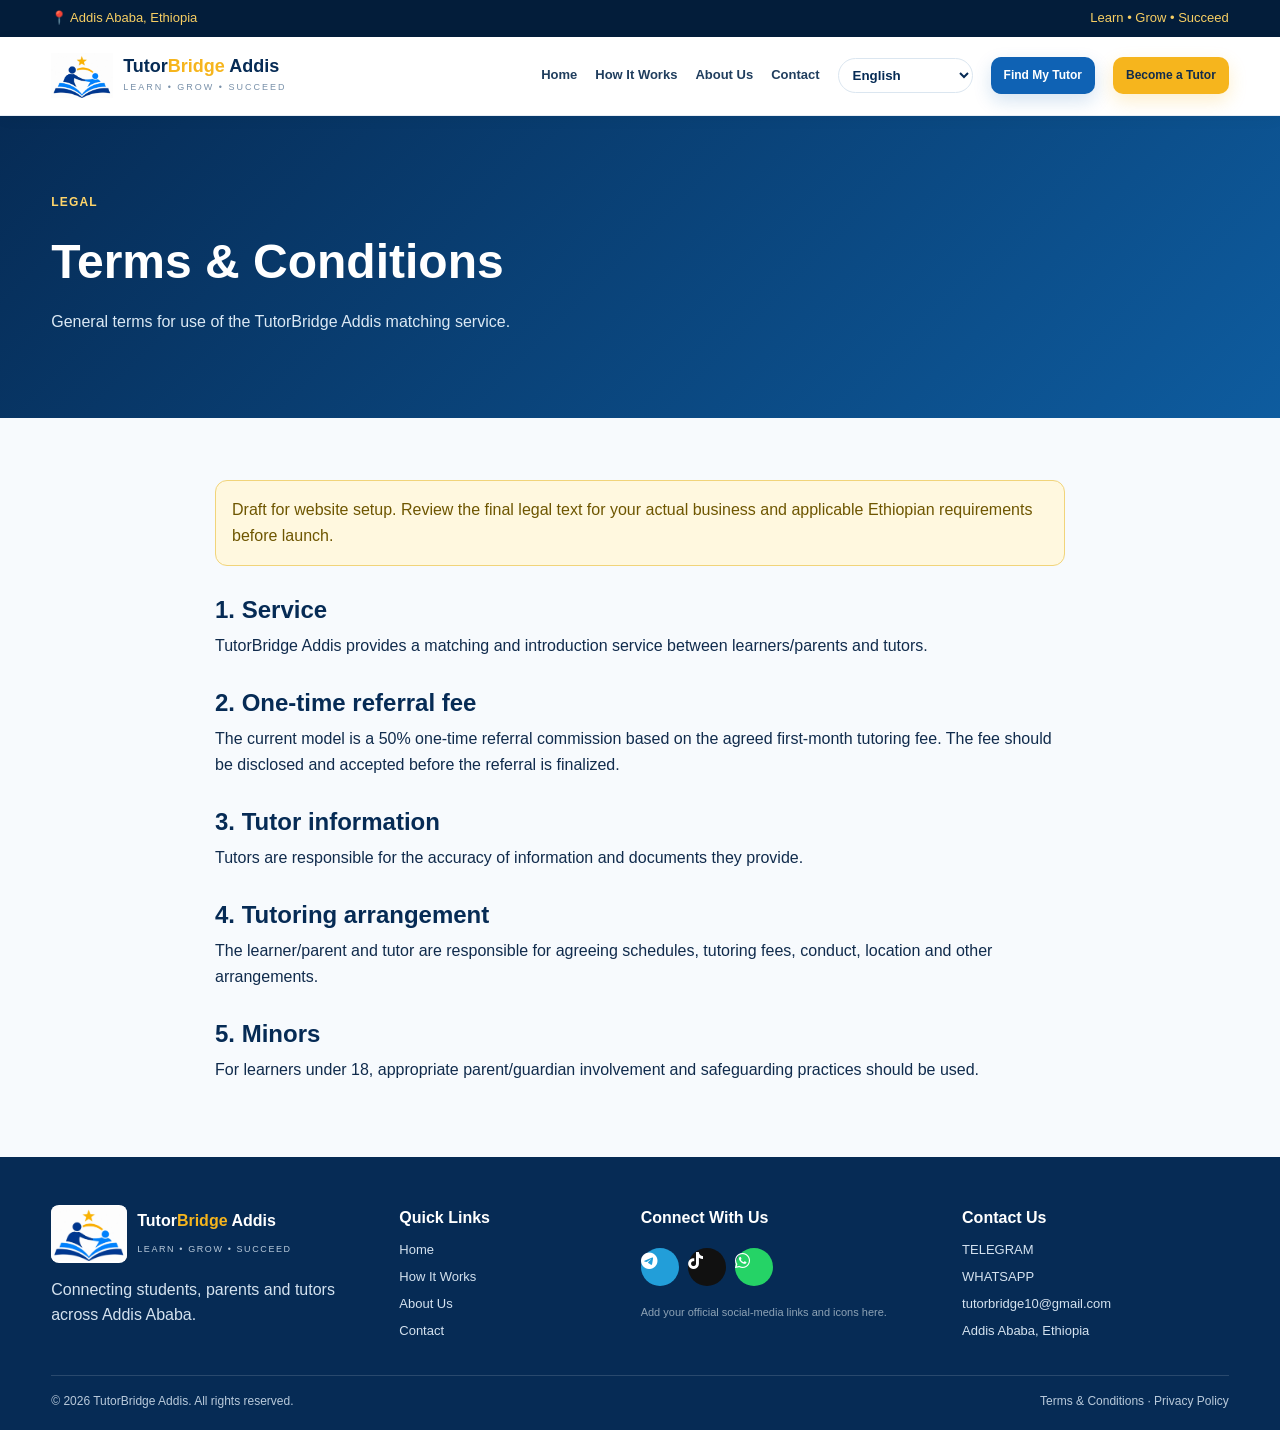
<file: terms.html>
<!doctype html><html lang="en"><head><meta charset="utf-8"><meta name="viewport" content="width=device-width,initial-scale=1"><title>Terms & Conditions | TutorBridge Addis</title><link rel="stylesheet" href="style.css">
<link rel="stylesheet" href="https://cdnjs.cloudflare.com/ajax/libs/font-awesome/6.7.2/css/all.min.css" crossorigin="anonymous" referrerpolicy="no-referrer"></head><body>
<div id="site-header"></div>

<header class="pagehero"><div class="container"><span class="eyebrow">LEGAL</span><h1 data-i18n="terms_title">Terms & Conditions</h1><p data-i18n="terms_intro"></p></div></header><section><div class="container legal"><div class="notice" data-i18n="legal_note"></div>
<h2 data-i18n="terms1"></h2><p data-i18n="terms1d"></p><h2 data-i18n="terms2"></h2><p data-i18n="terms2d"></p><h2 data-i18n="terms3"></h2><p data-i18n="terms3d"></p><h2 data-i18n="terms4"></h2><p data-i18n="terms4d"></p><h2 data-i18n="terms5"></h2><p data-i18n="terms5d"></p></div></section><div id="site-footer"></div><script src="components.js"></script>
<script>
const STUDENT_FORM="https://forms.gle/VkTzLcU2e5SjUFgX7";
const TUTOR_FORM="https://forms.gle/uCQvBaztquBA4jve7";
function openForm(url){
  if(url.includes("PASTE_")){ alert("Google Form link is not connected yet. Replace the placeholder URL in the HTML files."); return; }
  window.open(url,"_blank","noopener,noreferrer");
}
function goStudent(){openForm(STUDENT_FORM)} function goTutor(){openForm(TUTOR_FORM)}
const T={"en": {"home": "Home", "how": "How It Works", "about": "About Us", "contact": "Contact", "find": "Find My Tutor", "tutor": "Become a Tutor", "language": "Language", "location": "Addis Ababa, Ethiopia", "tag": "Learn • Grow • Succeed", "mission": "Your Success is Our Mission", "hero_title": "Find the Right Tutor,<br><span>Build a Brighter Future.</span>", "hero_desc": "TutorBridge Addis connects students and parents with suitable tutors for home and online learning across Addis Ababa — making learning easier, faster and more personal.", "for_students": "For Students & Parents", "qualified": "Qualified Tutors", "areas": "All Areas of Addis Ababa", "safe": "Safe & Reliable", "flex": "Flexible Learning", "fee": "50% Referral Commission", "one": "One-time referral fee", "environment": "A Learning Environment That Inspires", "environment_desc": "Real learning moments from the supplied reference. Replace these with your own authorized Ethiopian student and school photos when ready.", "main_photo": "Learning environment", "group_photo": "Group study", "tech_photo": "Technology learning", "uni_photo": "University learning", "tutor_photo": "Tutor & student", "roadmap": "HOW IT WORKS", "roadmap_title": "Simple Steps to Start Learning", "step1": "Tell Us What You Need", "step1d": "Click “Find My Tutor” and complete the short Student/Parent Google Form with your requirements.", "step2": "We Find the Right Tutor", "step2d": "We match your subject, level, location and schedule with suitable tutors.", "step3": "Connect & Learn", "step3d": "Meet your tutor, agree on the schedule and start your learning journey.", "subjects": "Subjects We Cover", "subjects_desc": "Core subjects are available now. Additional subjects and services are coming soon.", "view": "View All Subjects →", "coming": "Coming Soon", "why": "Why Choose TutorBridge Addis?", "why1": "Personalized Learning", "why1d": "Support based on goals, level and learning needs.", "why2": "Experienced Tutors", "why2d": "Connect with tutors according to your requirements.", "why3": "Affordable & Flexible", "why3d": "Choose arrangements that fit your learning needs.", "why4": "Building a Stronger Community", "why4d": "Together we grow and succeed.", "testimonials": "What Our Users Say", "student": "Student", "university": "University Student", "tutor_role": "Tutor", "highschool": "High School", "university2": "University", "quote1": "Add your real student testimonial here.", "quote2": "Add your real university learner testimonial here.", "quote3": "Add your real tutor testimonial here.", "photo": "PHOTO", "cta": "Ready to take the next step?", "ctad": "Students: tell us what you need. Tutors: tell us what you can teach.", "connect": "Connect With Us", "contactus": "Contact Us", "quick": "Quick Links", "terms": "Terms & Conditions", "privacy": "Privacy Policy", "rights": "All rights reserved.", "socialnote": "Add your official social-media links and icons here.", "about_title": "About TutorBridge Addis", "about_desc": "We are building a simple local bridge between learners, parents and tutors across Addis Ababa.", "mission_title": "Our Mission", "mission_desc": "Make it easier for learners to find suitable tutoring support and for tutors to reach learners who need their skills.", "approach_title": "Our Approach", "approach_desc": "Listen to the learner’s needs, identify suitable options and facilitate the introduction.", "vision_title": "Our Vision", "vision_desc": "Grow a trusted learning community where education opportunities are easier to discover and access.", "local_title": "Local Focus", "local_desc": "Starting across Addis Ababa, with support for home and online learning and Ethiopian language preferences.", "contact_title": "Contact Us", "contact_desc": "Reach TutorBridge Addis by phone or email, or use the registration buttons to submit your request.", "phone": "Phone", "email": "Email", "office": "Location", "office_photo": "CONTACT / OFFICE PHOTO", "contact_social": "Social media slots are intentionally empty so you can add your official accounts and real icons.", "how_title": "How It Works", "how_desc": "A simple roadmap from your request to a tutor connection.", "tutor_title": "For Tutors", "tutor_desc": "Register your subjects, qualifications, experience, availability and expected fee using the Tutor Google Form.", "fee_title": "50% One-time Referral Model", "fee_desc": "The current agency model uses a 50% one-time referral commission based on the agreed first-month tutoring fee. The fee should be disclosed and accepted before the referral is finalized.", "subjects_title": "Subjects We Cover", "subjects_desc2": "Core subjects are available now. Additional subjects are marked Coming Soon.", "request": "Request a Tutor", "dont": "Don’t see your subject?", "dontd": "Submit your request and tell us what you need.", "legal_note": "Draft for website setup. Review the final legal text for your actual business and applicable Ethiopian requirements before launch.", "terms_title": "Terms & Conditions", "terms_intro": "General terms for use of the TutorBridge Addis matching service.", "terms1": "1. Service", "terms1d": "TutorBridge Addis provides a matching and introduction service between learners/parents and tutors.", "terms2": "2. One-time referral fee", "terms2d": "The current model is a 50% one-time referral commission based on the agreed first-month tutoring fee. The fee should be disclosed and accepted before the referral is finalized.", "terms3": "3. Tutor information", "terms3d": "Tutors are responsible for the accuracy of information and documents they provide.", "terms4": "4. Tutoring arrangement", "terms4d": "The learner/parent and tutor are responsible for agreeing schedules, tutoring fees, conduct, location and other arrangements.", "terms5": "5. Minors", "terms5d": "For learners under 18, appropriate parent/guardian involvement and safeguarding practices should be used.", "privacy_title": "Privacy Policy", "privacy_intro": "How TutorBridge Addis intends to handle information submitted through the service.", "privacy1": "Information we collect", "privacy1d": "Registration may collect name, phone, email, location, subject, education level, availability, budget or tutoring fee, qualifications and other information needed for matching.", "privacy2": "How we use information", "privacy2d": "We use submitted information to process requests, match students and tutors, communicate about opportunities, and improve the service.", "privacy3": "Sharing", "privacy3d": "Relevant information may be shared with a potential tutor or learner only as reasonably necessary to facilitate a requested match.", "privacy4": "Google Forms", "privacy4d": "Registration will be handled through Google Forms and is also subject to Google's applicable terms and privacy practices.", "privacy5": "Security", "privacy5d": "We intend to use reasonable measures to protect information.", "core": "Core", "soon": "Coming Soon"}, "am": {"home": "መነሻ", "how": "እንዴት ይሰራል", "about": "ስለ እኛ", "contact": "አግኙን", "find": "አስተማሪ ፈልግ", "tutor": "አስተማሪ ሁን", "language": "ቋንቋ", "location": "አዲስ አበባ፣ ኢትዮጵያ", "tag": "ተማር • እደግ • ተሳካል", "mission": "ስኬትዎ ተልዕኳችን ነው", "hero_title": "ትክክለኛውን አስተማሪ ያግኙ፣<br><span>የተሻለ ወደፊት ይገንቡ።</span>", "hero_desc": "TutorBridge Addis ተማሪዎችንና ወላጆችን በአዲስ አበባ ለቤት እና ለኦንላይን ትምህርት ከተስማሚ አስተማሪዎች ጋር ያገናኛል።", "for_students": "ለተማሪዎችና ወላጆች", "qualified": "ብቁ አስተማሪዎች", "areas": "በአዲስ አበባ ሁሉም አካባቢዎች", "safe": "ደህንነትና ታማኝነት", "flex": "ተለዋዋጭ ትምህርት", "fee": "50% የማጣቀሻ ኮሚሽን", "one": "አንድ ጊዜ የሚከፈል", "environment": "አነሳሽ የመማሪያ አካባቢ", "environment_desc": "ከተሰጠው ምሳሌ የተወሰዱ የመማር ጊዜያት። በኋላ የራስዎን ፈቃድ ያላቸው የኢትዮጵያውያን ተማሪ/ትምህርት ቤት ፎቶዎች ይተኩ።", "main_photo": "የመማሪያ አካባቢ", "group_photo": "የቡድን ጥናት", "tech_photo": "የቴክኖሎጂ ትምህርት", "uni_photo": "የዩኒቨርሲቲ ትምህርት", "tutor_photo": "አስተማሪና ተማሪ", "roadmap": "እንዴት ይሰራል", "roadmap_title": "ትምህርት ለመጀመር ቀላል ደረጃዎች", "step1": "የሚፈልጉትን ይንገሩን", "step1d": "“አስተማሪ ፈልግ” በመጫን የተማሪ/ወላጅ Google Form ይሙሉ።", "step2": "ትክክለኛውን አስተማሪ እንፈልጋለን", "step2d": "ትምህርት፣ ደረጃ፣ አካባቢና ጊዜን በመመርኮዝ እንመርጣለን።", "step3": "አገናኝተን እንማራለን", "step3d": "ከአስተማሪዎ ጋር ተገናኝተው ጊዜ ያስማሙና ይጀምሩ።", "subjects": "የምናስተምራቸው ትምህርቶች", "subjects_desc": "ዋና ትምህርቶች አሁን ይገኛሉ። ተጨማሪ ትምህርቶች በቅርቡ ይመጣሉ።", "view": "ሁሉንም ይመልከቱ →", "coming": "በቅርቡ", "why": "TutorBridge Addis ለምን?", "why1": "ግላዊ የመማር ድጋፍ", "why1d": "በግብ፣ ደረጃና ፍላጎት ላይ የተመሰረተ ድጋፍ።", "why2": "ልምድ ያላቸው አስተማሪዎች", "why2d": "ከፍላጎትዎ ጋር ተስማሚ አስተማሪዎችን ያግኙ።", "why3": "ተመጣጣኝና ተለዋዋጭ", "why3d": "ለፍላጎትዎ የሚስማማ አማራጭ ይምረጡ።", "why4": "ጠንካራ ማህበረሰብ መገንባት", "why4d": "በአንድነት እንድጋና እንሳካለን።", "testimonials": "የተጠቃሚዎቻችን አስተያየት", "student": "ተማሪ", "university": "የዩኒቨርሲቲ ተማሪ", "tutor_role": "አስተማሪ", "highschool": "ሁለተኛ ደረጃ", "university2": "ዩኒቨርሲቲ", "quote1": "እውነተኛ የተማሪ አስተያየትዎን እዚህ ያስገቡ።", "quote2": "እውነተኛ የዩኒቨርሲቲ ተማሪ አስተያየትዎን እዚህ ያስገቡ።", "quote3": "እውነተኛ የአስተማሪ አስተያየትዎን እዚህ ያስገቡ።", "photo": "ፎቶ", "cta": "ቀጣዩን እርምጃ ለመውሰድ ዝግጁ ነዎት?", "ctad": "ተማሪዎች፦ የሚፈልጉትን ይንገሩን። አስተማሪዎች፦ ማስተማር የሚችሉትን ይንገሩን።", "connect": "ከእኛ ጋር ይገናኙ", "contactus": "ያግኙን", "quick": "ፈጣን አገናኞች", "terms": "የአገልግሎት ደንቦች", "privacy": "የግላዊነት መመሪያ", "rights": "መብቱ የተጠበቀ ነው።", "socialnote": "ኦፊሴላዊ የማህበራዊ ሚዲያ አገናኞችና አዶዎችን እዚህ ያስገቡ።", "about_title": "ስለ TutorBridge Addis", "about_desc": "በአዲስ አበባ ተማሪዎችን፣ ወላጆችንና አስተማሪዎችን የሚያገናኝ ቀላል የአካባቢ ድልድይ እየገነባን ነው።", "mission_title": "ተልዕኳችን", "mission_desc": "ተማሪዎች ተስማሚ የትምህርት ድጋፍ እንዲያገኙና አስተማሪዎች ተማሪዎችን በቀላሉ እንዲያገኙ ማድረግ።", "approach_title": "አቀራረባችን", "approach_desc": "የተማሪውን ፍላጎት መስማት፣ ተስማሚ አማራጮችን መለየትና ግንኙነቱን ማመቻቸት።", "vision_title": "ራዕያችን", "vision_desc": "የትምህርት እድሎች በቀላሉ የሚገኙበት የታመነ የመማሪያ ማህበረሰብ መገንባት።", "local_title": "የአካባቢ ትኩረት", "local_desc": "ከአዲስ አበባ በመጀመር የቤትና ኦንላይን ትምህርትን እና የኢትዮጵያ ቋንቋ ምርጫዎችን እንደግፋለን።", "contact_title": "ያግኙን", "contact_desc": "በስልክ ወይም በኢሜይል ያግኙን፣ ወይም የምዝገባ አዝራሮቹን ተጠቅመው ጥያቄ ያስገቡ።", "phone": "ስልክ", "email": "ኢሜይል", "office": "አካባቢ", "office_photo": "የቢሮ / ቡድን ፎቶ", "contact_social": "የማህበራዊ ሚዲያ ቦታዎች ሆን ብለው ባዶ ተተውተዋል፤ ኦፊሴላዊ አዶዎችን እዚህ ያስገቡ።", "how_title": "እንዴት ይሰራል", "how_desc": "ከጥያቄዎ እስከ አስተማሪ ግንኙነት ያለው ቀላል መንገድ።", "tutor_title": "ለአስተማሪዎች", "tutor_desc": "ትምህርቶችዎን፣ ብቃትዎን፣ ልምድዎን፣ የሚገኙበትን ጊዜና የሚጠብቁትን ክፍያ በTutor Google Form ይመዝግቡ።", "fee_title": "50% አንድ-ጊዜ የማጣቀሻ ሞዴል", "fee_desc": "የአሁኑ የኤጀንሲ ሞዴል በተስማማው የመጀመሪያ ወር የትምህርት ክፍያ ላይ 50% አንድ-ጊዜ የማጣቀሻ ኮሚሽን ይጠቀማል። ክፍያው ከማጣቀሻው በፊት መገለጽና መቀበል አለበት።", "subjects_title": "የምናስተምራቸው ትምህርቶች", "subjects_desc2": "ዋና ትምህርቶች አሁን ይገኛሉ፤ ሌሎች በቅርቡ ይመጣሉ።", "request": "አስተማሪ ይጠይቁ", "dont": "ትምህርትዎ አይታይም?", "dontd": "ጥያቄዎን ያስገቡና የሚፈልጉትን ይንገሩን።", "legal_note": "ይህ ለድረ-ገጽ ማዘጋጀት የተዘጋጀ ረቂቅ ነው። ከማስጀመርዎ በፊት ከእውነተኛ የንግድ ስራዎና ከሚመለከታቸው የኢትዮጵያ መስፈርቶች ጋር ያስተካክሉ።", "terms_title": "የአገልግሎት ደንቦች", "terms_intro": "የTutorBridge Addis የማጣመሪያ አገልግሎት አጠቃላይ ደንቦች።", "terms1": "1. አገልግሎት", "terms1d": "TutorBridge Addis ተማሪዎችን/ወላጆችን ከአስተማሪዎች ጋር የማጣመርና የማስተዋወቅ አገልግሎት ይሰጣል።", "terms2": "2. አንድ-ጊዜ የማጣቀሻ ክፍያ", "terms2d": "የአሁኑ ሞዴል በተስማማው የመጀመሪያ ወር ክፍያ ላይ 50% አንድ-ጊዜ የማጣቀሻ ኮሚሽን ነው።", "terms3": "3. የአስተማሪ መረጃ", "terms3d": "አስተማሪዎች ስለሚያቀርቡት መረጃና ሰነድ ትክክለኛነት ኃላፊ ናቸው።", "terms4": "4. የትምህርት ዝግጅት", "terms4d": "ተማሪ/ወላጅና አስተማሪ የጊዜ ሰሌዳ፣ ክፍያ፣ ባህሪ፣ ቦታና ሌሎች ዝግጅቶችን ይስማማሉ።", "terms5": "5. ከ18 ዓመት በታች", "terms5d": "ከ18 ዓመት በታች ላሉ ተማሪዎች ተገቢ የወላጅ/አሳዳጊ ተሳትፎ እና የደህንነት ልምዶች መኖር አለባቸው።", "privacy_title": "የግላዊነት መመሪያ", "privacy_intro": "TutorBridge Addis በአገልግሎቱ በኩል የሚሰጥ መረጃን እንዴት ለመጠቀም እንዳሰበ የሚያብራራ።", "privacy1": "የምንሰበስበው መረጃ", "privacy1d": "ምዝገባ ስም፣ ስልክ፣ ኢሜይል፣ አካባቢ፣ ትምህርት፣ ደረጃ፣ ጊዜ መገኘት፣ በጀት/ክፍያ፣ ብቃትና ለማጣመር የሚያስፈልጉ ሌሎች መረጃዎችን ሊሰበስብ ይችላል።", "privacy2": "መረጃን እንዴት እንጠቀማለን", "privacy2d": "ጥያቄዎችን ለማስኬድ፣ ተማሪና አስተማሪን ለማጣመር፣ ስለ እድሎች ለመገናኘትና አገልግሎቱን ለማሻሻል እንጠቀማለን።", "privacy3": "ማጋራት", "privacy3d": "ለተጠየቀው ግንኙነት አስፈላጊ በሆነ መጠን ተገቢ መረጃ ለተመረጠ አስተማሪ ወይም ተማሪ ሊጋራ ይችላል።", "privacy4": "Google Forms", "privacy4d": "ምዝገባ በGoogle Forms ይካሄዳል፤ የGoogle ተፈጻሚ ደንቦችና የግላዊነት ልምዶችም ይመለከታሉ።", "privacy5": "ደህንነት", "privacy5d": "መረጃን ለመጠበቅ ተገቢ መለኪያዎችን ለመጠቀም እንጥራለን።", "core": "ዋና", "soon": "በቅርቡ"}, "om": {"home": "Mana", "how": "Akkaataa Itti Hojjetu", "about": "Waa’ee Keenya", "contact": "Nu Qunnamaa", "find": "Barsiisaa Barbaadi", "tutor": "Barsiisaa Ta’i", "language": "Afaan", "location": "Finfinnee, Itoophiyaa", "tag": "Baradhu • Guddata • Milkaa’i", "mission": "Milkaa’inni Kee Kaayyoo Keenya", "hero_title": "Barsiisaa Sirrii Argadhu,<br><span>Fuuldura Ifaa Ijaari.</span>", "hero_desc": "TutorBridge Addis barattootaa fi maatii barsiisota mijatoo waliin Finfinnee keessatti wal qunnamsiisa.", "for_students": "Barattootaa fi Maatii", "qualified": "Barsiisota Ga’umsa Qaban", "areas": "Naannolee Finfinnee Hunda", "safe": "Amanamaa fi Nageenya Qabu", "flex": "Barnoota Jijjiiramaa", "fee": "Komishinii 50%", "one": "Yeroo Tokko Qofa", "environment": "Naannoo Barnootaa Nama Kakaasu", "environment_desc": "Suuraalee barnootaa asitti fayyadami; yeroo qophiitti suuraalee dhugaa barattoota Itoophiyaa bakka buusi.", "main_photo": "Learning environment", "group_photo": "Group study", "tech_photo": "Technology learning", "uni_photo": "University learning", "tutor_photo": "Tutor & student", "roadmap": "AKKATAA ITTI HOJJETU", "roadmap_title": "Tarkaanfiiwwan Salphaa Barnoota Jalqabuuf", "step1": "Waan Barbaaddu Nutti Himii", "step1d": "“Barsiisaa Barbaadi” cuqaasii Google Form guuti.", "step2": "Barsiisaa Sirrii Barbaanna", "step2d": "Mata-duree, sadarkaa, bakka fi yeroo irratti hundaa’uun walitti si fidna.", "step3": "Wal Qunnamnee Baranna", "step3d": "Barsiisaa kee waliin wal argii barnoota jalqabi.", "subjects": "Mata-dureewwan Barnootaa", "subjects_desc": "Mata-dureewwan ijoo amma jiru; kanneen dabalataa yeroo dhiyootti ni dhufu.", "view": "Mata-dureewwan Hunda →", "coming": "Yeroo Dhiyootti", "why": "Maaliif TutorBridge Addis?", "why1": "Barnoota Dhuunfaa", "why1d": "Deeggarsa fedhii fi sadarkaa kee irratti hundaa’e.", "why2": "Barsiisota Muuxannoo Qaban", "why2d": "Barsiisaa fedhii kee waliin walsimu argadhu.", "why3": "Gatii Madaalawaa fi Jijjiiramaa", "why3d": "Filannoo siif mijatu filadhu.", "why4": "Hawaasa Cimaa Ijaaruu", "why4d": "Waliin guddanna, waliin milkoofna.", "testimonials": "Yaada Fayyadamtootaa", "student": "Student", "university": "University Student", "tutor_role": "Tutor", "highschool": "High School", "university2": "University", "quote1": "Add your real student testimonial here.", "quote2": "Add your real university learner testimonial here.", "quote3": "Add your real tutor testimonial here.", "photo": "PHOTO", "cta": "Tarkaanfii Itti Aanuuf Qophiidhaa?", "ctad": "Barattoota: waan barbaaddan nutti himaa. Barsiisota: waan barsiisuu dandeessan nutti himaa.", "connect": "Nu Waliin Qunnamaa", "contactus": "Nu Qunnamaa", "quick": "Geessitoota Saffisaa", "terms": "Shuruutaa fi Haala", "privacy": "Imaammata Dhuunfaa", "rights": "Mirgi Hunda Seeraan Eegameera.", "socialnote": "Linkii fi mallattoo miidiyaa hawaasaa keessan as galchaa.", "about_title": "Waa’ee TutorBridge Addis", "about_desc": "Barattootaa, maatii fi barsiisota Finfinnee keessatti walitti fiduuf riqicha naannoo ijaaramaa jirra.", "mission_title": "Kaayyoo Keenya", "mission_desc": "Barattoonni deeggarsa barnootaa sirrii akka argatan, barsiisotaanis barattoota akka argatan salphisu.", "approach_title": "Akkaataa Keenya", "approach_desc": "Fedhii barataa dhaggeeffachuu, filannoo mijataa adda baasuu fi wal qunnamsiisuu.", "vision_title": "Mul’ata Keenya", "vision_desc": "Hawaasa barnootaa amanamaa ijaaruu.", "local_title": "Xiyyeeffannoo Naannoo", "local_desc": "Finfinnee irraa jalqabnee barnoota mana keessaa fi online akkasumas afaanota Itoophiyaa deeggarra.", "contact_title": "Nu Qunnamaa", "contact_desc": "Bilbila ykn imeelii fayyadami, ykn button galmee fayyadami.", "phone": "Bilbila", "email": "Imeelii", "office": "Bakka", "office_photo": "SUURAA WAJJIIN HOJJEETTOOTAA", "contact_social": "Bakka mallattoo miidiyaa hawaasaa keessan as galchaa.", "how_title": "Akkaataa Itti Hojjetu", "how_desc": "Karaa salphaa gaaffii kee irraa hanga wal qunnamtii barsiisaa.", "tutor_title": "Barsiisotaaf", "tutor_desc": "Mata-dureewwan, gahumsa, muuxannoo, yeroo fi kaffaltii kee Google Form irratti galchi.", "fee_title": "Moo’ata 50% Yeroo Tokko", "fee_desc": "Komishiniin yeroo tokko 50% kaffaltii ji’a jalqabaa irratti hundaa’a; kaffaltiin dursee ifa ta’uu qaba.", "subjects_title": "Mata-dureewwan Barnootaa", "subjects_desc2": "Mata-dureewwan ijoo amma jiru; kanneen biroo yeroo dhiyootti.", "request": "Barsiisaa Gaafadhu", "dont": "Mata-dureen kee hin mul’atu?", "dontd": "Gaaffii kee galchiitii waan barbaaddu nutti himi.", "legal_note": "Kun qophii marsariitii ti; seera hojii kee fi ulaagaalee Itoophiyaa irratti hundaa’uun ilaali.", "terms_title": "Shuruutaa fi Haala", "terms_intro": "Shuruutaa waliigalaa tajaajila TutorBridge Addis.", "terms1": "1. Tajaajila", "terms1d": "TutorBridge Addis barattoota/maatii fi barsiisota walitti fiduuf tajaajila.", "terms2": "2. Kaffaltii yeroo tokko", "terms2d": "Moo’anni ammaa 50% kaffaltii ji’a jalqabaa irratti hundaa’a.", "terms3": "3. Odeeffannoo barsiisaa", "terms3d": "Barsiisaan sirrii odeeffannoo fi ragaa isaa irraa itti gaafatama.", "terms4": "4. Qophii barnootaa", "terms4d": "Barataan/maatiin fi barsiisaan yeroo, kaffaltii, bakka fi qophii biroo irratti walii galu.", "terms5": "5. Daa’imman", "terms5d": "Barattoota 18 gadiif hirmaannaan maatii/abbaa alangaa fi nageenyi barbaachisaadha.", "privacy_title": "Imaammata Dhuunfaa", "privacy_intro": "Akkaataa odeeffannoo tajaajila kanaan kennamu itti qabnu.", "privacy1": "Odeeffannoo walitti qabnu", "privacy1d": "Maqaa, bilbila, imeelii, bakka, mata-duree, sadarkaa, yeroo, kaffaltii fi odeeffannoo walitti makuuf barbaachisu.", "privacy2": "Akkaataa itti fayyadamnu", "privacy2d": "Gaaffii qopheessuu, barataa fi barsiisaa walitti fiduu fi tajaajila fooyyessuuf.", "privacy3": "Qooduu", "privacy3d": "Odeeffannoo barbaachisaa qofa nama walitti fidamuuf waliin qooduu dandeenya.", "privacy4": "Google Forms", "privacy4d": "Galmeen Google Forms irratti raawwatama.", "privacy5": "Nageenya", "privacy5d": "Odeeffannoo eeguuf tarkaanfiiwwan sirrii fayyadamuuf ni yaalla.", "core": "Bu’uuraa", "soon": "Yeroo Dhiyootti"}, "ti": {"home": "መጀመርታ", "how": "ከመይ ይሰርሕ", "about": "ብዛዕባና", "contact": "ርኸቡና", "find": "መምህር ድለ", "tutor": "መምህር ኩን", "language": "ቋንቋ", "location": "ኣዲስ ኣበባ፣ ኢትዮጵያ", "tag": "ተማሃር • ዕበ • ተዓወት", "mission": "ዓወትካ ዕላማና እዩ", "hero_title": "ትኽክለኛ መምህር ርኸብ፣<br><span>ዝሓሸ መጻኢ ሃንጽ።</span>", "hero_desc": "TutorBridge Addis ተማሃሮን ወለድን ምስ ዝሰማማዑ መምህራን ኣብ ኣዲስ ኣበባ የራኽብ።", "for_students": "ንተማሃሮን ወለድን", "qualified": "ብቑዓት መምህራን", "areas": "ኩሎም ከባቢታት ኣዲስ ኣበባ", "safe": "ውሑስን እሙንን", "flex": "ተለዋዋጢ ትምህርቲ", "fee": "50% ኮሚሽን", "one": "ሓንሳብ ጥራይ", "environment": "ኣነሳሒ ናይ ትምህርቲ ከባቢ", "environment_desc": "እዞም ስእልታት ካብቲ ዝተዋህበ ምሳሌ እዮም፤ ድሕሪኡ ፍቓድ ዘለዎም ናይ ኢትዮጵያ ተማሃሮ ስእልታት ተክኡ።", "main_photo": "ከባቢ ትምህርቲ", "group_photo": "ጉጅለ ጥናት", "tech_photo": "ቴክኖሎጂ ትምህርቲ", "uni_photo": "ዩኒቨርሲቲ ትምህርቲ", "tutor_photo": "መምህርን ተማሃሪን", "roadmap": "ከመይ ይሰርሕ", "roadmap_title": "ቀለልቲ ደረጃታት ንምጅማር ትምህርቲ", "step1": "እቲ ትደልዮ ንገረና", "step1d": "“መምህር ድለ” ጠውቕ እሞ Google Form ምልኣ።", "step2": "ትኽክለኛ መምህር ንደሊ", "step2d": "ብመሰረት ትምህርቲ፣ ደረጃ፣ ቦታን ግዜን ንምስማማዕ ንመርጽ።", "step3": "ተራኺብና ንመሃር", "step3d": "ምስ መምህርካ ተራኺብካ ትምህርቲ ጀምር።", "subjects": "እንምህሮም ትምህርታት", "subjects_desc": "መሰረታዊ ትምህርታት ሕጂ ኣለዉ፤ ተወሳኺ ቀረባ እዋን ክመጹ እዮም።", "view": "ኩሎም ርአ →", "coming": "ቀረባ እዋን", "why": "ስለምንታይ TutorBridge Addis?", "why1": "ውልቃዊ ትምህርቲ", "why1d": "ብመሰረት ዕላማኻን ደረጃኻን ድጋፍ።", "why2": "ተመኩሮ ዘለዎም መምህራን", "why2d": "ምስ ድሌትካ ዝሰማማዕ መምህር ርኸብ።", "why3": "ተመጣጣኒን ተለዋዋጢን", "why3d": "ንድሌትካ ዝሰማማዕ ምርጫ ውሰድ።", "why4": "ሓያል ማሕበረሰብ ምህናጽ", "why4d": "ብሓባር ንዕበን ንዕወትን።", "testimonials": "ርእይቶ ተጠቀምቲ", "student": "Student", "university": "University Student", "tutor_role": "Tutor", "highschool": "High School", "university2": "University", "quote1": "Add your real student testimonial here.", "quote2": "Add your real university learner testimonial here.", "quote3": "Add your real tutor testimonial here.", "photo": "PHOTO", "cta": "ንቀጻሊ ስጉምቲ ድሉው ዲኻ?", "ctad": "ተማሃሮ፦ እቲ ትደልዮ ንገረና። መምህራን፦ ክትምህሮ እትኽእሎ ንገረና።", "connect": "ምሳና ተራኸብ", "contactus": "ርኸቡና", "quick": "ቀለልቲ መራኸቢታት", "terms": "ሕግታትን ቅድመ ኩነታትን", "privacy": "ፖሊሲ ምስጢራዊነት", "rights": "ኩሉ መሰል ዝተሓለወ እዩ።", "socialnote": "ኦፊሻል ሊንክታትን ኣዶታትን ኣብዚ ኣእትዉ።", "about_title": "ብዛዕባ TutorBridge Addis", "about_desc": "ተማሃሮን፣ ወለድን መምህራንን ኣብ ኣዲስ ኣበባ ዝራኸብ ድልድል ንሃንጽ ኣለና።", "mission_title": "ዕላማና", "mission_desc": "ተማሃሮ ተስማሚ ድጋፍ ክረኽቡን መምህራን ተማሃሮ ክረኽቡን ምቕላል።", "approach_title": "ኣቀራርባና", "approach_desc": "ድሌት ተማሃሪ ምስማዕ፣ ተስማሚ ኣማራጺ ምልላይን ምርኻብን።", "vision_title": "ራእይና", "vision_desc": "ተኣማኒ ማሕበረሰብ ትምህርቲ ምህናጽ።", "local_title": "ናይ ከባቢ ትኹረት", "local_desc": "ካብ ኣዲስ ኣበባ ጀሚርና ናይ ገዛን onlineን ትምህርቲ ንድግፍ።", "contact_title": "ርኸቡና", "contact_desc": "ብስልኪ ወይ ኢሜይል ርኸቡና፣ ወይ ናይ ምዝገባ መደበር ተጠቐሙ።", "phone": "ስልኪ", "email": "ኢሜይል", "office": "ቦታ", "office_photo": "ስእሊ ቢሮ / ጉጅለ", "contact_social": "ናይ ማሕበራዊ ሚድያ ቦታታት ባዶ እዮም፤ ኦፊሻል ኣዶታት ኣእትዉ።", "how_title": "ከመይ ይሰርሕ", "how_desc": "ካብ ሕቶኻ ክሳብ ምርኻብ መምህር ዝወስድ ቀሊል መንገዲ።", "tutor_title": "ንመምህራን", "tutor_desc": "ትምህርትታት፣ ብቕዓት፣ ተመኩሮ፣ ግዜን ክፍሊትን ብGoogle Form ኣመዝግቡ።", "fee_title": "50% ሓንሳብ ኮሚሽን", "fee_desc": "ናይ ሕጂ ሞዴል 50% ናይ መጀመርታ ወርሒ ክፍሊት ኮሚሽን እዩ።", "subjects_title": "እንምህሮም ትምህርታት", "subjects_desc2": "መሰረታዊ ትምህርታት ሕጂ ኣለዉ፤ ካልኦት ቀረባ እዋን።", "request": "መምህር ሕተት", "dont": "ትምህርትኻ ኣይትርከብን?", "dontd": "ሕቶኻ ኣእትው እሞ እቲ ትደልዮ ንገረና።", "legal_note": "እዚ ናይ ድሕረ-ገጽ ረቂቕ እዩ፤ ቅድሚ ምጅማር ምስ ናይ ንግድኻን ሕግታት ኢትዮጵያን ኣስተካኽሎ።", "terms_title": "ሕግታትን ቅድመ ኩነታትን", "terms_intro": "ኣጠቓላሊ ሕግታት ኣገልግሎት TutorBridge Addis።", "terms1": "1. ኣገልግሎት", "terms1d": "TutorBridge Addis ተማሃሮን መምህራንን ንምርኻብ ኣገልግሎት ይህብ።", "terms2": "2. ሓንሳብ ክፍሊት", "terms2d": "50% ናይ መጀመርታ ወርሒ ክፍሊት ኮሚሽን እዩ።", "terms3": "3. ሓበሬታ መምህር", "terms3d": "መምህራን ትኽክለኛነት ሓበሬታኦም ይሕልዉ።", "terms4": "4. ስምምዕ ትምህርቲ", "terms4d": "ተማሃሪ/ወላዲን መምህርን ግዜ፣ ክፍሊትን ቦታን ይሰማምዑ።", "terms5": "5. ትሕቲ 18", "terms5d": "ንትሕቲ 18 ዓመት ተማሃሮ ተሳትፎ ወላዲን መከላኸሊ ደህንነትን የድሊ።", "privacy_title": "ፖሊሲ ምስጢራዊነት", "privacy_intro": "TutorBridge Addis እቲ ዝቐርብ ሓበሬታ ከመይ ከምዝጥቀመሉ።", "privacy1": "እንእክቦ ሓበሬታ", "privacy1d": "ስም፣ ስልኪ፣ ኢሜይል፣ ቦታ፣ ትምህርቲ፣ ደረጃ፣ ግዜን ካልእ ንምርኻብ ዘድሊ ሓበሬታን።", "privacy2": "ከመይ ንጥቀመሉ", "privacy2d": "ሕቶታት ንምስራሕ፣ ተማሃሮን መምህራንን ንምርኻብን ኣገልግሎት ንምምሕያሽን።", "privacy3": "ምክፋል", "privacy3d": "ንምርኻብ ዘድሊ ሓበሬታ ጥራይ ክካፈል ይኽእል።", "privacy4": "Google Forms", "privacy4d": "ምዝገባ ብGoogle Forms ይካየድ።", "privacy5": "ደህንነት", "privacy5d": "ሓበሬታ ንምክልኻል ተገቢ ስጉምቲ ንወስድ።", "core": "መሰረታዊ", "soon": "ቀረባ እዋን"}, "so": {"home": "Bogga Hore", "how": "Sida Ay U Shaqeyso", "about": "Nagu Saabsan", "contact": "Nala Soo Xiriir", "find": "Raadi Macallin", "tutor": "Noqo Macallin", "language": "Luqad", "location": "Addis Ababa, Itoobiya", "tag": "Baro • Koboc • Guulayso", "mission": "Guushaadu Waa Hadafkeena", "hero_title": "Hel Macallinka Saxda ah,<br><span>Dhis Mustaqbal Iftiimaya.</span>", "hero_desc": "TutorBridge Addis waxay isku xirtaa ardayda, waalidiinta iyo macallimiinta ku habboon Addis Ababa.", "for_students": "For Students & Parents", "qualified": "Macallimiin Aqoon Leh", "areas": "Dhammaan Addis Ababa", "safe": "Ammaan & Lagu Kalsoonaan Karo", "flex": "Waxbarasho Dabacsan", "fee": "50% Komishan Tixraac", "one": "Hal Mar", "environment": "A Learning Environment That Inspires", "environment_desc": "Real learning moments from the supplied reference. Replace these with your own authorized Ethiopian student and school photos when ready.", "main_photo": "Learning environment", "group_photo": "Group study", "tech_photo": "Technology learning", "uni_photo": "University learning", "tutor_photo": "Tutor & student", "roadmap": "SIDA AY U SHAQEEYSO", "roadmap_title": "Tallaabooyin Fudud oo Waxbarashada Lagu Bilaabo", "step1": "Noo Sheeg Waxa Aad U Baahan Tahay", "step1d": "Guji “Raadi Macallin” oo buuxi Google Form.", "step2": "Waxaan Helnaa Macallinka Saxda ah", "step2d": "Waxaan is waafajinnaa maadada, heerka, goobta iyo waqtiga.", "step3": "Isku Xir & Baro", "step3d": "La kulan macallinka oo bilow waxbarashada.", "subjects": "Maaddooyinka Aan Daboolno", "subjects_desc": "Maaddooyinka muhiimka ah hadda waa diyaar; kuwo kale dhawaan ayay imanayaan.", "view": "Arag Dhammaan Maaddooyinka →", "coming": "Dhawaan", "why": "Maxaa Loo Doortaa TutorBridge Addis?", "why1": "Waxbarasho Shakhsiyeed", "why1d": "Taageero ku salaysan baahidaada.", "why2": "Macallimiin Khibrad Leh", "why2d": "Hel macallin kugu habboon.", "why3": "La Awoodi Karo & Dabacsan", "why3d": "Dooro hab kugu habboon.", "why4": "Bulsho Xooggan Dhisid", "why4d": "Wadajir ayaan u kornaa.", "testimonials": "Waxa Isticmaalayaashu Yiraahdeen", "student": "Student", "university": "University Student", "tutor_role": "Tutor", "highschool": "High School", "university2": "University", "quote1": "Add your real student testimonial here.", "quote2": "Add your real university learner testimonial here.", "quote3": "Add your real tutor testimonial here.", "photo": "PHOTO", "cta": "Diyaar Ma U Tahay Tallaabada Xigta?", "ctad": "Arday: noo sheeg waxa aad u baahan tahay. Macallin: noo sheeg waxa aad bari karto.", "connect": "Nala Xiriir", "contactus": "Nala Soo Xiriir", "quick": "Xiriirro Degdeg ah", "terms": "Shuruudaha", "privacy": "Qaanuunka Asturnaanta", "rights": "Dhammaan xuquuqdu way dhawran tahay.", "socialnote": "Halkan ku dar xiriirrada iyo astaamaha baraha bulshada.", "about_title": "Ku Saabsan TutorBridge Addis", "about_desc": "Waxaan dhiseynaa buundo fudud oo isku xirta ardayda, waalidiinta iyo macallimiinta Addis Ababa.", "mission_title": "Hadafkeena", "mission_desc": "In ardaydu helaan taageero waxbarasho oo ku habboon, macallimiintuna helaan arday.", "approach_title": "Habkayaga", "approach_desc": "Waxaan dhageysanaa baahida ardayga, helnaa doorasho ku habboon, kadibna isku xirnaa.", "vision_title": "Aragtideena", "vision_desc": "Inaan dhisno bulsho waxbarasho oo la aamini karo.", "local_title": "Diiradda Deegaanka", "local_desc": "Waxaan ka bilaabaynaa Addis Ababa, iyadoo la taageerayo waxbarashada guriga iyo online.", "contact_title": "Nala Soo Xiriir", "contact_desc": "Nala soo xiriir telefoon ama email, ama isticmaal badhamada diiwaangelinta.", "phone": "Telefoon", "email": "Email", "office": "Goobta", "office_photo": "SAWIRKA XAFIISKA", "contact_social": "Meelaha astaamaha baraha bulshada waa bannaan yihiin si aad u geliso kuwaaga.", "how_title": "Sida Ay U Shaqeyso", "how_desc": "Hab fudud oo ka bilaabma codsigaaga kuna dhammaada xiriirka macallin.", "tutor_title": "Macallimiinta", "tutor_desc": "Ku qor maaddooyinka, aqoonta, khibradda, waqtiga iyo lacagta aad filayso Google Form.", "fee_title": "50% Komishan Hal Mar", "fee_desc": "Habka hadda waa 50% oo ku salaysan lacagta bisha koowaad; waa in lacagtu horay u caddaato.", "subjects_title": "Maaddooyinka Aan Daboolno", "subjects_desc2": "Maaddooyinka muhiimka ah hadda waa diyaar; kuwo kale dhawaan.", "request": "Codso Macallin", "dont": "Maaddadaadu Ma Jirtaa?", "dontd": "Soo dir codsigaaga oo noo sheeg waxa aad u baahan tahay.", "legal_note": "Qoraalkan waa qabyo; la jaanqaad ganacsigaaga iyo shuruudaha Itoobiya ka hor furitaanka.", "terms_title": "Shuruudaha", "terms_intro": "Shuruudaha guud ee adeegga isku xirka TutorBridge Addis.", "terms1": "1. Adeeg", "terms1d": "TutorBridge Addis waxay isku xirtaa arday/waalid iyo macallin.", "terms2": "2. Lacagta tixraaca", "terms2d": "Habka hadda waa 50% hal mar oo ku salaysan lacagta bisha koowaad.", "terms3": "3. Xogta macallinka", "terms3d": "Macallinku wuxuu mas'uul ka yahay saxnaanta xogtiisa iyo dukumiintiyadiisa.", "terms4": "4. Habka waxbarashada", "terms4d": "Ardayga/waalidka iyo macallinku waxay ku heshiiyaan waqtiga, lacagta iyo goobta.", "terms5": "5. Carruurta", "terms5d": "Ardayda ka yar 18 sano waa inay helaan ka qaybgalka waalid/mas'uul iyo ilaalin ku habboon.", "privacy_title": "Qaanuunka Asturnaanta", "privacy_intro": "Sida TutorBridge Addis u maareynayso xogta lagu soo diro adeegga.", "privacy1": "Xogta aan ururino", "privacy1d": "Magac, telefoon, email, goob, maaddo, heer, waqti, lacag iyo xog kale oo isku xirka loo baahan yahay.", "privacy2": "Sida aan u isticmaalno", "privacy2d": "Si aan u maareyno codsiyada, isku xirno ardayda iyo macallimiinta, una horumarino adeegga.", "privacy3": "Wadaagid", "privacy3d": "Xogta lagama maarmaanka ah oo keliya ayaa lala wadaagi karaa qofka ku habboon.", "privacy4": "Google Forms", "privacy4d": "Diiwaangelintu waxay ku dhacaysaa Google Forms.", "privacy5": "Amniga", "privacy5d": "Waxaan adeegsan doonnaa tallaabooyin macquul ah oo lagu ilaaliyo xogta.", "core": "Muhiim", "soon": "Dhawaan"}, "af": {"home": "Gaba", "how": "Maki Yab", "about": "Nanu Baaxo", "contact": "Nanu Xiiq", "find": "Macallin Gacsa", "tutor": "Macallin Abo", "language": "Qanbi", "location": "Addis Ababa, Itoobiya", "tag": "Bar • Kor • Guul", "mission": "Guushu Hadafkeenah", "hero_title": "Find the Right Tutor,<br><span>Build a Brighter Future.</span>", "hero_desc": "TutorBridge Addis connects students and parents with suitable tutors for home and online learning across Addis Ababa — making learning easier, faster and more personal.", "for_students": "For Students & Parents", "qualified": "Qualified Tutors", "areas": "All Areas of Addis Ababa", "safe": "Safe & Reliable", "flex": "Flexible Learning", "fee": "50% Referral Commission", "one": "One-time referral fee", "environment": "A Learning Environment That Inspires", "environment_desc": "Real learning moments from the supplied reference. Replace these with your own authorized Ethiopian student and school photos when ready.", "main_photo": "Learning environment", "group_photo": "Group study", "tech_photo": "Technology learning", "uni_photo": "University learning", "tutor_photo": "Tutor & student", "roadmap": "HOW IT WORKS", "roadmap_title": "Simple Steps to Start Learning", "step1": "Tell Us What You Need", "step1d": "Click “Find My Tutor” and complete the short Student/Parent Google Form with your requirements.", "step2": "We Find the Right Tutor", "step2d": "We match your subject, level, location and schedule with suitable tutors.", "step3": "Connect & Learn", "step3d": "Meet your tutor, agree on the schedule and start your learning journey.", "subjects": "Subjects We Cover", "subjects_desc": "Core subjects are available now. Additional subjects and services are coming soon.", "view": "View All Subjects →", "coming": "Coming Soon", "why": "Why Choose TutorBridge Addis?", "why1": "Personalized Learning", "why1d": "Support based on goals, level and learning needs.", "why2": "Experienced Tutors", "why2d": "Connect with tutors according to your requirements.", "why3": "Affordable & Flexible", "why3d": "Choose arrangements that fit your learning needs.", "why4": "Building a Stronger Community", "why4d": "Together we grow and succeed.", "testimonials": "What Our Users Say", "student": "Student", "university": "University Student", "tutor_role": "Tutor", "highschool": "High School", "university2": "University", "quote1": "Add your real student testimonial here.", "quote2": "Add your real university learner testimonial here.", "quote3": "Add your real tutor testimonial here.", "photo": "PHOTO", "cta": "Ready to take the next step?", "ctad": "Students: tell us what you need. Tutors: tell us what you can teach.", "connect": "Connect With Us", "contactus": "Contact Us", "quick": "Quick Links", "terms": "Terms & Conditions", "privacy": "Privacy Policy", "rights": "All rights reserved.", "socialnote": "Add your official social-media links and icons here.", "about_title": "About TutorBridge Addis", "about_desc": "We are building a simple local bridge between learners, parents and tutors across Addis Ababa.", "mission_title": "Our Mission", "mission_desc": "Make it easier for learners to find suitable tutoring support and for tutors to reach learners who need their skills.", "approach_title": "Our Approach", "approach_desc": "Listen to the learner’s needs, identify suitable options and facilitate the introduction.", "vision_title": "Our Vision", "vision_desc": "Grow a trusted learning community where education opportunities are easier to discover and access.", "local_title": "Local Focus", "local_desc": "Starting across Addis Ababa, with support for home and online learning and Ethiopian language preferences.", "contact_title": "Contact Us", "contact_desc": "Reach TutorBridge Addis by phone or email, or use the registration buttons to submit your request.", "phone": "Phone", "email": "Email", "office": "Location", "office_photo": "CONTACT / OFFICE PHOTO", "contact_social": "Social media slots are intentionally empty so you can add your official accounts and real icons.", "how_title": "How It Works", "how_desc": "A simple roadmap from your request to a tutor connection.", "tutor_title": "For Tutors", "tutor_desc": "Register your subjects, qualifications, experience, availability and expected fee using the Tutor Google Form.", "fee_title": "50% One-time Referral Model", "fee_desc": "The current agency model uses a 50% one-time referral commission based on the agreed first-month tutoring fee. The fee should be disclosed and accepted before the referral is finalized.", "subjects_title": "Subjects We Cover", "subjects_desc2": "Core subjects are available now. Additional subjects are marked Coming Soon.", "request": "Request a Tutor", "dont": "Don’t see your subject?", "dontd": "Submit your request and tell us what you need.", "legal_note": "Draft for website setup. Review the final legal text for your actual business and applicable Ethiopian requirements before launch.", "terms_title": "Terms & Conditions", "terms_intro": "General terms for use of the TutorBridge Addis matching service.", "terms1": "1. Service", "terms1d": "TutorBridge Addis provides a matching and introduction service between learners/parents and tutors.", "terms2": "2. One-time referral fee", "terms2d": "The current model is a 50% one-time referral commission based on the agreed first-month tutoring fee. The fee should be disclosed and accepted before the referral is finalized.", "terms3": "3. Tutor information", "terms3d": "Tutors are responsible for the accuracy of information and documents they provide.", "terms4": "4. Tutoring arrangement", "terms4d": "The learner/parent and tutor are responsible for agreeing schedules, tutoring fees, conduct, location and other arrangements.", "terms5": "5. Minors", "terms5d": "For learners under 18, appropriate parent/guardian involvement and safeguarding practices should be used.", "privacy_title": "Privacy Policy", "privacy_intro": "How TutorBridge Addis intends to handle information submitted through the service.", "privacy1": "Information we collect", "privacy1d": "Registration may collect name, phone, email, location, subject, education level, availability, budget or tutoring fee, qualifications and other information needed for matching.", "privacy2": "How we use information", "privacy2d": "We use submitted information to process requests, match students and tutors, communicate about opportunities, and improve the service.", "privacy3": "Sharing", "privacy3d": "Relevant information may be shared with a potential tutor or learner only as reasonably necessary to facilitate a requested match.", "privacy4": "Google Forms", "privacy4d": "Registration will be handled through Google Forms and is also subject to Google's applicable terms and privacy practices.", "privacy5": "Security", "privacy5d": "We intend to use reasonable measures to protect information.", "core": "Core", "soon": "Coming Soon"}, "sid": {"home": "Ka'ni", "how": "Hi'riro", "about": "Ninke Minke", "contact": "Ninke Qaqab", "find": "Barsiisaan Hasa", "tutor": "Barsiisaa Ta'i", "language": "Afii", "location": "Addis Ababa, Ethiopia", "tag": "Ros • Guddi • Milki", "mission": "Milki Kaayyoo Keenya", "hero_title": "Find the Right Tutor,<br><span>Build a Brighter Future.</span>", "hero_desc": "TutorBridge Addis connects students and parents with suitable tutors for home and online learning across Addis Ababa — making learning easier, faster and more personal.", "for_students": "For Students & Parents", "qualified": "Qualified Tutors", "areas": "All Areas of Addis Ababa", "safe": "Safe & Reliable", "flex": "Flexible Learning", "fee": "50% Referral Commission", "one": "One-time referral fee", "environment": "A Learning Environment That Inspires", "environment_desc": "Real learning moments from the supplied reference. Replace these with your own authorized Ethiopian student and school photos when ready.", "main_photo": "Learning environment", "group_photo": "Group study", "tech_photo": "Technology learning", "uni_photo": "University learning", "tutor_photo": "Tutor & student", "roadmap": "HOW IT WORKS", "roadmap_title": "Simple Steps to Start Learning", "step1": "Tell Us What You Need", "step1d": "Click “Find My Tutor” and complete the short Student/Parent Google Form with your requirements.", "step2": "We Find the Right Tutor", "step2d": "We match your subject, level, location and schedule with suitable tutors.", "step3": "Connect & Learn", "step3d": "Meet your tutor, agree on the schedule and start your learning journey.", "subjects": "Subjects We Cover", "subjects_desc": "Core subjects are available now. Additional subjects and services are coming soon.", "view": "View All Subjects →", "coming": "Coming Soon", "why": "Why Choose TutorBridge Addis?", "why1": "Personalized Learning", "why1d": "Support based on goals, level and learning needs.", "why2": "Experienced Tutors", "why2d": "Connect with tutors according to your requirements.", "why3": "Affordable & Flexible", "why3d": "Choose arrangements that fit your learning needs.", "why4": "Building a Stronger Community", "why4d": "Together we grow and succeed.", "testimonials": "What Our Users Say", "student": "Student", "university": "University Student", "tutor_role": "Tutor", "highschool": "High School", "university2": "University", "quote1": "Add your real student testimonial here.", "quote2": "Add your real university learner testimonial here.", "quote3": "Add your real tutor testimonial here.", "photo": "PHOTO", "cta": "Ready to take the next step?", "ctad": "Students: tell us what you need. Tutors: tell us what you can teach.", "connect": "Connect With Us", "contactus": "Contact Us", "quick": "Quick Links", "terms": "Terms & Conditions", "privacy": "Privacy Policy", "rights": "All rights reserved.", "socialnote": "Add your official social-media links and icons here.", "about_title": "About TutorBridge Addis", "about_desc": "We are building a simple local bridge between learners, parents and tutors across Addis Ababa.", "mission_title": "Our Mission", "mission_desc": "Make it easier for learners to find suitable tutoring support and for tutors to reach learners who need their skills.", "approach_title": "Our Approach", "approach_desc": "Listen to the learner’s needs, identify suitable options and facilitate the introduction.", "vision_title": "Our Vision", "vision_desc": "Grow a trusted learning community where education opportunities are easier to discover and access.", "local_title": "Local Focus", "local_desc": "Starting across Addis Ababa, with support for home and online learning and Ethiopian language preferences.", "contact_title": "Contact Us", "contact_desc": "Reach TutorBridge Addis by phone or email, or use the registration buttons to submit your request.", "phone": "Phone", "email": "Email", "office": "Location", "office_photo": "CONTACT / OFFICE PHOTO", "contact_social": "Social media slots are intentionally empty so you can add your official accounts and real icons.", "how_title": "How It Works", "how_desc": "A simple roadmap from your request to a tutor connection.", "tutor_title": "For Tutors", "tutor_desc": "Register your subjects, qualifications, experience, availability and expected fee using the Tutor Google Form.", "fee_title": "50% One-time Referral Model", "fee_desc": "The current agency model uses a 50% one-time referral commission based on the agreed first-month tutoring fee. The fee should be disclosed and accepted before the referral is finalized.", "subjects_title": "Subjects We Cover", "subjects_desc2": "Core subjects are available now. Additional subjects are marked Coming Soon.", "request": "Request a Tutor", "dont": "Don’t see your subject?", "dontd": "Submit your request and tell us what you need.", "legal_note": "Draft for website setup. Review the final legal text for your actual business and applicable Ethiopian requirements before launch.", "terms_title": "Terms & Conditions", "terms_intro": "General terms for use of the TutorBridge Addis matching service.", "terms1": "1. Service", "terms1d": "TutorBridge Addis provides a matching and introduction service between learners/parents and tutors.", "terms2": "2. One-time referral fee", "terms2d": "The current model is a 50% one-time referral commission based on the agreed first-month tutoring fee. The fee should be disclosed and accepted before the referral is finalized.", "terms3": "3. Tutor information", "terms3d": "Tutors are responsible for the accuracy of information and documents they provide.", "terms4": "4. Tutoring arrangement", "terms4d": "The learner/parent and tutor are responsible for agreeing schedules, tutoring fees, conduct, location and other arrangements.", "terms5": "5. Minors", "terms5d": "For learners under 18, appropriate parent/guardian involvement and safeguarding practices should be used.", "privacy_title": "Privacy Policy", "privacy_intro": "How TutorBridge Addis intends to handle information submitted through the service.", "privacy1": "Information we collect", "privacy1d": "Registration may collect name, phone, email, location, subject, education level, availability, budget or tutoring fee, qualifications and other information needed for matching.", "privacy2": "How we use information", "privacy2d": "We use submitted information to process requests, match students and tutors, communicate about opportunities, and improve the service.", "privacy3": "Sharing", "privacy3d": "Relevant information may be shared with a potential tutor or learner only as reasonably necessary to facilitate a requested match.", "privacy4": "Google Forms", "privacy4d": "Registration will be handled through Google Forms and is also subject to Google's applicable terms and privacy practices.", "privacy5": "Security", "privacy5d": "We intend to use reasonable measures to protect information.", "core": "Core", "soon": "Coming Soon"}, "wal": {"home": "Keetta", "how": "Oosuwaa Oggaa", "about": "Nuuppe Oosuwaa", "contact": "Nu Qaqabaa", "find": "Tamaarissa Sa'aa", "tutor": "Tamaarissa Gida", "language": "Daanuwaa", "location": "Addis Ababa, Ethiopia", "tag": "Tamaaru • Dicha • Xoossaa", "mission": "Xoossaa Milki Kaayyoo Keenya", "hero_title": "Find the Right Tutor,<br><span>Build a Brighter Future.</span>", "hero_desc": "TutorBridge Addis connects students and parents with suitable tutors for home and online learning across Addis Ababa — making learning easier, faster and more personal.", "for_students": "For Students & Parents", "qualified": "Qualified Tutors", "areas": "All Areas of Addis Ababa", "safe": "Safe & Reliable", "flex": "Flexible Learning", "fee": "50% Referral Commission", "one": "One-time referral fee", "environment": "A Learning Environment That Inspires", "environment_desc": "Real learning moments from the supplied reference. Replace these with your own authorized Ethiopian student and school photos when ready.", "main_photo": "Learning environment", "group_photo": "Group study", "tech_photo": "Technology learning", "uni_photo": "University learning", "tutor_photo": "Tutor & student", "roadmap": "HOW IT WORKS", "roadmap_title": "Simple Steps to Start Learning", "step1": "Tell Us What You Need", "step1d": "Click “Find My Tutor” and complete the short Student/Parent Google Form with your requirements.", "step2": "We Find the Right Tutor", "step2d": "We match your subject, level, location and schedule with suitable tutors.", "step3": "Connect & Learn", "step3d": "Meet your tutor, agree on the schedule and start your learning journey.", "subjects": "Subjects We Cover", "subjects_desc": "Core subjects are available now. Additional subjects and services are coming soon.", "view": "View All Subjects →", "coming": "Coming Soon", "why": "Why Choose TutorBridge Addis?", "why1": "Personalized Learning", "why1d": "Support based on goals, level and learning needs.", "why2": "Experienced Tutors", "why2d": "Connect with tutors according to your requirements.", "why3": "Affordable & Flexible", "why3d": "Choose arrangements that fit your learning needs.", "why4": "Building a Stronger Community", "why4d": "Together we grow and succeed.", "testimonials": "What Our Users Say", "student": "Student", "university": "University Student", "tutor_role": "Tutor", "highschool": "High School", "university2": "University", "quote1": "Add your real student testimonial here.", "quote2": "Add your real university learner testimonial here.", "quote3": "Add your real tutor testimonial here.", "photo": "PHOTO", "cta": "Ready to take the next step?", "ctad": "Students: tell us what you need. Tutors: tell us what you can teach.", "connect": "Connect With Us", "contactus": "Contact Us", "quick": "Quick Links", "terms": "Terms & Conditions", "privacy": "Privacy Policy", "rights": "All rights reserved.", "socialnote": "Add your official social-media links and icons here.", "about_title": "About TutorBridge Addis", "about_desc": "We are building a simple local bridge between learners, parents and tutors across Addis Ababa.", "mission_title": "Our Mission", "mission_desc": "Make it easier for learners to find suitable tutoring support and for tutors to reach learners who need their skills.", "approach_title": "Our Approach", "approach_desc": "Listen to the learner’s needs, identify suitable options and facilitate the introduction.", "vision_title": "Our Vision", "vision_desc": "Grow a trusted learning community where education opportunities are easier to discover and access.", "local_title": "Local Focus", "local_desc": "Starting across Addis Ababa, with support for home and online learning and Ethiopian language preferences.", "contact_title": "Contact Us", "contact_desc": "Reach TutorBridge Addis by phone or email, or use the registration buttons to submit your request.", "phone": "Phone", "email": "Email", "office": "Location", "office_photo": "CONTACT / OFFICE PHOTO", "contact_social": "Social media slots are intentionally empty so you can add your official accounts and real icons.", "how_title": "How It Works", "how_desc": "A simple roadmap from your request to a tutor connection.", "tutor_title": "For Tutors", "tutor_desc": "Register your subjects, qualifications, experience, availability and expected fee using the Tutor Google Form.", "fee_title": "50% One-time Referral Model", "fee_desc": "The current agency model uses a 50% one-time referral commission based on the agreed first-month tutoring fee. The fee should be disclosed and accepted before the referral is finalized.", "subjects_title": "Subjects We Cover", "subjects_desc2": "Core subjects are available now. Additional subjects are marked Coming Soon.", "request": "Request a Tutor", "dont": "Don’t see your subject?", "dontd": "Submit your request and tell us what you need.", "legal_note": "Draft for website setup. Review the final legal text for your actual business and applicable Ethiopian requirements before launch.", "terms_title": "Terms & Conditions", "terms_intro": "General terms for use of the TutorBridge Addis matching service.", "terms1": "1. Service", "terms1d": "TutorBridge Addis provides a matching and introduction service between learners/parents and tutors.", "terms2": "2. One-time referral fee", "terms2d": "The current model is a 50% one-time referral commission based on the agreed first-month tutoring fee. The fee should be disclosed and accepted before the referral is finalized.", "terms3": "3. Tutor information", "terms3d": "Tutors are responsible for the accuracy of information and documents they provide.", "terms4": "4. Tutoring arrangement", "terms4d": "The learner/parent and tutor are responsible for agreeing schedules, tutoring fees, conduct, location and other arrangements.", "terms5": "5. Minors", "terms5d": "For learners under 18, appropriate parent/guardian involvement and safeguarding practices should be used.", "privacy_title": "Privacy Policy", "privacy_intro": "How TutorBridge Addis intends to handle information submitted through the service.", "privacy1": "Information we collect", "privacy1d": "Registration may collect name, phone, email, location, subject, education level, availability, budget or tutoring fee, qualifications and other information needed for matching.", "privacy2": "How we use information", "privacy2d": "We use submitted information to process requests, match students and tutors, communicate about opportunities, and improve the service.", "privacy3": "Sharing", "privacy3d": "Relevant information may be shared with a potential tutor or learner only as reasonably necessary to facilitate a requested match.", "privacy4": "Google Forms", "privacy4d": "Registration will be handled through Google Forms and is also subject to Google's applicable terms and privacy practices.", "privacy5": "Security", "privacy5d": "We intend to use reasonable measures to protect information.", "core": "Core", "soon": "Coming Soon"}, "ha": {"home": "Mana", "how": "Akkam Hojjeta", "about": "Nu Afoo", "contact": "Nu Qunnama", "find": "Barsiisa Barbaada", "tutor": "Barsiisa Taa'a", "language": "Afii", "location": "Addis Ababa, Ethiopia", "tag": "Bar • Gudda • Milkaa'i", "mission": "Milkaa'ina Keenya Kaayyoo", "hero_title": "Find the Right Tutor,<br><span>Build a Brighter Future.</span>", "hero_desc": "TutorBridge Addis connects students and parents with suitable tutors for home and online learning across Addis Ababa — making learning easier, faster and more personal.", "for_students": "For Students & Parents", "qualified": "Qualified Tutors", "areas": "All Areas of Addis Ababa", "safe": "Safe & Reliable", "flex": "Flexible Learning", "fee": "50% Referral Commission", "one": "One-time referral fee", "environment": "A Learning Environment That Inspires", "environment_desc": "Real learning moments from the supplied reference. Replace these with your own authorized Ethiopian student and school photos when ready.", "main_photo": "Learning environment", "group_photo": "Group study", "tech_photo": "Technology learning", "uni_photo": "University learning", "tutor_photo": "Tutor & student", "roadmap": "HOW IT WORKS", "roadmap_title": "Simple Steps to Start Learning", "step1": "Tell Us What You Need", "step1d": "Click “Find My Tutor” and complete the short Student/Parent Google Form with your requirements.", "step2": "We Find the Right Tutor", "step2d": "We match your subject, level, location and schedule with suitable tutors.", "step3": "Connect & Learn", "step3d": "Meet your tutor, agree on the schedule and start your learning journey.", "subjects": "Subjects We Cover", "subjects_desc": "Core subjects are available now. Additional subjects and services are coming soon.", "view": "View All Subjects →", "coming": "Coming Soon", "why": "Why Choose TutorBridge Addis?", "why1": "Personalized Learning", "why1d": "Support based on goals, level and learning needs.", "why2": "Experienced Tutors", "why2d": "Connect with tutors according to your requirements.", "why3": "Affordable & Flexible", "why3d": "Choose arrangements that fit your learning needs.", "why4": "Building a Stronger Community", "why4d": "Together we grow and succeed.", "testimonials": "What Our Users Say", "student": "Student", "university": "University Student", "tutor_role": "Tutor", "highschool": "High School", "university2": "University", "quote1": "Add your real student testimonial here.", "quote2": "Add your real university learner testimonial here.", "quote3": "Add your real tutor testimonial here.", "photo": "PHOTO", "cta": "Ready to take the next step?", "ctad": "Students: tell us what you need. Tutors: tell us what you can teach.", "connect": "Connect With Us", "contactus": "Contact Us", "quick": "Quick Links", "terms": "Terms & Conditions", "privacy": "Privacy Policy", "rights": "All rights reserved.", "socialnote": "Add your official social-media links and icons here.", "about_title": "About TutorBridge Addis", "about_desc": "We are building a simple local bridge between learners, parents and tutors across Addis Ababa.", "mission_title": "Our Mission", "mission_desc": "Make it easier for learners to find suitable tutoring support and for tutors to reach learners who need their skills.", "approach_title": "Our Approach", "approach_desc": "Listen to the learner’s needs, identify suitable options and facilitate the introduction.", "vision_title": "Our Vision", "vision_desc": "Grow a trusted learning community where education opportunities are easier to discover and access.", "local_title": "Local Focus", "local_desc": "Starting across Addis Ababa, with support for home and online learning and Ethiopian language preferences.", "contact_title": "Contact Us", "contact_desc": "Reach TutorBridge Addis by phone or email, or use the registration buttons to submit your request.", "phone": "Phone", "email": "Email", "office": "Location", "office_photo": "CONTACT / OFFICE PHOTO", "contact_social": "Social media slots are intentionally empty so you can add your official accounts and real icons.", "how_title": "How It Works", "how_desc": "A simple roadmap from your request to a tutor connection.", "tutor_title": "For Tutors", "tutor_desc": "Register your subjects, qualifications, experience, availability and expected fee using the Tutor Google Form.", "fee_title": "50% One-time Referral Model", "fee_desc": "The current agency model uses a 50% one-time referral commission based on the agreed first-month tutoring fee. The fee should be disclosed and accepted before the referral is finalized.", "subjects_title": "Subjects We Cover", "subjects_desc2": "Core subjects are available now. Additional subjects are marked Coming Soon.", "request": "Request a Tutor", "dont": "Don’t see your subject?", "dontd": "Submit your request and tell us what you need.", "legal_note": "Draft for website setup. Review the final legal text for your actual business and applicable Ethiopian requirements before launch.", "terms_title": "Terms & Conditions", "terms_intro": "General terms for use of the TutorBridge Addis matching service.", "terms1": "1. Service", "terms1d": "TutorBridge Addis provides a matching and introduction service between learners/parents and tutors.", "terms2": "2. One-time referral fee", "terms2d": "The current model is a 50% one-time referral commission based on the agreed first-month tutoring fee. The fee should be disclosed and accepted before the referral is finalized.", "terms3": "3. Tutor information", "terms3d": "Tutors are responsible for the accuracy of information and documents they provide.", "terms4": "4. Tutoring arrangement", "terms4d": "The learner/parent and tutor are responsible for agreeing schedules, tutoring fees, conduct, location and other arrangements.", "terms5": "5. Minors", "terms5d": "For learners under 18, appropriate parent/guardian involvement and safeguarding practices should be used.", "privacy_title": "Privacy Policy", "privacy_intro": "How TutorBridge Addis intends to handle information submitted through the service.", "privacy1": "Information we collect", "privacy1d": "Registration may collect name, phone, email, location, subject, education level, availability, budget or tutoring fee, qualifications and other information needed for matching.", "privacy2": "How we use information", "privacy2d": "We use submitted information to process requests, match students and tutors, communicate about opportunities, and improve the service.", "privacy3": "Sharing", "privacy3d": "Relevant information may be shared with a potential tutor or learner only as reasonably necessary to facilitate a requested match.", "privacy4": "Google Forms", "privacy4d": "Registration will be handled through Google Forms and is also subject to Google's applicable terms and privacy practices.", "privacy5": "Security", "privacy5d": "We intend to use reasonable measures to protect information.", "core": "Core", "soon": "Coming Soon"}, "gm": {"home": "Keetta", "how": "Akka Hojjetu", "about": "Nuubaa", "contact": "Nu Qunnamaa", "find": "Barsiisaa Barbaadi", "tutor": "Barsiisaa Ta'i", "language": "Daaqa", "location": "Addis Ababa, Ethiopia", "tag": "Bar • Gudda • Milkaa'i", "mission": "Milkaa'ina Kaayyoo Keenya", "hero_title": "Find the Right Tutor,<br><span>Build a Brighter Future.</span>", "hero_desc": "TutorBridge Addis connects students and parents with suitable tutors for home and online learning across Addis Ababa — making learning easier, faster and more personal.", "for_students": "For Students & Parents", "qualified": "Qualified Tutors", "areas": "All Areas of Addis Ababa", "safe": "Safe & Reliable", "flex": "Flexible Learning", "fee": "50% Referral Commission", "one": "One-time referral fee", "environment": "A Learning Environment That Inspires", "environment_desc": "Real learning moments from the supplied reference. Replace these with your own authorized Ethiopian student and school photos when ready.", "main_photo": "Learning environment", "group_photo": "Group study", "tech_photo": "Technology learning", "uni_photo": "University learning", "tutor_photo": "Tutor & student", "roadmap": "HOW IT WORKS", "roadmap_title": "Simple Steps to Start Learning", "step1": "Tell Us What You Need", "step1d": "Click “Find My Tutor” and complete the short Student/Parent Google Form with your requirements.", "step2": "We Find the Right Tutor", "step2d": "We match your subject, level, location and schedule with suitable tutors.", "step3": "Connect & Learn", "step3d": "Meet your tutor, agree on the schedule and start your learning journey.", "subjects": "Subjects We Cover", "subjects_desc": "Core subjects are available now. Additional subjects and services are coming soon.", "view": "View All Subjects →", "coming": "Coming Soon", "why": "Why Choose TutorBridge Addis?", "why1": "Personalized Learning", "why1d": "Support based on goals, level and learning needs.", "why2": "Experienced Tutors", "why2d": "Connect with tutors according to your requirements.", "why3": "Affordable & Flexible", "why3d": "Choose arrangements that fit your learning needs.", "why4": "Building a Stronger Community", "why4d": "Together we grow and succeed.", "testimonials": "What Our Users Say", "student": "Student", "university": "University Student", "tutor_role": "Tutor", "highschool": "High School", "university2": "University", "quote1": "Add your real student testimonial here.", "quote2": "Add your real university learner testimonial here.", "quote3": "Add your real tutor testimonial here.", "photo": "PHOTO", "cta": "Ready to take the next step?", "ctad": "Students: tell us what you need. Tutors: tell us what you can teach.", "connect": "Connect With Us", "contactus": "Contact Us", "quick": "Quick Links", "terms": "Terms & Conditions", "privacy": "Privacy Policy", "rights": "All rights reserved.", "socialnote": "Add your official social-media links and icons here.", "about_title": "About TutorBridge Addis", "about_desc": "We are building a simple local bridge between learners, parents and tutors across Addis Ababa.", "mission_title": "Our Mission", "mission_desc": "Make it easier for learners to find suitable tutoring support and for tutors to reach learners who need their skills.", "approach_title": "Our Approach", "approach_desc": "Listen to the learner’s needs, identify suitable options and facilitate the introduction.", "vision_title": "Our Vision", "vision_desc": "Grow a trusted learning community where education opportunities are easier to discover and access.", "local_title": "Local Focus", "local_desc": "Starting across Addis Ababa, with support for home and online learning and Ethiopian language preferences.", "contact_title": "Contact Us", "contact_desc": "Reach TutorBridge Addis by phone or email, or use the registration buttons to submit your request.", "phone": "Phone", "email": "Email", "office": "Location", "office_photo": "CONTACT / OFFICE PHOTO", "contact_social": "Social media slots are intentionally empty so you can add your official accounts and real icons.", "how_title": "How It Works", "how_desc": "A simple roadmap from your request to a tutor connection.", "tutor_title": "For Tutors", "tutor_desc": "Register your subjects, qualifications, experience, availability and expected fee using the Tutor Google Form.", "fee_title": "50% One-time Referral Model", "fee_desc": "The current agency model uses a 50% one-time referral commission based on the agreed first-month tutoring fee. The fee should be disclosed and accepted before the referral is finalized.", "subjects_title": "Subjects We Cover", "subjects_desc2": "Core subjects are available now. Additional subjects are marked Coming Soon.", "request": "Request a Tutor", "dont": "Don’t see your subject?", "dontd": "Submit your request and tell us what you need.", "legal_note": "Draft for website setup. Review the final legal text for your actual business and applicable Ethiopian requirements before launch.", "terms_title": "Terms & Conditions", "terms_intro": "General terms for use of the TutorBridge Addis matching service.", "terms1": "1. Service", "terms1d": "TutorBridge Addis provides a matching and introduction service between learners/parents and tutors.", "terms2": "2. One-time referral fee", "terms2d": "The current model is a 50% one-time referral commission based on the agreed first-month tutoring fee. The fee should be disclosed and accepted before the referral is finalized.", "terms3": "3. Tutor information", "terms3d": "Tutors are responsible for the accuracy of information and documents they provide.", "terms4": "4. Tutoring arrangement", "terms4d": "The learner/parent and tutor are responsible for agreeing schedules, tutoring fees, conduct, location and other arrangements.", "terms5": "5. Minors", "terms5d": "For learners under 18, appropriate parent/guardian involvement and safeguarding practices should be used.", "privacy_title": "Privacy Policy", "privacy_intro": "How TutorBridge Addis intends to handle information submitted through the service.", "privacy1": "Information we collect", "privacy1d": "Registration may collect name, phone, email, location, subject, education level, availability, budget or tutoring fee, qualifications and other information needed for matching.", "privacy2": "How we use information", "privacy2d": "We use submitted information to process requests, match students and tutors, communicate about opportunities, and improve the service.", "privacy3": "Sharing", "privacy3d": "Relevant information may be shared with a potential tutor or learner only as reasonably necessary to facilitate a requested match.", "privacy4": "Google Forms", "privacy4d": "Registration will be handled through Google Forms and is also subject to Google's applicable terms and privacy practices.", "privacy5": "Security", "privacy5d": "We intend to use reasonable measures to protect information.", "core": "Core", "soon": "Coming Soon"}, "kaa": {"home": "Mana", "how": "Akka Hojjetu", "about": "Nuu Baga", "contact": "Nu Qunnamaa", "find": "Barsiisaa Barbaadi", "tutor": "Barsiisaa Ta'i", "language": "Afaan", "location": "Addis Ababa, Ethiopia", "tag": "Baradhu • Guddata • Milkaa'i", "mission": "Milkaa'inni Kaayyoo Keenya", "hero_title": "Find the Right Tutor,<br><span>Build a Brighter Future.</span>", "hero_desc": "TutorBridge Addis connects students and parents with suitable tutors for home and online learning across Addis Ababa — making learning easier, faster and more personal.", "for_students": "For Students & Parents", "qualified": "Qualified Tutors", "areas": "All Areas of Addis Ababa", "safe": "Safe & Reliable", "flex": "Flexible Learning", "fee": "50% Referral Commission", "one": "One-time referral fee", "environment": "A Learning Environment That Inspires", "environment_desc": "Real learning moments from the supplied reference. Replace these with your own authorized Ethiopian student and school photos when ready.", "main_photo": "Learning environment", "group_photo": "Group study", "tech_photo": "Technology learning", "uni_photo": "University learning", "tutor_photo": "Tutor & student", "roadmap": "HOW IT WORKS", "roadmap_title": "Simple Steps to Start Learning", "step1": "Tell Us What You Need", "step1d": "Click “Find My Tutor” and complete the short Student/Parent Google Form with your requirements.", "step2": "We Find the Right Tutor", "step2d": "We match your subject, level, location and schedule with suitable tutors.", "step3": "Connect & Learn", "step3d": "Meet your tutor, agree on the schedule and start your learning journey.", "subjects": "Subjects We Cover", "subjects_desc": "Core subjects are available now. Additional subjects and services are coming soon.", "view": "View All Subjects →", "coming": "Coming Soon", "why": "Why Choose TutorBridge Addis?", "why1": "Personalized Learning", "why1d": "Support based on goals, level and learning needs.", "why2": "Experienced Tutors", "why2d": "Connect with tutors according to your requirements.", "why3": "Affordable & Flexible", "why3d": "Choose arrangements that fit your learning needs.", "why4": "Building a Stronger Community", "why4d": "Together we grow and succeed.", "testimonials": "What Our Users Say", "student": "Student", "university": "University Student", "tutor_role": "Tutor", "highschool": "High School", "university2": "University", "quote1": "Add your real student testimonial here.", "quote2": "Add your real university learner testimonial here.", "quote3": "Add your real tutor testimonial here.", "photo": "PHOTO", "cta": "Ready to take the next step?", "ctad": "Students: tell us what you need. Tutors: tell us what you can teach.", "connect": "Connect With Us", "contactus": "Contact Us", "quick": "Quick Links", "terms": "Terms & Conditions", "privacy": "Privacy Policy", "rights": "All rights reserved.", "socialnote": "Add your official social-media links and icons here.", "about_title": "About TutorBridge Addis", "about_desc": "We are building a simple local bridge between learners, parents and tutors across Addis Ababa.", "mission_title": "Our Mission", "mission_desc": "Make it easier for learners to find suitable tutoring support and for tutors to reach learners who need their skills.", "approach_title": "Our Approach", "approach_desc": "Listen to the learner’s needs, identify suitable options and facilitate the introduction.", "vision_title": "Our Vision", "vision_desc": "Grow a trusted learning community where education opportunities are easier to discover and access.", "local_title": "Local Focus", "local_desc": "Starting across Addis Ababa, with support for home and online learning and Ethiopian language preferences.", "contact_title": "Contact Us", "contact_desc": "Reach TutorBridge Addis by phone or email, or use the registration buttons to submit your request.", "phone": "Phone", "email": "Email", "office": "Location", "office_photo": "CONTACT / OFFICE PHOTO", "contact_social": "Social media slots are intentionally empty so you can add your official accounts and real icons.", "how_title": "How It Works", "how_desc": "A simple roadmap from your request to a tutor connection.", "tutor_title": "For Tutors", "tutor_desc": "Register your subjects, qualifications, experience, availability and expected fee using the Tutor Google Form.", "fee_title": "50% One-time Referral Model", "fee_desc": "The current agency model uses a 50% one-time referral commission based on the agreed first-month tutoring fee. The fee should be disclosed and accepted before the referral is finalized.", "subjects_title": "Subjects We Cover", "subjects_desc2": "Core subjects are available now. Additional subjects are marked Coming Soon.", "request": "Request a Tutor", "dont": "Don’t see your subject?", "dontd": "Submit your request and tell us what you need.", "legal_note": "Draft for website setup. Review the final legal text for your actual business and applicable Ethiopian requirements before launch.", "terms_title": "Terms & Conditions", "terms_intro": "General terms for use of the TutorBridge Addis matching service.", "terms1": "1. Service", "terms1d": "TutorBridge Addis provides a matching and introduction service between learners/parents and tutors.", "terms2": "2. One-time referral fee", "terms2d": "The current model is a 50% one-time referral commission based on the agreed first-month tutoring fee. The fee should be disclosed and accepted before the referral is finalized.", "terms3": "3. Tutor information", "terms3d": "Tutors are responsible for the accuracy of information and documents they provide.", "terms4": "4. Tutoring arrangement", "terms4d": "The learner/parent and tutor are responsible for agreeing schedules, tutoring fees, conduct, location and other arrangements.", "terms5": "5. Minors", "terms5d": "For learners under 18, appropriate parent/guardian involvement and safeguarding practices should be used.", "privacy_title": "Privacy Policy", "privacy_intro": "How TutorBridge Addis intends to handle information submitted through the service.", "privacy1": "Information we collect", "privacy1d": "Registration may collect name, phone, email, location, subject, education level, availability, budget or tutoring fee, qualifications and other information needed for matching.", "privacy2": "How we use information", "privacy2d": "We use submitted information to process requests, match students and tutors, communicate about opportunities, and improve the service.", "privacy3": "Sharing", "privacy3d": "Relevant information may be shared with a potential tutor or learner only as reasonably necessary to facilitate a requested match.", "privacy4": "Google Forms", "privacy4d": "Registration will be handled through Google Forms and is also subject to Google's applicable terms and privacy practices.", "privacy5": "Security", "privacy5d": "We intend to use reasonable measures to protect information.", "core": "Core", "soon": "Coming Soon"}};
function setLanguage(lang){
  localStorage.setItem("tb_lang",lang);
  const d=T[lang]||T.en;
  document.documentElement.lang=lang;
  document.querySelectorAll("[data-i18n]").forEach(el=>{
    const key=el.getAttribute("data-i18n");
    if(d[key]!==undefined) el.innerHTML=d[key];
  });
  const sel=document.getElementById("languageSelect"); if(sel) sel.value=lang;
}
document.addEventListener("DOMContentLoaded",()=>setLanguage(localStorage.getItem("tb_lang")||"en"));
</script></body></html>
</file>
<file: style.css>
:root{
  --navy:#062b55; --blue:#0f62b4; --sky:#1b8ee8; --gold:#f6b51d;
  --green:#35ad61; --red:#e44747; --ink:#102b4c; --muted:#6d7d91;
  --bg:#f7fafd; --line:#dbe6f0; --white:#fff; --shadow:0 12px 35px rgba(8,45,85,.10);
}
*{box-sizing:border-box} html{scroll-behavior:smooth}
body{margin:0;font-family:Arial,Helvetica,sans-serif;color:var(--ink);background:var(--bg);line-height:1.6}
a{color:inherit;text-decoration:none}.container{width:min(1180px,92%);margin:auto}
.topbar{background:#031d3a;color:#dce8f5;font-size:13px;padding:8px 0}.topbar .row{display:flex;justify-content:space-between;gap:20px}
.topbar span{color:#f8cf63}
nav{position:sticky;top:0;z-index:20;background:#fff;border-bottom:1px solid #e8eef5;box-shadow:0 3px 15px rgba(0,0,0,.04)}
.navin{min-height:78px;display:flex;align-items:center;justify-content:space-between;gap:18px}
.brand{display:flex;align-items:center;gap:10px;min-width:245px}.brand img{width:62px;height:54px;object-fit:contain}
.brand strong{display:block;font-size:18px;line-height:1.05;color:var(--navy)}.brand small{display:block;font-size:9px;letter-spacing:2px;color:#7890a9;margin-top:4px}
.links{display:flex;align-items:center;gap:18px;font-size:13px;font-weight:700}.links>a:not(.btn){color:#203e5e}.links>a:hover{color:var(--blue)}
.lang{border:1px solid var(--line);border-radius:999px;padding:8px 10px;background:#fff;color:var(--navy);font-weight:700}
.btn{display:inline-flex;align-items:center;justify-content:center;gap:8px;padding:13px 21px;border-radius:10px;background:var(--blue);color:#fff;font-weight:800;border:0;cursor:pointer;box-shadow:0 7px 18px rgba(15,98,180,.18)}
.btn.gold{background:var(--gold);color:#102b4c;box-shadow:0 7px 18px rgba(246,181,29,.22)}
.btn.outline{background:#fff;color:var(--blue);border:1px solid #bcd2e7;box-shadow:none}.btn.small{padding:9px 13px;font-size:12px}
.hero{min-height:515px;display:flex;align-items:center;background:linear-gradient(90deg,rgba(4,35,69,.96) 0%,rgba(4,35,69,.90) 45%,rgba(4,35,69,.55) 72%,rgba(4,35,69,.28)),url("image-placeholder.svg") center/cover}
.hero .content{padding:72px 0;color:#fff;max-width:650px}.eyebrow{display:inline-block;color:var(--gold);font-size:12px;font-weight:900;letter-spacing:1.2px;margin-bottom:12px}
.hero h1{font-size:clamp(38px,5vw,66px);line-height:1.03;margin:0 0 20px}.hero h1 span{color:#54aef5}.hero p{font-size:17px;color:#e5eef7;max-width:600px}.actions{display:flex;gap:12px;flex-wrap:wrap;margin-top:28px}
section{padding:62px 0}.center{text-align:center}.center p{color:var(--muted);max-width:720px;margin:0 auto 25px}
h2{font-size:32px;line-height:1.15;margin:0 0 10px;color:var(--navy)}h3{color:var(--navy);margin:10px 0 7px}p{margin:0 0 12px}.muted{color:var(--muted)}
.stats{display:grid;grid-template-columns:repeat(4,1fr);background:#fff;border-radius:16px;margin-top:-35px;position:relative;z-index:2;box-shadow:var(--shadow);border:1px solid #edf2f7}
.stat{padding:24px 20px;text-align:center;border-right:1px solid #e8eef4}.stat:last-child{border-right:0}.stat strong{display:block;color:var(--navy);font-size:15px}.stat span{font-size:12px;color:var(--muted)}
.roadmap{display:grid;grid-template-columns:1fr 1fr 1fr;gap:0;margin-top:32px;position:relative}.roadmap:before{content:"";position:absolute;left:14%;right:14%;top:38px;border-top:3px dashed #cbd9e7}
.roadstep{position:relative;text-align:center;padding:0 24px}.roadnum{width:76px;height:76px;border-radius:50%;margin:0 auto 20px;display:grid;place-items:center;background:#fff;border:6px solid #e8f0f8;color:var(--blue);font-size:25px;font-weight:900;position:relative;z-index:1;box-shadow:0 5px 15px rgba(8,45,85,.08)}
.roadstep:nth-child(2) .roadnum{color:#c78b00;border-color:#fff1c8}.roadstep:nth-child(3) .roadnum{color:var(--green);border-color:#dff4e6}
.card{background:#fff;border:1px solid #e2ebf3;border-radius:16px;padding:28px;box-shadow:0 8px 24px rgba(8,45,85,.06)}
.band{background:#eef6fd;border-top:1px solid #dfebf6;border-bottom:1px solid #dfebf6}.grid2{display:grid;grid-template-columns:1.15fr .85fr;gap:28px;align-items:center}.grid3{display:grid;grid-template-columns:repeat(3,1fr);gap:20px}.grid4{display:grid;grid-template-columns:repeat(4,1fr);gap:14px}
.subject{background:#fff;border:1px solid #e2ebf3;border-radius:12px;padding:16px;font-weight:800;display:flex;gap:11px;align-items:center;box-shadow:0 5px 14px rgba(8,45,85,.04)}.subject .sicon{width:38px;height:38px;border-radius:10px;display:grid;place-items:center;background:#eaf4ff;color:var(--blue);font-weight:900}.coming{opacity:.65;border-style:dashed}.coming b{color:#b07a00;font-size:10px;text-transform:uppercase;letter-spacing:.6px;display:block}
.photo-grid{display:grid;grid-template-columns:1.25fr .75fr;gap:16px}.photo-small{display:grid;grid-template-columns:1fr 1fr;gap:16px}
.photo-placeholder{min-height:220px;border:2px dashed #9db6cc;border-radius:16px;background:linear-gradient(135deg,#edf5fb,#fff);display:grid;place-items:center;text-align:center;padding:20px;color:#71879d;font-weight:800;position:relative;overflow:hidden}
.photo-placeholder.tall{min-height:460px}.photo-placeholder:after{content:"PHOTO PLACEHOLDER";position:absolute;right:12px;bottom:10px;font-size:9px;letter-spacing:1px;color:#9bb0c3}
.why{display:grid;grid-template-columns:1fr 1fr;gap:18px}.why .item{padding:22px;background:#fff;border-radius:14px;border:1px solid var(--line)}.iconcircle{width:44px;height:44px;border-radius:50%;display:grid;place-items:center;background:#eaf4ff;color:var(--blue);font-weight:900}
.testimonials{display:grid;grid-template-columns:repeat(3,1fr);gap:18px}.quote{background:#fff;border:1px solid var(--line);border-radius:14px;padding:22px}.avatar-placeholder{width:48px;height:48px;border-radius:50%;border:2px dashed #9db6cc;display:grid;place-items:center;color:#7890a9;font-size:10px}.quotehead{display:flex;gap:12px;align-items:center;margin-bottom:10px}
.pagehero{padding:72px 0;background:linear-gradient(135deg,#062b55,#0e5c9f);color:#fff}.pagehero h1{font-size:48px;margin:0 0 8px}.pagehero p{color:#dbe9f5;max-width:700px}.pagehero .eyebrow{color:#ffd56a}
.legal{max-width:850px}.legal h2{font-size:24px;margin-top:30px}.notice{background:#fff8df;border:1px solid #f1d47a;padding:16px;border-radius:12px;color:#6e5600;margin-bottom:25px}
.contactgrid{display:grid;grid-template-columns:.9fr 1.1fr;gap:24px}.contactitem{display:flex;gap:12px;margin:18px 0}.contactitem .iconcircle{flex:0 0 44px}.contact-actions{display:flex;gap:10px;flex-wrap:wrap}
.socials{display:flex;flex-wrap:wrap;gap:9px;margin:12px 0}.social-slot{width:38px;height:38px;border-radius:50%;border:2px dashed #9fb5ca;background:transparent;display:grid;place-items:center;color:#9fb5ca;font-size:10px;font-weight:900}.social-note{font-size:11px;color:#8da2b5}
footer{background:#062b55;color:#fff;padding:48px 0 18px}.footgrid{display:grid;grid-template-columns:1.2fr .8fr 1.1fr 1fr;gap:28px}.footgrid h4{margin:0 0 10px;color:#fff}.footgrid a{display:block;color:#d4e2ef;font-size:13px;margin:6px 0}.footgrid a:hover{color:#fff}.footerbrand img{width:76px;height:58px;object-fit:contain;background:#fff;border-radius:8px}.footerbrand{display:flex;align-items:center;gap:10px}.footerbrand strong{display:block}.footerbrand small{color:#b9cadb;font-size:9px;letter-spacing:1.6px}.copyright{border-top:1px solid rgba(255,255,255,.14);margin-top:28px;padding-top:16px;color:#b9cadb;font-size:12px;display:flex;justify-content:space-between;gap:10px}
.mobilemenu{display:none}
@media(max-width:900px){
 .links{gap:9px;font-size:11px}.brand{min-width:210px}.brand img{width:54px}.grid4{grid-template-columns:repeat(2,1fr)}.grid3,.testimonials{grid-template-columns:1fr}.grid2,.contactgrid,.why{grid-template-columns:1fr}.roadmap{grid-template-columns:1fr;gap:32px}.roadmap:before{left:50%;right:auto;top:40px;bottom:40px;border-top:0;border-left:3px dashed #cbd9e7}.roadstep{padding:0 8%}.footgrid{grid-template-columns:1fr 1fr}.photo-grid{grid-template-columns:1fr}
}
@media(max-width:680px){
 .topbar .row{flex-direction:column;gap:2px}.navin{min-height:68px}.links>a:not(.btn){display:none}.links{margin-left:auto}.lang{font-size:11px}.hero{min-height:590px}.hero .content{padding:50px 0}.hero h1{font-size:42px}.stats{grid-template-columns:1fr 1fr;margin-top:-25px}.stat{border-right:0;border-bottom:1px solid #e8eef4}.stat:nth-child(odd){border-right:1px solid #e8eef4}.stat:nth-last-child(-n+2){border-bottom:0}.grid4{grid-template-columns:1fr}.photo-small{grid-template-columns:1fr}.pagehero h1{font-size:38px}.footgrid{grid-template-columns:1fr}.copyright{flex-direction:column}.actions .btn{width:100%}
}

/* Reference-style refinements */
.logo-lockup{display:flex;align-items:center;gap:10px}.logo-lockup .wordmark{font-weight:900;font-size:19px;letter-spacing:-.4px;color:#082b55;white-space:nowrap}.logo-lockup .wordmark .bridge{color:#f6b51d}.logo-lockup .tag{font-size:9px;color:#748ba2;letter-spacing:1.8px;margin-top:3px}
.hero{background-image:linear-gradient(90deg,rgba(4,35,69,.96) 0%,rgba(4,35,69,.84) 42%,rgba(4,35,69,.28) 78%),url("hero-students.jpg");}
.hero .content{max-width:650px}.hero .content .mini{color:#f6b51d;font-weight:900;letter-spacing:1px;font-size:12px}
.image-fill{width:100%;height:100%;object-fit:cover;border-radius:16px}.photo-real{min-height:220px;border-radius:16px;overflow:hidden;box-shadow:var(--shadow)}.photo-real.tall{min-height:460px}.photo-real img{width:100%;height:100%;min-height:inherit;object-fit:cover;display:block}
.lang{max-width:145px}
@media(max-width:900px){.logo-lockup .wordmark{font-size:16px}.logo-lockup .tag{display:none}}

/* Representative visual upgrade */
.tb-fa{color:var(--blue);margin-right:5px}.roadnum i{font-size:23px}.subject .sicon i{font-size:18px}.iconcircle i{font-size:18px}
.tb-edu-card{background:#fff;border:1px solid #e3ebf3;border-radius:20px;overflow:hidden;box-shadow:0 12px 35px rgba(8,45,85,.09);transition:.25s transform,.25s box-shadow}.tb-edu-card:hover{transform:translateY(-5px);box-shadow:0 18px 45px rgba(8,45,85,.14)}
.tb-edu-art{height:185px;display:flex;align-items:center;justify-content:center;position:relative;overflow:hidden;background:linear-gradient(135deg,#edf6ff,#ffffff)}.tb-edu-art:before,.tb-edu-art:after{content:"";position:absolute;border-radius:50%;border:1px solid rgba(15,98,180,.13)}.tb-edu-art:before{width:230px;height:230px}.tb-edu-art:after{width:330px;height:330px}.tb-edu-art span{font-size:24px;font-weight:900;color:#0b427b;position:relative;z-index:1}.tb-edu-art small{position:absolute;bottom:14px;left:18px;font-size:11px;font-weight:900;letter-spacing:1px;text-transform:uppercase;color:#6d7d91;z-index:1}.science-art i{font-size:62px;color:#0f62b4;margin-right:16px;position:relative;z-index:1}.biology-art i{font-size:70px;color:#35ad61;position:relative;z-index:1}.biology-art span{font-size:16px;margin-left:15px}.tb-photo-placeholder{min-height:230px;border:2px dashed #a9bfd3;border-radius:20px;background:linear-gradient(135deg,#f5f9fd,#fff);display:flex;align-items:center;gap:18px;padding:28px;color:#5f7891}.tb-photo-placeholder>i{font-size:42px;color:#0f62b4}.tb-photo-placeholder strong{display:block;color:#082b55;font-size:17px}.tb-photo-placeholder span{display:block;font-size:13px;margin-top:4px}.tb-connect{background:linear-gradient(135deg,#eef7ff,#fff9e8)}.tb-connect-card{border-radius:24px;background:#062b55;color:#fff;padding:38px 42px;display:flex;align-items:center;justify-content:space-between;gap:30px;box-shadow:0 18px 45px rgba(6,43,85,.18)}.tb-connect-card h2{color:#fff;font-size:34px}.tb-connect-card p{color:#d9e8f5;max-width:650px}.tb-connect-card .eyebrow{color:#f6b51d}.tb-socials .social-slot{border:0;color:#fff;font-size:17px;transition:.2s transform}.tb-socials .social-slot:hover{transform:translateY(-3px)}.tb-socials .fb{background:#1877f2}.tb-socials .tg{background:#229ed9}.tb-socials .ig{background:linear-gradient(135deg,#833ab4,#fd1d1d,#fcb045)}.tb-socials .tt{background:#111}.tb-socials .yt{background:#ff0000}.tb-socials .li{background:#0a66c2}.tb-socials .x{background:#111}.tb-socials .wa{background:#25d366}
@media(max-width:800px){.tb-connect-card{flex-direction:column;align-items:flex-start;padding:30px 24px}.tb-connect-card h2{font-size:28px}.tb-connect-card .actions{width:100%}}

/* Educational visual section */
.edu-section{position:relative;overflow:hidden;background:#fff;padding:80px 0}
.edu-section:before{content:"";position:absolute;width:320px;height:320px;right:-140px;top:-130px;border-radius:50%;background:radial-gradient(circle,#e8f3ff 0%,rgba(232,243,255,.25) 48%,transparent 70%);pointer-events:none}
.edu-grid{display:grid;grid-template-columns:repeat(3,1fr);gap:24px;margin-top:40px}
.edu-copy{padding:22px 22px 24px}
.edu-copy h3{margin:0 0 8px}
.edu-copy h3 i{margin-right:7px;color:var(--blue)}
.edu-copy p{margin:0}
.edu-photo-grid{display:grid;grid-template-columns:repeat(2,1fr);gap:24px;margin-top:34px}
@media(max-width:900px){.edu-grid{grid-template-columns:1fr 1fr}}
@media(max-width:680px){.edu-grid,.edu-photo-grid{grid-template-columns:1fr}.edu-section{padding:62px 0}}

/* Shared header/footer components */
.brand-bridge{color:var(--gold)!important}
.footerbrand .brand-bridge{color:var(--gold)!important}
@media(max-width:900px){
  .links{gap:9px;flex-wrap:wrap;justify-content:flex-end}
  .brand{min-width:auto}
}
@media(max-width:720px){
  .navin{padding:10px 0;align-items:flex-start}
  .brand img{width:52px;height:48px}
  .brand strong{font-size:15px}
  .links{font-size:11px}
  .links>a:not(.btn){display:none}
  .lang{max-width:120px}
  .btn.small{padding:8px 10px}
}
</file>
